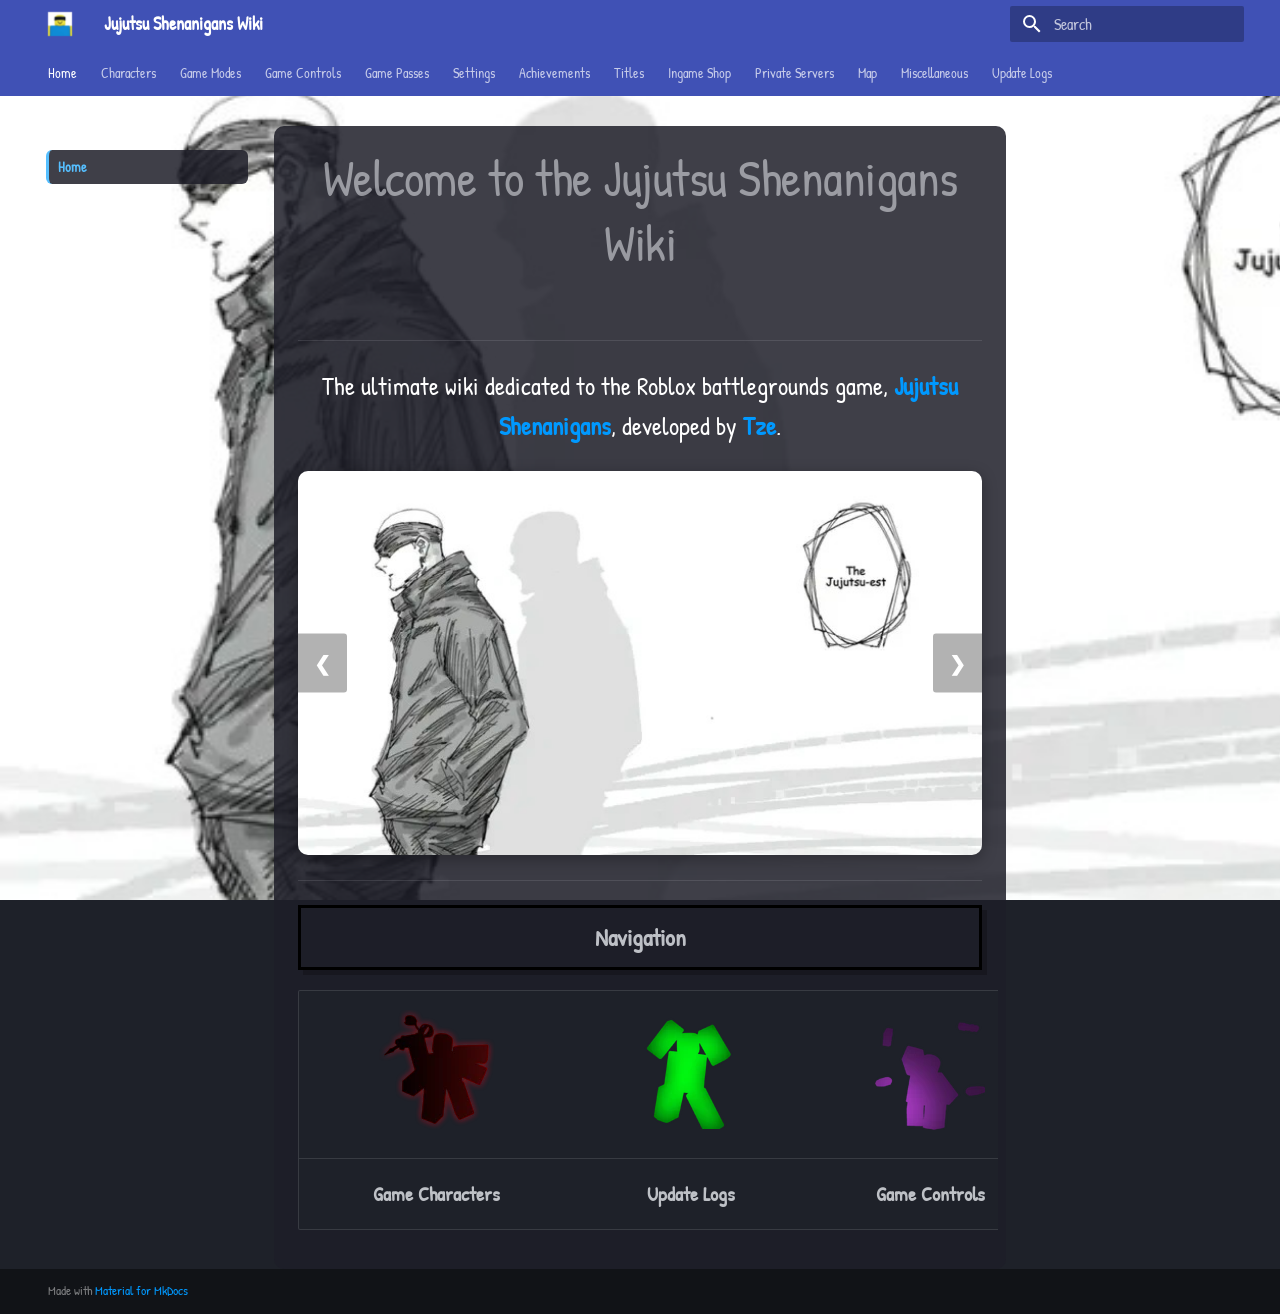
<file: index.html>
<!doctype html>
<html lang="en" class="no-js">
  <head>
    
      <meta charset="utf-8">
      <meta name="viewport" content="width=device-width,initial-scale=1">
      
        <meta name="description" content="A better alternative to Fandom.">
      
      
        <meta name="author" content="vyze">
      
      
      
      
        <link rel="next" href="characters/">
      
      
        
      
      
      <link rel="icon" href="assets/logo.ico">
      <meta name="generator" content="mkdocs-1.6.1, mkdocs-material-9.7.1">
    
    
      
        <title>Jujutsu Shenanigans Wiki</title>
      
    
    
      <link rel="stylesheet" href="assets/stylesheets/main.484c7ddc.min.css">
      
        
        <link rel="stylesheet" href="assets/stylesheets/palette.ab4e12ef.min.css">
      
      


    
    
      
    
    
      
        
        
        <link rel="preconnect" href="https://fonts.gstatic.com" crossorigin>
        <link rel="stylesheet" href="https://fonts.googleapis.com/css?family=Roboto:300,300i,400,400i,700,700i%7CRoboto+Mono:400,400i,700,700i&display=fallback">
        <style>:root{--md-text-font:"Roboto";--md-code-font:"Roboto Mono"}</style>
      
    
    
      <link rel="stylesheet" href="stylesheets/extra.css">
    
    <script>__md_scope=new URL(".",location),__md_hash=e=>[...e].reduce(((e,_)=>(e<<5)-e+_.charCodeAt(0)),0),__md_get=(e,_=localStorage,t=__md_scope)=>JSON.parse(_.getItem(t.pathname+"."+e)),__md_set=(e,_,t=localStorage,a=__md_scope)=>{try{t.setItem(a.pathname+"."+e,JSON.stringify(_))}catch(e){}}</script>
    
      

    
    
  </head>
  
  
    
    
    
    
    
    <body dir="ltr" data-md-color-scheme="slate" data-md-color-primary="indigo" data-md-color-accent="indigo">
  
    
    <input class="md-toggle" data-md-toggle="drawer" type="checkbox" id="__drawer" autocomplete="off">
    <input class="md-toggle" data-md-toggle="search" type="checkbox" id="__search" autocomplete="off">
    <label class="md-overlay" for="__drawer"></label>
    <div data-md-component="skip">
      
        
        <a href="#welcome-to-the-jujutsu-shenanigans-wiki" class="md-skip">
          Skip to content
        </a>
      
    </div>
    <div data-md-component="announce">
      
    </div>
    
    
      

<header class="md-header" data-md-component="header">
  <nav class="md-header__inner md-grid" aria-label="Header">
    <a href="." title="Jujutsu Shenanigans Wiki" class="md-header__button md-logo" aria-label="Jujutsu Shenanigans Wiki" data-md-component="logo">
      
  <img src="assets/logo.png" alt="logo">

    </a>
    <label class="md-header__button md-icon" for="__drawer">
      
      <svg xmlns="http://www.w3.org/2000/svg" viewBox="0 0 24 24"><path d="M3 6h18v2H3zm0 5h18v2H3zm0 5h18v2H3z"/></svg>
    </label>
    <div class="md-header__title" data-md-component="header-title">
      <div class="md-header__ellipsis">
        <div class="md-header__topic">
          <span class="md-ellipsis">
            Jujutsu Shenanigans Wiki
          </span>
        </div>
        <div class="md-header__topic" data-md-component="header-topic">
          <span class="md-ellipsis">
            
              Home
            
          </span>
        </div>
      </div>
    </div>
    
      
    
    
    
    
      
      
        <label class="md-header__button md-icon" for="__search">
          
          <svg xmlns="http://www.w3.org/2000/svg" viewBox="0 0 24 24"><path d="M9.5 3A6.5 6.5 0 0 1 16 9.5c0 1.61-.59 3.09-1.56 4.23l.27.27h.79l5 5-1.5 1.5-5-5v-.79l-.27-.27A6.52 6.52 0 0 1 9.5 16 6.5 6.5 0 0 1 3 9.5 6.5 6.5 0 0 1 9.5 3m0 2C7 5 5 7 5 9.5S7 14 9.5 14 14 12 14 9.5 12 5 9.5 5"/></svg>
        </label>
        <div class="md-search" data-md-component="search" role="dialog">
  <label class="md-search__overlay" for="__search"></label>
  <div class="md-search__inner" role="search">
    <form class="md-search__form" name="search">
      <input type="text" class="md-search__input" name="query" aria-label="Search" placeholder="Search" autocapitalize="off" autocorrect="off" autocomplete="off" spellcheck="false" data-md-component="search-query" required>
      <label class="md-search__icon md-icon" for="__search">
        
        <svg xmlns="http://www.w3.org/2000/svg" viewBox="0 0 24 24"><path d="M9.5 3A6.5 6.5 0 0 1 16 9.5c0 1.61-.59 3.09-1.56 4.23l.27.27h.79l5 5-1.5 1.5-5-5v-.79l-.27-.27A6.52 6.52 0 0 1 9.5 16 6.5 6.5 0 0 1 3 9.5 6.5 6.5 0 0 1 9.5 3m0 2C7 5 5 7 5 9.5S7 14 9.5 14 14 12 14 9.5 12 5 9.5 5"/></svg>
        
        <svg xmlns="http://www.w3.org/2000/svg" viewBox="0 0 24 24"><path d="M20 11v2H8l5.5 5.5-1.42 1.42L4.16 12l7.92-7.92L13.5 5.5 8 11z"/></svg>
      </label>
      <nav class="md-search__options" aria-label="Search">
        
          <a href="javascript:void(0)" class="md-search__icon md-icon" title="Share" aria-label="Share" data-clipboard data-clipboard-text="" data-md-component="search-share" tabindex="-1">
            
            <svg xmlns="http://www.w3.org/2000/svg" viewBox="0 0 24 24"><path d="M18 16.08c-.76 0-1.44.3-1.96.77L8.91 12.7c.05-.23.09-.46.09-.7s-.04-.47-.09-.7l7.05-4.11c.54.5 1.25.81 2.04.81a3 3 0 0 0 3-3 3 3 0 0 0-3-3 3 3 0 0 0-3 3c0 .24.04.47.09.7L8.04 9.81C7.5 9.31 6.79 9 6 9a3 3 0 0 0-3 3 3 3 0 0 0 3 3c.79 0 1.5-.31 2.04-.81l7.12 4.15c-.05.21-.08.43-.08.66 0 1.61 1.31 2.91 2.92 2.91s2.92-1.3 2.92-2.91A2.92 2.92 0 0 0 18 16.08"/></svg>
          </a>
        
        <button type="reset" class="md-search__icon md-icon" title="Clear" aria-label="Clear" tabindex="-1">
          
          <svg xmlns="http://www.w3.org/2000/svg" viewBox="0 0 24 24"><path d="M19 6.41 17.59 5 12 10.59 6.41 5 5 6.41 10.59 12 5 17.59 6.41 19 12 13.41 17.59 19 19 17.59 13.41 12z"/></svg>
        </button>
      </nav>
      
    </form>
    <div class="md-search__output">
      <div class="md-search__scrollwrap" tabindex="0" data-md-scrollfix>
        <div class="md-search-result" data-md-component="search-result">
          <div class="md-search-result__meta">
            Initializing search
          </div>
          <ol class="md-search-result__list" role="presentation"></ol>
        </div>
      </div>
    </div>
  </div>
</div>
      
    
    
  </nav>
  
</header>
    
    <div class="md-container" data-md-component="container">
      
      
        
          
            
<nav class="md-tabs" aria-label="Tabs" data-md-component="tabs">
  <div class="md-grid">
    <ul class="md-tabs__list">
      
        
  
  
  
    
  
  
    <li class="md-tabs__item md-tabs__item--active">
      <a href="." class="md-tabs__link">
        
  
  
    
  
  Home

      </a>
    </li>
  

      
        
  
  
  
  
    
    
      <li class="md-tabs__item">
        <a href="characters/" class="md-tabs__link">
          
  
  
  Characters

        </a>
      </li>
    
  

      
        
  
  
  
  
    <li class="md-tabs__item">
      <a href="game-modes.md" class="md-tabs__link">
        
  
  
    
  
  Game Modes

      </a>
    </li>
  

      
        
  
  
  
  
    
    
      <li class="md-tabs__item">
        <a href="game-controls/" class="md-tabs__link">
          
  
  
  Game Controls

        </a>
      </li>
    
  

      
        
  
  
  
  
    <li class="md-tabs__item">
      <a href="game-passes/" class="md-tabs__link">
        
  
  
    
  
  Game Passes

      </a>
    </li>
  

      
        
  
  
  
  
    <li class="md-tabs__item">
      <a href="settings.md" class="md-tabs__link">
        
  
  
    
  
  Settings

      </a>
    </li>
  

      
        
  
  
  
  
    <li class="md-tabs__item">
      <a href="achievements.md" class="md-tabs__link">
        
  
  
    
  
  Achievements

      </a>
    </li>
  

      
        
  
  
  
  
    <li class="md-tabs__item">
      <a href="titles.md" class="md-tabs__link">
        
  
  
    
  
  Titles

      </a>
    </li>
  

      
        
  
  
  
  
    
    
      <li class="md-tabs__item">
        <a href="ingame-shop/" class="md-tabs__link">
          
  
  
  Ingame Shop

        </a>
      </li>
    
  

      
        
  
  
  
  
    
    
      <li class="md-tabs__item">
        <a href="private-servers.md" class="md-tabs__link">
          
  
  
  Private Servers

        </a>
      </li>
    
  

      
        
  
  
  
  
    
    
      <li class="md-tabs__item">
        <a href="map.md" class="md-tabs__link">
          
  
  
  Map

        </a>
      </li>
    
  

      
        
  
  
  
  
    <li class="md-tabs__item">
      <a href="misc.md" class="md-tabs__link">
        
  
  
    
  
  Miscellaneous

      </a>
    </li>
  

      
        
  
  
  
  
    <li class="md-tabs__item">
      <a href="update-logs/" class="md-tabs__link">
        
  
  
    
  
  Update Logs

      </a>
    </li>
  

      
    </ul>
  </div>
</nav>
          
        
      
      <main class="md-main" data-md-component="main">
        <div class="md-main__inner md-grid">
          
            
              
              <div class="md-sidebar md-sidebar--primary" data-md-component="sidebar" data-md-type="navigation" >
                <div class="md-sidebar__scrollwrap">
                  <div class="md-sidebar__inner">
                    


  


<nav class="md-nav md-nav--primary md-nav--lifted" aria-label="Navigation" data-md-level="0">
  <label class="md-nav__title" for="__drawer">
    <a href="." title="Jujutsu Shenanigans Wiki" class="md-nav__button md-logo" aria-label="Jujutsu Shenanigans Wiki" data-md-component="logo">
      
  <img src="assets/logo.png" alt="logo">

    </a>
    Jujutsu Shenanigans Wiki
  </label>
  
  <ul class="md-nav__list" data-md-scrollfix>
    
      
      
  
  
    
  
  
  
    <li class="md-nav__item md-nav__item--active">
      
      <input class="md-nav__toggle md-toggle" type="checkbox" id="__toc">
      
      
        
      
      
      <a href="." class="md-nav__link md-nav__link--active">
        
  
  
  <span class="md-ellipsis">
    
  
    Home
  

    
  </span>
  
  

      </a>
      
    </li>
  

    
      
      
  
  
  
  
    
    
    
    
      
      
        
      
    
    
    <li class="md-nav__item md-nav__item--nested">
      
        
        
        <input class="md-nav__toggle md-toggle " type="checkbox" id="__nav_2" >
        
          
          <label class="md-nav__link" for="__nav_2" id="__nav_2_label" tabindex="0">
            
  
  
  <span class="md-ellipsis">
    
  
    Characters
  

    
  </span>
  
  

            <span class="md-nav__icon md-icon"></span>
          </label>
        
        <nav class="md-nav" data-md-level="1" aria-labelledby="__nav_2_label" aria-expanded="false">
          <label class="md-nav__title" for="__nav_2">
            <span class="md-nav__icon md-icon"></span>
            
  
    Characters
  

          </label>
          <ul class="md-nav__list" data-md-scrollfix>
            
              
                
  
  
  
  
    <li class="md-nav__item">
      <a href="characters/" class="md-nav__link">
        
  
  
  <span class="md-ellipsis">
    
  
    Overview
  

    
  </span>
  
  

      </a>
    </li>
  

              
            
              
                
  
  
  
  
    <li class="md-nav__item">
      <a href="characters/honored-one/" class="md-nav__link">
        
  
  
  <span class="md-ellipsis">
    
  
    Honored One
  

    
  </span>
  
  

      </a>
    </li>
  

              
            
              
                
  
  
  
  
    <li class="md-nav__item">
      <a href="characters/vessel/" class="md-nav__link">
        
  
  
  <span class="md-ellipsis">
    
  
    Vessel
  

    
  </span>
  
  

      </a>
    </li>
  

              
            
              
                
  
  
  
  
    <li class="md-nav__item">
      <a href="characters/restless-gambler.md" class="md-nav__link">
        
  
  
  <span class="md-ellipsis">
    
  
    Restless Gambler
  

    
  </span>
  
  

      </a>
    </li>
  

              
            
              
                
  
  
  
  
    <li class="md-nav__item">
      <a href="characters/ten-shadows.md" class="md-nav__link">
        
  
  
  <span class="md-ellipsis">
    
  
    Ten Shadows
  

    
  </span>
  
  

      </a>
    </li>
  

              
            
              
                
  
  
  
  
    <li class="md-nav__item">
      <a href="characters/mahoraga.md" class="md-nav__link">
        
  
  
  <span class="md-ellipsis">
    
  
    Mahoraga
  

    
  </span>
  
  

      </a>
    </li>
  

              
            
              
                
  
  
  
  
    <li class="md-nav__item">
      <a href="characters/perfection.md" class="md-nav__link">
        
  
  
  <span class="md-ellipsis">
    
  
    Perfection
  

    
  </span>
  
  

      </a>
    </li>
  

              
            
              
                
  
  
  
  
    <li class="md-nav__item">
      <a href="characters/blood-manipulator.md" class="md-nav__link">
        
  
  
  <span class="md-ellipsis">
    
  
    Blood Manipulator
  

    
  </span>
  
  

      </a>
    </li>
  

              
            
              
                
  
  
  
  
    <li class="md-nav__item">
      <a href="characters/switcher.md" class="md-nav__link">
        
  
  
  <span class="md-ellipsis">
    
  
    Switcher
  

    
  </span>
  
  

      </a>
    </li>
  

              
            
              
                
  
  
  
  
    <li class="md-nav__item">
      <a href="characters/defense-attorney.md" class="md-nav__link">
        
  
  
  <span class="md-ellipsis">
    
  
    Defense Attorney
  

    
  </span>
  
  

      </a>
    </li>
  

              
            
              
                
  
  
  
  
    <li class="md-nav__item">
      <a href="characters/cursed-partners.md" class="md-nav__link">
        
  
  
  <span class="md-ellipsis">
    
  
    Cursed Partners
  

    
  </span>
  
  

      </a>
    </li>
  

              
            
              
                
  
  
  
  
    <li class="md-nav__item">
      <a href="characters/head-of-the-hei.md" class="md-nav__link">
        
  
  
  <span class="md-ellipsis">
    
  
    Head of the Hei
  

    
  </span>
  
  

      </a>
    </li>
  

              
            
              
                
  
  
  
  
    <li class="md-nav__item">
      <a href="characters/puppet-master.md" class="md-nav__link">
        
  
  
  <span class="md-ellipsis">
    
  
    Puppet Master
  

    
  </span>
  
  

      </a>
    </li>
  

              
            
              
                
  
  
  
  
    <li class="md-nav__item">
      <a href="characters/salaryman.md" class="md-nav__link">
        
  
  
  <span class="md-ellipsis">
    
  
    Salaryman
  

    
  </span>
  
  

      </a>
    </li>
  

              
            
              
                
  
  
  
  
    <li class="md-nav__item">
      <a href="characters/locust-guy.md" class="md-nav__link">
        
  
  
  <span class="md-ellipsis">
    
  
    Locust Guy
  

    
  </span>
  
  

      </a>
    </li>
  

              
            
              
                
  
  
  
  
    <li class="md-nav__item">
      <a href="characters/star-rage.md" class="md-nav__link">
        
  
  
  <span class="md-ellipsis">
    
  
    Star Rage
  

    
  </span>
  
  

      </a>
    </li>
  

              
            
              
                
  
  
  
  
    <li class="md-nav__item">
      <a href="characters/aspiring-mangaka.md" class="md-nav__link">
        
  
  
  <span class="md-ellipsis">
    
  
    Aspiring Mangaka
  

    
  </span>
  
  

      </a>
    </li>
  

              
            
              
                
  
  
  
  
    <li class="md-nav__item">
      <a href="characters/strongest-of-history.md" class="md-nav__link">
        
  
  
  <span class="md-ellipsis">
    
  
    Strongest of History
  

    
  </span>
  
  

      </a>
    </li>
  

              
            
              
                
  
  
  
  
    <li class="md-nav__item">
      <a href="characters/monkey-kid.md" class="md-nav__link">
        
  
  
  <span class="md-ellipsis">
    
  
    Monkey Kid
  

    
  </span>
  
  

      </a>
    </li>
  

              
            
              
                
  
  
  
  
    <li class="md-nav__item">
      <a href="characters/super-tze.md" class="md-nav__link">
        
  
  
  <span class="md-ellipsis">
    
  
    Super TZE
  

    
  </span>
  
  

      </a>
    </li>
  

              
            
              
                
  
  
  
  
    <li class="md-nav__item">
      <a href="characters/mokou.md" class="md-nav__link">
        
  
  
  <span class="md-ellipsis">
    
  
    Mokou
  

    
  </span>
  
  

      </a>
    </li>
  

              
            
          </ul>
        </nav>
      
    </li>
  

    
      
      
  
  
  
  
    <li class="md-nav__item">
      <a href="game-modes.md" class="md-nav__link">
        
  
  
  <span class="md-ellipsis">
    
  
    Game Modes
  

    
  </span>
  
  

      </a>
    </li>
  

    
      
      
  
  
  
  
    
    
    
    
      
      
        
      
    
    
    <li class="md-nav__item md-nav__item--nested">
      
        
        
        <input class="md-nav__toggle md-toggle " type="checkbox" id="__nav_4" >
        
          
          <label class="md-nav__link" for="__nav_4" id="__nav_4_label" tabindex="0">
            
  
  
  <span class="md-ellipsis">
    
  
    Game Controls
  

    
  </span>
  
  

            <span class="md-nav__icon md-icon"></span>
          </label>
        
        <nav class="md-nav" data-md-level="1" aria-labelledby="__nav_4_label" aria-expanded="false">
          <label class="md-nav__title" for="__nav_4">
            <span class="md-nav__icon md-icon"></span>
            
  
    Game Controls
  

          </label>
          <ul class="md-nav__list" data-md-scrollfix>
            
              
                
  
  
  
  
    <li class="md-nav__item">
      <a href="game-controls/" class="md-nav__link">
        
  
  
  <span class="md-ellipsis">
    
  
    Overwiev
  

    
  </span>
  
  

      </a>
    </li>
  

              
            
              
                
  
  
  
  
    <li class="md-nav__item">
      <a href="domain.md" class="md-nav__link">
        
  
  
  <span class="md-ellipsis">
    
  
    Domain Expansion
  

    
  </span>
  
  

      </a>
    </li>
  

              
            
              
                
  
  
  
  
    <li class="md-nav__item">
      <a href="combos.md" class="md-nav__link">
        
  
  
  <span class="md-ellipsis">
    
  
    Combos
  

    
  </span>
  
  

      </a>
    </li>
  

              
            
              
                
  
  
  
  
    <li class="md-nav__item">
      <a href="tips.md" class="md-nav__link">
        
  
  
  <span class="md-ellipsis">
    
  
    Tips
  

    
  </span>
  
  

      </a>
    </li>
  

              
            
              
                
  
  
  
  
    <li class="md-nav__item">
      <a href="techs.md" class="md-nav__link">
        
  
  
  <span class="md-ellipsis">
    
  
    Techs
  

    
  </span>
  
  

      </a>
    </li>
  

              
            
          </ul>
        </nav>
      
    </li>
  

    
      
      
  
  
  
  
    <li class="md-nav__item">
      <a href="game-passes/" class="md-nav__link">
        
  
  
  <span class="md-ellipsis">
    
  
    Game Passes
  

    
  </span>
  
  

      </a>
    </li>
  

    
      
      
  
  
  
  
    <li class="md-nav__item">
      <a href="settings.md" class="md-nav__link">
        
  
  
  <span class="md-ellipsis">
    
  
    Settings
  

    
  </span>
  
  

      </a>
    </li>
  

    
      
      
  
  
  
  
    <li class="md-nav__item">
      <a href="achievements.md" class="md-nav__link">
        
  
  
  <span class="md-ellipsis">
    
  
    Achievements
  

    
  </span>
  
  

      </a>
    </li>
  

    
      
      
  
  
  
  
    <li class="md-nav__item">
      <a href="titles.md" class="md-nav__link">
        
  
  
  <span class="md-ellipsis">
    
  
    Titles
  

    
  </span>
  
  

      </a>
    </li>
  

    
      
      
  
  
  
  
    
    
    
    
      
      
        
      
    
    
    <li class="md-nav__item md-nav__item--nested">
      
        
        
        <input class="md-nav__toggle md-toggle " type="checkbox" id="__nav_9" >
        
          
          <label class="md-nav__link" for="__nav_9" id="__nav_9_label" tabindex="0">
            
  
  
  <span class="md-ellipsis">
    
  
    Ingame Shop
  

    
  </span>
  
  

            <span class="md-nav__icon md-icon"></span>
          </label>
        
        <nav class="md-nav" data-md-level="1" aria-labelledby="__nav_9_label" aria-expanded="false">
          <label class="md-nav__title" for="__nav_9">
            <span class="md-nav__icon md-icon"></span>
            
  
    Ingame Shop
  

          </label>
          <ul class="md-nav__list" data-md-scrollfix>
            
              
                
  
  
  
  
    <li class="md-nav__item">
      <a href="ingame-shop/" class="md-nav__link">
        
  
  
  <span class="md-ellipsis">
    
  
    Overwiev
  

    
  </span>
  
  

      </a>
    </li>
  

              
            
              
                
  
  
  
  
    <li class="md-nav__item">
      <a href="emotes.md" class="md-nav__link">
        
  
  
  <span class="md-ellipsis">
    
  
    Emotes
  

    
  </span>
  
  

      </a>
    </li>
  

              
            
              
                
  
  
  
  
    <li class="md-nav__item">
      <a href="victory-flashes.md" class="md-nav__link">
        
  
  
  <span class="md-ellipsis">
    
  
    Victory Flashes
  

    
  </span>
  
  

      </a>
    </li>
  

              
            
              
                
  
  
  
  
    <li class="md-nav__item">
      <a href="ugc.md" class="md-nav__link">
        
  
  
  <span class="md-ellipsis">
    
  
    UGC
  

    
  </span>
  
  

      </a>
    </li>
  

              
            
              
                
  
  
  
  
    <li class="md-nav__item">
      <a href="codes.md" class="md-nav__link">
        
  
  
  <span class="md-ellipsis">
    
  
    Codes
  

    
  </span>
  
  

      </a>
    </li>
  

              
            
          </ul>
        </nav>
      
    </li>
  

    
      
      
  
  
  
  
    
    
    
    
      
      
        
      
    
    
    <li class="md-nav__item md-nav__item--nested">
      
        
        
        <input class="md-nav__toggle md-toggle " type="checkbox" id="__nav_10" >
        
          
          <label class="md-nav__link" for="__nav_10" id="__nav_10_label" tabindex="0">
            
  
  
  <span class="md-ellipsis">
    
  
    Private Servers
  

    
  </span>
  
  

            <span class="md-nav__icon md-icon"></span>
          </label>
        
        <nav class="md-nav" data-md-level="1" aria-labelledby="__nav_10_label" aria-expanded="false">
          <label class="md-nav__title" for="__nav_10">
            <span class="md-nav__icon md-icon"></span>
            
  
    Private Servers
  

          </label>
          <ul class="md-nav__list" data-md-scrollfix>
            
              
                
  
  
  
  
    <li class="md-nav__item">
      <a href="private-servers.md" class="md-nav__link">
        
  
  
  <span class="md-ellipsis">
    
  
    Overview
  

    
  </span>
  
  

      </a>
    </li>
  

              
            
              
                
  
  
  
  
    <li class="md-nav__item">
      <a href="build-mode.md" class="md-nav__link">
        
  
  
  <span class="md-ellipsis">
    
  
    Build Mode
  

    
  </span>
  
  

      </a>
    </li>
  

              
            
              
                
  
  
  
  
    <li class="md-nav__item">
      <a href="build-mode/skill-builder/" class="md-nav__link">
        
  
  
  <span class="md-ellipsis">
    
  
    Skill Builder
  

    
  </span>
  
  

      </a>
    </li>
  

              
            
          </ul>
        </nav>
      
    </li>
  

    
      
      
  
  
  
  
    
    
    
    
      
      
        
      
    
    
    <li class="md-nav__item md-nav__item--nested">
      
        
        
        <input class="md-nav__toggle md-toggle " type="checkbox" id="__nav_11" >
        
          
          <label class="md-nav__link" for="__nav_11" id="__nav_11_label" tabindex="0">
            
  
  
  <span class="md-ellipsis">
    
  
    Map
  

    
  </span>
  
  

            <span class="md-nav__icon md-icon"></span>
          </label>
        
        <nav class="md-nav" data-md-level="1" aria-labelledby="__nav_11_label" aria-expanded="false">
          <label class="md-nav__title" for="__nav_11">
            <span class="md-nav__icon md-icon"></span>
            
  
    Map
  

          </label>
          <ul class="md-nav__list" data-md-scrollfix>
            
              
                
  
  
  
  
    <li class="md-nav__item">
      <a href="map.md" class="md-nav__link">
        
  
  
  <span class="md-ellipsis">
    
  
    Overwiev
  

    
  </span>
  
  

      </a>
    </li>
  

              
            
              
                
  
  
  
  
    <li class="md-nav__item">
      <a href="dummy.md" class="md-nav__link">
        
  
  
  <span class="md-ellipsis">
    
  
    Dummy
  

    
  </span>
  
  

      </a>
    </li>
  

              
            
              
                
  
  
  
  
    <li class="md-nav__item">
      <a href="items.md" class="md-nav__link">
        
  
  
  <span class="md-ellipsis">
    
  
    Items
  

    
  </span>
  
  

      </a>
    </li>
  

              
            
              
                
  
  
  
  
    <li class="md-nav__item">
      <a href="interactables.md" class="md-nav__link">
        
  
  
  <span class="md-ellipsis">
    
  
    Interactables
  

    
  </span>
  
  

      </a>
    </li>
  

              
            
          </ul>
        </nav>
      
    </li>
  

    
      
      
  
  
  
  
    <li class="md-nav__item">
      <a href="misc.md" class="md-nav__link">
        
  
  
  <span class="md-ellipsis">
    
  
    Miscellaneous
  

    
  </span>
  
  

      </a>
    </li>
  

    
      
      
  
  
  
  
    <li class="md-nav__item">
      <a href="update-logs/" class="md-nav__link">
        
  
  
  <span class="md-ellipsis">
    
  
    Update Logs
  

    
  </span>
  
  

      </a>
    </li>
  

    
  </ul>
</nav>
                  </div>
                </div>
              </div>
            
            
              
              <div class="md-sidebar md-sidebar--secondary" data-md-component="sidebar" data-md-type="toc" >
                <div class="md-sidebar__scrollwrap">
                  <div class="md-sidebar__inner">
                    

<nav class="md-nav md-nav--secondary" aria-label="Table of contents">
  
  
  
    
  
  
</nav>
                  </div>
                </div>
              </div>
            
          
          
            <div class="md-content" data-md-component="content">
              
              <article class="md-content__inner md-typeset">
                
                  



<h1 id="welcome-to-the-jujutsu-shenanigans-wiki">Welcome to the Jujutsu Shenanigans Wiki</h1>
<hr />
<p>The ultimate wiki dedicated to the Roblox battlegrounds game, <strong><a href="https://www.roblox.com/games/9391468976/Jujutsu-Shenanigans">Jujutsu Shenanigans</a></strong>, developed by <strong><a href="https://www.patreon.com/MaybeTze">Tze</a></strong>.</p>
<div class="wiki-carousel">
  <div class="carousel-slides">
    <img src="assets/banner1.png" class="slide active">
    <img src="assets/banner2.png" class="slide">
    <img src="assets/banner3.png" class="slide">
    <img src="assets/banner4.png" class="slide">
  </div>

  <button class="prev" onclick="changeSlide(-1)">&#10094;</button>
  <button class="next" onclick="changeSlide(1)">&#10095;</button>
</div>

<style>
.wiki-carousel {
  position: relative;
  width: 100%;
  max-width: 800px;
  margin: auto;
  overflow: hidden;
  border-radius: 10px;
  box-shadow: 0 4px 15px rgba(0,0,0,0.3);
}

.carousel-slides .slide {
  display: none;
  width: 100%;
  transition: opacity 0.5s ease-in-out; /* Quick transition */
}

.carousel-slides .active {
  display: block;
}

.prev, .next {
  cursor: pointer;
  position: absolute;
  top: 50%;
  transform: translateY(-50%);
  width: auto;
  padding: 16px;
  color: white;
  font-weight: bold;
  font-size: 20px;
  border: none;
  background: rgba(0,0,0,0.3);
  user-select: none;
  transition: 0.3s;
  z-index: 2;
}

.prev { 
  left: 0; 
  border-radius: 0 3px 3px 0; 
}

.next { 
  right: 0; 
  border-radius: 3px 0 0 3px; 
}

.prev:hover, .next:hover { 
  background: rgba(0,0,0,0.8); 
}
</style>

<script>
let slideIndex = 0;
let timer = setInterval(() => changeSlide(1), 7000); // 7 seconds wait

function changeSlide(n) {
  const slides = document.getElementsByClassName("slide");
  slides[slideIndex].classList.remove("active");

  slideIndex = (slideIndex + n + slides.length) % slides.length;

  slides[slideIndex].classList.add("active");

  clearInterval(timer);
  timer = setInterval(() => changeSlide(1), 7000);
}
</script>

<hr />
<div style="
    border: 3px solid black; 
    padding: 10px; 
    margin-bottom: 20px; 
    box-shadow: 5px 5px 0px rgba(0,0,0,0.2); 
    text-align: center;
    font-family: 'Patrick Hand', cursive;
    font-size: 24px;
    font-weight: bold;">
    Navigation
</div>

<table>
<thead>
<tr>
<th style="text-align: center;"><a href="characters/"><img alt="Chars" src="assets/heian.webp" /></a></th>
<th style="text-align: center;"><a href="update-logs/"><img alt="Logs" src="assets/gambler_ult_icon.webp" /></a></th>
<th style="text-align: center;"><a href="game-controls/"><img alt="Controls" src="assets/perfect_icon.webp" /></a></th>
<th style="text-align: center;"><a href="https://discord.com/invite/bKaUchYTZK"><img alt="Discord" src="assets/discord_icon.webp" /></a></th>
</tr>
</thead>
<tbody>
<tr>
<td style="text-align: center;"><strong>Game Characters</strong></td>
<td style="text-align: center;"><strong>Update Logs</strong></td>
<td style="text-align: center;"><strong>Game Controls</strong></td>
<td style="text-align: center;"><strong>Official Discord</strong></td>
</tr>
</tbody>
</table>












                
              </article>
            </div>
          
          
<script>var target=document.getElementById(location.hash.slice(1));target&&target.name&&(target.checked=target.name.startsWith("__tabbed_"))</script>
        </div>
        
      </main>
      
        <footer class="md-footer">
  
  <div class="md-footer-meta md-typeset">
    <div class="md-footer-meta__inner md-grid">
      <div class="md-copyright">
  
  
    Made with
    <a href="https://squidfunk.github.io/mkdocs-material/" target="_blank" rel="noopener">
      Material for MkDocs
    </a>
  
</div>
      
    </div>
  </div>
</footer>
      
    </div>
    <div class="md-dialog" data-md-component="dialog">
      <div class="md-dialog__inner md-typeset"></div>
    </div>
    
    
    
      
      
      <script id="__config" type="application/json">{"annotate": null, "base": ".", "features": ["navigation.tabs", "navigation.sections", "search.share"], "search": "assets/javascripts/workers/search.2c215733.min.js", "tags": null, "translations": {"clipboard.copied": "Copied to clipboard", "clipboard.copy": "Copy to clipboard", "search.result.more.one": "1 more on this page", "search.result.more.other": "# more on this page", "search.result.none": "No matching documents", "search.result.one": "1 matching document", "search.result.other": "# matching documents", "search.result.placeholder": "Type to start searching", "search.result.term.missing": "Missing", "select.version": "Select version"}, "version": null}</script>
    
    
      <script src="assets/javascripts/bundle.79ae519e.min.js"></script>
      
    
  </body>
</html>
</file>
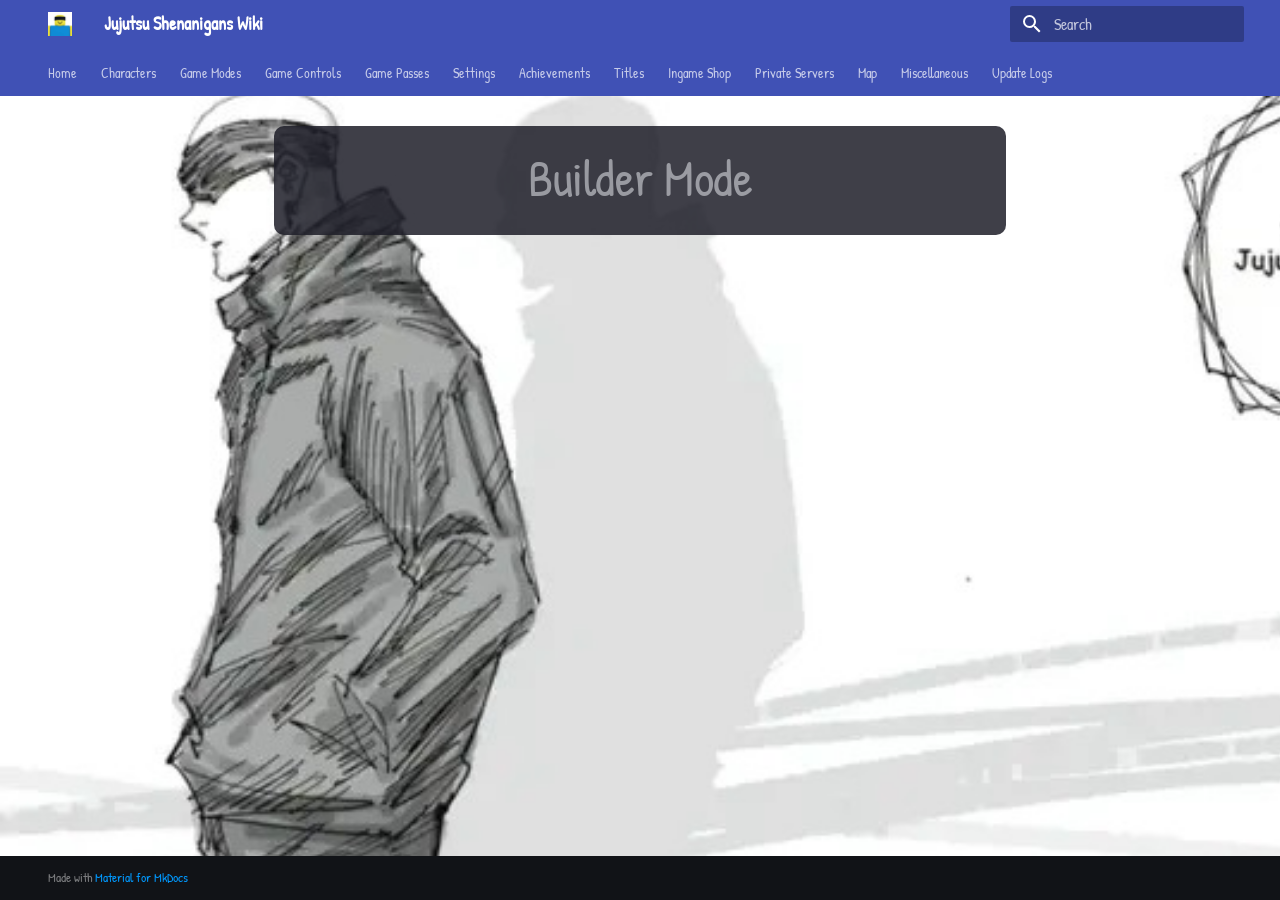
<file: builder-mode/index.html>
<!doctype html>
<html lang="en" class="no-js">
  <head>
    
      <meta charset="utf-8">
      <meta name="viewport" content="width=device-width,initial-scale=1">
      
        <meta name="description" content="A better alternative to Fandom.">
      
      
        <meta name="author" content="vyze">
      
      
      
      
      
        
      
      
      <link rel="icon" href="../assets/logo.ico">
      <meta name="generator" content="mkdocs-1.6.1, mkdocs-material-9.7.1">
    
    
      
        <title>Builder Mode - Jujutsu Shenanigans Wiki</title>
      
    
    
      <link rel="stylesheet" href="../assets/stylesheets/main.484c7ddc.min.css">
      
        
        <link rel="stylesheet" href="../assets/stylesheets/palette.ab4e12ef.min.css">
      
      


    
    
      
    
    
      
        
        
        <link rel="preconnect" href="https://fonts.gstatic.com" crossorigin>
        <link rel="stylesheet" href="https://fonts.googleapis.com/css?family=Roboto:300,300i,400,400i,700,700i%7CRoboto+Mono:400,400i,700,700i&display=fallback">
        <style>:root{--md-text-font:"Roboto";--md-code-font:"Roboto Mono"}</style>
      
    
    
      <link rel="stylesheet" href="../stylesheets/extra.css">
    
    <script>__md_scope=new URL("..",location),__md_hash=e=>[...e].reduce(((e,_)=>(e<<5)-e+_.charCodeAt(0)),0),__md_get=(e,_=localStorage,t=__md_scope)=>JSON.parse(_.getItem(t.pathname+"."+e)),__md_set=(e,_,t=localStorage,a=__md_scope)=>{try{t.setItem(a.pathname+"."+e,JSON.stringify(_))}catch(e){}}</script>
    
      

    
    
  </head>
  
  
    
    
    
    
    
    <body dir="ltr" data-md-color-scheme="slate" data-md-color-primary="indigo" data-md-color-accent="indigo">
  
    
    <input class="md-toggle" data-md-toggle="drawer" type="checkbox" id="__drawer" autocomplete="off">
    <input class="md-toggle" data-md-toggle="search" type="checkbox" id="__search" autocomplete="off">
    <label class="md-overlay" for="__drawer"></label>
    <div data-md-component="skip">
      
        
        <a href="#builder-mode" class="md-skip">
          Skip to content
        </a>
      
    </div>
    <div data-md-component="announce">
      
    </div>
    
    
      

<header class="md-header" data-md-component="header">
  <nav class="md-header__inner md-grid" aria-label="Header">
    <a href=".." title="Jujutsu Shenanigans Wiki" class="md-header__button md-logo" aria-label="Jujutsu Shenanigans Wiki" data-md-component="logo">
      
  <img src="../assets/logo.png" alt="logo">

    </a>
    <label class="md-header__button md-icon" for="__drawer">
      
      <svg xmlns="http://www.w3.org/2000/svg" viewBox="0 0 24 24"><path d="M3 6h18v2H3zm0 5h18v2H3zm0 5h18v2H3z"/></svg>
    </label>
    <div class="md-header__title" data-md-component="header-title">
      <div class="md-header__ellipsis">
        <div class="md-header__topic">
          <span class="md-ellipsis">
            Jujutsu Shenanigans Wiki
          </span>
        </div>
        <div class="md-header__topic" data-md-component="header-topic">
          <span class="md-ellipsis">
            
              Builder Mode
            
          </span>
        </div>
      </div>
    </div>
    
      
    
    
    
    
      
      
        <label class="md-header__button md-icon" for="__search">
          
          <svg xmlns="http://www.w3.org/2000/svg" viewBox="0 0 24 24"><path d="M9.5 3A6.5 6.5 0 0 1 16 9.5c0 1.61-.59 3.09-1.56 4.23l.27.27h.79l5 5-1.5 1.5-5-5v-.79l-.27-.27A6.52 6.52 0 0 1 9.5 16 6.5 6.5 0 0 1 3 9.5 6.5 6.5 0 0 1 9.5 3m0 2C7 5 5 7 5 9.5S7 14 9.5 14 14 12 14 9.5 12 5 9.5 5"/></svg>
        </label>
        <div class="md-search" data-md-component="search" role="dialog">
  <label class="md-search__overlay" for="__search"></label>
  <div class="md-search__inner" role="search">
    <form class="md-search__form" name="search">
      <input type="text" class="md-search__input" name="query" aria-label="Search" placeholder="Search" autocapitalize="off" autocorrect="off" autocomplete="off" spellcheck="false" data-md-component="search-query" required>
      <label class="md-search__icon md-icon" for="__search">
        
        <svg xmlns="http://www.w3.org/2000/svg" viewBox="0 0 24 24"><path d="M9.5 3A6.5 6.5 0 0 1 16 9.5c0 1.61-.59 3.09-1.56 4.23l.27.27h.79l5 5-1.5 1.5-5-5v-.79l-.27-.27A6.52 6.52 0 0 1 9.5 16 6.5 6.5 0 0 1 3 9.5 6.5 6.5 0 0 1 9.5 3m0 2C7 5 5 7 5 9.5S7 14 9.5 14 14 12 14 9.5 12 5 9.5 5"/></svg>
        
        <svg xmlns="http://www.w3.org/2000/svg" viewBox="0 0 24 24"><path d="M20 11v2H8l5.5 5.5-1.42 1.42L4.16 12l7.92-7.92L13.5 5.5 8 11z"/></svg>
      </label>
      <nav class="md-search__options" aria-label="Search">
        
          <a href="javascript:void(0)" class="md-search__icon md-icon" title="Share" aria-label="Share" data-clipboard data-clipboard-text="" data-md-component="search-share" tabindex="-1">
            
            <svg xmlns="http://www.w3.org/2000/svg" viewBox="0 0 24 24"><path d="M18 16.08c-.76 0-1.44.3-1.96.77L8.91 12.7c.05-.23.09-.46.09-.7s-.04-.47-.09-.7l7.05-4.11c.54.5 1.25.81 2.04.81a3 3 0 0 0 3-3 3 3 0 0 0-3-3 3 3 0 0 0-3 3c0 .24.04.47.09.7L8.04 9.81C7.5 9.31 6.79 9 6 9a3 3 0 0 0-3 3 3 3 0 0 0 3 3c.79 0 1.5-.31 2.04-.81l7.12 4.15c-.05.21-.08.43-.08.66 0 1.61 1.31 2.91 2.92 2.91s2.92-1.3 2.92-2.91A2.92 2.92 0 0 0 18 16.08"/></svg>
          </a>
        
        <button type="reset" class="md-search__icon md-icon" title="Clear" aria-label="Clear" tabindex="-1">
          
          <svg xmlns="http://www.w3.org/2000/svg" viewBox="0 0 24 24"><path d="M19 6.41 17.59 5 12 10.59 6.41 5 5 6.41 10.59 12 5 17.59 6.41 19 12 13.41 17.59 19 19 17.59 13.41 12z"/></svg>
        </button>
      </nav>
      
    </form>
    <div class="md-search__output">
      <div class="md-search__scrollwrap" tabindex="0" data-md-scrollfix>
        <div class="md-search-result" data-md-component="search-result">
          <div class="md-search-result__meta">
            Initializing search
          </div>
          <ol class="md-search-result__list" role="presentation"></ol>
        </div>
      </div>
    </div>
  </div>
</div>
      
    
    
  </nav>
  
</header>
    
    <div class="md-container" data-md-component="container">
      
      
        
          
            
<nav class="md-tabs" aria-label="Tabs" data-md-component="tabs">
  <div class="md-grid">
    <ul class="md-tabs__list">
      
        
  
  
  
  
    <li class="md-tabs__item">
      <a href=".." class="md-tabs__link">
        
  
  
    
  
  Home

      </a>
    </li>
  

      
        
  
  
  
  
    
    
      <li class="md-tabs__item">
        <a href="../characters/" class="md-tabs__link">
          
  
  
  Characters

        </a>
      </li>
    
  

      
        
  
  
  
  
    <li class="md-tabs__item">
      <a href="../game-modes.md" class="md-tabs__link">
        
  
  
    
  
  Game Modes

      </a>
    </li>
  

      
        
  
  
  
  
    
    
      <li class="md-tabs__item">
        <a href="../game-controls/" class="md-tabs__link">
          
  
  
  Game Controls

        </a>
      </li>
    
  

      
        
  
  
  
  
    <li class="md-tabs__item">
      <a href="../game-passes/" class="md-tabs__link">
        
  
  
    
  
  Game Passes

      </a>
    </li>
  

      
        
  
  
  
  
    <li class="md-tabs__item">
      <a href="../settings.md" class="md-tabs__link">
        
  
  
    
  
  Settings

      </a>
    </li>
  

      
        
  
  
  
  
    <li class="md-tabs__item">
      <a href="../achievements.md" class="md-tabs__link">
        
  
  
    
  
  Achievements

      </a>
    </li>
  

      
        
  
  
  
  
    <li class="md-tabs__item">
      <a href="../titles.md" class="md-tabs__link">
        
  
  
    
  
  Titles

      </a>
    </li>
  

      
        
  
  
  
  
    
    
      <li class="md-tabs__item">
        <a href="../ingame-shop/" class="md-tabs__link">
          
  
  
  Ingame Shop

        </a>
      </li>
    
  

      
        
  
  
  
  
    
    
      <li class="md-tabs__item">
        <a href="../private-servers.md" class="md-tabs__link">
          
  
  
  Private Servers

        </a>
      </li>
    
  

      
        
  
  
  
  
    
    
      <li class="md-tabs__item">
        <a href="../map.md" class="md-tabs__link">
          
  
  
  Map

        </a>
      </li>
    
  

      
        
  
  
  
  
    <li class="md-tabs__item">
      <a href="../misc.md" class="md-tabs__link">
        
  
  
    
  
  Miscellaneous

      </a>
    </li>
  

      
        
  
  
  
  
    <li class="md-tabs__item">
      <a href="../update-logs/" class="md-tabs__link">
        
  
  
    
  
  Update Logs

      </a>
    </li>
  

      
    </ul>
  </div>
</nav>
          
        
      
      <main class="md-main" data-md-component="main">
        <div class="md-main__inner md-grid">
          
            
              
              <div class="md-sidebar md-sidebar--primary" data-md-component="sidebar" data-md-type="navigation" >
                <div class="md-sidebar__scrollwrap">
                  <div class="md-sidebar__inner">
                    


  


<nav class="md-nav md-nav--primary md-nav--lifted" aria-label="Navigation" data-md-level="0">
  <label class="md-nav__title" for="__drawer">
    <a href=".." title="Jujutsu Shenanigans Wiki" class="md-nav__button md-logo" aria-label="Jujutsu Shenanigans Wiki" data-md-component="logo">
      
  <img src="../assets/logo.png" alt="logo">

    </a>
    Jujutsu Shenanigans Wiki
  </label>
  
  <ul class="md-nav__list" data-md-scrollfix>
    
      
      
  
  
  
  
    <li class="md-nav__item">
      <a href=".." class="md-nav__link">
        
  
  
  <span class="md-ellipsis">
    
  
    Home
  

    
  </span>
  
  

      </a>
    </li>
  

    
      
      
  
  
  
  
    
    
    
    
      
      
        
      
    
    
    <li class="md-nav__item md-nav__item--nested">
      
        
        
        <input class="md-nav__toggle md-toggle " type="checkbox" id="__nav_2" >
        
          
          <label class="md-nav__link" for="__nav_2" id="__nav_2_label" tabindex="0">
            
  
  
  <span class="md-ellipsis">
    
  
    Characters
  

    
  </span>
  
  

            <span class="md-nav__icon md-icon"></span>
          </label>
        
        <nav class="md-nav" data-md-level="1" aria-labelledby="__nav_2_label" aria-expanded="false">
          <label class="md-nav__title" for="__nav_2">
            <span class="md-nav__icon md-icon"></span>
            
  
    Characters
  

          </label>
          <ul class="md-nav__list" data-md-scrollfix>
            
              
                
  
  
  
  
    <li class="md-nav__item">
      <a href="../characters/" class="md-nav__link">
        
  
  
  <span class="md-ellipsis">
    
  
    Overview
  

    
  </span>
  
  

      </a>
    </li>
  

              
            
              
                
  
  
  
  
    <li class="md-nav__item">
      <a href="../characters/honored-one/" class="md-nav__link">
        
  
  
  <span class="md-ellipsis">
    
  
    Honored One
  

    
  </span>
  
  

      </a>
    </li>
  

              
            
              
                
  
  
  
  
    <li class="md-nav__item">
      <a href="../characters/vessel/" class="md-nav__link">
        
  
  
  <span class="md-ellipsis">
    
  
    Vessel
  

    
  </span>
  
  

      </a>
    </li>
  

              
            
              
                
  
  
  
  
    <li class="md-nav__item">
      <a href="../characters/restless-gambler.md" class="md-nav__link">
        
  
  
  <span class="md-ellipsis">
    
  
    Restless Gambler
  

    
  </span>
  
  

      </a>
    </li>
  

              
            
              
                
  
  
  
  
    <li class="md-nav__item">
      <a href="../characters/ten-shadows.md" class="md-nav__link">
        
  
  
  <span class="md-ellipsis">
    
  
    Ten Shadows
  

    
  </span>
  
  

      </a>
    </li>
  

              
            
              
                
  
  
  
  
    <li class="md-nav__item">
      <a href="../characters/mahoraga.md" class="md-nav__link">
        
  
  
  <span class="md-ellipsis">
    
  
    Mahoraga
  

    
  </span>
  
  

      </a>
    </li>
  

              
            
              
                
  
  
  
  
    <li class="md-nav__item">
      <a href="../characters/perfection.md" class="md-nav__link">
        
  
  
  <span class="md-ellipsis">
    
  
    Perfection
  

    
  </span>
  
  

      </a>
    </li>
  

              
            
              
                
  
  
  
  
    <li class="md-nav__item">
      <a href="../characters/blood-manipulator.md" class="md-nav__link">
        
  
  
  <span class="md-ellipsis">
    
  
    Blood Manipulator
  

    
  </span>
  
  

      </a>
    </li>
  

              
            
              
                
  
  
  
  
    <li class="md-nav__item">
      <a href="../characters/switcher.md" class="md-nav__link">
        
  
  
  <span class="md-ellipsis">
    
  
    Switcher
  

    
  </span>
  
  

      </a>
    </li>
  

              
            
              
                
  
  
  
  
    <li class="md-nav__item">
      <a href="../characters/defense-attorney.md" class="md-nav__link">
        
  
  
  <span class="md-ellipsis">
    
  
    Defense Attorney
  

    
  </span>
  
  

      </a>
    </li>
  

              
            
              
                
  
  
  
  
    <li class="md-nav__item">
      <a href="../characters/cursed-partners.md" class="md-nav__link">
        
  
  
  <span class="md-ellipsis">
    
  
    Cursed Partners
  

    
  </span>
  
  

      </a>
    </li>
  

              
            
              
                
  
  
  
  
    <li class="md-nav__item">
      <a href="../characters/head-of-the-hei.md" class="md-nav__link">
        
  
  
  <span class="md-ellipsis">
    
  
    Head of the Hei
  

    
  </span>
  
  

      </a>
    </li>
  

              
            
              
                
  
  
  
  
    <li class="md-nav__item">
      <a href="../characters/puppet-master.md" class="md-nav__link">
        
  
  
  <span class="md-ellipsis">
    
  
    Puppet Master
  

    
  </span>
  
  

      </a>
    </li>
  

              
            
              
                
  
  
  
  
    <li class="md-nav__item">
      <a href="../characters/salaryman.md" class="md-nav__link">
        
  
  
  <span class="md-ellipsis">
    
  
    Salaryman
  

    
  </span>
  
  

      </a>
    </li>
  

              
            
              
                
  
  
  
  
    <li class="md-nav__item">
      <a href="../characters/locust-guy.md" class="md-nav__link">
        
  
  
  <span class="md-ellipsis">
    
  
    Locust Guy
  

    
  </span>
  
  

      </a>
    </li>
  

              
            
              
                
  
  
  
  
    <li class="md-nav__item">
      <a href="../characters/star-rage.md" class="md-nav__link">
        
  
  
  <span class="md-ellipsis">
    
  
    Star Rage
  

    
  </span>
  
  

      </a>
    </li>
  

              
            
              
                
  
  
  
  
    <li class="md-nav__item">
      <a href="../characters/aspiring-mangaka.md" class="md-nav__link">
        
  
  
  <span class="md-ellipsis">
    
  
    Aspiring Mangaka
  

    
  </span>
  
  

      </a>
    </li>
  

              
            
              
                
  
  
  
  
    <li class="md-nav__item">
      <a href="../characters/strongest-of-history.md" class="md-nav__link">
        
  
  
  <span class="md-ellipsis">
    
  
    Strongest of History
  

    
  </span>
  
  

      </a>
    </li>
  

              
            
              
                
  
  
  
  
    <li class="md-nav__item">
      <a href="../characters/monkey-kid.md" class="md-nav__link">
        
  
  
  <span class="md-ellipsis">
    
  
    Monkey Kid
  

    
  </span>
  
  

      </a>
    </li>
  

              
            
              
                
  
  
  
  
    <li class="md-nav__item">
      <a href="../characters/super-tze.md" class="md-nav__link">
        
  
  
  <span class="md-ellipsis">
    
  
    Super TZE
  

    
  </span>
  
  

      </a>
    </li>
  

              
            
              
                
  
  
  
  
    <li class="md-nav__item">
      <a href="../characters/mokou.md" class="md-nav__link">
        
  
  
  <span class="md-ellipsis">
    
  
    Mokou
  

    
  </span>
  
  

      </a>
    </li>
  

              
            
          </ul>
        </nav>
      
    </li>
  

    
      
      
  
  
  
  
    <li class="md-nav__item">
      <a href="../game-modes.md" class="md-nav__link">
        
  
  
  <span class="md-ellipsis">
    
  
    Game Modes
  

    
  </span>
  
  

      </a>
    </li>
  

    
      
      
  
  
  
  
    
    
    
    
      
      
        
      
    
    
    <li class="md-nav__item md-nav__item--nested">
      
        
        
        <input class="md-nav__toggle md-toggle " type="checkbox" id="__nav_4" >
        
          
          <label class="md-nav__link" for="__nav_4" id="__nav_4_label" tabindex="0">
            
  
  
  <span class="md-ellipsis">
    
  
    Game Controls
  

    
  </span>
  
  

            <span class="md-nav__icon md-icon"></span>
          </label>
        
        <nav class="md-nav" data-md-level="1" aria-labelledby="__nav_4_label" aria-expanded="false">
          <label class="md-nav__title" for="__nav_4">
            <span class="md-nav__icon md-icon"></span>
            
  
    Game Controls
  

          </label>
          <ul class="md-nav__list" data-md-scrollfix>
            
              
                
  
  
  
  
    <li class="md-nav__item">
      <a href="../game-controls/" class="md-nav__link">
        
  
  
  <span class="md-ellipsis">
    
  
    Overwiev
  

    
  </span>
  
  

      </a>
    </li>
  

              
            
              
                
  
  
  
  
    <li class="md-nav__item">
      <a href="../domain.md" class="md-nav__link">
        
  
  
  <span class="md-ellipsis">
    
  
    Domain Expansion
  

    
  </span>
  
  

      </a>
    </li>
  

              
            
              
                
  
  
  
  
    <li class="md-nav__item">
      <a href="../combos.md" class="md-nav__link">
        
  
  
  <span class="md-ellipsis">
    
  
    Combos
  

    
  </span>
  
  

      </a>
    </li>
  

              
            
              
                
  
  
  
  
    <li class="md-nav__item">
      <a href="../tips.md" class="md-nav__link">
        
  
  
  <span class="md-ellipsis">
    
  
    Tips
  

    
  </span>
  
  

      </a>
    </li>
  

              
            
              
                
  
  
  
  
    <li class="md-nav__item">
      <a href="../techs.md" class="md-nav__link">
        
  
  
  <span class="md-ellipsis">
    
  
    Techs
  

    
  </span>
  
  

      </a>
    </li>
  

              
            
          </ul>
        </nav>
      
    </li>
  

    
      
      
  
  
  
  
    <li class="md-nav__item">
      <a href="../game-passes/" class="md-nav__link">
        
  
  
  <span class="md-ellipsis">
    
  
    Game Passes
  

    
  </span>
  
  

      </a>
    </li>
  

    
      
      
  
  
  
  
    <li class="md-nav__item">
      <a href="../settings.md" class="md-nav__link">
        
  
  
  <span class="md-ellipsis">
    
  
    Settings
  

    
  </span>
  
  

      </a>
    </li>
  

    
      
      
  
  
  
  
    <li class="md-nav__item">
      <a href="../achievements.md" class="md-nav__link">
        
  
  
  <span class="md-ellipsis">
    
  
    Achievements
  

    
  </span>
  
  

      </a>
    </li>
  

    
      
      
  
  
  
  
    <li class="md-nav__item">
      <a href="../titles.md" class="md-nav__link">
        
  
  
  <span class="md-ellipsis">
    
  
    Titles
  

    
  </span>
  
  

      </a>
    </li>
  

    
      
      
  
  
  
  
    
    
    
    
      
      
        
      
    
    
    <li class="md-nav__item md-nav__item--nested">
      
        
        
        <input class="md-nav__toggle md-toggle " type="checkbox" id="__nav_9" >
        
          
          <label class="md-nav__link" for="__nav_9" id="__nav_9_label" tabindex="0">
            
  
  
  <span class="md-ellipsis">
    
  
    Ingame Shop
  

    
  </span>
  
  

            <span class="md-nav__icon md-icon"></span>
          </label>
        
        <nav class="md-nav" data-md-level="1" aria-labelledby="__nav_9_label" aria-expanded="false">
          <label class="md-nav__title" for="__nav_9">
            <span class="md-nav__icon md-icon"></span>
            
  
    Ingame Shop
  

          </label>
          <ul class="md-nav__list" data-md-scrollfix>
            
              
                
  
  
  
  
    <li class="md-nav__item">
      <a href="../ingame-shop/" class="md-nav__link">
        
  
  
  <span class="md-ellipsis">
    
  
    Overwiev
  

    
  </span>
  
  

      </a>
    </li>
  

              
            
              
                
  
  
  
  
    <li class="md-nav__item">
      <a href="../emotes.md" class="md-nav__link">
        
  
  
  <span class="md-ellipsis">
    
  
    Emotes
  

    
  </span>
  
  

      </a>
    </li>
  

              
            
              
                
  
  
  
  
    <li class="md-nav__item">
      <a href="../victory-flashes.md" class="md-nav__link">
        
  
  
  <span class="md-ellipsis">
    
  
    Victory Flashes
  

    
  </span>
  
  

      </a>
    </li>
  

              
            
              
                
  
  
  
  
    <li class="md-nav__item">
      <a href="../ugc.md" class="md-nav__link">
        
  
  
  <span class="md-ellipsis">
    
  
    UGC
  

    
  </span>
  
  

      </a>
    </li>
  

              
            
              
                
  
  
  
  
    <li class="md-nav__item">
      <a href="../codes.md" class="md-nav__link">
        
  
  
  <span class="md-ellipsis">
    
  
    Codes
  

    
  </span>
  
  

      </a>
    </li>
  

              
            
          </ul>
        </nav>
      
    </li>
  

    
      
      
  
  
  
  
    
    
    
    
      
      
        
      
    
    
    <li class="md-nav__item md-nav__item--nested">
      
        
        
        <input class="md-nav__toggle md-toggle " type="checkbox" id="__nav_10" >
        
          
          <label class="md-nav__link" for="__nav_10" id="__nav_10_label" tabindex="0">
            
  
  
  <span class="md-ellipsis">
    
  
    Private Servers
  

    
  </span>
  
  

            <span class="md-nav__icon md-icon"></span>
          </label>
        
        <nav class="md-nav" data-md-level="1" aria-labelledby="__nav_10_label" aria-expanded="false">
          <label class="md-nav__title" for="__nav_10">
            <span class="md-nav__icon md-icon"></span>
            
  
    Private Servers
  

          </label>
          <ul class="md-nav__list" data-md-scrollfix>
            
              
                
  
  
  
  
    <li class="md-nav__item">
      <a href="../private-servers.md" class="md-nav__link">
        
  
  
  <span class="md-ellipsis">
    
  
    Overview
  

    
  </span>
  
  

      </a>
    </li>
  

              
            
              
                
  
  
  
  
    <li class="md-nav__item">
      <a href="../build-mode.md" class="md-nav__link">
        
  
  
  <span class="md-ellipsis">
    
  
    Build Mode
  

    
  </span>
  
  

      </a>
    </li>
  

              
            
              
                
  
  
  
  
    <li class="md-nav__item">
      <a href="../build-mode/skill-builder/" class="md-nav__link">
        
  
  
  <span class="md-ellipsis">
    
  
    Skill Builder
  

    
  </span>
  
  

      </a>
    </li>
  

              
            
          </ul>
        </nav>
      
    </li>
  

    
      
      
  
  
  
  
    
    
    
    
      
      
        
      
    
    
    <li class="md-nav__item md-nav__item--nested">
      
        
        
        <input class="md-nav__toggle md-toggle " type="checkbox" id="__nav_11" >
        
          
          <label class="md-nav__link" for="__nav_11" id="__nav_11_label" tabindex="0">
            
  
  
  <span class="md-ellipsis">
    
  
    Map
  

    
  </span>
  
  

            <span class="md-nav__icon md-icon"></span>
          </label>
        
        <nav class="md-nav" data-md-level="1" aria-labelledby="__nav_11_label" aria-expanded="false">
          <label class="md-nav__title" for="__nav_11">
            <span class="md-nav__icon md-icon"></span>
            
  
    Map
  

          </label>
          <ul class="md-nav__list" data-md-scrollfix>
            
              
                
  
  
  
  
    <li class="md-nav__item">
      <a href="../map.md" class="md-nav__link">
        
  
  
  <span class="md-ellipsis">
    
  
    Overwiev
  

    
  </span>
  
  

      </a>
    </li>
  

              
            
              
                
  
  
  
  
    <li class="md-nav__item">
      <a href="../dummy.md" class="md-nav__link">
        
  
  
  <span class="md-ellipsis">
    
  
    Dummy
  

    
  </span>
  
  

      </a>
    </li>
  

              
            
              
                
  
  
  
  
    <li class="md-nav__item">
      <a href="../items.md" class="md-nav__link">
        
  
  
  <span class="md-ellipsis">
    
  
    Items
  

    
  </span>
  
  

      </a>
    </li>
  

              
            
              
                
  
  
  
  
    <li class="md-nav__item">
      <a href="../interactables.md" class="md-nav__link">
        
  
  
  <span class="md-ellipsis">
    
  
    Interactables
  

    
  </span>
  
  

      </a>
    </li>
  

              
            
          </ul>
        </nav>
      
    </li>
  

    
      
      
  
  
  
  
    <li class="md-nav__item">
      <a href="../misc.md" class="md-nav__link">
        
  
  
  <span class="md-ellipsis">
    
  
    Miscellaneous
  

    
  </span>
  
  

      </a>
    </li>
  

    
      
      
  
  
  
  
    <li class="md-nav__item">
      <a href="../update-logs/" class="md-nav__link">
        
  
  
  <span class="md-ellipsis">
    
  
    Update Logs
  

    
  </span>
  
  

      </a>
    </li>
  

    
  </ul>
</nav>
                  </div>
                </div>
              </div>
            
            
              
              <div class="md-sidebar md-sidebar--secondary" data-md-component="sidebar" data-md-type="toc" >
                <div class="md-sidebar__scrollwrap">
                  <div class="md-sidebar__inner">
                    

<nav class="md-nav md-nav--secondary" aria-label="Table of contents">
  
  
  
    
  
  
</nav>
                  </div>
                </div>
              </div>
            
          
          
            <div class="md-content" data-md-component="content">
              
              <article class="md-content__inner md-typeset">
                
                  



<h1 id="builder-mode">Builder Mode</h1>












                
              </article>
            </div>
          
          
<script>var target=document.getElementById(location.hash.slice(1));target&&target.name&&(target.checked=target.name.startsWith("__tabbed_"))</script>
        </div>
        
      </main>
      
        <footer class="md-footer">
  
  <div class="md-footer-meta md-typeset">
    <div class="md-footer-meta__inner md-grid">
      <div class="md-copyright">
  
  
    Made with
    <a href="https://squidfunk.github.io/mkdocs-material/" target="_blank" rel="noopener">
      Material for MkDocs
    </a>
  
</div>
      
    </div>
  </div>
</footer>
      
    </div>
    <div class="md-dialog" data-md-component="dialog">
      <div class="md-dialog__inner md-typeset"></div>
    </div>
    
    
    
      
      
      <script id="__config" type="application/json">{"annotate": null, "base": "..", "features": ["navigation.tabs", "navigation.sections", "search.share"], "search": "../assets/javascripts/workers/search.2c215733.min.js", "tags": null, "translations": {"clipboard.copied": "Copied to clipboard", "clipboard.copy": "Copy to clipboard", "search.result.more.one": "1 more on this page", "search.result.more.other": "# more on this page", "search.result.none": "No matching documents", "search.result.one": "1 matching document", "search.result.other": "# matching documents", "search.result.placeholder": "Type to start searching", "search.result.term.missing": "Missing", "select.version": "Select version"}, "version": null}</script>
    
    
      <script src="../assets/javascripts/bundle.79ae519e.min.js"></script>
      
    
  </body>
</html>
</file>
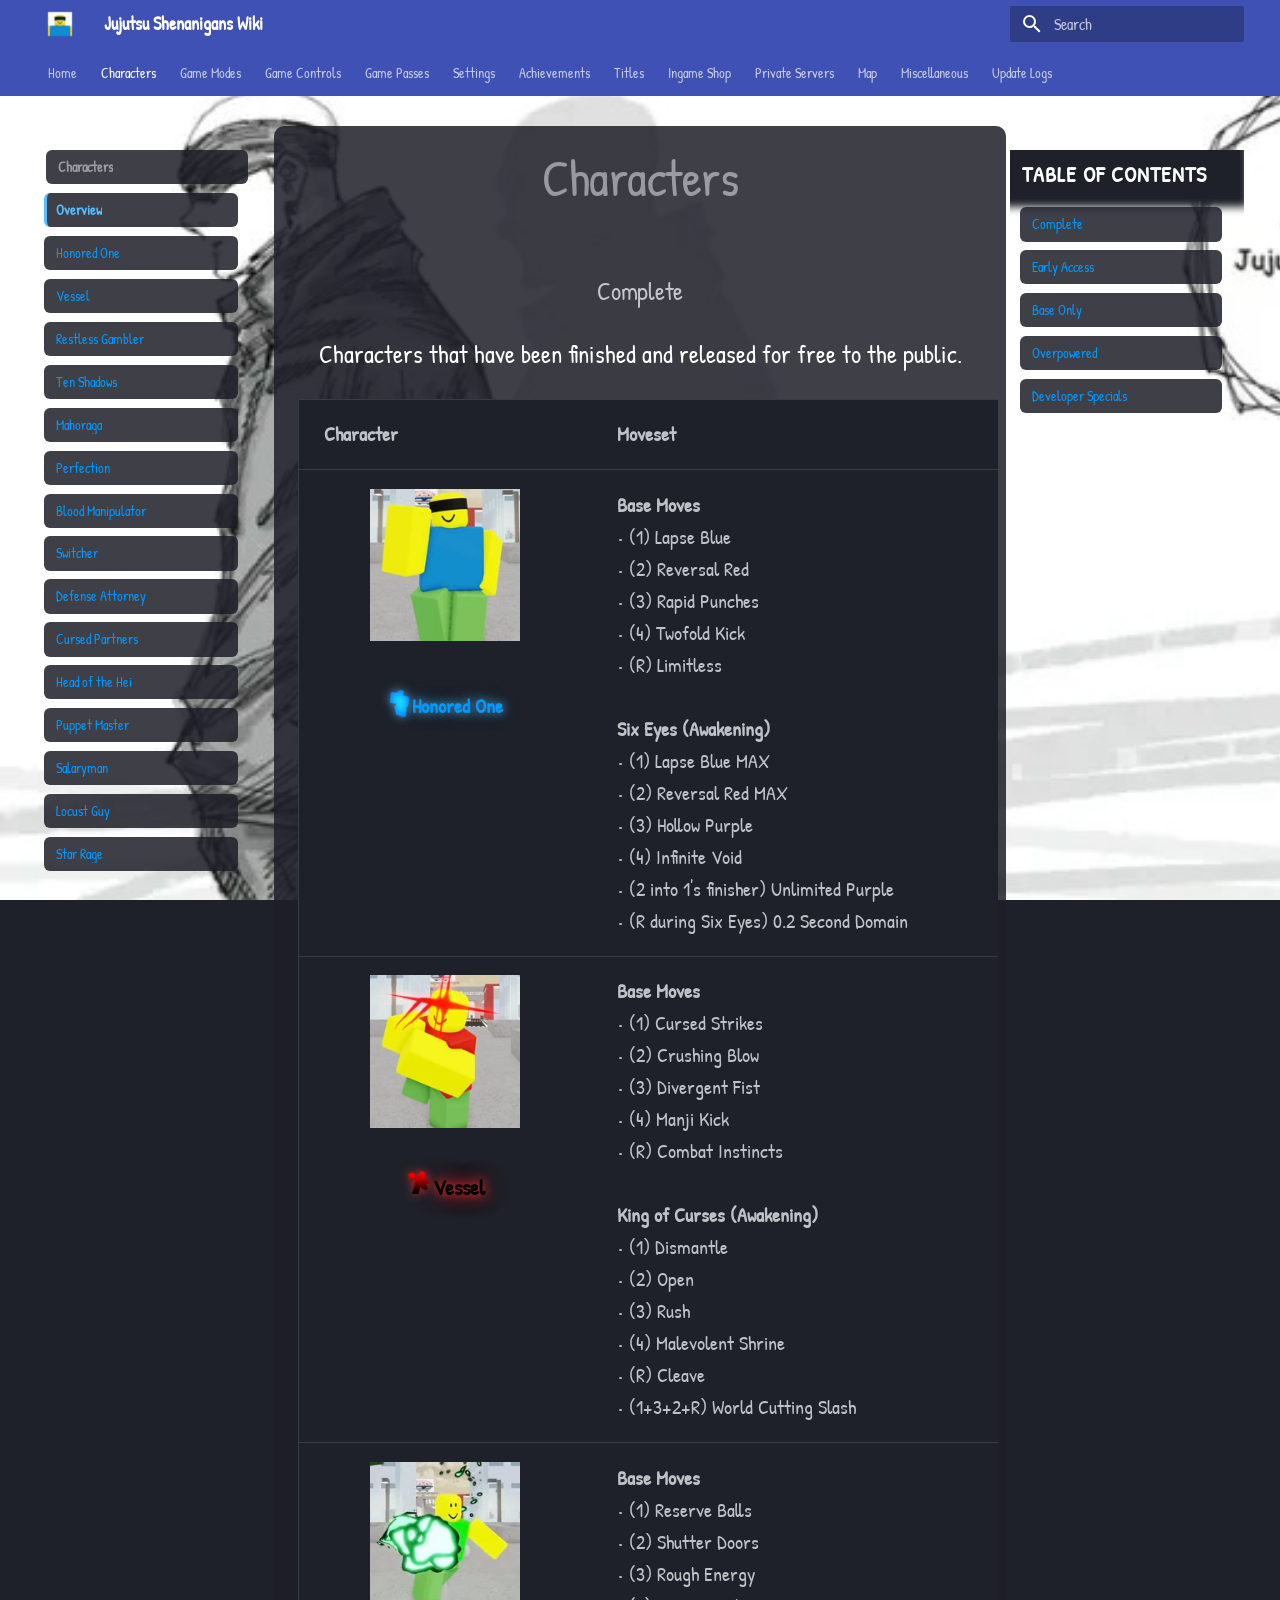
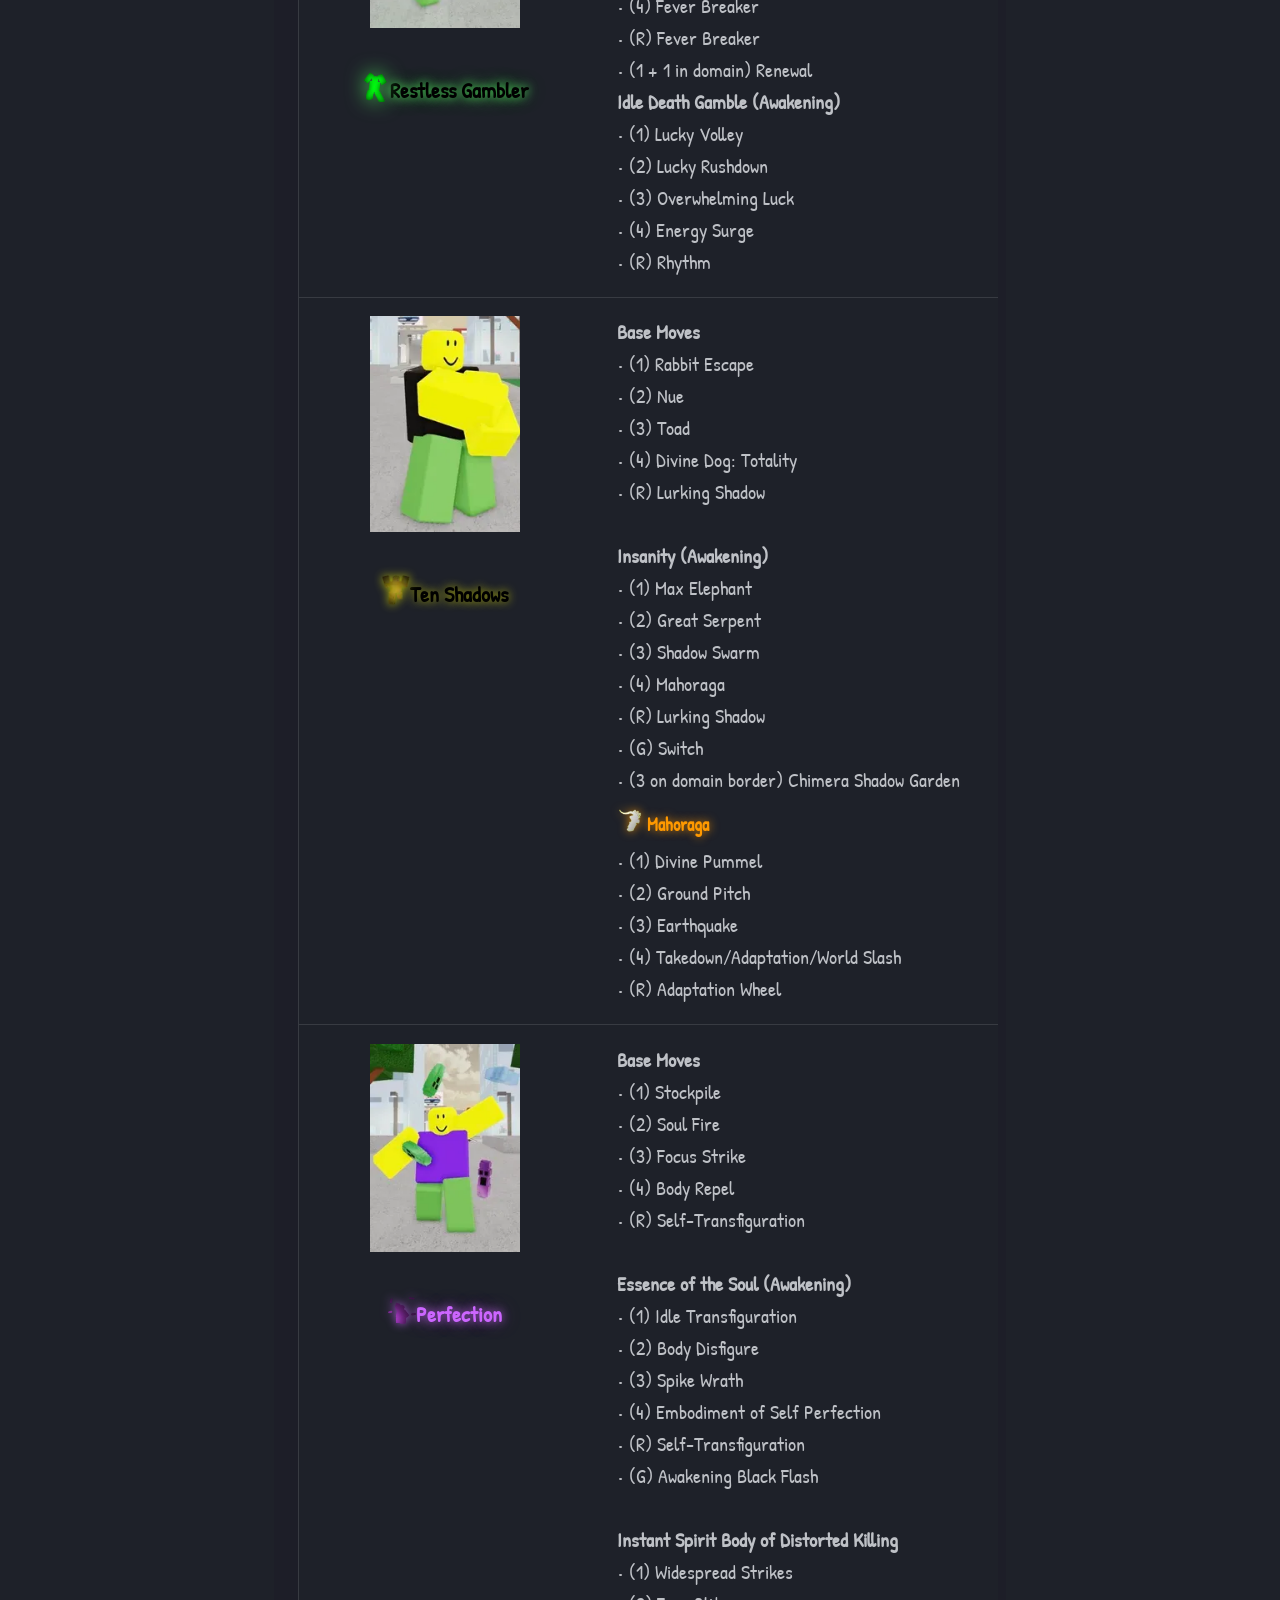
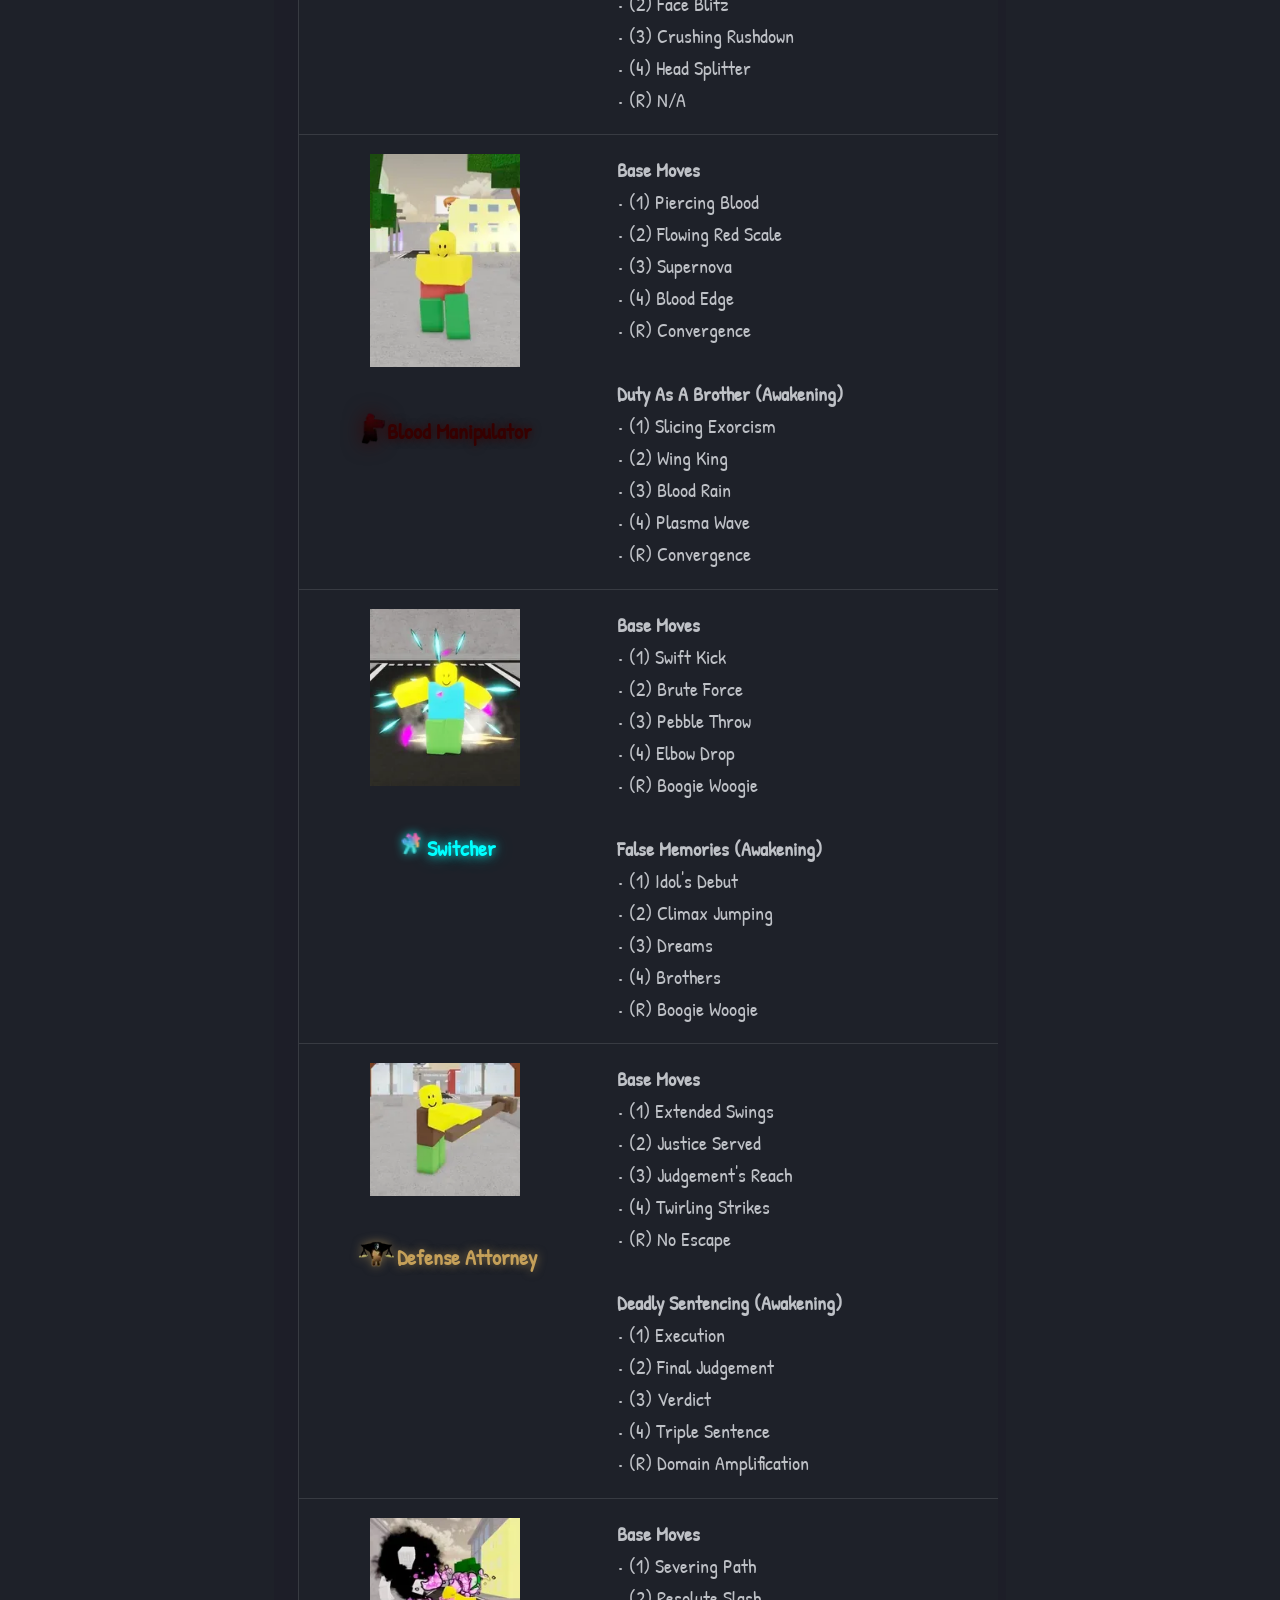
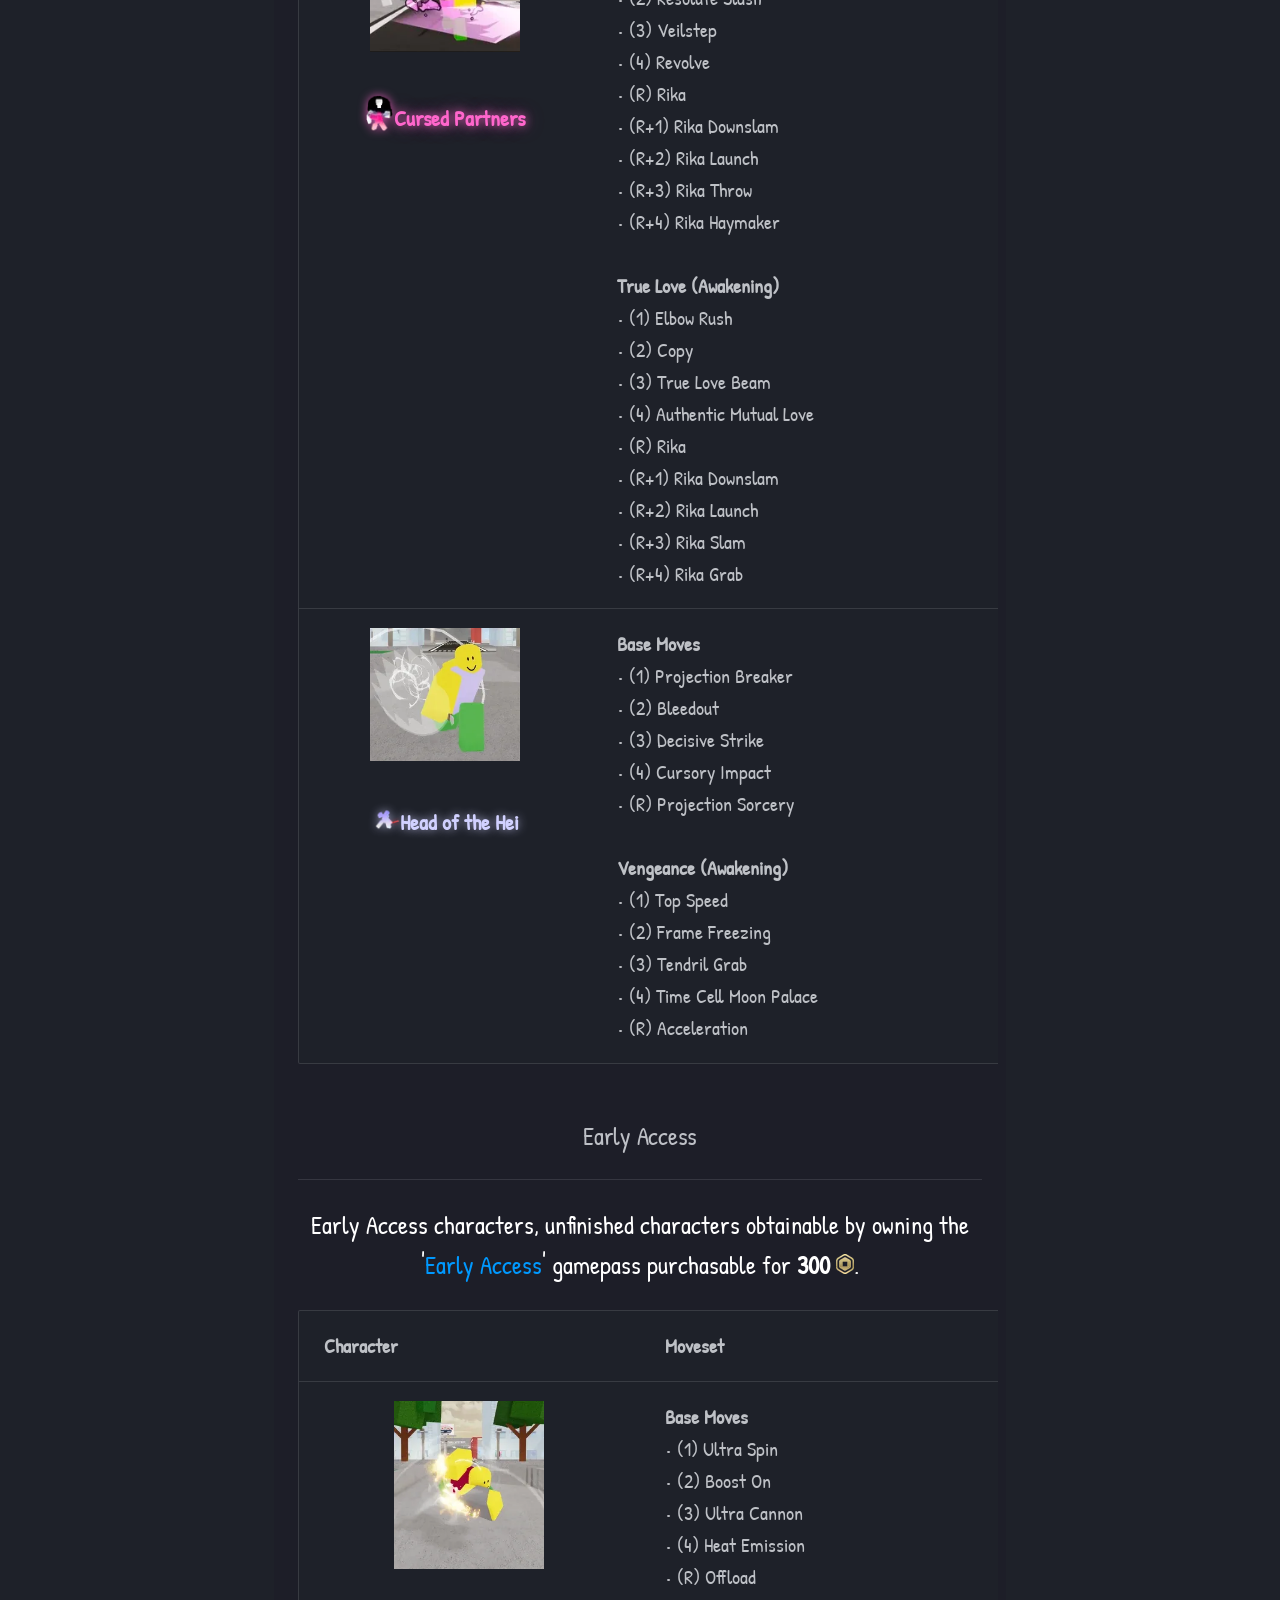
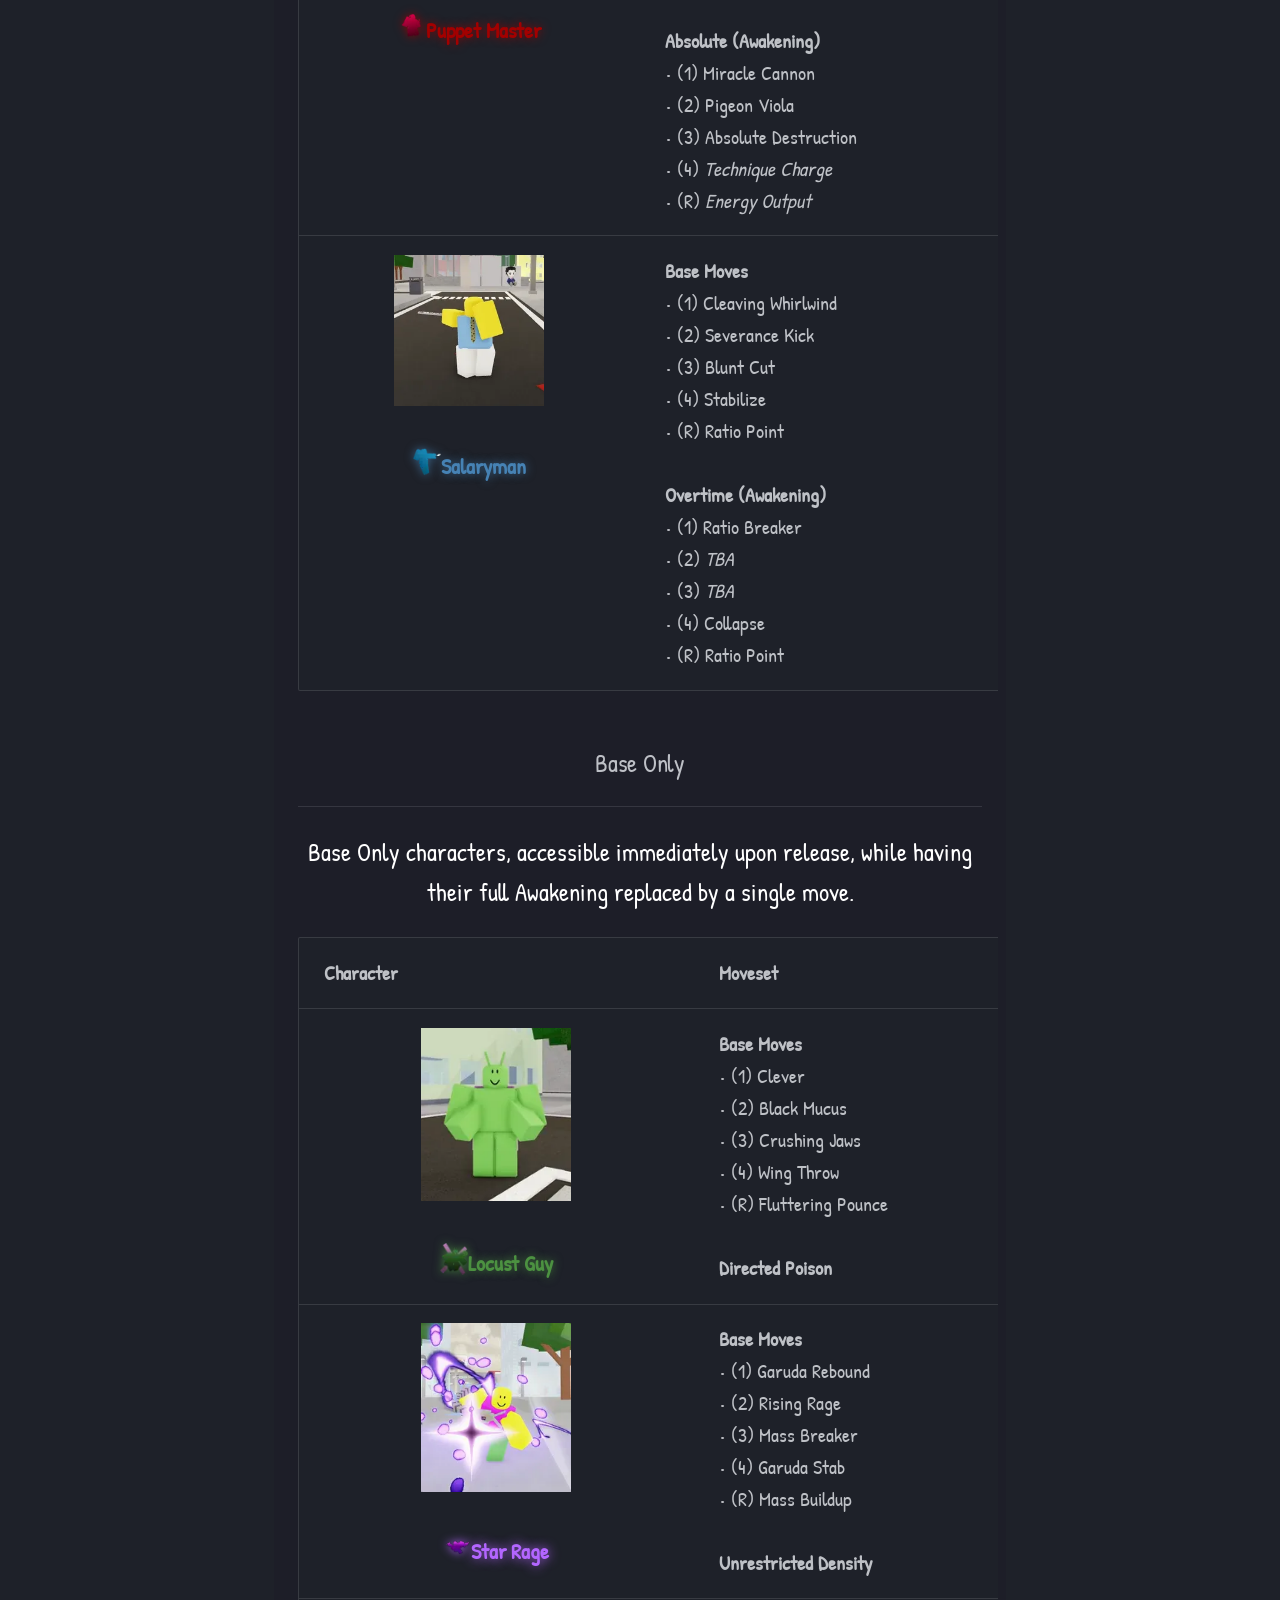
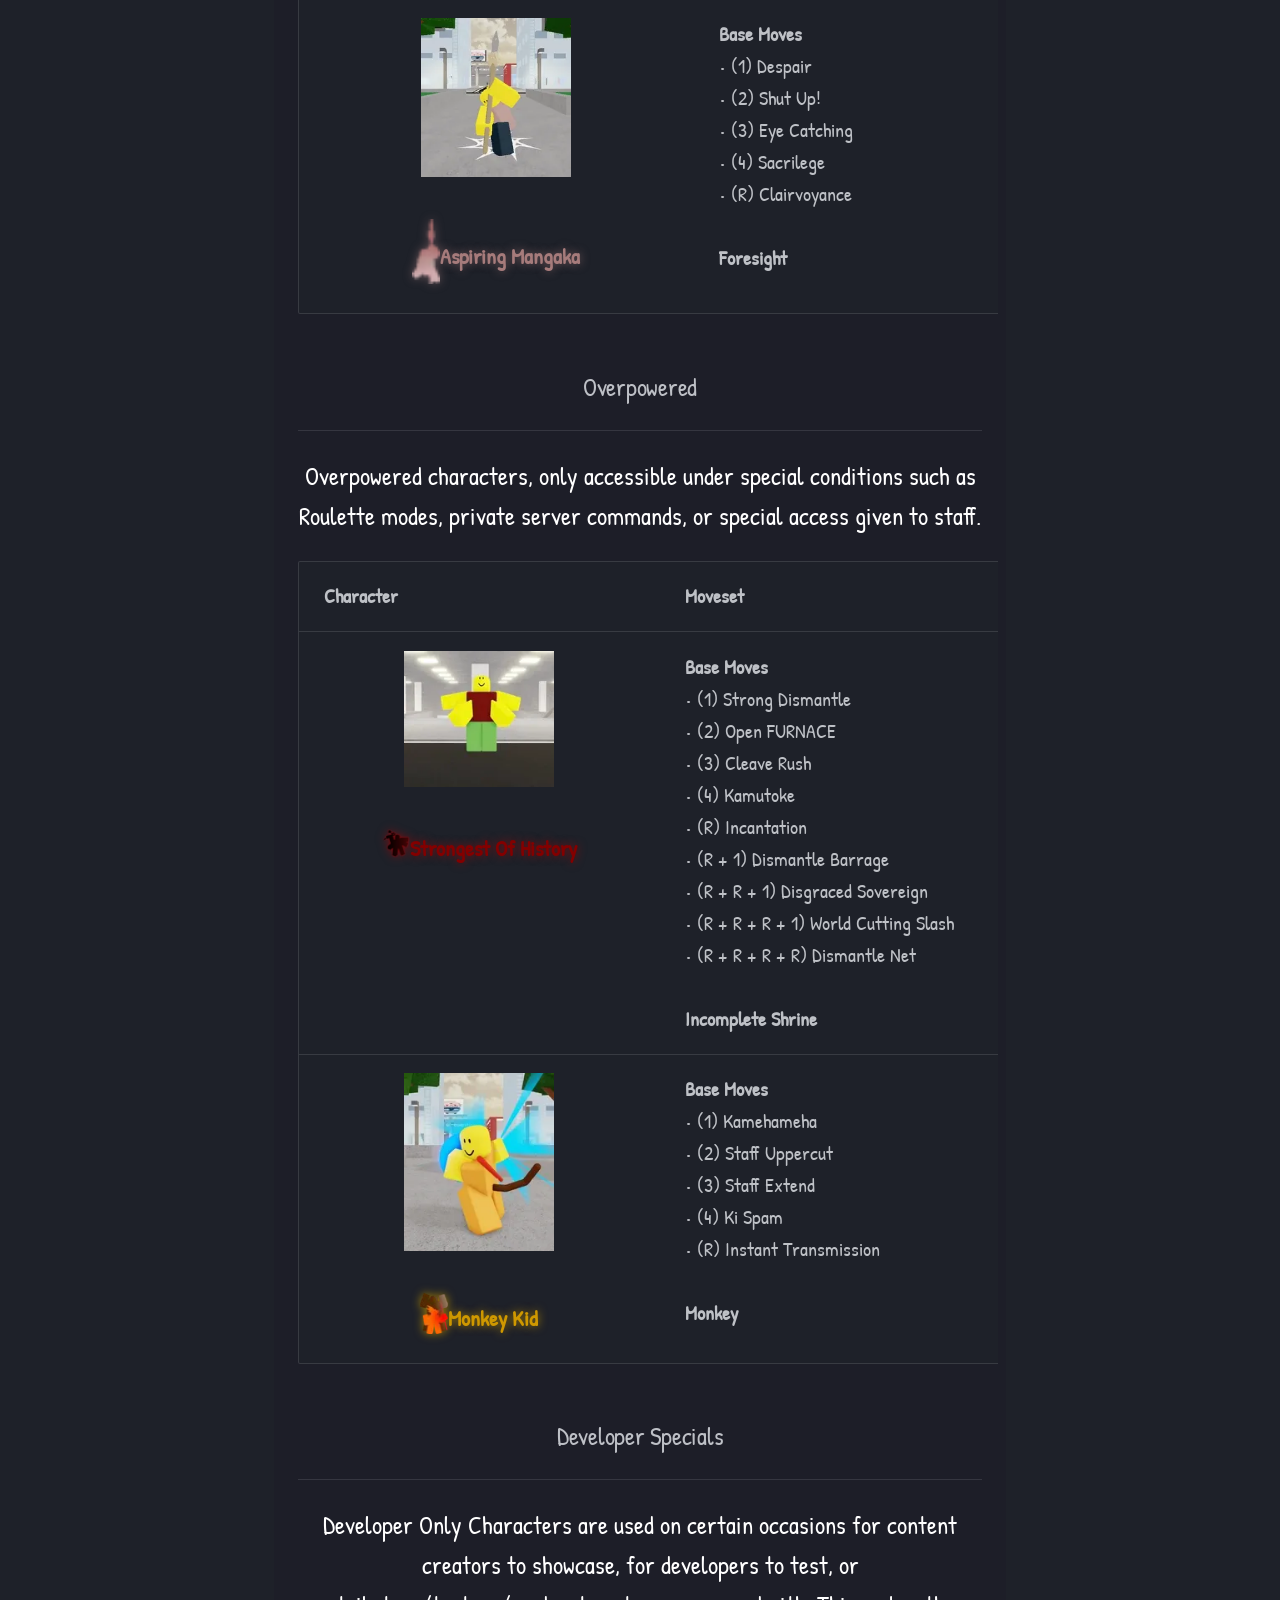
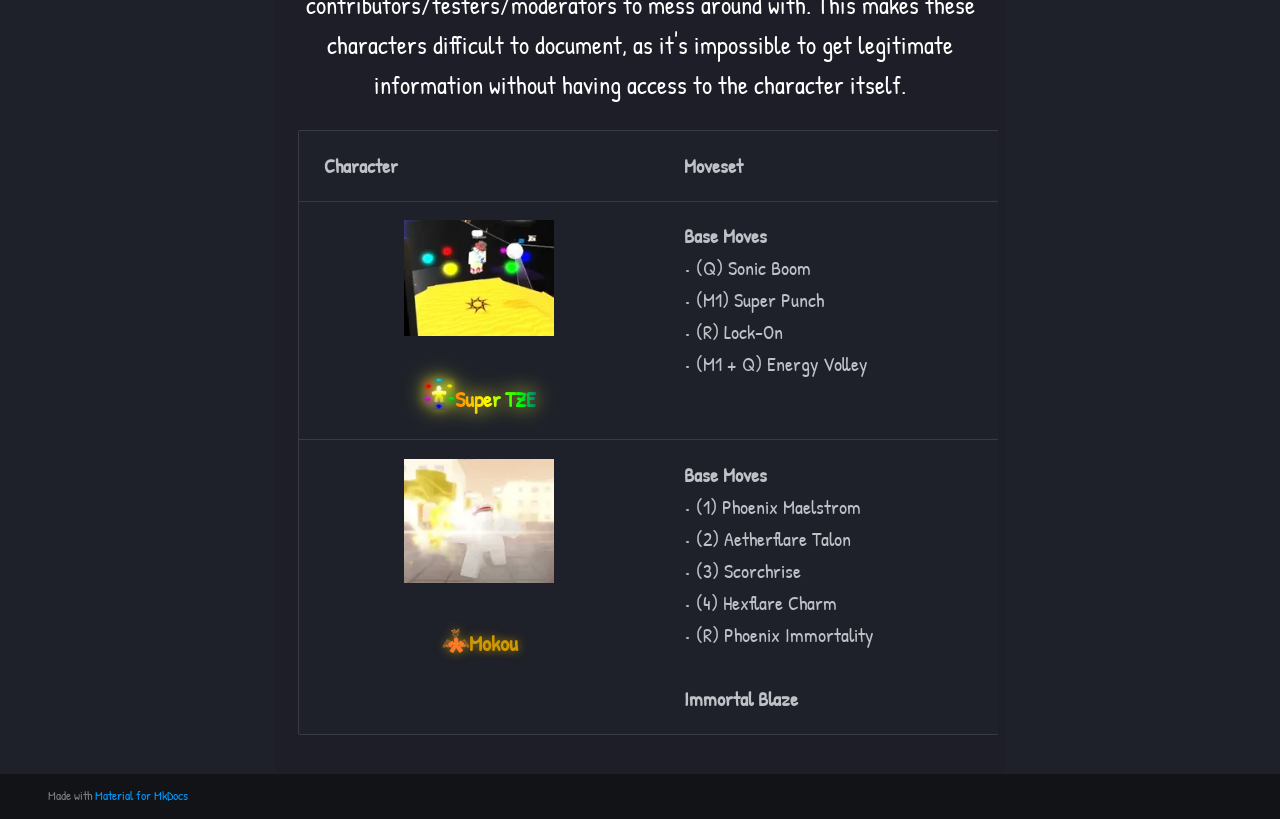
<file: characters/index.html>
<!doctype html>
<html lang="en" class="no-js">
  <head>
    
      <meta charset="utf-8">
      <meta name="viewport" content="width=device-width,initial-scale=1">
      
        <meta name="description" content="A better alternative to Fandom.">
      
      
        <meta name="author" content="vyze">
      
      
      
        <link rel="prev" href="..">
      
      
        <link rel="next" href="honored-one/">
      
      
        
      
      
      <link rel="icon" href="../assets/logo.ico">
      <meta name="generator" content="mkdocs-1.6.1, mkdocs-material-9.7.1">
    
    
      
        <title>Overview - Jujutsu Shenanigans Wiki</title>
      
    
    
      <link rel="stylesheet" href="../assets/stylesheets/main.484c7ddc.min.css">
      
        
        <link rel="stylesheet" href="../assets/stylesheets/palette.ab4e12ef.min.css">
      
      


    
    
      
    
    
      
        
        
        <link rel="preconnect" href="https://fonts.gstatic.com" crossorigin>
        <link rel="stylesheet" href="https://fonts.googleapis.com/css?family=Roboto:300,300i,400,400i,700,700i%7CRoboto+Mono:400,400i,700,700i&display=fallback">
        <style>:root{--md-text-font:"Roboto";--md-code-font:"Roboto Mono"}</style>
      
    
    
      <link rel="stylesheet" href="../stylesheets/extra.css">
    
    <script>__md_scope=new URL("..",location),__md_hash=e=>[...e].reduce(((e,_)=>(e<<5)-e+_.charCodeAt(0)),0),__md_get=(e,_=localStorage,t=__md_scope)=>JSON.parse(_.getItem(t.pathname+"."+e)),__md_set=(e,_,t=localStorage,a=__md_scope)=>{try{t.setItem(a.pathname+"."+e,JSON.stringify(_))}catch(e){}}</script>
    
      

    
    
  </head>
  
  
    
    
    
    
    
    <body dir="ltr" data-md-color-scheme="slate" data-md-color-primary="indigo" data-md-color-accent="indigo">
  
    
    <input class="md-toggle" data-md-toggle="drawer" type="checkbox" id="__drawer" autocomplete="off">
    <input class="md-toggle" data-md-toggle="search" type="checkbox" id="__search" autocomplete="off">
    <label class="md-overlay" for="__drawer"></label>
    <div data-md-component="skip">
      
        
        <a href="#characters" class="md-skip">
          Skip to content
        </a>
      
    </div>
    <div data-md-component="announce">
      
    </div>
    
    
      

<header class="md-header" data-md-component="header">
  <nav class="md-header__inner md-grid" aria-label="Header">
    <a href=".." title="Jujutsu Shenanigans Wiki" class="md-header__button md-logo" aria-label="Jujutsu Shenanigans Wiki" data-md-component="logo">
      
  <img src="../assets/logo.png" alt="logo">

    </a>
    <label class="md-header__button md-icon" for="__drawer">
      
      <svg xmlns="http://www.w3.org/2000/svg" viewBox="0 0 24 24"><path d="M3 6h18v2H3zm0 5h18v2H3zm0 5h18v2H3z"/></svg>
    </label>
    <div class="md-header__title" data-md-component="header-title">
      <div class="md-header__ellipsis">
        <div class="md-header__topic">
          <span class="md-ellipsis">
            Jujutsu Shenanigans Wiki
          </span>
        </div>
        <div class="md-header__topic" data-md-component="header-topic">
          <span class="md-ellipsis">
            
              Overview
            
          </span>
        </div>
      </div>
    </div>
    
      
    
    
    
    
      
      
        <label class="md-header__button md-icon" for="__search">
          
          <svg xmlns="http://www.w3.org/2000/svg" viewBox="0 0 24 24"><path d="M9.5 3A6.5 6.5 0 0 1 16 9.5c0 1.61-.59 3.09-1.56 4.23l.27.27h.79l5 5-1.5 1.5-5-5v-.79l-.27-.27A6.52 6.52 0 0 1 9.5 16 6.5 6.5 0 0 1 3 9.5 6.5 6.5 0 0 1 9.5 3m0 2C7 5 5 7 5 9.5S7 14 9.5 14 14 12 14 9.5 12 5 9.5 5"/></svg>
        </label>
        <div class="md-search" data-md-component="search" role="dialog">
  <label class="md-search__overlay" for="__search"></label>
  <div class="md-search__inner" role="search">
    <form class="md-search__form" name="search">
      <input type="text" class="md-search__input" name="query" aria-label="Search" placeholder="Search" autocapitalize="off" autocorrect="off" autocomplete="off" spellcheck="false" data-md-component="search-query" required>
      <label class="md-search__icon md-icon" for="__search">
        
        <svg xmlns="http://www.w3.org/2000/svg" viewBox="0 0 24 24"><path d="M9.5 3A6.5 6.5 0 0 1 16 9.5c0 1.61-.59 3.09-1.56 4.23l.27.27h.79l5 5-1.5 1.5-5-5v-.79l-.27-.27A6.52 6.52 0 0 1 9.5 16 6.5 6.5 0 0 1 3 9.5 6.5 6.5 0 0 1 9.5 3m0 2C7 5 5 7 5 9.5S7 14 9.5 14 14 12 14 9.5 12 5 9.5 5"/></svg>
        
        <svg xmlns="http://www.w3.org/2000/svg" viewBox="0 0 24 24"><path d="M20 11v2H8l5.5 5.5-1.42 1.42L4.16 12l7.92-7.92L13.5 5.5 8 11z"/></svg>
      </label>
      <nav class="md-search__options" aria-label="Search">
        
          <a href="javascript:void(0)" class="md-search__icon md-icon" title="Share" aria-label="Share" data-clipboard data-clipboard-text="" data-md-component="search-share" tabindex="-1">
            
            <svg xmlns="http://www.w3.org/2000/svg" viewBox="0 0 24 24"><path d="M18 16.08c-.76 0-1.44.3-1.96.77L8.91 12.7c.05-.23.09-.46.09-.7s-.04-.47-.09-.7l7.05-4.11c.54.5 1.25.81 2.04.81a3 3 0 0 0 3-3 3 3 0 0 0-3-3 3 3 0 0 0-3 3c0 .24.04.47.09.7L8.04 9.81C7.5 9.31 6.79 9 6 9a3 3 0 0 0-3 3 3 3 0 0 0 3 3c.79 0 1.5-.31 2.04-.81l7.12 4.15c-.05.21-.08.43-.08.66 0 1.61 1.31 2.91 2.92 2.91s2.92-1.3 2.92-2.91A2.92 2.92 0 0 0 18 16.08"/></svg>
          </a>
        
        <button type="reset" class="md-search__icon md-icon" title="Clear" aria-label="Clear" tabindex="-1">
          
          <svg xmlns="http://www.w3.org/2000/svg" viewBox="0 0 24 24"><path d="M19 6.41 17.59 5 12 10.59 6.41 5 5 6.41 10.59 12 5 17.59 6.41 19 12 13.41 17.59 19 19 17.59 13.41 12z"/></svg>
        </button>
      </nav>
      
    </form>
    <div class="md-search__output">
      <div class="md-search__scrollwrap" tabindex="0" data-md-scrollfix>
        <div class="md-search-result" data-md-component="search-result">
          <div class="md-search-result__meta">
            Initializing search
          </div>
          <ol class="md-search-result__list" role="presentation"></ol>
        </div>
      </div>
    </div>
  </div>
</div>
      
    
    
  </nav>
  
</header>
    
    <div class="md-container" data-md-component="container">
      
      
        
          
            
<nav class="md-tabs" aria-label="Tabs" data-md-component="tabs">
  <div class="md-grid">
    <ul class="md-tabs__list">
      
        
  
  
  
  
    <li class="md-tabs__item">
      <a href=".." class="md-tabs__link">
        
  
  
    
  
  Home

      </a>
    </li>
  

      
        
  
  
  
    
  
  
    
    
      <li class="md-tabs__item md-tabs__item--active">
        <a href="./" class="md-tabs__link">
          
  
  
  Characters

        </a>
      </li>
    
  

      
        
  
  
  
  
    <li class="md-tabs__item">
      <a href="../game-modes.md" class="md-tabs__link">
        
  
  
    
  
  Game Modes

      </a>
    </li>
  

      
        
  
  
  
  
    
    
      <li class="md-tabs__item">
        <a href="../game-controls/" class="md-tabs__link">
          
  
  
  Game Controls

        </a>
      </li>
    
  

      
        
  
  
  
  
    <li class="md-tabs__item">
      <a href="../game-passes/" class="md-tabs__link">
        
  
  
    
  
  Game Passes

      </a>
    </li>
  

      
        
  
  
  
  
    <li class="md-tabs__item">
      <a href="../settings.md" class="md-tabs__link">
        
  
  
    
  
  Settings

      </a>
    </li>
  

      
        
  
  
  
  
    <li class="md-tabs__item">
      <a href="../achievements.md" class="md-tabs__link">
        
  
  
    
  
  Achievements

      </a>
    </li>
  

      
        
  
  
  
  
    <li class="md-tabs__item">
      <a href="../titles.md" class="md-tabs__link">
        
  
  
    
  
  Titles

      </a>
    </li>
  

      
        
  
  
  
  
    
    
      <li class="md-tabs__item">
        <a href="../ingame-shop/" class="md-tabs__link">
          
  
  
  Ingame Shop

        </a>
      </li>
    
  

      
        
  
  
  
  
    
    
      <li class="md-tabs__item">
        <a href="../private-servers.md" class="md-tabs__link">
          
  
  
  Private Servers

        </a>
      </li>
    
  

      
        
  
  
  
  
    
    
      <li class="md-tabs__item">
        <a href="../map.md" class="md-tabs__link">
          
  
  
  Map

        </a>
      </li>
    
  

      
        
  
  
  
  
    <li class="md-tabs__item">
      <a href="../misc.md" class="md-tabs__link">
        
  
  
    
  
  Miscellaneous

      </a>
    </li>
  

      
        
  
  
  
  
    <li class="md-tabs__item">
      <a href="../update-logs/" class="md-tabs__link">
        
  
  
    
  
  Update Logs

      </a>
    </li>
  

      
    </ul>
  </div>
</nav>
          
        
      
      <main class="md-main" data-md-component="main">
        <div class="md-main__inner md-grid">
          
            
              
              <div class="md-sidebar md-sidebar--primary" data-md-component="sidebar" data-md-type="navigation" >
                <div class="md-sidebar__scrollwrap">
                  <div class="md-sidebar__inner">
                    


  


<nav class="md-nav md-nav--primary md-nav--lifted" aria-label="Navigation" data-md-level="0">
  <label class="md-nav__title" for="__drawer">
    <a href=".." title="Jujutsu Shenanigans Wiki" class="md-nav__button md-logo" aria-label="Jujutsu Shenanigans Wiki" data-md-component="logo">
      
  <img src="../assets/logo.png" alt="logo">

    </a>
    Jujutsu Shenanigans Wiki
  </label>
  
  <ul class="md-nav__list" data-md-scrollfix>
    
      
      
  
  
  
  
    <li class="md-nav__item">
      <a href=".." class="md-nav__link">
        
  
  
  <span class="md-ellipsis">
    
  
    Home
  

    
  </span>
  
  

      </a>
    </li>
  

    
      
      
  
  
    
  
  
  
    
    
    
    
      
        
        
      
      
        
      
    
    
    <li class="md-nav__item md-nav__item--active md-nav__item--section md-nav__item--nested">
      
        
        
        <input class="md-nav__toggle md-toggle " type="checkbox" id="__nav_2" checked>
        
          
          <label class="md-nav__link" for="__nav_2" id="__nav_2_label" tabindex="">
            
  
  
  <span class="md-ellipsis">
    
  
    Characters
  

    
  </span>
  
  

            <span class="md-nav__icon md-icon"></span>
          </label>
        
        <nav class="md-nav" data-md-level="1" aria-labelledby="__nav_2_label" aria-expanded="true">
          <label class="md-nav__title" for="__nav_2">
            <span class="md-nav__icon md-icon"></span>
            
  
    Characters
  

          </label>
          <ul class="md-nav__list" data-md-scrollfix>
            
              
                
  
  
    
  
  
  
    <li class="md-nav__item md-nav__item--active">
      
      <input class="md-nav__toggle md-toggle" type="checkbox" id="__toc">
      
      
        
      
      
        <label class="md-nav__link md-nav__link--active" for="__toc">
          
  
  
  <span class="md-ellipsis">
    
  
    Overview
  

    
  </span>
  
  

          <span class="md-nav__icon md-icon"></span>
        </label>
      
      <a href="./" class="md-nav__link md-nav__link--active">
        
  
  
  <span class="md-ellipsis">
    
  
    Overview
  

    
  </span>
  
  

      </a>
      
        

<nav class="md-nav md-nav--secondary" aria-label="Table of contents">
  
  
  
    
  
  
    <label class="md-nav__title" for="__toc">
      <span class="md-nav__icon md-icon"></span>
      Table of contents
    </label>
    <ul class="md-nav__list" data-md-component="toc" data-md-scrollfix>
      
        <li class="md-nav__item">
  <a href="#complete" class="md-nav__link">
    <span class="md-ellipsis">
      
        Complete
      
    </span>
  </a>
  
</li>
      
        <li class="md-nav__item">
  <a href="#early-access" class="md-nav__link">
    <span class="md-ellipsis">
      
        Early Access
      
    </span>
  </a>
  
</li>
      
        <li class="md-nav__item">
  <a href="#base-only" class="md-nav__link">
    <span class="md-ellipsis">
      
        Base Only
      
    </span>
  </a>
  
</li>
      
        <li class="md-nav__item">
  <a href="#overpowered" class="md-nav__link">
    <span class="md-ellipsis">
      
        Overpowered
      
    </span>
  </a>
  
</li>
      
        <li class="md-nav__item">
  <a href="#developer-specials" class="md-nav__link">
    <span class="md-ellipsis">
      
        Developer Specials
      
    </span>
  </a>
  
</li>
      
    </ul>
  
</nav>
      
    </li>
  

              
            
              
                
  
  
  
  
    <li class="md-nav__item">
      <a href="honored-one/" class="md-nav__link">
        
  
  
  <span class="md-ellipsis">
    
  
    Honored One
  

    
  </span>
  
  

      </a>
    </li>
  

              
            
              
                
  
  
  
  
    <li class="md-nav__item">
      <a href="vessel/" class="md-nav__link">
        
  
  
  <span class="md-ellipsis">
    
  
    Vessel
  

    
  </span>
  
  

      </a>
    </li>
  

              
            
              
                
  
  
  
  
    <li class="md-nav__item">
      <a href="restless-gambler.md" class="md-nav__link">
        
  
  
  <span class="md-ellipsis">
    
  
    Restless Gambler
  

    
  </span>
  
  

      </a>
    </li>
  

              
            
              
                
  
  
  
  
    <li class="md-nav__item">
      <a href="ten-shadows.md" class="md-nav__link">
        
  
  
  <span class="md-ellipsis">
    
  
    Ten Shadows
  

    
  </span>
  
  

      </a>
    </li>
  

              
            
              
                
  
  
  
  
    <li class="md-nav__item">
      <a href="mahoraga.md" class="md-nav__link">
        
  
  
  <span class="md-ellipsis">
    
  
    Mahoraga
  

    
  </span>
  
  

      </a>
    </li>
  

              
            
              
                
  
  
  
  
    <li class="md-nav__item">
      <a href="perfection.md" class="md-nav__link">
        
  
  
  <span class="md-ellipsis">
    
  
    Perfection
  

    
  </span>
  
  

      </a>
    </li>
  

              
            
              
                
  
  
  
  
    <li class="md-nav__item">
      <a href="blood-manipulator.md" class="md-nav__link">
        
  
  
  <span class="md-ellipsis">
    
  
    Blood Manipulator
  

    
  </span>
  
  

      </a>
    </li>
  

              
            
              
                
  
  
  
  
    <li class="md-nav__item">
      <a href="switcher.md" class="md-nav__link">
        
  
  
  <span class="md-ellipsis">
    
  
    Switcher
  

    
  </span>
  
  

      </a>
    </li>
  

              
            
              
                
  
  
  
  
    <li class="md-nav__item">
      <a href="defense-attorney.md" class="md-nav__link">
        
  
  
  <span class="md-ellipsis">
    
  
    Defense Attorney
  

    
  </span>
  
  

      </a>
    </li>
  

              
            
              
                
  
  
  
  
    <li class="md-nav__item">
      <a href="cursed-partners.md" class="md-nav__link">
        
  
  
  <span class="md-ellipsis">
    
  
    Cursed Partners
  

    
  </span>
  
  

      </a>
    </li>
  

              
            
              
                
  
  
  
  
    <li class="md-nav__item">
      <a href="head-of-the-hei.md" class="md-nav__link">
        
  
  
  <span class="md-ellipsis">
    
  
    Head of the Hei
  

    
  </span>
  
  

      </a>
    </li>
  

              
            
              
                
  
  
  
  
    <li class="md-nav__item">
      <a href="puppet-master.md" class="md-nav__link">
        
  
  
  <span class="md-ellipsis">
    
  
    Puppet Master
  

    
  </span>
  
  

      </a>
    </li>
  

              
            
              
                
  
  
  
  
    <li class="md-nav__item">
      <a href="salaryman.md" class="md-nav__link">
        
  
  
  <span class="md-ellipsis">
    
  
    Salaryman
  

    
  </span>
  
  

      </a>
    </li>
  

              
            
              
                
  
  
  
  
    <li class="md-nav__item">
      <a href="locust-guy.md" class="md-nav__link">
        
  
  
  <span class="md-ellipsis">
    
  
    Locust Guy
  

    
  </span>
  
  

      </a>
    </li>
  

              
            
              
                
  
  
  
  
    <li class="md-nav__item">
      <a href="star-rage.md" class="md-nav__link">
        
  
  
  <span class="md-ellipsis">
    
  
    Star Rage
  

    
  </span>
  
  

      </a>
    </li>
  

              
            
              
                
  
  
  
  
    <li class="md-nav__item">
      <a href="aspiring-mangaka.md" class="md-nav__link">
        
  
  
  <span class="md-ellipsis">
    
  
    Aspiring Mangaka
  

    
  </span>
  
  

      </a>
    </li>
  

              
            
              
                
  
  
  
  
    <li class="md-nav__item">
      <a href="strongest-of-history.md" class="md-nav__link">
        
  
  
  <span class="md-ellipsis">
    
  
    Strongest of History
  

    
  </span>
  
  

      </a>
    </li>
  

              
            
              
                
  
  
  
  
    <li class="md-nav__item">
      <a href="monkey-kid.md" class="md-nav__link">
        
  
  
  <span class="md-ellipsis">
    
  
    Monkey Kid
  

    
  </span>
  
  

      </a>
    </li>
  

              
            
              
                
  
  
  
  
    <li class="md-nav__item">
      <a href="super-tze.md" class="md-nav__link">
        
  
  
  <span class="md-ellipsis">
    
  
    Super TZE
  

    
  </span>
  
  

      </a>
    </li>
  

              
            
              
                
  
  
  
  
    <li class="md-nav__item">
      <a href="mokou.md" class="md-nav__link">
        
  
  
  <span class="md-ellipsis">
    
  
    Mokou
  

    
  </span>
  
  

      </a>
    </li>
  

              
            
          </ul>
        </nav>
      
    </li>
  

    
      
      
  
  
  
  
    <li class="md-nav__item">
      <a href="../game-modes.md" class="md-nav__link">
        
  
  
  <span class="md-ellipsis">
    
  
    Game Modes
  

    
  </span>
  
  

      </a>
    </li>
  

    
      
      
  
  
  
  
    
    
    
    
      
      
        
      
    
    
    <li class="md-nav__item md-nav__item--nested">
      
        
        
        <input class="md-nav__toggle md-toggle " type="checkbox" id="__nav_4" >
        
          
          <label class="md-nav__link" for="__nav_4" id="__nav_4_label" tabindex="0">
            
  
  
  <span class="md-ellipsis">
    
  
    Game Controls
  

    
  </span>
  
  

            <span class="md-nav__icon md-icon"></span>
          </label>
        
        <nav class="md-nav" data-md-level="1" aria-labelledby="__nav_4_label" aria-expanded="false">
          <label class="md-nav__title" for="__nav_4">
            <span class="md-nav__icon md-icon"></span>
            
  
    Game Controls
  

          </label>
          <ul class="md-nav__list" data-md-scrollfix>
            
              
                
  
  
  
  
    <li class="md-nav__item">
      <a href="../game-controls/" class="md-nav__link">
        
  
  
  <span class="md-ellipsis">
    
  
    Overwiev
  

    
  </span>
  
  

      </a>
    </li>
  

              
            
              
                
  
  
  
  
    <li class="md-nav__item">
      <a href="../domain.md" class="md-nav__link">
        
  
  
  <span class="md-ellipsis">
    
  
    Domain Expansion
  

    
  </span>
  
  

      </a>
    </li>
  

              
            
              
                
  
  
  
  
    <li class="md-nav__item">
      <a href="../combos.md" class="md-nav__link">
        
  
  
  <span class="md-ellipsis">
    
  
    Combos
  

    
  </span>
  
  

      </a>
    </li>
  

              
            
              
                
  
  
  
  
    <li class="md-nav__item">
      <a href="../tips.md" class="md-nav__link">
        
  
  
  <span class="md-ellipsis">
    
  
    Tips
  

    
  </span>
  
  

      </a>
    </li>
  

              
            
              
                
  
  
  
  
    <li class="md-nav__item">
      <a href="../techs.md" class="md-nav__link">
        
  
  
  <span class="md-ellipsis">
    
  
    Techs
  

    
  </span>
  
  

      </a>
    </li>
  

              
            
          </ul>
        </nav>
      
    </li>
  

    
      
      
  
  
  
  
    <li class="md-nav__item">
      <a href="../game-passes/" class="md-nav__link">
        
  
  
  <span class="md-ellipsis">
    
  
    Game Passes
  

    
  </span>
  
  

      </a>
    </li>
  

    
      
      
  
  
  
  
    <li class="md-nav__item">
      <a href="../settings.md" class="md-nav__link">
        
  
  
  <span class="md-ellipsis">
    
  
    Settings
  

    
  </span>
  
  

      </a>
    </li>
  

    
      
      
  
  
  
  
    <li class="md-nav__item">
      <a href="../achievements.md" class="md-nav__link">
        
  
  
  <span class="md-ellipsis">
    
  
    Achievements
  

    
  </span>
  
  

      </a>
    </li>
  

    
      
      
  
  
  
  
    <li class="md-nav__item">
      <a href="../titles.md" class="md-nav__link">
        
  
  
  <span class="md-ellipsis">
    
  
    Titles
  

    
  </span>
  
  

      </a>
    </li>
  

    
      
      
  
  
  
  
    
    
    
    
      
      
        
      
    
    
    <li class="md-nav__item md-nav__item--nested">
      
        
        
        <input class="md-nav__toggle md-toggle " type="checkbox" id="__nav_9" >
        
          
          <label class="md-nav__link" for="__nav_9" id="__nav_9_label" tabindex="0">
            
  
  
  <span class="md-ellipsis">
    
  
    Ingame Shop
  

    
  </span>
  
  

            <span class="md-nav__icon md-icon"></span>
          </label>
        
        <nav class="md-nav" data-md-level="1" aria-labelledby="__nav_9_label" aria-expanded="false">
          <label class="md-nav__title" for="__nav_9">
            <span class="md-nav__icon md-icon"></span>
            
  
    Ingame Shop
  

          </label>
          <ul class="md-nav__list" data-md-scrollfix>
            
              
                
  
  
  
  
    <li class="md-nav__item">
      <a href="../ingame-shop/" class="md-nav__link">
        
  
  
  <span class="md-ellipsis">
    
  
    Overwiev
  

    
  </span>
  
  

      </a>
    </li>
  

              
            
              
                
  
  
  
  
    <li class="md-nav__item">
      <a href="../emotes.md" class="md-nav__link">
        
  
  
  <span class="md-ellipsis">
    
  
    Emotes
  

    
  </span>
  
  

      </a>
    </li>
  

              
            
              
                
  
  
  
  
    <li class="md-nav__item">
      <a href="../victory-flashes.md" class="md-nav__link">
        
  
  
  <span class="md-ellipsis">
    
  
    Victory Flashes
  

    
  </span>
  
  

      </a>
    </li>
  

              
            
              
                
  
  
  
  
    <li class="md-nav__item">
      <a href="../ugc.md" class="md-nav__link">
        
  
  
  <span class="md-ellipsis">
    
  
    UGC
  

    
  </span>
  
  

      </a>
    </li>
  

              
            
              
                
  
  
  
  
    <li class="md-nav__item">
      <a href="../codes.md" class="md-nav__link">
        
  
  
  <span class="md-ellipsis">
    
  
    Codes
  

    
  </span>
  
  

      </a>
    </li>
  

              
            
          </ul>
        </nav>
      
    </li>
  

    
      
      
  
  
  
  
    
    
    
    
      
      
        
      
    
    
    <li class="md-nav__item md-nav__item--nested">
      
        
        
        <input class="md-nav__toggle md-toggle " type="checkbox" id="__nav_10" >
        
          
          <label class="md-nav__link" for="__nav_10" id="__nav_10_label" tabindex="0">
            
  
  
  <span class="md-ellipsis">
    
  
    Private Servers
  

    
  </span>
  
  

            <span class="md-nav__icon md-icon"></span>
          </label>
        
        <nav class="md-nav" data-md-level="1" aria-labelledby="__nav_10_label" aria-expanded="false">
          <label class="md-nav__title" for="__nav_10">
            <span class="md-nav__icon md-icon"></span>
            
  
    Private Servers
  

          </label>
          <ul class="md-nav__list" data-md-scrollfix>
            
              
                
  
  
  
  
    <li class="md-nav__item">
      <a href="../private-servers.md" class="md-nav__link">
        
  
  
  <span class="md-ellipsis">
    
  
    Overview
  

    
  </span>
  
  

      </a>
    </li>
  

              
            
              
                
  
  
  
  
    <li class="md-nav__item">
      <a href="../build-mode.md" class="md-nav__link">
        
  
  
  <span class="md-ellipsis">
    
  
    Build Mode
  

    
  </span>
  
  

      </a>
    </li>
  

              
            
              
                
  
  
  
  
    <li class="md-nav__item">
      <a href="../build-mode/skill-builder/" class="md-nav__link">
        
  
  
  <span class="md-ellipsis">
    
  
    Skill Builder
  

    
  </span>
  
  

      </a>
    </li>
  

              
            
          </ul>
        </nav>
      
    </li>
  

    
      
      
  
  
  
  
    
    
    
    
      
      
        
      
    
    
    <li class="md-nav__item md-nav__item--nested">
      
        
        
        <input class="md-nav__toggle md-toggle " type="checkbox" id="__nav_11" >
        
          
          <label class="md-nav__link" for="__nav_11" id="__nav_11_label" tabindex="0">
            
  
  
  <span class="md-ellipsis">
    
  
    Map
  

    
  </span>
  
  

            <span class="md-nav__icon md-icon"></span>
          </label>
        
        <nav class="md-nav" data-md-level="1" aria-labelledby="__nav_11_label" aria-expanded="false">
          <label class="md-nav__title" for="__nav_11">
            <span class="md-nav__icon md-icon"></span>
            
  
    Map
  

          </label>
          <ul class="md-nav__list" data-md-scrollfix>
            
              
                
  
  
  
  
    <li class="md-nav__item">
      <a href="../map.md" class="md-nav__link">
        
  
  
  <span class="md-ellipsis">
    
  
    Overwiev
  

    
  </span>
  
  

      </a>
    </li>
  

              
            
              
                
  
  
  
  
    <li class="md-nav__item">
      <a href="../dummy.md" class="md-nav__link">
        
  
  
  <span class="md-ellipsis">
    
  
    Dummy
  

    
  </span>
  
  

      </a>
    </li>
  

              
            
              
                
  
  
  
  
    <li class="md-nav__item">
      <a href="../items.md" class="md-nav__link">
        
  
  
  <span class="md-ellipsis">
    
  
    Items
  

    
  </span>
  
  

      </a>
    </li>
  

              
            
              
                
  
  
  
  
    <li class="md-nav__item">
      <a href="../interactables.md" class="md-nav__link">
        
  
  
  <span class="md-ellipsis">
    
  
    Interactables
  

    
  </span>
  
  

      </a>
    </li>
  

              
            
          </ul>
        </nav>
      
    </li>
  

    
      
      
  
  
  
  
    <li class="md-nav__item">
      <a href="../misc.md" class="md-nav__link">
        
  
  
  <span class="md-ellipsis">
    
  
    Miscellaneous
  

    
  </span>
  
  

      </a>
    </li>
  

    
      
      
  
  
  
  
    <li class="md-nav__item">
      <a href="../update-logs/" class="md-nav__link">
        
  
  
  <span class="md-ellipsis">
    
  
    Update Logs
  

    
  </span>
  
  

      </a>
    </li>
  

    
  </ul>
</nav>
                  </div>
                </div>
              </div>
            
            
              
              <div class="md-sidebar md-sidebar--secondary" data-md-component="sidebar" data-md-type="toc" >
                <div class="md-sidebar__scrollwrap">
                  <div class="md-sidebar__inner">
                    

<nav class="md-nav md-nav--secondary" aria-label="Table of contents">
  
  
  
    
  
  
    <label class="md-nav__title" for="__toc">
      <span class="md-nav__icon md-icon"></span>
      Table of contents
    </label>
    <ul class="md-nav__list" data-md-component="toc" data-md-scrollfix>
      
        <li class="md-nav__item">
  <a href="#complete" class="md-nav__link">
    <span class="md-ellipsis">
      
        Complete
      
    </span>
  </a>
  
</li>
      
        <li class="md-nav__item">
  <a href="#early-access" class="md-nav__link">
    <span class="md-ellipsis">
      
        Early Access
      
    </span>
  </a>
  
</li>
      
        <li class="md-nav__item">
  <a href="#base-only" class="md-nav__link">
    <span class="md-ellipsis">
      
        Base Only
      
    </span>
  </a>
  
</li>
      
        <li class="md-nav__item">
  <a href="#overpowered" class="md-nav__link">
    <span class="md-ellipsis">
      
        Overpowered
      
    </span>
  </a>
  
</li>
      
        <li class="md-nav__item">
  <a href="#developer-specials" class="md-nav__link">
    <span class="md-ellipsis">
      
        Developer Specials
      
    </span>
  </a>
  
</li>
      
    </ul>
  
</nav>
                  </div>
                </div>
              </div>
            
          
          
            <div class="md-content" data-md-component="content">
              
              <article class="md-content__inner md-typeset">
                
                  



<h1 id="characters">Characters</h1>
<h2 id="complete">Complete</h2>
<p>Characters that have been finished and released for free to the public.</p>
<table>
<thead>
<tr>
<th style="text-align: left;">Character</th>
<th style="text-align: left;">Moveset</th>
<th style="text-align: left;">Versions</th>
</tr>
</thead>
<tbody>
<tr>
<td style="text-align: left;"><div style="text-align: center;"><a href="../characters/honored-one/"><img src="../assets/honored_one.webp" width="150"></a><br><a href="../characters/honored-one/" class="gojo-glow"><img src="../assets/noojo_icon.webp" class="gojo-icon">Honored One</a></div></td>
<td style="text-align: left;"><strong>Base Moves</strong><br>• (1) Lapse Blue<br>• (2) Reversal Red<br>• (3) Rapid Punches<br>• (4) Twofold Kick<br>• (R) Limitless<br><br><strong>Six Eyes (Awakening)</strong><br>• (1) Lapse Blue MAX<br>• (2) Reversal Red MAX<br>• (3) Hollow Purple<br>• (4) Infinite Void<br>• (2 into 1's finisher) Unlimited Purple<br>• (R during Six Eyes) 0.2 Second Domain</td>
<td style="text-align: left;"><strong>Added:</strong> V1.00<br><strong>Finished:</strong> V1.00</td>
</tr>
<tr>
<td style="text-align: left;"><div style="text-align: center;"><a href="../characters/vessel/"><img src="../assets/vessel.webp" width="150"></a><br><a href="../characters/vessel/" class="sukuna-glow"><img src="../assets/vessel_icon.webp" class="sukuna-icon">Vessel</a></div></td>
<td style="text-align: left;"><strong>Base Moves</strong><br>• (1) Cursed Strikes<br>• (2) Crushing Blow<br>• (3) Divergent Fist<br>• (4) Manji Kick<br>• (R) Combat Instincts<br><br><strong>King of Curses (Awakening)</strong><br>• (1) Dismantle<br>• (2) Open<br>• (3) Rush<br>• (4) Malevolent Shrine<br>• (R) Cleave<br>• (1+3+2+R) World Cutting Slash</td>
<td style="text-align: left;"><strong>Added:</strong> V1.00<br><strong>Finished:</strong> V1.00</td>
</tr>
<tr>
<td style="text-align: left;"><div style="text-align: center;"><a href="../characters/restless_gambler/"><img src="../assets/gambler.webp" width="150"></a><br><a href="../characters/gambler/" class="hakari-glow"><img src="../assets/gambler_ult_icon.webp" class="hakari-icon">Restless Gambler</a></div></td>
<td style="text-align: left;"><strong>Base Moves</strong><br>• (1) Reserve Balls<br>• (2) Shutter Doors<br>• (3) Rough Energy<br>• (4) Fever Breaker<br>• (R) Fever Breaker<br>• (1 + 1 in domain) Renewal<br><strong>Idle Death Gamble (Awakening)</strong><br>• (1) Lucky Volley<br>• (2) Lucky Rushdown<br>• (3) Overwhelming Luck<br>• (4) Energy Surge<br>• (R) Rhythm<br></td>
<td style="text-align: left;"><strong>Added:</strong> V1.00<br><strong>Finished:</strong> V1.15</td>
</tr>
<tr>
<td style="text-align: left;"><div style="text-align: center;"><a href="../characters/ten-shadows/"><img src="../assets/megumi.webp" width="150"></a><br><a href="../characters/ten-shadows/" class="shadow-glow"><img src="../assets/megumi_icon.webp" class="shadow-icon">Ten Shadows</a></div></td>
<td style="text-align: left;"><strong>Base Moves</strong><br>• (1) Rabbit Escape<br>• (2) Nue<br>• (3) Toad<br>• (4) Divine Dog: Totality<br>• (R) Lurking Shadow<br><br><strong>Insanity (Awakening)</strong><br>• (1) Max Elephant<br>• (2) Great Serpent<br>• (3) Shadow Swarm<br>• (4) Mahoraga<br>• (R) Lurking Shadow<br>• (G) Switch<br>• (3 on domain border) Chimera Shadow Garden<br><a href="../characters/mahoraga/" class="mahoraga-glow"><img src="../assets/mahoraga_icon.webp" class="mahoraga-icon">Mahoraga</a><br>• (1) Divine Pummel<br>• (2) Ground Pitch<br>• (3) Earthquake<br>• (4) Takedown/Adaptation/World Slash<br>• (R) Adaptation Wheel</td>
<td style="text-align: left;"><strong>Added:</strong> V1.15<br><strong>Finished:</strong> V1.29</td>
</tr>
<tr>
<td style="text-align: left;"><div style="text-align: center;"><a href="../characters/perfection/"><img src="../assets/perfect.webp" width="150"></a><br><a href="../characters/perfection/" class="perfection-glow"><img src="../assets/perfect_icon.webp" class="perfection-icon">Perfection</a></div></td>
<td style="text-align: left;"><strong>Base Moves</strong><br>• (1) Stockpile<br>• (2) Soul Fire<br>• (3) Focus Strike<br>• (4) Body Repel<br>• (R) Self-Transfiguration<br><br><strong>Essence of the Soul (Awakening)</strong><br>• (1) Idle Transfiguration<br>• (2) Body Disfigure<br>• (3) Spike Wrath<br>• (4) Embodiment of Self Perfection<br>• (R) Self-Transfiguration<br>• (G) Awakening Black Flash<br><br><strong>Instant Spirit Body of Distorted Killing</strong><br>• (1) Widespread Strikes<br>• (2) Face Blitz<br>• (3) Crushing Rushdown<br>• (4) Head Splitter<br>• (R) N/A</td>
<td style="text-align: left;"><strong>Added:</strong> V1.23<br><strong>Finished:</strong> V1.40</td>
</tr>
<tr>
<td style="text-align: left;"><div style="text-align: center;"><a href="../characters/blood-manipulator/"><img src="../assets/choso.webp" width="150"></a><br><a href="../characters/blood-manipulator/" class="blood-glow"><img src="../assets/choso_icon.webp" class="blood-icon">Blood Manipulator</a></div></td>
<td style="text-align: left;"><strong>Base Moves</strong><br>• (1) Piercing Blood<br>• (2) Flowing Red Scale<br>• (3) Supernova<br>• (4) Blood Edge<br>• (R) Convergence<br><br><strong>Duty As A Brother (Awakening)</strong><br>• (1) Slicing Exorcism<br>• (2) Wing King<br>• (3) Blood Rain<br>• (4) Plasma Wave<br>• (R) Convergence</td>
<td style="text-align: left;"><strong>Added:</strong> V1.39<br><strong>Finished:</strong> V1.42</td>
</tr>
<tr>
<td style="text-align: left;"><div style="text-align: center;"><a href="../characters/switcher/"><img src="../assets/todo.webp" width="150"></a><br><a href="../characters/switcher/" class="switcher-glow"><img src="../assets/todo_icon.webp" class="switcher-icon">Switcher</a></div></td>
<td style="text-align: left;"><strong>Base Moves</strong><br>• (1) Swift Kick<br>• (2) Brute Force<br>• (3) Pebble Throw<br>• (4) Elbow Drop<br>• (R) Boogie Woogie<br><br><strong>False Memories (Awakening)</strong><br>• (1) Idol's Debut<br>• (2) Climax Jumping<br>• (3) Dreams<br>• (4) Brothers<br>• (R) Boogie Woogie</td>
<td style="text-align: left;"><strong>Added:</strong> V1.42<br><strong>Finished:</strong> V1.49</td>
</tr>
<tr>
<td style="text-align: left;"><div style="text-align: center;"><a href="../characters/defense-attorney/"><img src="../assets/attorney.webp" width="150"></a><br><a href="../characters/defense-attorney/" class="attorney-glow"><img src="../assets/attorney_icon.webp" class="attorney-icon">Defense Attorney</a></div></td>
<td style="text-align: left;"><strong>Base Moves</strong><br>• (1) Extended Swings<br>• (2) Justice Served<br>• (3) Judgement's Reach<br>• (4) Twirling Strikes<br>• (R) No Escape<br><br><strong>Deadly Sentencing (Awakening)</strong><br>• (1) Execution<br>• (2) Final Judgement<br>• (3) Verdict<br>• (4) Triple Sentence<br>• (R) Domain Amplification</td>
<td style="text-align: left;"><strong>Added:</strong> V1.50<br><strong>Finished:</strong> V1.57.1</td>
</tr>
<tr>
<td style="text-align: left;"><div style="text-align: center;"><a href="../characters/cursed-partners/"><img src="../assets/yuta.webp" width="150"></a><br><a href="../characters/cursed-partners/" class="partners-glow"><img src="../assets/yuta_icon.webp" class="partners-icon">Cursed Partners</a></div></td>
<td style="text-align: left;"><strong>Base Moves</strong><br>• (1) Severing Path<br>• (2) Resolute Slash<br>• (3) Veilstep<br>• (4) Revolve<br>• (R) Rika<br>• (R+1) Rika Downslam<br>• (R+2) Rika Launch<br>• (R+3) Rika Throw<br>• (R+4) Rika Haymaker<br><br><strong>True Love (Awakening)</strong><br>• (1) Elbow Rush<br>• (2) Copy<br>• (3) True Love Beam<br>• (4) Authentic Mutual Love<br>• (R) Rika<br>• (R+1) Rika Downslam<br>• (R+2) Rika Launch<br>• (R+3) Rika Slam<br>• (R+4) Rika Grab</td>
<td style="text-align: left;"><strong>Added:</strong> V1.58<br><strong>Finished:</strong> V1.63</td>
</tr>
<tr>
<td style="text-align: left;"><div style="text-align: center;"><a href="../characters/head-of-the-hei/"><img src="../assets/naoya.webp" width="150"></a><br><a href="../characters/head-of-the-hei/" class="hei-glow"><img src="../assets/naoya_icon.webp" class="hei-icon">Head of the Hei</a></div></td>
<td style="text-align: left;"><strong>Base Moves</strong><br>• (1) Projection Breaker<br>• (2) Bleedout<br>• (3) Decisive Strike<br>• (4) Cursory Impact<br>• (R) Projection Sorcery<br><br><strong>Vengeance (Awakening)</strong><br>• (1) Top Speed<br>• (2) Frame Freezing<br>• (3) Tendril Grab<br>• (4) Time Cell Moon Palace<br>• (R) Acceleration</td>
<td style="text-align: left;"><strong>Added:</strong> V1.65<br><strong>Finished:</strong> V1.69</td>
</tr>
</tbody>
</table>
<h2 id="early-access">Early Access</h2>
<hr />
<p>Early Access characters, unfinished characters obtainable by owning the '<a href="../game-passes/">Early Access</a>' gamepass purchasable for <strong>300</strong> <img alt="Robux" src="../assets/robux.webp" />.</p>
<table>
<thead>
<tr>
<th style="text-align: left;">Character</th>
<th style="text-align: left;">Moveset</th>
<th style="text-align: left;">Versions</th>
</tr>
</thead>
<tbody>
<tr>
<td style="text-align: left;"><div style="text-align: center;"><a href="../characters/puppet-master/"><img src="../assets/puppet.webp" width="150"></a><br><a href="../characters/puppet-master/" class="puppet-glow"><img src="../assets/puppet_icon.webp" class="puppet-icon">Puppet Master</a></div></td>
<td style="text-align: left;"><strong>Base Moves</strong><br>• (1) Ultra Spin<br>• (2) Boost On<br>• (3) Ultra Cannon<br>• (4) Heat Emission<br>• (R) Offload<br><br><strong>Absolute (Awakening)</strong><br>• (1) Miracle Cannon<br>• (2) Pigeon Viola<br>• (3) Absolute Destruction<br>• (4) <em>Technique Charge</em><br>• (R) <em>Energy Output</em></td>
<td style="text-align: left;"><strong>Added:</strong> V1.63<br><strong>Finished:</strong> WIP</td>
</tr>
<tr>
<td style="text-align: left;"><div style="text-align: center;"><a href="../characters/salaryman/"><img src="../assets/salary.webp" width="150"></a><br><a href="../characters/salaryman/" class="salaryman-glow"><img src="../assets/salary_icon.webp" class="salaryman-icon">Salaryman</a></div></td>
<td style="text-align: left;"><strong>Base Moves</strong><br>• (1) Cleaving Whirlwind<br>• (2) Severance Kick<br>• (3) Blunt Cut<br>• (4) Stabilize<br>• (R) Ratio Point<br><br><strong>Overtime (Awakening)</strong><br>• (1) Ratio Breaker<br>• (2) <em>TBA</em><br>• (3) <em>TBA</em><br>• (4) Collapse<br>• (R) Ratio Point</td>
<td style="text-align: left;"><strong>Added:</strong> V1.69<br><strong>Finished:</strong> WIP</td>
</tr>
</tbody>
</table>
<h2 id="base-only">Base Only</h2>
<hr />
<p>Base Only characters, accessible immediately upon release, while having their full Awakening replaced by a single move.</p>
<table>
<thead>
<tr>
<th style="text-align: left;">Character</th>
<th style="text-align: left;">Moveset</th>
<th style="text-align: left;">Versions</th>
</tr>
</thead>
<tbody>
<tr>
<td style="text-align: left;"><div style="text-align: center;"><a href="../characters/locust-guy/"><img src="../assets/locust.webp" width="150"></a><br><a href="../characters/locust-guy/" class="locust-glow"><img src="../assets/locust_icon.webp" class="locust-icon">Locust Guy</a></div></td>
<td style="text-align: left;"><strong>Base Moves</strong><br>• (1) Clever<br>• (2) Black Mucus<br>• (3) Crushing Jaws<br>• (4) Wing Throw<br>• (R) Fluttering Pounce<br><br><strong>Directed Poison</strong></td>
<td style="text-align: left;">V1.49</td>
</tr>
<tr>
<td style="text-align: left;"><div style="text-align: center;"><a href="../characters/star-rage/"><img src="../assets/star.webp" width="150"></a><br><a href="../characters/star-rage/" class="star-glow"><img src="../assets/star_icon.webp" class="star-icon">Star Rage</a></div></td>
<td style="text-align: left;"><strong>Base Moves</strong><br>• (1) Garuda Rebound<br>• (2) Rising Rage<br>• (3) Mass Breaker<br>• (4) Garuda Stab<br>• (R) Mass Buildup<br><br><strong>Unrestricted Density</strong></td>
<td style="text-align: left;">V1.56</td>
</tr>
<tr>
<td style="text-align: left;"><div style="text-align: center;"><a href="../characters/aspiring-mangaka/"><img src="../assets/mangaka.webp" width="150"></a><br><a href="../characters/aspiring-mangaka/" class="mangaka-glow"><img src="../assets/mangaka_icon.webp" class="mangaka-icon">Aspiring Mangaka</a></div></td>
<td style="text-align: left;"><strong>Base Moves</strong><br>• (1) Despair<br>• (2) Shut Up!<br>• (3) Eye Catching<br>• (4) Sacrilege<br>• (R) Clairvoyance<br><br><strong>Foresight</strong></td>
<td style="text-align: left;">V1.58</td>
</tr>
</tbody>
</table>
<h2 id="overpowered">Overpowered</h2>
<hr />
<p>Overpowered characters, only accessible under special conditions such as Roulette modes, private server commands, or special access given to staff.</p>
<table>
<thead>
<tr>
<th style="text-align: left;">Character</th>
<th style="text-align: left;">Moveset</th>
<th style="text-align: left;">Versions</th>
</tr>
</thead>
<tbody>
<tr>
<td style="text-align: left;"><div style="text-align: center;"><a href="../characters/strongest-of-history"><img src="../assets/strongest.webp" width="150"></a><br><a href="../characters/strongest-of-history" class="strongest-glow"><img src="../assets/heian.webp" class="strongest-icon">Strongest Of History</a></div></td>
<td style="text-align: left;"><strong>Base Moves</strong><br>• (1) Strong Dismantle<br>• (2) Open FURNACE<br>• (3) Cleave Rush<br>• (4) Kamutoke<br>• (R) Incantation<br>• (R + 1) Dismantle Barrage<br>• (R + R + 1) Disgraced Sovereign<br>• (R + R + R + 1) World Cutting Slash<br>• (R + R + R + R) Dismantle Net<br><br><strong>Incomplete Shrine</strong></td>
<td style="text-align: left;">V1.45</td>
</tr>
<tr>
<td style="text-align: left;"><div style="text-align: center;"><a href="../characters/monkey-kid"><img src="../assets/monkey.webp" width="150"></a><br><a href="../characters/monkey-kid" class="monkey-glow"><img src="../assets/monkey_icon.webp" class="monkey-icon">Monkey Kid</a></div></td>
<td style="text-align: left;"><strong>Base Moves</strong><br>• (1) Kamehameha<br>• (2) Staff Uppercut<br>• (3) Staff Extend<br>• (4) Ki Spam<br>• (R) Instant Transmission<br><br><strong>Monkey</strong></td>
<td style="text-align: left;">V1.69</td>
</tr>
</tbody>
</table>
<h2 id="developer-specials">Developer Specials</h2>
<hr />
<p>Developer Only Characters are used on certain occasions for content creators to showcase, for developers to test, or contributors/testers/moderators to mess around with. This makes these characters difficult to document, as it's impossible to get legitimate information without having access to the character itself.</p>
<table>
<thead>
<tr>
<th style="text-align: left;">Character</th>
<th style="text-align: left;">Moveset</th>
<th style="text-align: left;">Versions</th>
</tr>
</thead>
<tbody>
<tr>
<td style="text-align: left;"><div style="text-align: center;"><a href="../characters/super-tze"><img src="../assets/super.webp" width="150"></a><br><a href="../characters/super-tze" class="super-glow"><img src="../assets/super_icon.webp" class="super-icon">Super TZE</a></div></td>
<td style="text-align: left;"><strong>Base Moves</strong><br>• (Q) Sonic Boom<br>• (M1) Super Punch<br>• (R) Lock-On<br>• (M1 + Q) Energy Volley</td>
<td style="text-align: left;">V1.50 (?)</td>
</tr>
<tr>
<td style="text-align: left;"><div style="text-align: center;"><a href="../characters/mokou"><img src="../assets/mokou.webp" width="150"></a><br><a href="../characters/mokou" class="mokou-glow"><img src="../assets/mokou_icon.webp" class="mokou-icon">Mokou</a></div></td>
<td style="text-align: left;"><strong>Base Moves</strong><br>• (1) Phoenix Maelstrom<br>• (2) Aetherflare Talon<br>• (3) Scorchrise<br>• (4) Hexflare Charm<br>• (R) Phoenix Immortality<br><br><strong>Immortal Blaze</strong></td>
<td style="text-align: left;">V1.60 (?)</td>
</tr>
</tbody>
</table>












                
              </article>
            </div>
          
          
<script>var target=document.getElementById(location.hash.slice(1));target&&target.name&&(target.checked=target.name.startsWith("__tabbed_"))</script>
        </div>
        
      </main>
      
        <footer class="md-footer">
  
  <div class="md-footer-meta md-typeset">
    <div class="md-footer-meta__inner md-grid">
      <div class="md-copyright">
  
  
    Made with
    <a href="https://squidfunk.github.io/mkdocs-material/" target="_blank" rel="noopener">
      Material for MkDocs
    </a>
  
</div>
      
    </div>
  </div>
</footer>
      
    </div>
    <div class="md-dialog" data-md-component="dialog">
      <div class="md-dialog__inner md-typeset"></div>
    </div>
    
    
    
      
      
      <script id="__config" type="application/json">{"annotate": null, "base": "..", "features": ["navigation.tabs", "navigation.sections", "search.share"], "search": "../assets/javascripts/workers/search.2c215733.min.js", "tags": null, "translations": {"clipboard.copied": "Copied to clipboard", "clipboard.copy": "Copy to clipboard", "search.result.more.one": "1 more on this page", "search.result.more.other": "# more on this page", "search.result.none": "No matching documents", "search.result.one": "1 matching document", "search.result.other": "# matching documents", "search.result.placeholder": "Type to start searching", "search.result.term.missing": "Missing", "select.version": "Select version"}, "version": null}</script>
    
    
      <script src="../assets/javascripts/bundle.79ae519e.min.js"></script>
      
    
  </body>
</html>
</file>
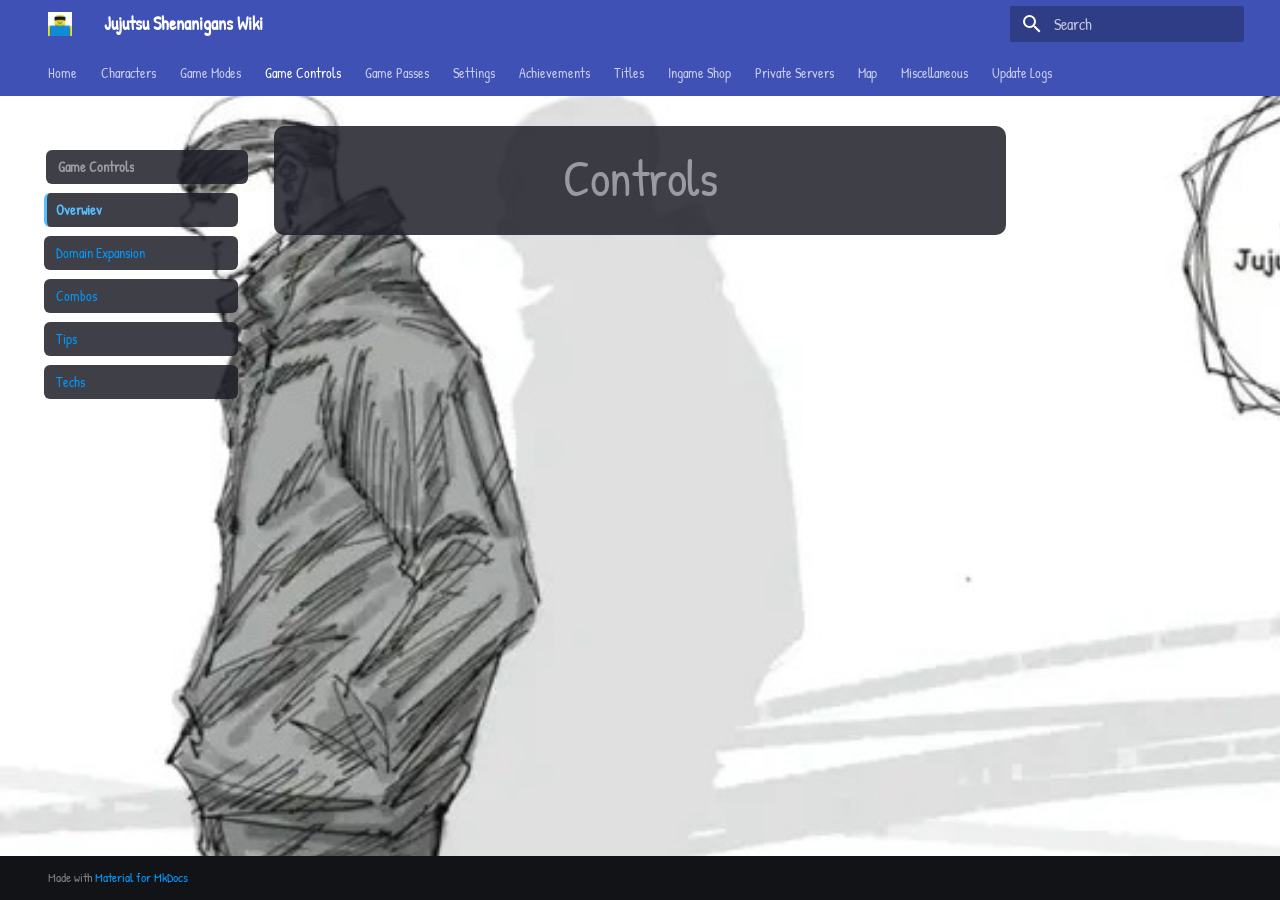
<file: game-controls/index.html>
<!doctype html>
<html lang="en" class="no-js">
  <head>
    
      <meta charset="utf-8">
      <meta name="viewport" content="width=device-width,initial-scale=1">
      
        <meta name="description" content="A better alternative to Fandom.">
      
      
        <meta name="author" content="vyze">
      
      
      
        <link rel="prev" href="../characters/vessel/">
      
      
        <link rel="next" href="../game-passes/">
      
      
        
      
      
      <link rel="icon" href="../assets/logo.ico">
      <meta name="generator" content="mkdocs-1.6.1, mkdocs-material-9.7.1">
    
    
      
        <title>Overwiev - Jujutsu Shenanigans Wiki</title>
      
    
    
      <link rel="stylesheet" href="../assets/stylesheets/main.484c7ddc.min.css">
      
        
        <link rel="stylesheet" href="../assets/stylesheets/palette.ab4e12ef.min.css">
      
      


    
    
      
    
    
      
        
        
        <link rel="preconnect" href="https://fonts.gstatic.com" crossorigin>
        <link rel="stylesheet" href="https://fonts.googleapis.com/css?family=Roboto:300,300i,400,400i,700,700i%7CRoboto+Mono:400,400i,700,700i&display=fallback">
        <style>:root{--md-text-font:"Roboto";--md-code-font:"Roboto Mono"}</style>
      
    
    
      <link rel="stylesheet" href="../stylesheets/extra.css">
    
    <script>__md_scope=new URL("..",location),__md_hash=e=>[...e].reduce(((e,_)=>(e<<5)-e+_.charCodeAt(0)),0),__md_get=(e,_=localStorage,t=__md_scope)=>JSON.parse(_.getItem(t.pathname+"."+e)),__md_set=(e,_,t=localStorage,a=__md_scope)=>{try{t.setItem(a.pathname+"."+e,JSON.stringify(_))}catch(e){}}</script>
    
      

    
    
  </head>
  
  
    
    
    
    
    
    <body dir="ltr" data-md-color-scheme="slate" data-md-color-primary="indigo" data-md-color-accent="indigo">
  
    
    <input class="md-toggle" data-md-toggle="drawer" type="checkbox" id="__drawer" autocomplete="off">
    <input class="md-toggle" data-md-toggle="search" type="checkbox" id="__search" autocomplete="off">
    <label class="md-overlay" for="__drawer"></label>
    <div data-md-component="skip">
      
        
        <a href="#controls" class="md-skip">
          Skip to content
        </a>
      
    </div>
    <div data-md-component="announce">
      
    </div>
    
    
      

<header class="md-header" data-md-component="header">
  <nav class="md-header__inner md-grid" aria-label="Header">
    <a href=".." title="Jujutsu Shenanigans Wiki" class="md-header__button md-logo" aria-label="Jujutsu Shenanigans Wiki" data-md-component="logo">
      
  <img src="../assets/logo.png" alt="logo">

    </a>
    <label class="md-header__button md-icon" for="__drawer">
      
      <svg xmlns="http://www.w3.org/2000/svg" viewBox="0 0 24 24"><path d="M3 6h18v2H3zm0 5h18v2H3zm0 5h18v2H3z"/></svg>
    </label>
    <div class="md-header__title" data-md-component="header-title">
      <div class="md-header__ellipsis">
        <div class="md-header__topic">
          <span class="md-ellipsis">
            Jujutsu Shenanigans Wiki
          </span>
        </div>
        <div class="md-header__topic" data-md-component="header-topic">
          <span class="md-ellipsis">
            
              Overwiev
            
          </span>
        </div>
      </div>
    </div>
    
      
    
    
    
    
      
      
        <label class="md-header__button md-icon" for="__search">
          
          <svg xmlns="http://www.w3.org/2000/svg" viewBox="0 0 24 24"><path d="M9.5 3A6.5 6.5 0 0 1 16 9.5c0 1.61-.59 3.09-1.56 4.23l.27.27h.79l5 5-1.5 1.5-5-5v-.79l-.27-.27A6.52 6.52 0 0 1 9.5 16 6.5 6.5 0 0 1 3 9.5 6.5 6.5 0 0 1 9.5 3m0 2C7 5 5 7 5 9.5S7 14 9.5 14 14 12 14 9.5 12 5 9.5 5"/></svg>
        </label>
        <div class="md-search" data-md-component="search" role="dialog">
  <label class="md-search__overlay" for="__search"></label>
  <div class="md-search__inner" role="search">
    <form class="md-search__form" name="search">
      <input type="text" class="md-search__input" name="query" aria-label="Search" placeholder="Search" autocapitalize="off" autocorrect="off" autocomplete="off" spellcheck="false" data-md-component="search-query" required>
      <label class="md-search__icon md-icon" for="__search">
        
        <svg xmlns="http://www.w3.org/2000/svg" viewBox="0 0 24 24"><path d="M9.5 3A6.5 6.5 0 0 1 16 9.5c0 1.61-.59 3.09-1.56 4.23l.27.27h.79l5 5-1.5 1.5-5-5v-.79l-.27-.27A6.52 6.52 0 0 1 9.5 16 6.5 6.5 0 0 1 3 9.5 6.5 6.5 0 0 1 9.5 3m0 2C7 5 5 7 5 9.5S7 14 9.5 14 14 12 14 9.5 12 5 9.5 5"/></svg>
        
        <svg xmlns="http://www.w3.org/2000/svg" viewBox="0 0 24 24"><path d="M20 11v2H8l5.5 5.5-1.42 1.42L4.16 12l7.92-7.92L13.5 5.5 8 11z"/></svg>
      </label>
      <nav class="md-search__options" aria-label="Search">
        
          <a href="javascript:void(0)" class="md-search__icon md-icon" title="Share" aria-label="Share" data-clipboard data-clipboard-text="" data-md-component="search-share" tabindex="-1">
            
            <svg xmlns="http://www.w3.org/2000/svg" viewBox="0 0 24 24"><path d="M18 16.08c-.76 0-1.44.3-1.96.77L8.91 12.7c.05-.23.09-.46.09-.7s-.04-.47-.09-.7l7.05-4.11c.54.5 1.25.81 2.04.81a3 3 0 0 0 3-3 3 3 0 0 0-3-3 3 3 0 0 0-3 3c0 .24.04.47.09.7L8.04 9.81C7.5 9.31 6.79 9 6 9a3 3 0 0 0-3 3 3 3 0 0 0 3 3c.79 0 1.5-.31 2.04-.81l7.12 4.15c-.05.21-.08.43-.08.66 0 1.61 1.31 2.91 2.92 2.91s2.92-1.3 2.92-2.91A2.92 2.92 0 0 0 18 16.08"/></svg>
          </a>
        
        <button type="reset" class="md-search__icon md-icon" title="Clear" aria-label="Clear" tabindex="-1">
          
          <svg xmlns="http://www.w3.org/2000/svg" viewBox="0 0 24 24"><path d="M19 6.41 17.59 5 12 10.59 6.41 5 5 6.41 10.59 12 5 17.59 6.41 19 12 13.41 17.59 19 19 17.59 13.41 12z"/></svg>
        </button>
      </nav>
      
    </form>
    <div class="md-search__output">
      <div class="md-search__scrollwrap" tabindex="0" data-md-scrollfix>
        <div class="md-search-result" data-md-component="search-result">
          <div class="md-search-result__meta">
            Initializing search
          </div>
          <ol class="md-search-result__list" role="presentation"></ol>
        </div>
      </div>
    </div>
  </div>
</div>
      
    
    
  </nav>
  
</header>
    
    <div class="md-container" data-md-component="container">
      
      
        
          
            
<nav class="md-tabs" aria-label="Tabs" data-md-component="tabs">
  <div class="md-grid">
    <ul class="md-tabs__list">
      
        
  
  
  
  
    <li class="md-tabs__item">
      <a href=".." class="md-tabs__link">
        
  
  
    
  
  Home

      </a>
    </li>
  

      
        
  
  
  
  
    
    
      <li class="md-tabs__item">
        <a href="../characters/" class="md-tabs__link">
          
  
  
  Characters

        </a>
      </li>
    
  

      
        
  
  
  
  
    <li class="md-tabs__item">
      <a href="../game-modes.md" class="md-tabs__link">
        
  
  
    
  
  Game Modes

      </a>
    </li>
  

      
        
  
  
  
    
  
  
    
    
      <li class="md-tabs__item md-tabs__item--active">
        <a href="./" class="md-tabs__link">
          
  
  
  Game Controls

        </a>
      </li>
    
  

      
        
  
  
  
  
    <li class="md-tabs__item">
      <a href="../game-passes/" class="md-tabs__link">
        
  
  
    
  
  Game Passes

      </a>
    </li>
  

      
        
  
  
  
  
    <li class="md-tabs__item">
      <a href="../settings.md" class="md-tabs__link">
        
  
  
    
  
  Settings

      </a>
    </li>
  

      
        
  
  
  
  
    <li class="md-tabs__item">
      <a href="../achievements.md" class="md-tabs__link">
        
  
  
    
  
  Achievements

      </a>
    </li>
  

      
        
  
  
  
  
    <li class="md-tabs__item">
      <a href="../titles.md" class="md-tabs__link">
        
  
  
    
  
  Titles

      </a>
    </li>
  

      
        
  
  
  
  
    
    
      <li class="md-tabs__item">
        <a href="../ingame-shop/" class="md-tabs__link">
          
  
  
  Ingame Shop

        </a>
      </li>
    
  

      
        
  
  
  
  
    
    
      <li class="md-tabs__item">
        <a href="../private-servers.md" class="md-tabs__link">
          
  
  
  Private Servers

        </a>
      </li>
    
  

      
        
  
  
  
  
    
    
      <li class="md-tabs__item">
        <a href="../map.md" class="md-tabs__link">
          
  
  
  Map

        </a>
      </li>
    
  

      
        
  
  
  
  
    <li class="md-tabs__item">
      <a href="../misc.md" class="md-tabs__link">
        
  
  
    
  
  Miscellaneous

      </a>
    </li>
  

      
        
  
  
  
  
    <li class="md-tabs__item">
      <a href="../update-logs/" class="md-tabs__link">
        
  
  
    
  
  Update Logs

      </a>
    </li>
  

      
    </ul>
  </div>
</nav>
          
        
      
      <main class="md-main" data-md-component="main">
        <div class="md-main__inner md-grid">
          
            
              
              <div class="md-sidebar md-sidebar--primary" data-md-component="sidebar" data-md-type="navigation" >
                <div class="md-sidebar__scrollwrap">
                  <div class="md-sidebar__inner">
                    


  


<nav class="md-nav md-nav--primary md-nav--lifted" aria-label="Navigation" data-md-level="0">
  <label class="md-nav__title" for="__drawer">
    <a href=".." title="Jujutsu Shenanigans Wiki" class="md-nav__button md-logo" aria-label="Jujutsu Shenanigans Wiki" data-md-component="logo">
      
  <img src="../assets/logo.png" alt="logo">

    </a>
    Jujutsu Shenanigans Wiki
  </label>
  
  <ul class="md-nav__list" data-md-scrollfix>
    
      
      
  
  
  
  
    <li class="md-nav__item">
      <a href=".." class="md-nav__link">
        
  
  
  <span class="md-ellipsis">
    
  
    Home
  

    
  </span>
  
  

      </a>
    </li>
  

    
      
      
  
  
  
  
    
    
    
    
      
      
        
      
    
    
    <li class="md-nav__item md-nav__item--nested">
      
        
        
        <input class="md-nav__toggle md-toggle " type="checkbox" id="__nav_2" >
        
          
          <label class="md-nav__link" for="__nav_2" id="__nav_2_label" tabindex="0">
            
  
  
  <span class="md-ellipsis">
    
  
    Characters
  

    
  </span>
  
  

            <span class="md-nav__icon md-icon"></span>
          </label>
        
        <nav class="md-nav" data-md-level="1" aria-labelledby="__nav_2_label" aria-expanded="false">
          <label class="md-nav__title" for="__nav_2">
            <span class="md-nav__icon md-icon"></span>
            
  
    Characters
  

          </label>
          <ul class="md-nav__list" data-md-scrollfix>
            
              
                
  
  
  
  
    <li class="md-nav__item">
      <a href="../characters/" class="md-nav__link">
        
  
  
  <span class="md-ellipsis">
    
  
    Overview
  

    
  </span>
  
  

      </a>
    </li>
  

              
            
              
                
  
  
  
  
    <li class="md-nav__item">
      <a href="../characters/honored-one/" class="md-nav__link">
        
  
  
  <span class="md-ellipsis">
    
  
    Honored One
  

    
  </span>
  
  

      </a>
    </li>
  

              
            
              
                
  
  
  
  
    <li class="md-nav__item">
      <a href="../characters/vessel/" class="md-nav__link">
        
  
  
  <span class="md-ellipsis">
    
  
    Vessel
  

    
  </span>
  
  

      </a>
    </li>
  

              
            
              
                
  
  
  
  
    <li class="md-nav__item">
      <a href="../characters/restless-gambler.md" class="md-nav__link">
        
  
  
  <span class="md-ellipsis">
    
  
    Restless Gambler
  

    
  </span>
  
  

      </a>
    </li>
  

              
            
              
                
  
  
  
  
    <li class="md-nav__item">
      <a href="../characters/ten-shadows.md" class="md-nav__link">
        
  
  
  <span class="md-ellipsis">
    
  
    Ten Shadows
  

    
  </span>
  
  

      </a>
    </li>
  

              
            
              
                
  
  
  
  
    <li class="md-nav__item">
      <a href="../characters/mahoraga.md" class="md-nav__link">
        
  
  
  <span class="md-ellipsis">
    
  
    Mahoraga
  

    
  </span>
  
  

      </a>
    </li>
  

              
            
              
                
  
  
  
  
    <li class="md-nav__item">
      <a href="../characters/perfection.md" class="md-nav__link">
        
  
  
  <span class="md-ellipsis">
    
  
    Perfection
  

    
  </span>
  
  

      </a>
    </li>
  

              
            
              
                
  
  
  
  
    <li class="md-nav__item">
      <a href="../characters/blood-manipulator.md" class="md-nav__link">
        
  
  
  <span class="md-ellipsis">
    
  
    Blood Manipulator
  

    
  </span>
  
  

      </a>
    </li>
  

              
            
              
                
  
  
  
  
    <li class="md-nav__item">
      <a href="../characters/switcher.md" class="md-nav__link">
        
  
  
  <span class="md-ellipsis">
    
  
    Switcher
  

    
  </span>
  
  

      </a>
    </li>
  

              
            
              
                
  
  
  
  
    <li class="md-nav__item">
      <a href="../characters/defense-attorney.md" class="md-nav__link">
        
  
  
  <span class="md-ellipsis">
    
  
    Defense Attorney
  

    
  </span>
  
  

      </a>
    </li>
  

              
            
              
                
  
  
  
  
    <li class="md-nav__item">
      <a href="../characters/cursed-partners.md" class="md-nav__link">
        
  
  
  <span class="md-ellipsis">
    
  
    Cursed Partners
  

    
  </span>
  
  

      </a>
    </li>
  

              
            
              
                
  
  
  
  
    <li class="md-nav__item">
      <a href="../characters/head-of-the-hei.md" class="md-nav__link">
        
  
  
  <span class="md-ellipsis">
    
  
    Head of the Hei
  

    
  </span>
  
  

      </a>
    </li>
  

              
            
              
                
  
  
  
  
    <li class="md-nav__item">
      <a href="../characters/puppet-master.md" class="md-nav__link">
        
  
  
  <span class="md-ellipsis">
    
  
    Puppet Master
  

    
  </span>
  
  

      </a>
    </li>
  

              
            
              
                
  
  
  
  
    <li class="md-nav__item">
      <a href="../characters/salaryman.md" class="md-nav__link">
        
  
  
  <span class="md-ellipsis">
    
  
    Salaryman
  

    
  </span>
  
  

      </a>
    </li>
  

              
            
              
                
  
  
  
  
    <li class="md-nav__item">
      <a href="../characters/locust-guy.md" class="md-nav__link">
        
  
  
  <span class="md-ellipsis">
    
  
    Locust Guy
  

    
  </span>
  
  

      </a>
    </li>
  

              
            
              
                
  
  
  
  
    <li class="md-nav__item">
      <a href="../characters/star-rage.md" class="md-nav__link">
        
  
  
  <span class="md-ellipsis">
    
  
    Star Rage
  

    
  </span>
  
  

      </a>
    </li>
  

              
            
              
                
  
  
  
  
    <li class="md-nav__item">
      <a href="../characters/aspiring-mangaka.md" class="md-nav__link">
        
  
  
  <span class="md-ellipsis">
    
  
    Aspiring Mangaka
  

    
  </span>
  
  

      </a>
    </li>
  

              
            
              
                
  
  
  
  
    <li class="md-nav__item">
      <a href="../characters/strongest-of-history.md" class="md-nav__link">
        
  
  
  <span class="md-ellipsis">
    
  
    Strongest of History
  

    
  </span>
  
  

      </a>
    </li>
  

              
            
              
                
  
  
  
  
    <li class="md-nav__item">
      <a href="../characters/monkey-kid.md" class="md-nav__link">
        
  
  
  <span class="md-ellipsis">
    
  
    Monkey Kid
  

    
  </span>
  
  

      </a>
    </li>
  

              
            
              
                
  
  
  
  
    <li class="md-nav__item">
      <a href="../characters/super-tze.md" class="md-nav__link">
        
  
  
  <span class="md-ellipsis">
    
  
    Super TZE
  

    
  </span>
  
  

      </a>
    </li>
  

              
            
              
                
  
  
  
  
    <li class="md-nav__item">
      <a href="../characters/mokou.md" class="md-nav__link">
        
  
  
  <span class="md-ellipsis">
    
  
    Mokou
  

    
  </span>
  
  

      </a>
    </li>
  

              
            
          </ul>
        </nav>
      
    </li>
  

    
      
      
  
  
  
  
    <li class="md-nav__item">
      <a href="../game-modes.md" class="md-nav__link">
        
  
  
  <span class="md-ellipsis">
    
  
    Game Modes
  

    
  </span>
  
  

      </a>
    </li>
  

    
      
      
  
  
    
  
  
  
    
    
    
    
      
        
        
      
      
        
      
    
    
    <li class="md-nav__item md-nav__item--active md-nav__item--section md-nav__item--nested">
      
        
        
        <input class="md-nav__toggle md-toggle " type="checkbox" id="__nav_4" checked>
        
          
          <label class="md-nav__link" for="__nav_4" id="__nav_4_label" tabindex="">
            
  
  
  <span class="md-ellipsis">
    
  
    Game Controls
  

    
  </span>
  
  

            <span class="md-nav__icon md-icon"></span>
          </label>
        
        <nav class="md-nav" data-md-level="1" aria-labelledby="__nav_4_label" aria-expanded="true">
          <label class="md-nav__title" for="__nav_4">
            <span class="md-nav__icon md-icon"></span>
            
  
    Game Controls
  

          </label>
          <ul class="md-nav__list" data-md-scrollfix>
            
              
                
  
  
    
  
  
  
    <li class="md-nav__item md-nav__item--active">
      
      <input class="md-nav__toggle md-toggle" type="checkbox" id="__toc">
      
      
        
      
      
      <a href="./" class="md-nav__link md-nav__link--active">
        
  
  
  <span class="md-ellipsis">
    
  
    Overwiev
  

    
  </span>
  
  

      </a>
      
    </li>
  

              
            
              
                
  
  
  
  
    <li class="md-nav__item">
      <a href="../domain.md" class="md-nav__link">
        
  
  
  <span class="md-ellipsis">
    
  
    Domain Expansion
  

    
  </span>
  
  

      </a>
    </li>
  

              
            
              
                
  
  
  
  
    <li class="md-nav__item">
      <a href="../combos.md" class="md-nav__link">
        
  
  
  <span class="md-ellipsis">
    
  
    Combos
  

    
  </span>
  
  

      </a>
    </li>
  

              
            
              
                
  
  
  
  
    <li class="md-nav__item">
      <a href="../tips.md" class="md-nav__link">
        
  
  
  <span class="md-ellipsis">
    
  
    Tips
  

    
  </span>
  
  

      </a>
    </li>
  

              
            
              
                
  
  
  
  
    <li class="md-nav__item">
      <a href="../techs.md" class="md-nav__link">
        
  
  
  <span class="md-ellipsis">
    
  
    Techs
  

    
  </span>
  
  

      </a>
    </li>
  

              
            
          </ul>
        </nav>
      
    </li>
  

    
      
      
  
  
  
  
    <li class="md-nav__item">
      <a href="../game-passes/" class="md-nav__link">
        
  
  
  <span class="md-ellipsis">
    
  
    Game Passes
  

    
  </span>
  
  

      </a>
    </li>
  

    
      
      
  
  
  
  
    <li class="md-nav__item">
      <a href="../settings.md" class="md-nav__link">
        
  
  
  <span class="md-ellipsis">
    
  
    Settings
  

    
  </span>
  
  

      </a>
    </li>
  

    
      
      
  
  
  
  
    <li class="md-nav__item">
      <a href="../achievements.md" class="md-nav__link">
        
  
  
  <span class="md-ellipsis">
    
  
    Achievements
  

    
  </span>
  
  

      </a>
    </li>
  

    
      
      
  
  
  
  
    <li class="md-nav__item">
      <a href="../titles.md" class="md-nav__link">
        
  
  
  <span class="md-ellipsis">
    
  
    Titles
  

    
  </span>
  
  

      </a>
    </li>
  

    
      
      
  
  
  
  
    
    
    
    
      
      
        
      
    
    
    <li class="md-nav__item md-nav__item--nested">
      
        
        
        <input class="md-nav__toggle md-toggle " type="checkbox" id="__nav_9" >
        
          
          <label class="md-nav__link" for="__nav_9" id="__nav_9_label" tabindex="0">
            
  
  
  <span class="md-ellipsis">
    
  
    Ingame Shop
  

    
  </span>
  
  

            <span class="md-nav__icon md-icon"></span>
          </label>
        
        <nav class="md-nav" data-md-level="1" aria-labelledby="__nav_9_label" aria-expanded="false">
          <label class="md-nav__title" for="__nav_9">
            <span class="md-nav__icon md-icon"></span>
            
  
    Ingame Shop
  

          </label>
          <ul class="md-nav__list" data-md-scrollfix>
            
              
                
  
  
  
  
    <li class="md-nav__item">
      <a href="../ingame-shop/" class="md-nav__link">
        
  
  
  <span class="md-ellipsis">
    
  
    Overwiev
  

    
  </span>
  
  

      </a>
    </li>
  

              
            
              
                
  
  
  
  
    <li class="md-nav__item">
      <a href="../emotes.md" class="md-nav__link">
        
  
  
  <span class="md-ellipsis">
    
  
    Emotes
  

    
  </span>
  
  

      </a>
    </li>
  

              
            
              
                
  
  
  
  
    <li class="md-nav__item">
      <a href="../victory-flashes.md" class="md-nav__link">
        
  
  
  <span class="md-ellipsis">
    
  
    Victory Flashes
  

    
  </span>
  
  

      </a>
    </li>
  

              
            
              
                
  
  
  
  
    <li class="md-nav__item">
      <a href="../ugc.md" class="md-nav__link">
        
  
  
  <span class="md-ellipsis">
    
  
    UGC
  

    
  </span>
  
  

      </a>
    </li>
  

              
            
              
                
  
  
  
  
    <li class="md-nav__item">
      <a href="../codes.md" class="md-nav__link">
        
  
  
  <span class="md-ellipsis">
    
  
    Codes
  

    
  </span>
  
  

      </a>
    </li>
  

              
            
          </ul>
        </nav>
      
    </li>
  

    
      
      
  
  
  
  
    
    
    
    
      
      
        
      
    
    
    <li class="md-nav__item md-nav__item--nested">
      
        
        
        <input class="md-nav__toggle md-toggle " type="checkbox" id="__nav_10" >
        
          
          <label class="md-nav__link" for="__nav_10" id="__nav_10_label" tabindex="0">
            
  
  
  <span class="md-ellipsis">
    
  
    Private Servers
  

    
  </span>
  
  

            <span class="md-nav__icon md-icon"></span>
          </label>
        
        <nav class="md-nav" data-md-level="1" aria-labelledby="__nav_10_label" aria-expanded="false">
          <label class="md-nav__title" for="__nav_10">
            <span class="md-nav__icon md-icon"></span>
            
  
    Private Servers
  

          </label>
          <ul class="md-nav__list" data-md-scrollfix>
            
              
                
  
  
  
  
    <li class="md-nav__item">
      <a href="../private-servers.md" class="md-nav__link">
        
  
  
  <span class="md-ellipsis">
    
  
    Overview
  

    
  </span>
  
  

      </a>
    </li>
  

              
            
              
                
  
  
  
  
    <li class="md-nav__item">
      <a href="../build-mode.md" class="md-nav__link">
        
  
  
  <span class="md-ellipsis">
    
  
    Build Mode
  

    
  </span>
  
  

      </a>
    </li>
  

              
            
              
                
  
  
  
  
    <li class="md-nav__item">
      <a href="../build-mode/skill-builder/" class="md-nav__link">
        
  
  
  <span class="md-ellipsis">
    
  
    Skill Builder
  

    
  </span>
  
  

      </a>
    </li>
  

              
            
          </ul>
        </nav>
      
    </li>
  

    
      
      
  
  
  
  
    
    
    
    
      
      
        
      
    
    
    <li class="md-nav__item md-nav__item--nested">
      
        
        
        <input class="md-nav__toggle md-toggle " type="checkbox" id="__nav_11" >
        
          
          <label class="md-nav__link" for="__nav_11" id="__nav_11_label" tabindex="0">
            
  
  
  <span class="md-ellipsis">
    
  
    Map
  

    
  </span>
  
  

            <span class="md-nav__icon md-icon"></span>
          </label>
        
        <nav class="md-nav" data-md-level="1" aria-labelledby="__nav_11_label" aria-expanded="false">
          <label class="md-nav__title" for="__nav_11">
            <span class="md-nav__icon md-icon"></span>
            
  
    Map
  

          </label>
          <ul class="md-nav__list" data-md-scrollfix>
            
              
                
  
  
  
  
    <li class="md-nav__item">
      <a href="../map.md" class="md-nav__link">
        
  
  
  <span class="md-ellipsis">
    
  
    Overwiev
  

    
  </span>
  
  

      </a>
    </li>
  

              
            
              
                
  
  
  
  
    <li class="md-nav__item">
      <a href="../dummy.md" class="md-nav__link">
        
  
  
  <span class="md-ellipsis">
    
  
    Dummy
  

    
  </span>
  
  

      </a>
    </li>
  

              
            
              
                
  
  
  
  
    <li class="md-nav__item">
      <a href="../items.md" class="md-nav__link">
        
  
  
  <span class="md-ellipsis">
    
  
    Items
  

    
  </span>
  
  

      </a>
    </li>
  

              
            
              
                
  
  
  
  
    <li class="md-nav__item">
      <a href="../interactables.md" class="md-nav__link">
        
  
  
  <span class="md-ellipsis">
    
  
    Interactables
  

    
  </span>
  
  

      </a>
    </li>
  

              
            
          </ul>
        </nav>
      
    </li>
  

    
      
      
  
  
  
  
    <li class="md-nav__item">
      <a href="../misc.md" class="md-nav__link">
        
  
  
  <span class="md-ellipsis">
    
  
    Miscellaneous
  

    
  </span>
  
  

      </a>
    </li>
  

    
      
      
  
  
  
  
    <li class="md-nav__item">
      <a href="../update-logs/" class="md-nav__link">
        
  
  
  <span class="md-ellipsis">
    
  
    Update Logs
  

    
  </span>
  
  

      </a>
    </li>
  

    
  </ul>
</nav>
                  </div>
                </div>
              </div>
            
            
              
              <div class="md-sidebar md-sidebar--secondary" data-md-component="sidebar" data-md-type="toc" >
                <div class="md-sidebar__scrollwrap">
                  <div class="md-sidebar__inner">
                    

<nav class="md-nav md-nav--secondary" aria-label="Table of contents">
  
  
  
    
  
  
</nav>
                  </div>
                </div>
              </div>
            
          
          
            <div class="md-content" data-md-component="content">
              
              <article class="md-content__inner md-typeset">
                
                  



<h1 id="controls">Controls</h1>












                
              </article>
            </div>
          
          
<script>var target=document.getElementById(location.hash.slice(1));target&&target.name&&(target.checked=target.name.startsWith("__tabbed_"))</script>
        </div>
        
      </main>
      
        <footer class="md-footer">
  
  <div class="md-footer-meta md-typeset">
    <div class="md-footer-meta__inner md-grid">
      <div class="md-copyright">
  
  
    Made with
    <a href="https://squidfunk.github.io/mkdocs-material/" target="_blank" rel="noopener">
      Material for MkDocs
    </a>
  
</div>
      
    </div>
  </div>
</footer>
      
    </div>
    <div class="md-dialog" data-md-component="dialog">
      <div class="md-dialog__inner md-typeset"></div>
    </div>
    
    
    
      
      
      <script id="__config" type="application/json">{"annotate": null, "base": "..", "features": ["navigation.tabs", "navigation.sections", "search.share"], "search": "../assets/javascripts/workers/search.2c215733.min.js", "tags": null, "translations": {"clipboard.copied": "Copied to clipboard", "clipboard.copy": "Copy to clipboard", "search.result.more.one": "1 more on this page", "search.result.more.other": "# more on this page", "search.result.none": "No matching documents", "search.result.one": "1 matching document", "search.result.other": "# matching documents", "search.result.placeholder": "Type to start searching", "search.result.term.missing": "Missing", "select.version": "Select version"}, "version": null}</script>
    
    
      <script src="../assets/javascripts/bundle.79ae519e.min.js"></script>
      
    
  </body>
</html>
</file>
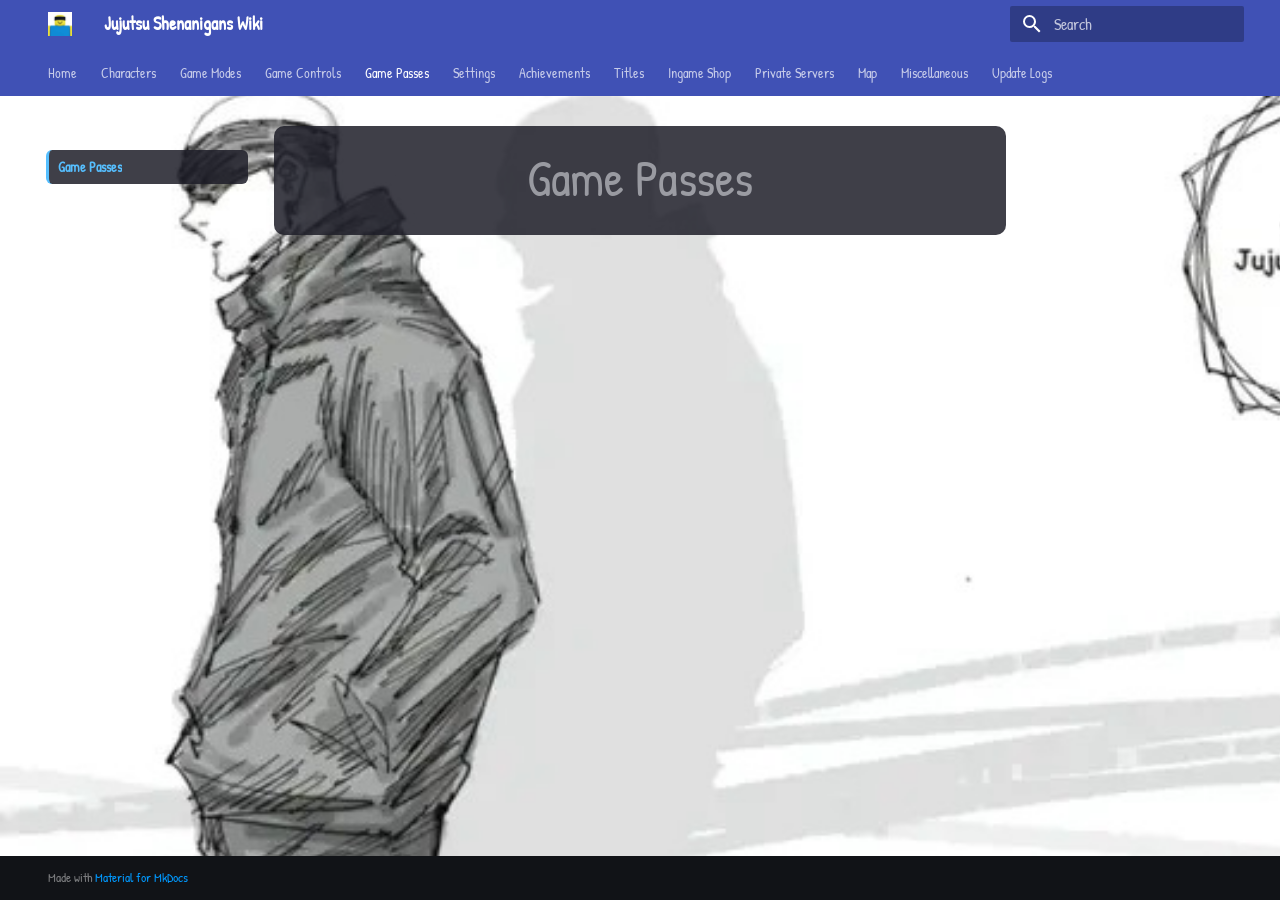
<file: game-passes/index.html>
<!doctype html>
<html lang="en" class="no-js">
  <head>
    
      <meta charset="utf-8">
      <meta name="viewport" content="width=device-width,initial-scale=1">
      
        <meta name="description" content="A better alternative to Fandom.">
      
      
        <meta name="author" content="vyze">
      
      
      
        <link rel="prev" href="../game-controls/">
      
      
        <link rel="next" href="../ingame-shop/">
      
      
        
      
      
      <link rel="icon" href="../assets/logo.ico">
      <meta name="generator" content="mkdocs-1.6.1, mkdocs-material-9.7.1">
    
    
      
        <title>Game Passes - Jujutsu Shenanigans Wiki</title>
      
    
    
      <link rel="stylesheet" href="../assets/stylesheets/main.484c7ddc.min.css">
      
        
        <link rel="stylesheet" href="../assets/stylesheets/palette.ab4e12ef.min.css">
      
      


    
    
      
    
    
      
        
        
        <link rel="preconnect" href="https://fonts.gstatic.com" crossorigin>
        <link rel="stylesheet" href="https://fonts.googleapis.com/css?family=Roboto:300,300i,400,400i,700,700i%7CRoboto+Mono:400,400i,700,700i&display=fallback">
        <style>:root{--md-text-font:"Roboto";--md-code-font:"Roboto Mono"}</style>
      
    
    
      <link rel="stylesheet" href="../stylesheets/extra.css">
    
    <script>__md_scope=new URL("..",location),__md_hash=e=>[...e].reduce(((e,_)=>(e<<5)-e+_.charCodeAt(0)),0),__md_get=(e,_=localStorage,t=__md_scope)=>JSON.parse(_.getItem(t.pathname+"."+e)),__md_set=(e,_,t=localStorage,a=__md_scope)=>{try{t.setItem(a.pathname+"."+e,JSON.stringify(_))}catch(e){}}</script>
    
      

    
    
  </head>
  
  
    
    
    
    
    
    <body dir="ltr" data-md-color-scheme="slate" data-md-color-primary="indigo" data-md-color-accent="indigo">
  
    
    <input class="md-toggle" data-md-toggle="drawer" type="checkbox" id="__drawer" autocomplete="off">
    <input class="md-toggle" data-md-toggle="search" type="checkbox" id="__search" autocomplete="off">
    <label class="md-overlay" for="__drawer"></label>
    <div data-md-component="skip">
      
        
        <a href="#game-passes" class="md-skip">
          Skip to content
        </a>
      
    </div>
    <div data-md-component="announce">
      
    </div>
    
    
      

<header class="md-header" data-md-component="header">
  <nav class="md-header__inner md-grid" aria-label="Header">
    <a href=".." title="Jujutsu Shenanigans Wiki" class="md-header__button md-logo" aria-label="Jujutsu Shenanigans Wiki" data-md-component="logo">
      
  <img src="../assets/logo.png" alt="logo">

    </a>
    <label class="md-header__button md-icon" for="__drawer">
      
      <svg xmlns="http://www.w3.org/2000/svg" viewBox="0 0 24 24"><path d="M3 6h18v2H3zm0 5h18v2H3zm0 5h18v2H3z"/></svg>
    </label>
    <div class="md-header__title" data-md-component="header-title">
      <div class="md-header__ellipsis">
        <div class="md-header__topic">
          <span class="md-ellipsis">
            Jujutsu Shenanigans Wiki
          </span>
        </div>
        <div class="md-header__topic" data-md-component="header-topic">
          <span class="md-ellipsis">
            
              Game Passes
            
          </span>
        </div>
      </div>
    </div>
    
      
    
    
    
    
      
      
        <label class="md-header__button md-icon" for="__search">
          
          <svg xmlns="http://www.w3.org/2000/svg" viewBox="0 0 24 24"><path d="M9.5 3A6.5 6.5 0 0 1 16 9.5c0 1.61-.59 3.09-1.56 4.23l.27.27h.79l5 5-1.5 1.5-5-5v-.79l-.27-.27A6.52 6.52 0 0 1 9.5 16 6.5 6.5 0 0 1 3 9.5 6.5 6.5 0 0 1 9.5 3m0 2C7 5 5 7 5 9.5S7 14 9.5 14 14 12 14 9.5 12 5 9.5 5"/></svg>
        </label>
        <div class="md-search" data-md-component="search" role="dialog">
  <label class="md-search__overlay" for="__search"></label>
  <div class="md-search__inner" role="search">
    <form class="md-search__form" name="search">
      <input type="text" class="md-search__input" name="query" aria-label="Search" placeholder="Search" autocapitalize="off" autocorrect="off" autocomplete="off" spellcheck="false" data-md-component="search-query" required>
      <label class="md-search__icon md-icon" for="__search">
        
        <svg xmlns="http://www.w3.org/2000/svg" viewBox="0 0 24 24"><path d="M9.5 3A6.5 6.5 0 0 1 16 9.5c0 1.61-.59 3.09-1.56 4.23l.27.27h.79l5 5-1.5 1.5-5-5v-.79l-.27-.27A6.52 6.52 0 0 1 9.5 16 6.5 6.5 0 0 1 3 9.5 6.5 6.5 0 0 1 9.5 3m0 2C7 5 5 7 5 9.5S7 14 9.5 14 14 12 14 9.5 12 5 9.5 5"/></svg>
        
        <svg xmlns="http://www.w3.org/2000/svg" viewBox="0 0 24 24"><path d="M20 11v2H8l5.5 5.5-1.42 1.42L4.16 12l7.92-7.92L13.5 5.5 8 11z"/></svg>
      </label>
      <nav class="md-search__options" aria-label="Search">
        
          <a href="javascript:void(0)" class="md-search__icon md-icon" title="Share" aria-label="Share" data-clipboard data-clipboard-text="" data-md-component="search-share" tabindex="-1">
            
            <svg xmlns="http://www.w3.org/2000/svg" viewBox="0 0 24 24"><path d="M18 16.08c-.76 0-1.44.3-1.96.77L8.91 12.7c.05-.23.09-.46.09-.7s-.04-.47-.09-.7l7.05-4.11c.54.5 1.25.81 2.04.81a3 3 0 0 0 3-3 3 3 0 0 0-3-3 3 3 0 0 0-3 3c0 .24.04.47.09.7L8.04 9.81C7.5 9.31 6.79 9 6 9a3 3 0 0 0-3 3 3 3 0 0 0 3 3c.79 0 1.5-.31 2.04-.81l7.12 4.15c-.05.21-.08.43-.08.66 0 1.61 1.31 2.91 2.92 2.91s2.92-1.3 2.92-2.91A2.92 2.92 0 0 0 18 16.08"/></svg>
          </a>
        
        <button type="reset" class="md-search__icon md-icon" title="Clear" aria-label="Clear" tabindex="-1">
          
          <svg xmlns="http://www.w3.org/2000/svg" viewBox="0 0 24 24"><path d="M19 6.41 17.59 5 12 10.59 6.41 5 5 6.41 10.59 12 5 17.59 6.41 19 12 13.41 17.59 19 19 17.59 13.41 12z"/></svg>
        </button>
      </nav>
      
    </form>
    <div class="md-search__output">
      <div class="md-search__scrollwrap" tabindex="0" data-md-scrollfix>
        <div class="md-search-result" data-md-component="search-result">
          <div class="md-search-result__meta">
            Initializing search
          </div>
          <ol class="md-search-result__list" role="presentation"></ol>
        </div>
      </div>
    </div>
  </div>
</div>
      
    
    
  </nav>
  
</header>
    
    <div class="md-container" data-md-component="container">
      
      
        
          
            
<nav class="md-tabs" aria-label="Tabs" data-md-component="tabs">
  <div class="md-grid">
    <ul class="md-tabs__list">
      
        
  
  
  
  
    <li class="md-tabs__item">
      <a href=".." class="md-tabs__link">
        
  
  
    
  
  Home

      </a>
    </li>
  

      
        
  
  
  
  
    
    
      <li class="md-tabs__item">
        <a href="../characters/" class="md-tabs__link">
          
  
  
  Characters

        </a>
      </li>
    
  

      
        
  
  
  
  
    <li class="md-tabs__item">
      <a href="../game-modes.md" class="md-tabs__link">
        
  
  
    
  
  Game Modes

      </a>
    </li>
  

      
        
  
  
  
  
    
    
      <li class="md-tabs__item">
        <a href="../game-controls/" class="md-tabs__link">
          
  
  
  Game Controls

        </a>
      </li>
    
  

      
        
  
  
  
    
  
  
    <li class="md-tabs__item md-tabs__item--active">
      <a href="./" class="md-tabs__link">
        
  
  
    
  
  Game Passes

      </a>
    </li>
  

      
        
  
  
  
  
    <li class="md-tabs__item">
      <a href="../settings.md" class="md-tabs__link">
        
  
  
    
  
  Settings

      </a>
    </li>
  

      
        
  
  
  
  
    <li class="md-tabs__item">
      <a href="../achievements.md" class="md-tabs__link">
        
  
  
    
  
  Achievements

      </a>
    </li>
  

      
        
  
  
  
  
    <li class="md-tabs__item">
      <a href="../titles.md" class="md-tabs__link">
        
  
  
    
  
  Titles

      </a>
    </li>
  

      
        
  
  
  
  
    
    
      <li class="md-tabs__item">
        <a href="../ingame-shop/" class="md-tabs__link">
          
  
  
  Ingame Shop

        </a>
      </li>
    
  

      
        
  
  
  
  
    
    
      <li class="md-tabs__item">
        <a href="../private-servers.md" class="md-tabs__link">
          
  
  
  Private Servers

        </a>
      </li>
    
  

      
        
  
  
  
  
    
    
      <li class="md-tabs__item">
        <a href="../map.md" class="md-tabs__link">
          
  
  
  Map

        </a>
      </li>
    
  

      
        
  
  
  
  
    <li class="md-tabs__item">
      <a href="../misc.md" class="md-tabs__link">
        
  
  
    
  
  Miscellaneous

      </a>
    </li>
  

      
        
  
  
  
  
    <li class="md-tabs__item">
      <a href="../update-logs/" class="md-tabs__link">
        
  
  
    
  
  Update Logs

      </a>
    </li>
  

      
    </ul>
  </div>
</nav>
          
        
      
      <main class="md-main" data-md-component="main">
        <div class="md-main__inner md-grid">
          
            
              
              <div class="md-sidebar md-sidebar--primary" data-md-component="sidebar" data-md-type="navigation" >
                <div class="md-sidebar__scrollwrap">
                  <div class="md-sidebar__inner">
                    


  


<nav class="md-nav md-nav--primary md-nav--lifted" aria-label="Navigation" data-md-level="0">
  <label class="md-nav__title" for="__drawer">
    <a href=".." title="Jujutsu Shenanigans Wiki" class="md-nav__button md-logo" aria-label="Jujutsu Shenanigans Wiki" data-md-component="logo">
      
  <img src="../assets/logo.png" alt="logo">

    </a>
    Jujutsu Shenanigans Wiki
  </label>
  
  <ul class="md-nav__list" data-md-scrollfix>
    
      
      
  
  
  
  
    <li class="md-nav__item">
      <a href=".." class="md-nav__link">
        
  
  
  <span class="md-ellipsis">
    
  
    Home
  

    
  </span>
  
  

      </a>
    </li>
  

    
      
      
  
  
  
  
    
    
    
    
      
      
        
      
    
    
    <li class="md-nav__item md-nav__item--nested">
      
        
        
        <input class="md-nav__toggle md-toggle " type="checkbox" id="__nav_2" >
        
          
          <label class="md-nav__link" for="__nav_2" id="__nav_2_label" tabindex="0">
            
  
  
  <span class="md-ellipsis">
    
  
    Characters
  

    
  </span>
  
  

            <span class="md-nav__icon md-icon"></span>
          </label>
        
        <nav class="md-nav" data-md-level="1" aria-labelledby="__nav_2_label" aria-expanded="false">
          <label class="md-nav__title" for="__nav_2">
            <span class="md-nav__icon md-icon"></span>
            
  
    Characters
  

          </label>
          <ul class="md-nav__list" data-md-scrollfix>
            
              
                
  
  
  
  
    <li class="md-nav__item">
      <a href="../characters/" class="md-nav__link">
        
  
  
  <span class="md-ellipsis">
    
  
    Overview
  

    
  </span>
  
  

      </a>
    </li>
  

              
            
              
                
  
  
  
  
    <li class="md-nav__item">
      <a href="../characters/honored-one/" class="md-nav__link">
        
  
  
  <span class="md-ellipsis">
    
  
    Honored One
  

    
  </span>
  
  

      </a>
    </li>
  

              
            
              
                
  
  
  
  
    <li class="md-nav__item">
      <a href="../characters/vessel/" class="md-nav__link">
        
  
  
  <span class="md-ellipsis">
    
  
    Vessel
  

    
  </span>
  
  

      </a>
    </li>
  

              
            
              
                
  
  
  
  
    <li class="md-nav__item">
      <a href="../characters/restless-gambler.md" class="md-nav__link">
        
  
  
  <span class="md-ellipsis">
    
  
    Restless Gambler
  

    
  </span>
  
  

      </a>
    </li>
  

              
            
              
                
  
  
  
  
    <li class="md-nav__item">
      <a href="../characters/ten-shadows.md" class="md-nav__link">
        
  
  
  <span class="md-ellipsis">
    
  
    Ten Shadows
  

    
  </span>
  
  

      </a>
    </li>
  

              
            
              
                
  
  
  
  
    <li class="md-nav__item">
      <a href="../characters/mahoraga.md" class="md-nav__link">
        
  
  
  <span class="md-ellipsis">
    
  
    Mahoraga
  

    
  </span>
  
  

      </a>
    </li>
  

              
            
              
                
  
  
  
  
    <li class="md-nav__item">
      <a href="../characters/perfection.md" class="md-nav__link">
        
  
  
  <span class="md-ellipsis">
    
  
    Perfection
  

    
  </span>
  
  

      </a>
    </li>
  

              
            
              
                
  
  
  
  
    <li class="md-nav__item">
      <a href="../characters/blood-manipulator.md" class="md-nav__link">
        
  
  
  <span class="md-ellipsis">
    
  
    Blood Manipulator
  

    
  </span>
  
  

      </a>
    </li>
  

              
            
              
                
  
  
  
  
    <li class="md-nav__item">
      <a href="../characters/switcher.md" class="md-nav__link">
        
  
  
  <span class="md-ellipsis">
    
  
    Switcher
  

    
  </span>
  
  

      </a>
    </li>
  

              
            
              
                
  
  
  
  
    <li class="md-nav__item">
      <a href="../characters/defense-attorney.md" class="md-nav__link">
        
  
  
  <span class="md-ellipsis">
    
  
    Defense Attorney
  

    
  </span>
  
  

      </a>
    </li>
  

              
            
              
                
  
  
  
  
    <li class="md-nav__item">
      <a href="../characters/cursed-partners.md" class="md-nav__link">
        
  
  
  <span class="md-ellipsis">
    
  
    Cursed Partners
  

    
  </span>
  
  

      </a>
    </li>
  

              
            
              
                
  
  
  
  
    <li class="md-nav__item">
      <a href="../characters/head-of-the-hei.md" class="md-nav__link">
        
  
  
  <span class="md-ellipsis">
    
  
    Head of the Hei
  

    
  </span>
  
  

      </a>
    </li>
  

              
            
              
                
  
  
  
  
    <li class="md-nav__item">
      <a href="../characters/puppet-master.md" class="md-nav__link">
        
  
  
  <span class="md-ellipsis">
    
  
    Puppet Master
  

    
  </span>
  
  

      </a>
    </li>
  

              
            
              
                
  
  
  
  
    <li class="md-nav__item">
      <a href="../characters/salaryman.md" class="md-nav__link">
        
  
  
  <span class="md-ellipsis">
    
  
    Salaryman
  

    
  </span>
  
  

      </a>
    </li>
  

              
            
              
                
  
  
  
  
    <li class="md-nav__item">
      <a href="../characters/locust-guy.md" class="md-nav__link">
        
  
  
  <span class="md-ellipsis">
    
  
    Locust Guy
  

    
  </span>
  
  

      </a>
    </li>
  

              
            
              
                
  
  
  
  
    <li class="md-nav__item">
      <a href="../characters/star-rage.md" class="md-nav__link">
        
  
  
  <span class="md-ellipsis">
    
  
    Star Rage
  

    
  </span>
  
  

      </a>
    </li>
  

              
            
              
                
  
  
  
  
    <li class="md-nav__item">
      <a href="../characters/aspiring-mangaka.md" class="md-nav__link">
        
  
  
  <span class="md-ellipsis">
    
  
    Aspiring Mangaka
  

    
  </span>
  
  

      </a>
    </li>
  

              
            
              
                
  
  
  
  
    <li class="md-nav__item">
      <a href="../characters/strongest-of-history.md" class="md-nav__link">
        
  
  
  <span class="md-ellipsis">
    
  
    Strongest of History
  

    
  </span>
  
  

      </a>
    </li>
  

              
            
              
                
  
  
  
  
    <li class="md-nav__item">
      <a href="../characters/monkey-kid.md" class="md-nav__link">
        
  
  
  <span class="md-ellipsis">
    
  
    Monkey Kid
  

    
  </span>
  
  

      </a>
    </li>
  

              
            
              
                
  
  
  
  
    <li class="md-nav__item">
      <a href="../characters/super-tze.md" class="md-nav__link">
        
  
  
  <span class="md-ellipsis">
    
  
    Super TZE
  

    
  </span>
  
  

      </a>
    </li>
  

              
            
              
                
  
  
  
  
    <li class="md-nav__item">
      <a href="../characters/mokou.md" class="md-nav__link">
        
  
  
  <span class="md-ellipsis">
    
  
    Mokou
  

    
  </span>
  
  

      </a>
    </li>
  

              
            
          </ul>
        </nav>
      
    </li>
  

    
      
      
  
  
  
  
    <li class="md-nav__item">
      <a href="../game-modes.md" class="md-nav__link">
        
  
  
  <span class="md-ellipsis">
    
  
    Game Modes
  

    
  </span>
  
  

      </a>
    </li>
  

    
      
      
  
  
  
  
    
    
    
    
      
      
        
      
    
    
    <li class="md-nav__item md-nav__item--nested">
      
        
        
        <input class="md-nav__toggle md-toggle " type="checkbox" id="__nav_4" >
        
          
          <label class="md-nav__link" for="__nav_4" id="__nav_4_label" tabindex="0">
            
  
  
  <span class="md-ellipsis">
    
  
    Game Controls
  

    
  </span>
  
  

            <span class="md-nav__icon md-icon"></span>
          </label>
        
        <nav class="md-nav" data-md-level="1" aria-labelledby="__nav_4_label" aria-expanded="false">
          <label class="md-nav__title" for="__nav_4">
            <span class="md-nav__icon md-icon"></span>
            
  
    Game Controls
  

          </label>
          <ul class="md-nav__list" data-md-scrollfix>
            
              
                
  
  
  
  
    <li class="md-nav__item">
      <a href="../game-controls/" class="md-nav__link">
        
  
  
  <span class="md-ellipsis">
    
  
    Overwiev
  

    
  </span>
  
  

      </a>
    </li>
  

              
            
              
                
  
  
  
  
    <li class="md-nav__item">
      <a href="../domain.md" class="md-nav__link">
        
  
  
  <span class="md-ellipsis">
    
  
    Domain Expansion
  

    
  </span>
  
  

      </a>
    </li>
  

              
            
              
                
  
  
  
  
    <li class="md-nav__item">
      <a href="../combos.md" class="md-nav__link">
        
  
  
  <span class="md-ellipsis">
    
  
    Combos
  

    
  </span>
  
  

      </a>
    </li>
  

              
            
              
                
  
  
  
  
    <li class="md-nav__item">
      <a href="../tips.md" class="md-nav__link">
        
  
  
  <span class="md-ellipsis">
    
  
    Tips
  

    
  </span>
  
  

      </a>
    </li>
  

              
            
              
                
  
  
  
  
    <li class="md-nav__item">
      <a href="../techs.md" class="md-nav__link">
        
  
  
  <span class="md-ellipsis">
    
  
    Techs
  

    
  </span>
  
  

      </a>
    </li>
  

              
            
          </ul>
        </nav>
      
    </li>
  

    
      
      
  
  
    
  
  
  
    <li class="md-nav__item md-nav__item--active">
      
      <input class="md-nav__toggle md-toggle" type="checkbox" id="__toc">
      
      
        
      
      
      <a href="./" class="md-nav__link md-nav__link--active">
        
  
  
  <span class="md-ellipsis">
    
  
    Game Passes
  

    
  </span>
  
  

      </a>
      
    </li>
  

    
      
      
  
  
  
  
    <li class="md-nav__item">
      <a href="../settings.md" class="md-nav__link">
        
  
  
  <span class="md-ellipsis">
    
  
    Settings
  

    
  </span>
  
  

      </a>
    </li>
  

    
      
      
  
  
  
  
    <li class="md-nav__item">
      <a href="../achievements.md" class="md-nav__link">
        
  
  
  <span class="md-ellipsis">
    
  
    Achievements
  

    
  </span>
  
  

      </a>
    </li>
  

    
      
      
  
  
  
  
    <li class="md-nav__item">
      <a href="../titles.md" class="md-nav__link">
        
  
  
  <span class="md-ellipsis">
    
  
    Titles
  

    
  </span>
  
  

      </a>
    </li>
  

    
      
      
  
  
  
  
    
    
    
    
      
      
        
      
    
    
    <li class="md-nav__item md-nav__item--nested">
      
        
        
        <input class="md-nav__toggle md-toggle " type="checkbox" id="__nav_9" >
        
          
          <label class="md-nav__link" for="__nav_9" id="__nav_9_label" tabindex="0">
            
  
  
  <span class="md-ellipsis">
    
  
    Ingame Shop
  

    
  </span>
  
  

            <span class="md-nav__icon md-icon"></span>
          </label>
        
        <nav class="md-nav" data-md-level="1" aria-labelledby="__nav_9_label" aria-expanded="false">
          <label class="md-nav__title" for="__nav_9">
            <span class="md-nav__icon md-icon"></span>
            
  
    Ingame Shop
  

          </label>
          <ul class="md-nav__list" data-md-scrollfix>
            
              
                
  
  
  
  
    <li class="md-nav__item">
      <a href="../ingame-shop/" class="md-nav__link">
        
  
  
  <span class="md-ellipsis">
    
  
    Overwiev
  

    
  </span>
  
  

      </a>
    </li>
  

              
            
              
                
  
  
  
  
    <li class="md-nav__item">
      <a href="../emotes.md" class="md-nav__link">
        
  
  
  <span class="md-ellipsis">
    
  
    Emotes
  

    
  </span>
  
  

      </a>
    </li>
  

              
            
              
                
  
  
  
  
    <li class="md-nav__item">
      <a href="../victory-flashes.md" class="md-nav__link">
        
  
  
  <span class="md-ellipsis">
    
  
    Victory Flashes
  

    
  </span>
  
  

      </a>
    </li>
  

              
            
              
                
  
  
  
  
    <li class="md-nav__item">
      <a href="../ugc.md" class="md-nav__link">
        
  
  
  <span class="md-ellipsis">
    
  
    UGC
  

    
  </span>
  
  

      </a>
    </li>
  

              
            
              
                
  
  
  
  
    <li class="md-nav__item">
      <a href="../codes.md" class="md-nav__link">
        
  
  
  <span class="md-ellipsis">
    
  
    Codes
  

    
  </span>
  
  

      </a>
    </li>
  

              
            
          </ul>
        </nav>
      
    </li>
  

    
      
      
  
  
  
  
    
    
    
    
      
      
        
      
    
    
    <li class="md-nav__item md-nav__item--nested">
      
        
        
        <input class="md-nav__toggle md-toggle " type="checkbox" id="__nav_10" >
        
          
          <label class="md-nav__link" for="__nav_10" id="__nav_10_label" tabindex="0">
            
  
  
  <span class="md-ellipsis">
    
  
    Private Servers
  

    
  </span>
  
  

            <span class="md-nav__icon md-icon"></span>
          </label>
        
        <nav class="md-nav" data-md-level="1" aria-labelledby="__nav_10_label" aria-expanded="false">
          <label class="md-nav__title" for="__nav_10">
            <span class="md-nav__icon md-icon"></span>
            
  
    Private Servers
  

          </label>
          <ul class="md-nav__list" data-md-scrollfix>
            
              
                
  
  
  
  
    <li class="md-nav__item">
      <a href="../private-servers.md" class="md-nav__link">
        
  
  
  <span class="md-ellipsis">
    
  
    Overview
  

    
  </span>
  
  

      </a>
    </li>
  

              
            
              
                
  
  
  
  
    <li class="md-nav__item">
      <a href="../build-mode.md" class="md-nav__link">
        
  
  
  <span class="md-ellipsis">
    
  
    Build Mode
  

    
  </span>
  
  

      </a>
    </li>
  

              
            
              
                
  
  
  
  
    <li class="md-nav__item">
      <a href="../build-mode/skill-builder/" class="md-nav__link">
        
  
  
  <span class="md-ellipsis">
    
  
    Skill Builder
  

    
  </span>
  
  

      </a>
    </li>
  

              
            
          </ul>
        </nav>
      
    </li>
  

    
      
      
  
  
  
  
    
    
    
    
      
      
        
      
    
    
    <li class="md-nav__item md-nav__item--nested">
      
        
        
        <input class="md-nav__toggle md-toggle " type="checkbox" id="__nav_11" >
        
          
          <label class="md-nav__link" for="__nav_11" id="__nav_11_label" tabindex="0">
            
  
  
  <span class="md-ellipsis">
    
  
    Map
  

    
  </span>
  
  

            <span class="md-nav__icon md-icon"></span>
          </label>
        
        <nav class="md-nav" data-md-level="1" aria-labelledby="__nav_11_label" aria-expanded="false">
          <label class="md-nav__title" for="__nav_11">
            <span class="md-nav__icon md-icon"></span>
            
  
    Map
  

          </label>
          <ul class="md-nav__list" data-md-scrollfix>
            
              
                
  
  
  
  
    <li class="md-nav__item">
      <a href="../map.md" class="md-nav__link">
        
  
  
  <span class="md-ellipsis">
    
  
    Overwiev
  

    
  </span>
  
  

      </a>
    </li>
  

              
            
              
                
  
  
  
  
    <li class="md-nav__item">
      <a href="../dummy.md" class="md-nav__link">
        
  
  
  <span class="md-ellipsis">
    
  
    Dummy
  

    
  </span>
  
  

      </a>
    </li>
  

              
            
              
                
  
  
  
  
    <li class="md-nav__item">
      <a href="../items.md" class="md-nav__link">
        
  
  
  <span class="md-ellipsis">
    
  
    Items
  

    
  </span>
  
  

      </a>
    </li>
  

              
            
              
                
  
  
  
  
    <li class="md-nav__item">
      <a href="../interactables.md" class="md-nav__link">
        
  
  
  <span class="md-ellipsis">
    
  
    Interactables
  

    
  </span>
  
  

      </a>
    </li>
  

              
            
          </ul>
        </nav>
      
    </li>
  

    
      
      
  
  
  
  
    <li class="md-nav__item">
      <a href="../misc.md" class="md-nav__link">
        
  
  
  <span class="md-ellipsis">
    
  
    Miscellaneous
  

    
  </span>
  
  

      </a>
    </li>
  

    
      
      
  
  
  
  
    <li class="md-nav__item">
      <a href="../update-logs/" class="md-nav__link">
        
  
  
  <span class="md-ellipsis">
    
  
    Update Logs
  

    
  </span>
  
  

      </a>
    </li>
  

    
  </ul>
</nav>
                  </div>
                </div>
              </div>
            
            
              
              <div class="md-sidebar md-sidebar--secondary" data-md-component="sidebar" data-md-type="toc" >
                <div class="md-sidebar__scrollwrap">
                  <div class="md-sidebar__inner">
                    

<nav class="md-nav md-nav--secondary" aria-label="Table of contents">
  
  
  
    
  
  
</nav>
                  </div>
                </div>
              </div>
            
          
          
            <div class="md-content" data-md-component="content">
              
              <article class="md-content__inner md-typeset">
                
                  



<h1 id="game-passes">Game Passes</h1>












                
              </article>
            </div>
          
          
<script>var target=document.getElementById(location.hash.slice(1));target&&target.name&&(target.checked=target.name.startsWith("__tabbed_"))</script>
        </div>
        
      </main>
      
        <footer class="md-footer">
  
  <div class="md-footer-meta md-typeset">
    <div class="md-footer-meta__inner md-grid">
      <div class="md-copyright">
  
  
    Made with
    <a href="https://squidfunk.github.io/mkdocs-material/" target="_blank" rel="noopener">
      Material for MkDocs
    </a>
  
</div>
      
    </div>
  </div>
</footer>
      
    </div>
    <div class="md-dialog" data-md-component="dialog">
      <div class="md-dialog__inner md-typeset"></div>
    </div>
    
    
    
      
      
      <script id="__config" type="application/json">{"annotate": null, "base": "..", "features": ["navigation.tabs", "navigation.sections", "search.share"], "search": "../assets/javascripts/workers/search.2c215733.min.js", "tags": null, "translations": {"clipboard.copied": "Copied to clipboard", "clipboard.copy": "Copy to clipboard", "search.result.more.one": "1 more on this page", "search.result.more.other": "# more on this page", "search.result.none": "No matching documents", "search.result.one": "1 matching document", "search.result.other": "# matching documents", "search.result.placeholder": "Type to start searching", "search.result.term.missing": "Missing", "select.version": "Select version"}, "version": null}</script>
    
    
      <script src="../assets/javascripts/bundle.79ae519e.min.js"></script>
      
    
  </body>
</html>
</file>
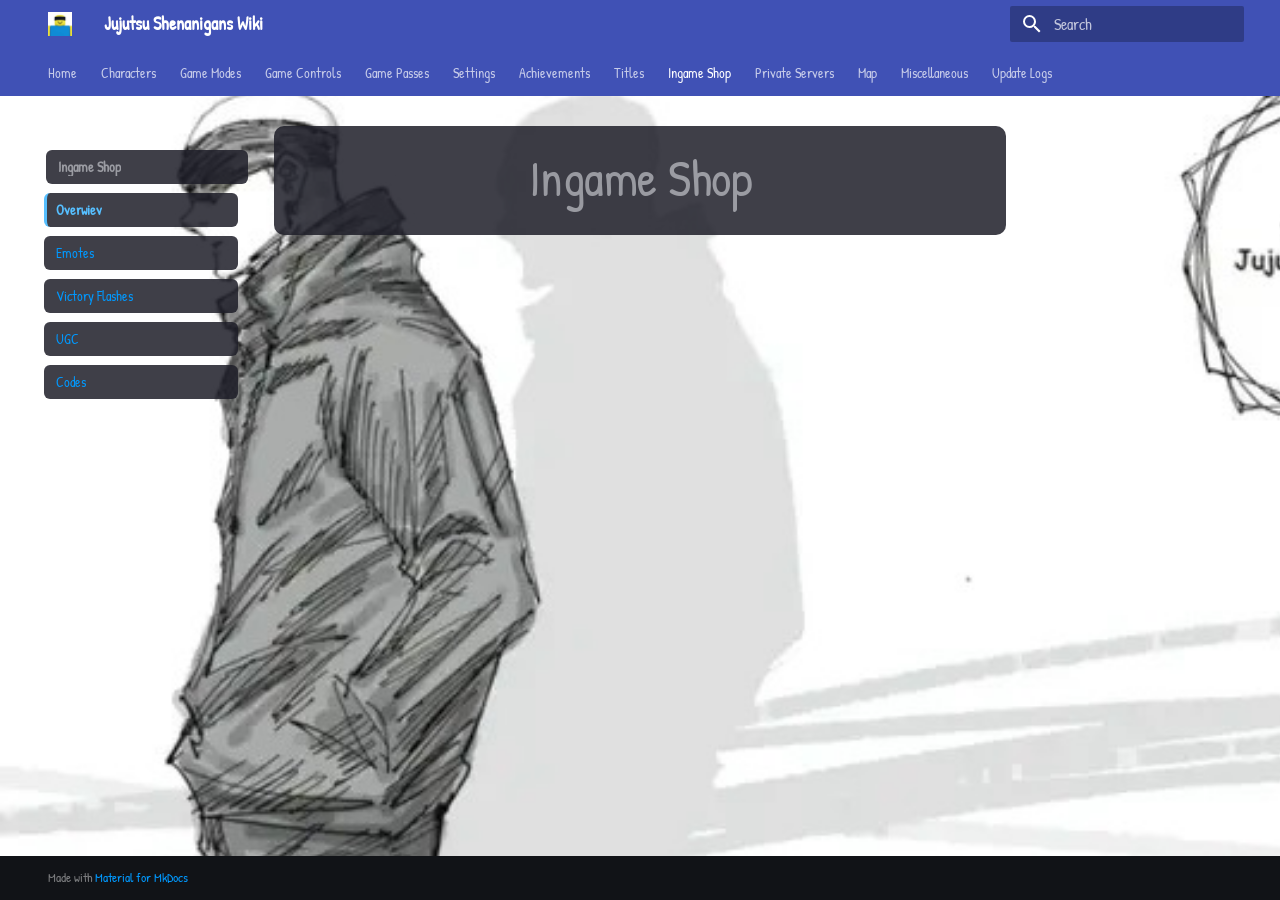
<file: ingame-shop/index.html>
<!doctype html>
<html lang="en" class="no-js">
  <head>
    
      <meta charset="utf-8">
      <meta name="viewport" content="width=device-width,initial-scale=1">
      
        <meta name="description" content="A better alternative to Fandom.">
      
      
        <meta name="author" content="vyze">
      
      
      
        <link rel="prev" href="../game-passes/">
      
      
        <link rel="next" href="../build-mode/skill-builder/">
      
      
        
      
      
      <link rel="icon" href="../assets/logo.ico">
      <meta name="generator" content="mkdocs-1.6.1, mkdocs-material-9.7.1">
    
    
      
        <title>Overwiev - Jujutsu Shenanigans Wiki</title>
      
    
    
      <link rel="stylesheet" href="../assets/stylesheets/main.484c7ddc.min.css">
      
        
        <link rel="stylesheet" href="../assets/stylesheets/palette.ab4e12ef.min.css">
      
      


    
    
      
    
    
      
        
        
        <link rel="preconnect" href="https://fonts.gstatic.com" crossorigin>
        <link rel="stylesheet" href="https://fonts.googleapis.com/css?family=Roboto:300,300i,400,400i,700,700i%7CRoboto+Mono:400,400i,700,700i&display=fallback">
        <style>:root{--md-text-font:"Roboto";--md-code-font:"Roboto Mono"}</style>
      
    
    
      <link rel="stylesheet" href="../stylesheets/extra.css">
    
    <script>__md_scope=new URL("..",location),__md_hash=e=>[...e].reduce(((e,_)=>(e<<5)-e+_.charCodeAt(0)),0),__md_get=(e,_=localStorage,t=__md_scope)=>JSON.parse(_.getItem(t.pathname+"."+e)),__md_set=(e,_,t=localStorage,a=__md_scope)=>{try{t.setItem(a.pathname+"."+e,JSON.stringify(_))}catch(e){}}</script>
    
      

    
    
  </head>
  
  
    
    
    
    
    
    <body dir="ltr" data-md-color-scheme="slate" data-md-color-primary="indigo" data-md-color-accent="indigo">
  
    
    <input class="md-toggle" data-md-toggle="drawer" type="checkbox" id="__drawer" autocomplete="off">
    <input class="md-toggle" data-md-toggle="search" type="checkbox" id="__search" autocomplete="off">
    <label class="md-overlay" for="__drawer"></label>
    <div data-md-component="skip">
      
        
        <a href="#ingame-shop" class="md-skip">
          Skip to content
        </a>
      
    </div>
    <div data-md-component="announce">
      
    </div>
    
    
      

<header class="md-header" data-md-component="header">
  <nav class="md-header__inner md-grid" aria-label="Header">
    <a href=".." title="Jujutsu Shenanigans Wiki" class="md-header__button md-logo" aria-label="Jujutsu Shenanigans Wiki" data-md-component="logo">
      
  <img src="../assets/logo.png" alt="logo">

    </a>
    <label class="md-header__button md-icon" for="__drawer">
      
      <svg xmlns="http://www.w3.org/2000/svg" viewBox="0 0 24 24"><path d="M3 6h18v2H3zm0 5h18v2H3zm0 5h18v2H3z"/></svg>
    </label>
    <div class="md-header__title" data-md-component="header-title">
      <div class="md-header__ellipsis">
        <div class="md-header__topic">
          <span class="md-ellipsis">
            Jujutsu Shenanigans Wiki
          </span>
        </div>
        <div class="md-header__topic" data-md-component="header-topic">
          <span class="md-ellipsis">
            
              Overwiev
            
          </span>
        </div>
      </div>
    </div>
    
      
    
    
    
    
      
      
        <label class="md-header__button md-icon" for="__search">
          
          <svg xmlns="http://www.w3.org/2000/svg" viewBox="0 0 24 24"><path d="M9.5 3A6.5 6.5 0 0 1 16 9.5c0 1.61-.59 3.09-1.56 4.23l.27.27h.79l5 5-1.5 1.5-5-5v-.79l-.27-.27A6.52 6.52 0 0 1 9.5 16 6.5 6.5 0 0 1 3 9.5 6.5 6.5 0 0 1 9.5 3m0 2C7 5 5 7 5 9.5S7 14 9.5 14 14 12 14 9.5 12 5 9.5 5"/></svg>
        </label>
        <div class="md-search" data-md-component="search" role="dialog">
  <label class="md-search__overlay" for="__search"></label>
  <div class="md-search__inner" role="search">
    <form class="md-search__form" name="search">
      <input type="text" class="md-search__input" name="query" aria-label="Search" placeholder="Search" autocapitalize="off" autocorrect="off" autocomplete="off" spellcheck="false" data-md-component="search-query" required>
      <label class="md-search__icon md-icon" for="__search">
        
        <svg xmlns="http://www.w3.org/2000/svg" viewBox="0 0 24 24"><path d="M9.5 3A6.5 6.5 0 0 1 16 9.5c0 1.61-.59 3.09-1.56 4.23l.27.27h.79l5 5-1.5 1.5-5-5v-.79l-.27-.27A6.52 6.52 0 0 1 9.5 16 6.5 6.5 0 0 1 3 9.5 6.5 6.5 0 0 1 9.5 3m0 2C7 5 5 7 5 9.5S7 14 9.5 14 14 12 14 9.5 12 5 9.5 5"/></svg>
        
        <svg xmlns="http://www.w3.org/2000/svg" viewBox="0 0 24 24"><path d="M20 11v2H8l5.5 5.5-1.42 1.42L4.16 12l7.92-7.92L13.5 5.5 8 11z"/></svg>
      </label>
      <nav class="md-search__options" aria-label="Search">
        
          <a href="javascript:void(0)" class="md-search__icon md-icon" title="Share" aria-label="Share" data-clipboard data-clipboard-text="" data-md-component="search-share" tabindex="-1">
            
            <svg xmlns="http://www.w3.org/2000/svg" viewBox="0 0 24 24"><path d="M18 16.08c-.76 0-1.44.3-1.96.77L8.91 12.7c.05-.23.09-.46.09-.7s-.04-.47-.09-.7l7.05-4.11c.54.5 1.25.81 2.04.81a3 3 0 0 0 3-3 3 3 0 0 0-3-3 3 3 0 0 0-3 3c0 .24.04.47.09.7L8.04 9.81C7.5 9.31 6.79 9 6 9a3 3 0 0 0-3 3 3 3 0 0 0 3 3c.79 0 1.5-.31 2.04-.81l7.12 4.15c-.05.21-.08.43-.08.66 0 1.61 1.31 2.91 2.92 2.91s2.92-1.3 2.92-2.91A2.92 2.92 0 0 0 18 16.08"/></svg>
          </a>
        
        <button type="reset" class="md-search__icon md-icon" title="Clear" aria-label="Clear" tabindex="-1">
          
          <svg xmlns="http://www.w3.org/2000/svg" viewBox="0 0 24 24"><path d="M19 6.41 17.59 5 12 10.59 6.41 5 5 6.41 10.59 12 5 17.59 6.41 19 12 13.41 17.59 19 19 17.59 13.41 12z"/></svg>
        </button>
      </nav>
      
    </form>
    <div class="md-search__output">
      <div class="md-search__scrollwrap" tabindex="0" data-md-scrollfix>
        <div class="md-search-result" data-md-component="search-result">
          <div class="md-search-result__meta">
            Initializing search
          </div>
          <ol class="md-search-result__list" role="presentation"></ol>
        </div>
      </div>
    </div>
  </div>
</div>
      
    
    
  </nav>
  
</header>
    
    <div class="md-container" data-md-component="container">
      
      
        
          
            
<nav class="md-tabs" aria-label="Tabs" data-md-component="tabs">
  <div class="md-grid">
    <ul class="md-tabs__list">
      
        
  
  
  
  
    <li class="md-tabs__item">
      <a href=".." class="md-tabs__link">
        
  
  
    
  
  Home

      </a>
    </li>
  

      
        
  
  
  
  
    
    
      <li class="md-tabs__item">
        <a href="../characters/" class="md-tabs__link">
          
  
  
  Characters

        </a>
      </li>
    
  

      
        
  
  
  
  
    <li class="md-tabs__item">
      <a href="../game-modes.md" class="md-tabs__link">
        
  
  
    
  
  Game Modes

      </a>
    </li>
  

      
        
  
  
  
  
    
    
      <li class="md-tabs__item">
        <a href="../game-controls/" class="md-tabs__link">
          
  
  
  Game Controls

        </a>
      </li>
    
  

      
        
  
  
  
  
    <li class="md-tabs__item">
      <a href="../game-passes/" class="md-tabs__link">
        
  
  
    
  
  Game Passes

      </a>
    </li>
  

      
        
  
  
  
  
    <li class="md-tabs__item">
      <a href="../settings.md" class="md-tabs__link">
        
  
  
    
  
  Settings

      </a>
    </li>
  

      
        
  
  
  
  
    <li class="md-tabs__item">
      <a href="../achievements.md" class="md-tabs__link">
        
  
  
    
  
  Achievements

      </a>
    </li>
  

      
        
  
  
  
  
    <li class="md-tabs__item">
      <a href="../titles.md" class="md-tabs__link">
        
  
  
    
  
  Titles

      </a>
    </li>
  

      
        
  
  
  
    
  
  
    
    
      <li class="md-tabs__item md-tabs__item--active">
        <a href="./" class="md-tabs__link">
          
  
  
  Ingame Shop

        </a>
      </li>
    
  

      
        
  
  
  
  
    
    
      <li class="md-tabs__item">
        <a href="../private-servers.md" class="md-tabs__link">
          
  
  
  Private Servers

        </a>
      </li>
    
  

      
        
  
  
  
  
    
    
      <li class="md-tabs__item">
        <a href="../map.md" class="md-tabs__link">
          
  
  
  Map

        </a>
      </li>
    
  

      
        
  
  
  
  
    <li class="md-tabs__item">
      <a href="../misc.md" class="md-tabs__link">
        
  
  
    
  
  Miscellaneous

      </a>
    </li>
  

      
        
  
  
  
  
    <li class="md-tabs__item">
      <a href="../update-logs/" class="md-tabs__link">
        
  
  
    
  
  Update Logs

      </a>
    </li>
  

      
    </ul>
  </div>
</nav>
          
        
      
      <main class="md-main" data-md-component="main">
        <div class="md-main__inner md-grid">
          
            
              
              <div class="md-sidebar md-sidebar--primary" data-md-component="sidebar" data-md-type="navigation" >
                <div class="md-sidebar__scrollwrap">
                  <div class="md-sidebar__inner">
                    


  


<nav class="md-nav md-nav--primary md-nav--lifted" aria-label="Navigation" data-md-level="0">
  <label class="md-nav__title" for="__drawer">
    <a href=".." title="Jujutsu Shenanigans Wiki" class="md-nav__button md-logo" aria-label="Jujutsu Shenanigans Wiki" data-md-component="logo">
      
  <img src="../assets/logo.png" alt="logo">

    </a>
    Jujutsu Shenanigans Wiki
  </label>
  
  <ul class="md-nav__list" data-md-scrollfix>
    
      
      
  
  
  
  
    <li class="md-nav__item">
      <a href=".." class="md-nav__link">
        
  
  
  <span class="md-ellipsis">
    
  
    Home
  

    
  </span>
  
  

      </a>
    </li>
  

    
      
      
  
  
  
  
    
    
    
    
      
      
        
      
    
    
    <li class="md-nav__item md-nav__item--nested">
      
        
        
        <input class="md-nav__toggle md-toggle " type="checkbox" id="__nav_2" >
        
          
          <label class="md-nav__link" for="__nav_2" id="__nav_2_label" tabindex="0">
            
  
  
  <span class="md-ellipsis">
    
  
    Characters
  

    
  </span>
  
  

            <span class="md-nav__icon md-icon"></span>
          </label>
        
        <nav class="md-nav" data-md-level="1" aria-labelledby="__nav_2_label" aria-expanded="false">
          <label class="md-nav__title" for="__nav_2">
            <span class="md-nav__icon md-icon"></span>
            
  
    Characters
  

          </label>
          <ul class="md-nav__list" data-md-scrollfix>
            
              
                
  
  
  
  
    <li class="md-nav__item">
      <a href="../characters/" class="md-nav__link">
        
  
  
  <span class="md-ellipsis">
    
  
    Overview
  

    
  </span>
  
  

      </a>
    </li>
  

              
            
              
                
  
  
  
  
    <li class="md-nav__item">
      <a href="../characters/honored-one/" class="md-nav__link">
        
  
  
  <span class="md-ellipsis">
    
  
    Honored One
  

    
  </span>
  
  

      </a>
    </li>
  

              
            
              
                
  
  
  
  
    <li class="md-nav__item">
      <a href="../characters/vessel/" class="md-nav__link">
        
  
  
  <span class="md-ellipsis">
    
  
    Vessel
  

    
  </span>
  
  

      </a>
    </li>
  

              
            
              
                
  
  
  
  
    <li class="md-nav__item">
      <a href="../characters/restless-gambler.md" class="md-nav__link">
        
  
  
  <span class="md-ellipsis">
    
  
    Restless Gambler
  

    
  </span>
  
  

      </a>
    </li>
  

              
            
              
                
  
  
  
  
    <li class="md-nav__item">
      <a href="../characters/ten-shadows.md" class="md-nav__link">
        
  
  
  <span class="md-ellipsis">
    
  
    Ten Shadows
  

    
  </span>
  
  

      </a>
    </li>
  

              
            
              
                
  
  
  
  
    <li class="md-nav__item">
      <a href="../characters/mahoraga.md" class="md-nav__link">
        
  
  
  <span class="md-ellipsis">
    
  
    Mahoraga
  

    
  </span>
  
  

      </a>
    </li>
  

              
            
              
                
  
  
  
  
    <li class="md-nav__item">
      <a href="../characters/perfection.md" class="md-nav__link">
        
  
  
  <span class="md-ellipsis">
    
  
    Perfection
  

    
  </span>
  
  

      </a>
    </li>
  

              
            
              
                
  
  
  
  
    <li class="md-nav__item">
      <a href="../characters/blood-manipulator.md" class="md-nav__link">
        
  
  
  <span class="md-ellipsis">
    
  
    Blood Manipulator
  

    
  </span>
  
  

      </a>
    </li>
  

              
            
              
                
  
  
  
  
    <li class="md-nav__item">
      <a href="../characters/switcher.md" class="md-nav__link">
        
  
  
  <span class="md-ellipsis">
    
  
    Switcher
  

    
  </span>
  
  

      </a>
    </li>
  

              
            
              
                
  
  
  
  
    <li class="md-nav__item">
      <a href="../characters/defense-attorney.md" class="md-nav__link">
        
  
  
  <span class="md-ellipsis">
    
  
    Defense Attorney
  

    
  </span>
  
  

      </a>
    </li>
  

              
            
              
                
  
  
  
  
    <li class="md-nav__item">
      <a href="../characters/cursed-partners.md" class="md-nav__link">
        
  
  
  <span class="md-ellipsis">
    
  
    Cursed Partners
  

    
  </span>
  
  

      </a>
    </li>
  

              
            
              
                
  
  
  
  
    <li class="md-nav__item">
      <a href="../characters/head-of-the-hei.md" class="md-nav__link">
        
  
  
  <span class="md-ellipsis">
    
  
    Head of the Hei
  

    
  </span>
  
  

      </a>
    </li>
  

              
            
              
                
  
  
  
  
    <li class="md-nav__item">
      <a href="../characters/puppet-master.md" class="md-nav__link">
        
  
  
  <span class="md-ellipsis">
    
  
    Puppet Master
  

    
  </span>
  
  

      </a>
    </li>
  

              
            
              
                
  
  
  
  
    <li class="md-nav__item">
      <a href="../characters/salaryman.md" class="md-nav__link">
        
  
  
  <span class="md-ellipsis">
    
  
    Salaryman
  

    
  </span>
  
  

      </a>
    </li>
  

              
            
              
                
  
  
  
  
    <li class="md-nav__item">
      <a href="../characters/locust-guy.md" class="md-nav__link">
        
  
  
  <span class="md-ellipsis">
    
  
    Locust Guy
  

    
  </span>
  
  

      </a>
    </li>
  

              
            
              
                
  
  
  
  
    <li class="md-nav__item">
      <a href="../characters/star-rage.md" class="md-nav__link">
        
  
  
  <span class="md-ellipsis">
    
  
    Star Rage
  

    
  </span>
  
  

      </a>
    </li>
  

              
            
              
                
  
  
  
  
    <li class="md-nav__item">
      <a href="../characters/aspiring-mangaka.md" class="md-nav__link">
        
  
  
  <span class="md-ellipsis">
    
  
    Aspiring Mangaka
  

    
  </span>
  
  

      </a>
    </li>
  

              
            
              
                
  
  
  
  
    <li class="md-nav__item">
      <a href="../characters/strongest-of-history.md" class="md-nav__link">
        
  
  
  <span class="md-ellipsis">
    
  
    Strongest of History
  

    
  </span>
  
  

      </a>
    </li>
  

              
            
              
                
  
  
  
  
    <li class="md-nav__item">
      <a href="../characters/monkey-kid.md" class="md-nav__link">
        
  
  
  <span class="md-ellipsis">
    
  
    Monkey Kid
  

    
  </span>
  
  

      </a>
    </li>
  

              
            
              
                
  
  
  
  
    <li class="md-nav__item">
      <a href="../characters/super-tze.md" class="md-nav__link">
        
  
  
  <span class="md-ellipsis">
    
  
    Super TZE
  

    
  </span>
  
  

      </a>
    </li>
  

              
            
              
                
  
  
  
  
    <li class="md-nav__item">
      <a href="../characters/mokou.md" class="md-nav__link">
        
  
  
  <span class="md-ellipsis">
    
  
    Mokou
  

    
  </span>
  
  

      </a>
    </li>
  

              
            
          </ul>
        </nav>
      
    </li>
  

    
      
      
  
  
  
  
    <li class="md-nav__item">
      <a href="../game-modes.md" class="md-nav__link">
        
  
  
  <span class="md-ellipsis">
    
  
    Game Modes
  

    
  </span>
  
  

      </a>
    </li>
  

    
      
      
  
  
  
  
    
    
    
    
      
      
        
      
    
    
    <li class="md-nav__item md-nav__item--nested">
      
        
        
        <input class="md-nav__toggle md-toggle " type="checkbox" id="__nav_4" >
        
          
          <label class="md-nav__link" for="__nav_4" id="__nav_4_label" tabindex="0">
            
  
  
  <span class="md-ellipsis">
    
  
    Game Controls
  

    
  </span>
  
  

            <span class="md-nav__icon md-icon"></span>
          </label>
        
        <nav class="md-nav" data-md-level="1" aria-labelledby="__nav_4_label" aria-expanded="false">
          <label class="md-nav__title" for="__nav_4">
            <span class="md-nav__icon md-icon"></span>
            
  
    Game Controls
  

          </label>
          <ul class="md-nav__list" data-md-scrollfix>
            
              
                
  
  
  
  
    <li class="md-nav__item">
      <a href="../game-controls/" class="md-nav__link">
        
  
  
  <span class="md-ellipsis">
    
  
    Overwiev
  

    
  </span>
  
  

      </a>
    </li>
  

              
            
              
                
  
  
  
  
    <li class="md-nav__item">
      <a href="../domain.md" class="md-nav__link">
        
  
  
  <span class="md-ellipsis">
    
  
    Domain Expansion
  

    
  </span>
  
  

      </a>
    </li>
  

              
            
              
                
  
  
  
  
    <li class="md-nav__item">
      <a href="../combos.md" class="md-nav__link">
        
  
  
  <span class="md-ellipsis">
    
  
    Combos
  

    
  </span>
  
  

      </a>
    </li>
  

              
            
              
                
  
  
  
  
    <li class="md-nav__item">
      <a href="../tips.md" class="md-nav__link">
        
  
  
  <span class="md-ellipsis">
    
  
    Tips
  

    
  </span>
  
  

      </a>
    </li>
  

              
            
              
                
  
  
  
  
    <li class="md-nav__item">
      <a href="../techs.md" class="md-nav__link">
        
  
  
  <span class="md-ellipsis">
    
  
    Techs
  

    
  </span>
  
  

      </a>
    </li>
  

              
            
          </ul>
        </nav>
      
    </li>
  

    
      
      
  
  
  
  
    <li class="md-nav__item">
      <a href="../game-passes/" class="md-nav__link">
        
  
  
  <span class="md-ellipsis">
    
  
    Game Passes
  

    
  </span>
  
  

      </a>
    </li>
  

    
      
      
  
  
  
  
    <li class="md-nav__item">
      <a href="../settings.md" class="md-nav__link">
        
  
  
  <span class="md-ellipsis">
    
  
    Settings
  

    
  </span>
  
  

      </a>
    </li>
  

    
      
      
  
  
  
  
    <li class="md-nav__item">
      <a href="../achievements.md" class="md-nav__link">
        
  
  
  <span class="md-ellipsis">
    
  
    Achievements
  

    
  </span>
  
  

      </a>
    </li>
  

    
      
      
  
  
  
  
    <li class="md-nav__item">
      <a href="../titles.md" class="md-nav__link">
        
  
  
  <span class="md-ellipsis">
    
  
    Titles
  

    
  </span>
  
  

      </a>
    </li>
  

    
      
      
  
  
    
  
  
  
    
    
    
    
      
        
        
      
      
        
      
    
    
    <li class="md-nav__item md-nav__item--active md-nav__item--section md-nav__item--nested">
      
        
        
        <input class="md-nav__toggle md-toggle " type="checkbox" id="__nav_9" checked>
        
          
          <label class="md-nav__link" for="__nav_9" id="__nav_9_label" tabindex="">
            
  
  
  <span class="md-ellipsis">
    
  
    Ingame Shop
  

    
  </span>
  
  

            <span class="md-nav__icon md-icon"></span>
          </label>
        
        <nav class="md-nav" data-md-level="1" aria-labelledby="__nav_9_label" aria-expanded="true">
          <label class="md-nav__title" for="__nav_9">
            <span class="md-nav__icon md-icon"></span>
            
  
    Ingame Shop
  

          </label>
          <ul class="md-nav__list" data-md-scrollfix>
            
              
                
  
  
    
  
  
  
    <li class="md-nav__item md-nav__item--active">
      
      <input class="md-nav__toggle md-toggle" type="checkbox" id="__toc">
      
      
        
      
      
      <a href="./" class="md-nav__link md-nav__link--active">
        
  
  
  <span class="md-ellipsis">
    
  
    Overwiev
  

    
  </span>
  
  

      </a>
      
    </li>
  

              
            
              
                
  
  
  
  
    <li class="md-nav__item">
      <a href="../emotes.md" class="md-nav__link">
        
  
  
  <span class="md-ellipsis">
    
  
    Emotes
  

    
  </span>
  
  

      </a>
    </li>
  

              
            
              
                
  
  
  
  
    <li class="md-nav__item">
      <a href="../victory-flashes.md" class="md-nav__link">
        
  
  
  <span class="md-ellipsis">
    
  
    Victory Flashes
  

    
  </span>
  
  

      </a>
    </li>
  

              
            
              
                
  
  
  
  
    <li class="md-nav__item">
      <a href="../ugc.md" class="md-nav__link">
        
  
  
  <span class="md-ellipsis">
    
  
    UGC
  

    
  </span>
  
  

      </a>
    </li>
  

              
            
              
                
  
  
  
  
    <li class="md-nav__item">
      <a href="../codes.md" class="md-nav__link">
        
  
  
  <span class="md-ellipsis">
    
  
    Codes
  

    
  </span>
  
  

      </a>
    </li>
  

              
            
          </ul>
        </nav>
      
    </li>
  

    
      
      
  
  
  
  
    
    
    
    
      
      
        
      
    
    
    <li class="md-nav__item md-nav__item--nested">
      
        
        
        <input class="md-nav__toggle md-toggle " type="checkbox" id="__nav_10" >
        
          
          <label class="md-nav__link" for="__nav_10" id="__nav_10_label" tabindex="0">
            
  
  
  <span class="md-ellipsis">
    
  
    Private Servers
  

    
  </span>
  
  

            <span class="md-nav__icon md-icon"></span>
          </label>
        
        <nav class="md-nav" data-md-level="1" aria-labelledby="__nav_10_label" aria-expanded="false">
          <label class="md-nav__title" for="__nav_10">
            <span class="md-nav__icon md-icon"></span>
            
  
    Private Servers
  

          </label>
          <ul class="md-nav__list" data-md-scrollfix>
            
              
                
  
  
  
  
    <li class="md-nav__item">
      <a href="../private-servers.md" class="md-nav__link">
        
  
  
  <span class="md-ellipsis">
    
  
    Overview
  

    
  </span>
  
  

      </a>
    </li>
  

              
            
              
                
  
  
  
  
    <li class="md-nav__item">
      <a href="../build-mode.md" class="md-nav__link">
        
  
  
  <span class="md-ellipsis">
    
  
    Build Mode
  

    
  </span>
  
  

      </a>
    </li>
  

              
            
              
                
  
  
  
  
    <li class="md-nav__item">
      <a href="../build-mode/skill-builder/" class="md-nav__link">
        
  
  
  <span class="md-ellipsis">
    
  
    Skill Builder
  

    
  </span>
  
  

      </a>
    </li>
  

              
            
          </ul>
        </nav>
      
    </li>
  

    
      
      
  
  
  
  
    
    
    
    
      
      
        
      
    
    
    <li class="md-nav__item md-nav__item--nested">
      
        
        
        <input class="md-nav__toggle md-toggle " type="checkbox" id="__nav_11" >
        
          
          <label class="md-nav__link" for="__nav_11" id="__nav_11_label" tabindex="0">
            
  
  
  <span class="md-ellipsis">
    
  
    Map
  

    
  </span>
  
  

            <span class="md-nav__icon md-icon"></span>
          </label>
        
        <nav class="md-nav" data-md-level="1" aria-labelledby="__nav_11_label" aria-expanded="false">
          <label class="md-nav__title" for="__nav_11">
            <span class="md-nav__icon md-icon"></span>
            
  
    Map
  

          </label>
          <ul class="md-nav__list" data-md-scrollfix>
            
              
                
  
  
  
  
    <li class="md-nav__item">
      <a href="../map.md" class="md-nav__link">
        
  
  
  <span class="md-ellipsis">
    
  
    Overwiev
  

    
  </span>
  
  

      </a>
    </li>
  

              
            
              
                
  
  
  
  
    <li class="md-nav__item">
      <a href="../dummy.md" class="md-nav__link">
        
  
  
  <span class="md-ellipsis">
    
  
    Dummy
  

    
  </span>
  
  

      </a>
    </li>
  

              
            
              
                
  
  
  
  
    <li class="md-nav__item">
      <a href="../items.md" class="md-nav__link">
        
  
  
  <span class="md-ellipsis">
    
  
    Items
  

    
  </span>
  
  

      </a>
    </li>
  

              
            
              
                
  
  
  
  
    <li class="md-nav__item">
      <a href="../interactables.md" class="md-nav__link">
        
  
  
  <span class="md-ellipsis">
    
  
    Interactables
  

    
  </span>
  
  

      </a>
    </li>
  

              
            
          </ul>
        </nav>
      
    </li>
  

    
      
      
  
  
  
  
    <li class="md-nav__item">
      <a href="../misc.md" class="md-nav__link">
        
  
  
  <span class="md-ellipsis">
    
  
    Miscellaneous
  

    
  </span>
  
  

      </a>
    </li>
  

    
      
      
  
  
  
  
    <li class="md-nav__item">
      <a href="../update-logs/" class="md-nav__link">
        
  
  
  <span class="md-ellipsis">
    
  
    Update Logs
  

    
  </span>
  
  

      </a>
    </li>
  

    
  </ul>
</nav>
                  </div>
                </div>
              </div>
            
            
              
              <div class="md-sidebar md-sidebar--secondary" data-md-component="sidebar" data-md-type="toc" >
                <div class="md-sidebar__scrollwrap">
                  <div class="md-sidebar__inner">
                    

<nav class="md-nav md-nav--secondary" aria-label="Table of contents">
  
  
  
    
  
  
</nav>
                  </div>
                </div>
              </div>
            
          
          
            <div class="md-content" data-md-component="content">
              
              <article class="md-content__inner md-typeset">
                
                  



<h1 id="ingame-shop">Ingame Shop</h1>












                
              </article>
            </div>
          
          
<script>var target=document.getElementById(location.hash.slice(1));target&&target.name&&(target.checked=target.name.startsWith("__tabbed_"))</script>
        </div>
        
      </main>
      
        <footer class="md-footer">
  
  <div class="md-footer-meta md-typeset">
    <div class="md-footer-meta__inner md-grid">
      <div class="md-copyright">
  
  
    Made with
    <a href="https://squidfunk.github.io/mkdocs-material/" target="_blank" rel="noopener">
      Material for MkDocs
    </a>
  
</div>
      
    </div>
  </div>
</footer>
      
    </div>
    <div class="md-dialog" data-md-component="dialog">
      <div class="md-dialog__inner md-typeset"></div>
    </div>
    
    
    
      
      
      <script id="__config" type="application/json">{"annotate": null, "base": "..", "features": ["navigation.tabs", "navigation.sections", "search.share"], "search": "../assets/javascripts/workers/search.2c215733.min.js", "tags": null, "translations": {"clipboard.copied": "Copied to clipboard", "clipboard.copy": "Copy to clipboard", "search.result.more.one": "1 more on this page", "search.result.more.other": "# more on this page", "search.result.none": "No matching documents", "search.result.one": "1 matching document", "search.result.other": "# matching documents", "search.result.placeholder": "Type to start searching", "search.result.term.missing": "Missing", "select.version": "Select version"}, "version": null}</script>
    
    
      <script src="../assets/javascripts/bundle.79ae519e.min.js"></script>
      
    
  </body>
</html>
</file>
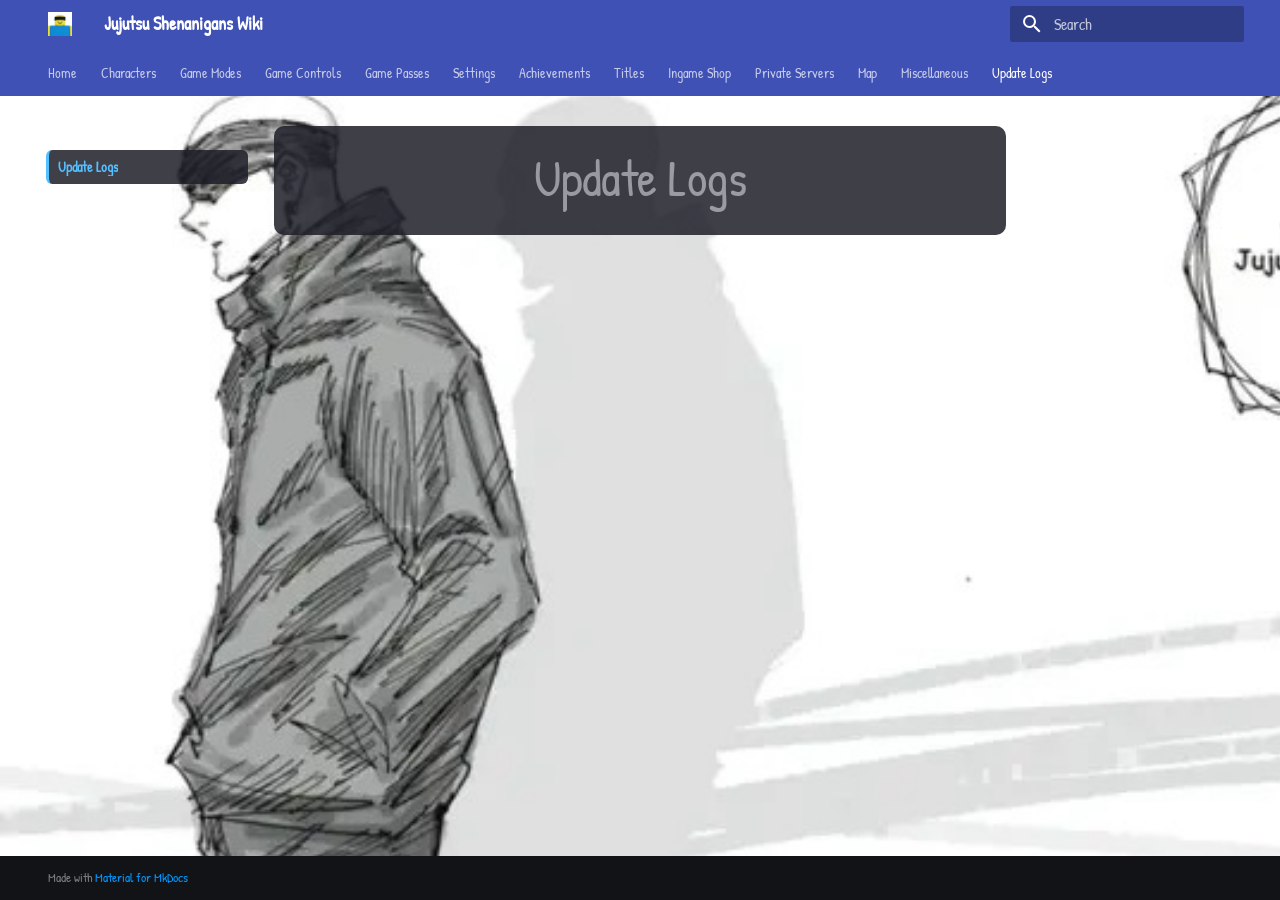
<file: update-logs/index.html>
<!doctype html>
<html lang="en" class="no-js">
  <head>
    
      <meta charset="utf-8">
      <meta name="viewport" content="width=device-width,initial-scale=1">
      
        <meta name="description" content="A better alternative to Fandom.">
      
      
        <meta name="author" content="vyze">
      
      
      
        <link rel="prev" href="../build-mode/skill-builder/">
      
      
      
        
      
      
      <link rel="icon" href="../assets/logo.ico">
      <meta name="generator" content="mkdocs-1.6.1, mkdocs-material-9.7.1">
    
    
      
        <title>Update Logs - Jujutsu Shenanigans Wiki</title>
      
    
    
      <link rel="stylesheet" href="../assets/stylesheets/main.484c7ddc.min.css">
      
        
        <link rel="stylesheet" href="../assets/stylesheets/palette.ab4e12ef.min.css">
      
      


    
    
      
    
    
      
        
        
        <link rel="preconnect" href="https://fonts.gstatic.com" crossorigin>
        <link rel="stylesheet" href="https://fonts.googleapis.com/css?family=Roboto:300,300i,400,400i,700,700i%7CRoboto+Mono:400,400i,700,700i&display=fallback">
        <style>:root{--md-text-font:"Roboto";--md-code-font:"Roboto Mono"}</style>
      
    
    
      <link rel="stylesheet" href="../stylesheets/extra.css">
    
    <script>__md_scope=new URL("..",location),__md_hash=e=>[...e].reduce(((e,_)=>(e<<5)-e+_.charCodeAt(0)),0),__md_get=(e,_=localStorage,t=__md_scope)=>JSON.parse(_.getItem(t.pathname+"."+e)),__md_set=(e,_,t=localStorage,a=__md_scope)=>{try{t.setItem(a.pathname+"."+e,JSON.stringify(_))}catch(e){}}</script>
    
      

    
    
  </head>
  
  
    
    
    
    
    
    <body dir="ltr" data-md-color-scheme="slate" data-md-color-primary="indigo" data-md-color-accent="indigo">
  
    
    <input class="md-toggle" data-md-toggle="drawer" type="checkbox" id="__drawer" autocomplete="off">
    <input class="md-toggle" data-md-toggle="search" type="checkbox" id="__search" autocomplete="off">
    <label class="md-overlay" for="__drawer"></label>
    <div data-md-component="skip">
      
        
        <a href="#update-logs" class="md-skip">
          Skip to content
        </a>
      
    </div>
    <div data-md-component="announce">
      
    </div>
    
    
      

<header class="md-header" data-md-component="header">
  <nav class="md-header__inner md-grid" aria-label="Header">
    <a href=".." title="Jujutsu Shenanigans Wiki" class="md-header__button md-logo" aria-label="Jujutsu Shenanigans Wiki" data-md-component="logo">
      
  <img src="../assets/logo.png" alt="logo">

    </a>
    <label class="md-header__button md-icon" for="__drawer">
      
      <svg xmlns="http://www.w3.org/2000/svg" viewBox="0 0 24 24"><path d="M3 6h18v2H3zm0 5h18v2H3zm0 5h18v2H3z"/></svg>
    </label>
    <div class="md-header__title" data-md-component="header-title">
      <div class="md-header__ellipsis">
        <div class="md-header__topic">
          <span class="md-ellipsis">
            Jujutsu Shenanigans Wiki
          </span>
        </div>
        <div class="md-header__topic" data-md-component="header-topic">
          <span class="md-ellipsis">
            
              Update Logs
            
          </span>
        </div>
      </div>
    </div>
    
      
    
    
    
    
      
      
        <label class="md-header__button md-icon" for="__search">
          
          <svg xmlns="http://www.w3.org/2000/svg" viewBox="0 0 24 24"><path d="M9.5 3A6.5 6.5 0 0 1 16 9.5c0 1.61-.59 3.09-1.56 4.23l.27.27h.79l5 5-1.5 1.5-5-5v-.79l-.27-.27A6.52 6.52 0 0 1 9.5 16 6.5 6.5 0 0 1 3 9.5 6.5 6.5 0 0 1 9.5 3m0 2C7 5 5 7 5 9.5S7 14 9.5 14 14 12 14 9.5 12 5 9.5 5"/></svg>
        </label>
        <div class="md-search" data-md-component="search" role="dialog">
  <label class="md-search__overlay" for="__search"></label>
  <div class="md-search__inner" role="search">
    <form class="md-search__form" name="search">
      <input type="text" class="md-search__input" name="query" aria-label="Search" placeholder="Search" autocapitalize="off" autocorrect="off" autocomplete="off" spellcheck="false" data-md-component="search-query" required>
      <label class="md-search__icon md-icon" for="__search">
        
        <svg xmlns="http://www.w3.org/2000/svg" viewBox="0 0 24 24"><path d="M9.5 3A6.5 6.5 0 0 1 16 9.5c0 1.61-.59 3.09-1.56 4.23l.27.27h.79l5 5-1.5 1.5-5-5v-.79l-.27-.27A6.52 6.52 0 0 1 9.5 16 6.5 6.5 0 0 1 3 9.5 6.5 6.5 0 0 1 9.5 3m0 2C7 5 5 7 5 9.5S7 14 9.5 14 14 12 14 9.5 12 5 9.5 5"/></svg>
        
        <svg xmlns="http://www.w3.org/2000/svg" viewBox="0 0 24 24"><path d="M20 11v2H8l5.5 5.5-1.42 1.42L4.16 12l7.92-7.92L13.5 5.5 8 11z"/></svg>
      </label>
      <nav class="md-search__options" aria-label="Search">
        
          <a href="javascript:void(0)" class="md-search__icon md-icon" title="Share" aria-label="Share" data-clipboard data-clipboard-text="" data-md-component="search-share" tabindex="-1">
            
            <svg xmlns="http://www.w3.org/2000/svg" viewBox="0 0 24 24"><path d="M18 16.08c-.76 0-1.44.3-1.96.77L8.91 12.7c.05-.23.09-.46.09-.7s-.04-.47-.09-.7l7.05-4.11c.54.5 1.25.81 2.04.81a3 3 0 0 0 3-3 3 3 0 0 0-3-3 3 3 0 0 0-3 3c0 .24.04.47.09.7L8.04 9.81C7.5 9.31 6.79 9 6 9a3 3 0 0 0-3 3 3 3 0 0 0 3 3c.79 0 1.5-.31 2.04-.81l7.12 4.15c-.05.21-.08.43-.08.66 0 1.61 1.31 2.91 2.92 2.91s2.92-1.3 2.92-2.91A2.92 2.92 0 0 0 18 16.08"/></svg>
          </a>
        
        <button type="reset" class="md-search__icon md-icon" title="Clear" aria-label="Clear" tabindex="-1">
          
          <svg xmlns="http://www.w3.org/2000/svg" viewBox="0 0 24 24"><path d="M19 6.41 17.59 5 12 10.59 6.41 5 5 6.41 10.59 12 5 17.59 6.41 19 12 13.41 17.59 19 19 17.59 13.41 12z"/></svg>
        </button>
      </nav>
      
    </form>
    <div class="md-search__output">
      <div class="md-search__scrollwrap" tabindex="0" data-md-scrollfix>
        <div class="md-search-result" data-md-component="search-result">
          <div class="md-search-result__meta">
            Initializing search
          </div>
          <ol class="md-search-result__list" role="presentation"></ol>
        </div>
      </div>
    </div>
  </div>
</div>
      
    
    
  </nav>
  
</header>
    
    <div class="md-container" data-md-component="container">
      
      
        
          
            
<nav class="md-tabs" aria-label="Tabs" data-md-component="tabs">
  <div class="md-grid">
    <ul class="md-tabs__list">
      
        
  
  
  
  
    <li class="md-tabs__item">
      <a href=".." class="md-tabs__link">
        
  
  
    
  
  Home

      </a>
    </li>
  

      
        
  
  
  
  
    
    
      <li class="md-tabs__item">
        <a href="../characters/" class="md-tabs__link">
          
  
  
  Characters

        </a>
      </li>
    
  

      
        
  
  
  
  
    <li class="md-tabs__item">
      <a href="../game-modes.md" class="md-tabs__link">
        
  
  
    
  
  Game Modes

      </a>
    </li>
  

      
        
  
  
  
  
    
    
      <li class="md-tabs__item">
        <a href="../game-controls/" class="md-tabs__link">
          
  
  
  Game Controls

        </a>
      </li>
    
  

      
        
  
  
  
  
    <li class="md-tabs__item">
      <a href="../game-passes/" class="md-tabs__link">
        
  
  
    
  
  Game Passes

      </a>
    </li>
  

      
        
  
  
  
  
    <li class="md-tabs__item">
      <a href="../settings.md" class="md-tabs__link">
        
  
  
    
  
  Settings

      </a>
    </li>
  

      
        
  
  
  
  
    <li class="md-tabs__item">
      <a href="../achievements.md" class="md-tabs__link">
        
  
  
    
  
  Achievements

      </a>
    </li>
  

      
        
  
  
  
  
    <li class="md-tabs__item">
      <a href="../titles.md" class="md-tabs__link">
        
  
  
    
  
  Titles

      </a>
    </li>
  

      
        
  
  
  
  
    
    
      <li class="md-tabs__item">
        <a href="../ingame-shop/" class="md-tabs__link">
          
  
  
  Ingame Shop

        </a>
      </li>
    
  

      
        
  
  
  
  
    
    
      <li class="md-tabs__item">
        <a href="../private-servers.md" class="md-tabs__link">
          
  
  
  Private Servers

        </a>
      </li>
    
  

      
        
  
  
  
  
    
    
      <li class="md-tabs__item">
        <a href="../map.md" class="md-tabs__link">
          
  
  
  Map

        </a>
      </li>
    
  

      
        
  
  
  
  
    <li class="md-tabs__item">
      <a href="../misc.md" class="md-tabs__link">
        
  
  
    
  
  Miscellaneous

      </a>
    </li>
  

      
        
  
  
  
    
  
  
    <li class="md-tabs__item md-tabs__item--active">
      <a href="./" class="md-tabs__link">
        
  
  
    
  
  Update Logs

      </a>
    </li>
  

      
    </ul>
  </div>
</nav>
          
        
      
      <main class="md-main" data-md-component="main">
        <div class="md-main__inner md-grid">
          
            
              
              <div class="md-sidebar md-sidebar--primary" data-md-component="sidebar" data-md-type="navigation" >
                <div class="md-sidebar__scrollwrap">
                  <div class="md-sidebar__inner">
                    


  


<nav class="md-nav md-nav--primary md-nav--lifted" aria-label="Navigation" data-md-level="0">
  <label class="md-nav__title" for="__drawer">
    <a href=".." title="Jujutsu Shenanigans Wiki" class="md-nav__button md-logo" aria-label="Jujutsu Shenanigans Wiki" data-md-component="logo">
      
  <img src="../assets/logo.png" alt="logo">

    </a>
    Jujutsu Shenanigans Wiki
  </label>
  
  <ul class="md-nav__list" data-md-scrollfix>
    
      
      
  
  
  
  
    <li class="md-nav__item">
      <a href=".." class="md-nav__link">
        
  
  
  <span class="md-ellipsis">
    
  
    Home
  

    
  </span>
  
  

      </a>
    </li>
  

    
      
      
  
  
  
  
    
    
    
    
      
      
        
      
    
    
    <li class="md-nav__item md-nav__item--nested">
      
        
        
        <input class="md-nav__toggle md-toggle " type="checkbox" id="__nav_2" >
        
          
          <label class="md-nav__link" for="__nav_2" id="__nav_2_label" tabindex="0">
            
  
  
  <span class="md-ellipsis">
    
  
    Characters
  

    
  </span>
  
  

            <span class="md-nav__icon md-icon"></span>
          </label>
        
        <nav class="md-nav" data-md-level="1" aria-labelledby="__nav_2_label" aria-expanded="false">
          <label class="md-nav__title" for="__nav_2">
            <span class="md-nav__icon md-icon"></span>
            
  
    Characters
  

          </label>
          <ul class="md-nav__list" data-md-scrollfix>
            
              
                
  
  
  
  
    <li class="md-nav__item">
      <a href="../characters/" class="md-nav__link">
        
  
  
  <span class="md-ellipsis">
    
  
    Overview
  

    
  </span>
  
  

      </a>
    </li>
  

              
            
              
                
  
  
  
  
    <li class="md-nav__item">
      <a href="../characters/honored-one/" class="md-nav__link">
        
  
  
  <span class="md-ellipsis">
    
  
    Honored One
  

    
  </span>
  
  

      </a>
    </li>
  

              
            
              
                
  
  
  
  
    <li class="md-nav__item">
      <a href="../characters/vessel/" class="md-nav__link">
        
  
  
  <span class="md-ellipsis">
    
  
    Vessel
  

    
  </span>
  
  

      </a>
    </li>
  

              
            
              
                
  
  
  
  
    <li class="md-nav__item">
      <a href="../characters/restless-gambler.md" class="md-nav__link">
        
  
  
  <span class="md-ellipsis">
    
  
    Restless Gambler
  

    
  </span>
  
  

      </a>
    </li>
  

              
            
              
                
  
  
  
  
    <li class="md-nav__item">
      <a href="../characters/ten-shadows.md" class="md-nav__link">
        
  
  
  <span class="md-ellipsis">
    
  
    Ten Shadows
  

    
  </span>
  
  

      </a>
    </li>
  

              
            
              
                
  
  
  
  
    <li class="md-nav__item">
      <a href="../characters/mahoraga.md" class="md-nav__link">
        
  
  
  <span class="md-ellipsis">
    
  
    Mahoraga
  

    
  </span>
  
  

      </a>
    </li>
  

              
            
              
                
  
  
  
  
    <li class="md-nav__item">
      <a href="../characters/perfection.md" class="md-nav__link">
        
  
  
  <span class="md-ellipsis">
    
  
    Perfection
  

    
  </span>
  
  

      </a>
    </li>
  

              
            
              
                
  
  
  
  
    <li class="md-nav__item">
      <a href="../characters/blood-manipulator.md" class="md-nav__link">
        
  
  
  <span class="md-ellipsis">
    
  
    Blood Manipulator
  

    
  </span>
  
  

      </a>
    </li>
  

              
            
              
                
  
  
  
  
    <li class="md-nav__item">
      <a href="../characters/switcher.md" class="md-nav__link">
        
  
  
  <span class="md-ellipsis">
    
  
    Switcher
  

    
  </span>
  
  

      </a>
    </li>
  

              
            
              
                
  
  
  
  
    <li class="md-nav__item">
      <a href="../characters/defense-attorney.md" class="md-nav__link">
        
  
  
  <span class="md-ellipsis">
    
  
    Defense Attorney
  

    
  </span>
  
  

      </a>
    </li>
  

              
            
              
                
  
  
  
  
    <li class="md-nav__item">
      <a href="../characters/cursed-partners.md" class="md-nav__link">
        
  
  
  <span class="md-ellipsis">
    
  
    Cursed Partners
  

    
  </span>
  
  

      </a>
    </li>
  

              
            
              
                
  
  
  
  
    <li class="md-nav__item">
      <a href="../characters/head-of-the-hei.md" class="md-nav__link">
        
  
  
  <span class="md-ellipsis">
    
  
    Head of the Hei
  

    
  </span>
  
  

      </a>
    </li>
  

              
            
              
                
  
  
  
  
    <li class="md-nav__item">
      <a href="../characters/puppet-master.md" class="md-nav__link">
        
  
  
  <span class="md-ellipsis">
    
  
    Puppet Master
  

    
  </span>
  
  

      </a>
    </li>
  

              
            
              
                
  
  
  
  
    <li class="md-nav__item">
      <a href="../characters/salaryman.md" class="md-nav__link">
        
  
  
  <span class="md-ellipsis">
    
  
    Salaryman
  

    
  </span>
  
  

      </a>
    </li>
  

              
            
              
                
  
  
  
  
    <li class="md-nav__item">
      <a href="../characters/locust-guy.md" class="md-nav__link">
        
  
  
  <span class="md-ellipsis">
    
  
    Locust Guy
  

    
  </span>
  
  

      </a>
    </li>
  

              
            
              
                
  
  
  
  
    <li class="md-nav__item">
      <a href="../characters/star-rage.md" class="md-nav__link">
        
  
  
  <span class="md-ellipsis">
    
  
    Star Rage
  

    
  </span>
  
  

      </a>
    </li>
  

              
            
              
                
  
  
  
  
    <li class="md-nav__item">
      <a href="../characters/aspiring-mangaka.md" class="md-nav__link">
        
  
  
  <span class="md-ellipsis">
    
  
    Aspiring Mangaka
  

    
  </span>
  
  

      </a>
    </li>
  

              
            
              
                
  
  
  
  
    <li class="md-nav__item">
      <a href="../characters/strongest-of-history.md" class="md-nav__link">
        
  
  
  <span class="md-ellipsis">
    
  
    Strongest of History
  

    
  </span>
  
  

      </a>
    </li>
  

              
            
              
                
  
  
  
  
    <li class="md-nav__item">
      <a href="../characters/monkey-kid.md" class="md-nav__link">
        
  
  
  <span class="md-ellipsis">
    
  
    Monkey Kid
  

    
  </span>
  
  

      </a>
    </li>
  

              
            
              
                
  
  
  
  
    <li class="md-nav__item">
      <a href="../characters/super-tze.md" class="md-nav__link">
        
  
  
  <span class="md-ellipsis">
    
  
    Super TZE
  

    
  </span>
  
  

      </a>
    </li>
  

              
            
              
                
  
  
  
  
    <li class="md-nav__item">
      <a href="../characters/mokou.md" class="md-nav__link">
        
  
  
  <span class="md-ellipsis">
    
  
    Mokou
  

    
  </span>
  
  

      </a>
    </li>
  

              
            
          </ul>
        </nav>
      
    </li>
  

    
      
      
  
  
  
  
    <li class="md-nav__item">
      <a href="../game-modes.md" class="md-nav__link">
        
  
  
  <span class="md-ellipsis">
    
  
    Game Modes
  

    
  </span>
  
  

      </a>
    </li>
  

    
      
      
  
  
  
  
    
    
    
    
      
      
        
      
    
    
    <li class="md-nav__item md-nav__item--nested">
      
        
        
        <input class="md-nav__toggle md-toggle " type="checkbox" id="__nav_4" >
        
          
          <label class="md-nav__link" for="__nav_4" id="__nav_4_label" tabindex="0">
            
  
  
  <span class="md-ellipsis">
    
  
    Game Controls
  

    
  </span>
  
  

            <span class="md-nav__icon md-icon"></span>
          </label>
        
        <nav class="md-nav" data-md-level="1" aria-labelledby="__nav_4_label" aria-expanded="false">
          <label class="md-nav__title" for="__nav_4">
            <span class="md-nav__icon md-icon"></span>
            
  
    Game Controls
  

          </label>
          <ul class="md-nav__list" data-md-scrollfix>
            
              
                
  
  
  
  
    <li class="md-nav__item">
      <a href="../game-controls/" class="md-nav__link">
        
  
  
  <span class="md-ellipsis">
    
  
    Overwiev
  

    
  </span>
  
  

      </a>
    </li>
  

              
            
              
                
  
  
  
  
    <li class="md-nav__item">
      <a href="../domain.md" class="md-nav__link">
        
  
  
  <span class="md-ellipsis">
    
  
    Domain Expansion
  

    
  </span>
  
  

      </a>
    </li>
  

              
            
              
                
  
  
  
  
    <li class="md-nav__item">
      <a href="../combos.md" class="md-nav__link">
        
  
  
  <span class="md-ellipsis">
    
  
    Combos
  

    
  </span>
  
  

      </a>
    </li>
  

              
            
              
                
  
  
  
  
    <li class="md-nav__item">
      <a href="../tips.md" class="md-nav__link">
        
  
  
  <span class="md-ellipsis">
    
  
    Tips
  

    
  </span>
  
  

      </a>
    </li>
  

              
            
              
                
  
  
  
  
    <li class="md-nav__item">
      <a href="../techs.md" class="md-nav__link">
        
  
  
  <span class="md-ellipsis">
    
  
    Techs
  

    
  </span>
  
  

      </a>
    </li>
  

              
            
          </ul>
        </nav>
      
    </li>
  

    
      
      
  
  
  
  
    <li class="md-nav__item">
      <a href="../game-passes/" class="md-nav__link">
        
  
  
  <span class="md-ellipsis">
    
  
    Game Passes
  

    
  </span>
  
  

      </a>
    </li>
  

    
      
      
  
  
  
  
    <li class="md-nav__item">
      <a href="../settings.md" class="md-nav__link">
        
  
  
  <span class="md-ellipsis">
    
  
    Settings
  

    
  </span>
  
  

      </a>
    </li>
  

    
      
      
  
  
  
  
    <li class="md-nav__item">
      <a href="../achievements.md" class="md-nav__link">
        
  
  
  <span class="md-ellipsis">
    
  
    Achievements
  

    
  </span>
  
  

      </a>
    </li>
  

    
      
      
  
  
  
  
    <li class="md-nav__item">
      <a href="../titles.md" class="md-nav__link">
        
  
  
  <span class="md-ellipsis">
    
  
    Titles
  

    
  </span>
  
  

      </a>
    </li>
  

    
      
      
  
  
  
  
    
    
    
    
      
      
        
      
    
    
    <li class="md-nav__item md-nav__item--nested">
      
        
        
        <input class="md-nav__toggle md-toggle " type="checkbox" id="__nav_9" >
        
          
          <label class="md-nav__link" for="__nav_9" id="__nav_9_label" tabindex="0">
            
  
  
  <span class="md-ellipsis">
    
  
    Ingame Shop
  

    
  </span>
  
  

            <span class="md-nav__icon md-icon"></span>
          </label>
        
        <nav class="md-nav" data-md-level="1" aria-labelledby="__nav_9_label" aria-expanded="false">
          <label class="md-nav__title" for="__nav_9">
            <span class="md-nav__icon md-icon"></span>
            
  
    Ingame Shop
  

          </label>
          <ul class="md-nav__list" data-md-scrollfix>
            
              
                
  
  
  
  
    <li class="md-nav__item">
      <a href="../ingame-shop/" class="md-nav__link">
        
  
  
  <span class="md-ellipsis">
    
  
    Overwiev
  

    
  </span>
  
  

      </a>
    </li>
  

              
            
              
                
  
  
  
  
    <li class="md-nav__item">
      <a href="../emotes.md" class="md-nav__link">
        
  
  
  <span class="md-ellipsis">
    
  
    Emotes
  

    
  </span>
  
  

      </a>
    </li>
  

              
            
              
                
  
  
  
  
    <li class="md-nav__item">
      <a href="../victory-flashes.md" class="md-nav__link">
        
  
  
  <span class="md-ellipsis">
    
  
    Victory Flashes
  

    
  </span>
  
  

      </a>
    </li>
  

              
            
              
                
  
  
  
  
    <li class="md-nav__item">
      <a href="../ugc.md" class="md-nav__link">
        
  
  
  <span class="md-ellipsis">
    
  
    UGC
  

    
  </span>
  
  

      </a>
    </li>
  

              
            
              
                
  
  
  
  
    <li class="md-nav__item">
      <a href="../codes.md" class="md-nav__link">
        
  
  
  <span class="md-ellipsis">
    
  
    Codes
  

    
  </span>
  
  

      </a>
    </li>
  

              
            
          </ul>
        </nav>
      
    </li>
  

    
      
      
  
  
  
  
    
    
    
    
      
      
        
      
    
    
    <li class="md-nav__item md-nav__item--nested">
      
        
        
        <input class="md-nav__toggle md-toggle " type="checkbox" id="__nav_10" >
        
          
          <label class="md-nav__link" for="__nav_10" id="__nav_10_label" tabindex="0">
            
  
  
  <span class="md-ellipsis">
    
  
    Private Servers
  

    
  </span>
  
  

            <span class="md-nav__icon md-icon"></span>
          </label>
        
        <nav class="md-nav" data-md-level="1" aria-labelledby="__nav_10_label" aria-expanded="false">
          <label class="md-nav__title" for="__nav_10">
            <span class="md-nav__icon md-icon"></span>
            
  
    Private Servers
  

          </label>
          <ul class="md-nav__list" data-md-scrollfix>
            
              
                
  
  
  
  
    <li class="md-nav__item">
      <a href="../private-servers.md" class="md-nav__link">
        
  
  
  <span class="md-ellipsis">
    
  
    Overview
  

    
  </span>
  
  

      </a>
    </li>
  

              
            
              
                
  
  
  
  
    <li class="md-nav__item">
      <a href="../build-mode.md" class="md-nav__link">
        
  
  
  <span class="md-ellipsis">
    
  
    Build Mode
  

    
  </span>
  
  

      </a>
    </li>
  

              
            
              
                
  
  
  
  
    <li class="md-nav__item">
      <a href="../build-mode/skill-builder/" class="md-nav__link">
        
  
  
  <span class="md-ellipsis">
    
  
    Skill Builder
  

    
  </span>
  
  

      </a>
    </li>
  

              
            
          </ul>
        </nav>
      
    </li>
  

    
      
      
  
  
  
  
    
    
    
    
      
      
        
      
    
    
    <li class="md-nav__item md-nav__item--nested">
      
        
        
        <input class="md-nav__toggle md-toggle " type="checkbox" id="__nav_11" >
        
          
          <label class="md-nav__link" for="__nav_11" id="__nav_11_label" tabindex="0">
            
  
  
  <span class="md-ellipsis">
    
  
    Map
  

    
  </span>
  
  

            <span class="md-nav__icon md-icon"></span>
          </label>
        
        <nav class="md-nav" data-md-level="1" aria-labelledby="__nav_11_label" aria-expanded="false">
          <label class="md-nav__title" for="__nav_11">
            <span class="md-nav__icon md-icon"></span>
            
  
    Map
  

          </label>
          <ul class="md-nav__list" data-md-scrollfix>
            
              
                
  
  
  
  
    <li class="md-nav__item">
      <a href="../map.md" class="md-nav__link">
        
  
  
  <span class="md-ellipsis">
    
  
    Overwiev
  

    
  </span>
  
  

      </a>
    </li>
  

              
            
              
                
  
  
  
  
    <li class="md-nav__item">
      <a href="../dummy.md" class="md-nav__link">
        
  
  
  <span class="md-ellipsis">
    
  
    Dummy
  

    
  </span>
  
  

      </a>
    </li>
  

              
            
              
                
  
  
  
  
    <li class="md-nav__item">
      <a href="../items.md" class="md-nav__link">
        
  
  
  <span class="md-ellipsis">
    
  
    Items
  

    
  </span>
  
  

      </a>
    </li>
  

              
            
              
                
  
  
  
  
    <li class="md-nav__item">
      <a href="../interactables.md" class="md-nav__link">
        
  
  
  <span class="md-ellipsis">
    
  
    Interactables
  

    
  </span>
  
  

      </a>
    </li>
  

              
            
          </ul>
        </nav>
      
    </li>
  

    
      
      
  
  
  
  
    <li class="md-nav__item">
      <a href="../misc.md" class="md-nav__link">
        
  
  
  <span class="md-ellipsis">
    
  
    Miscellaneous
  

    
  </span>
  
  

      </a>
    </li>
  

    
      
      
  
  
    
  
  
  
    <li class="md-nav__item md-nav__item--active">
      
      <input class="md-nav__toggle md-toggle" type="checkbox" id="__toc">
      
      
        
      
      
      <a href="./" class="md-nav__link md-nav__link--active">
        
  
  
  <span class="md-ellipsis">
    
  
    Update Logs
  

    
  </span>
  
  

      </a>
      
    </li>
  

    
  </ul>
</nav>
                  </div>
                </div>
              </div>
            
            
              
              <div class="md-sidebar md-sidebar--secondary" data-md-component="sidebar" data-md-type="toc" >
                <div class="md-sidebar__scrollwrap">
                  <div class="md-sidebar__inner">
                    

<nav class="md-nav md-nav--secondary" aria-label="Table of contents">
  
  
  
    
  
  
</nav>
                  </div>
                </div>
              </div>
            
          
          
            <div class="md-content" data-md-component="content">
              
              <article class="md-content__inner md-typeset">
                
                  



<h1 id="update-logs">Update Logs</h1>












                
              </article>
            </div>
          
          
<script>var target=document.getElementById(location.hash.slice(1));target&&target.name&&(target.checked=target.name.startsWith("__tabbed_"))</script>
        </div>
        
      </main>
      
        <footer class="md-footer">
  
  <div class="md-footer-meta md-typeset">
    <div class="md-footer-meta__inner md-grid">
      <div class="md-copyright">
  
  
    Made with
    <a href="https://squidfunk.github.io/mkdocs-material/" target="_blank" rel="noopener">
      Material for MkDocs
    </a>
  
</div>
      
    </div>
  </div>
</footer>
      
    </div>
    <div class="md-dialog" data-md-component="dialog">
      <div class="md-dialog__inner md-typeset"></div>
    </div>
    
    
    
      
      
      <script id="__config" type="application/json">{"annotate": null, "base": "..", "features": ["navigation.tabs", "navigation.sections", "search.share"], "search": "../assets/javascripts/workers/search.2c215733.min.js", "tags": null, "translations": {"clipboard.copied": "Copied to clipboard", "clipboard.copy": "Copy to clipboard", "search.result.more.one": "1 more on this page", "search.result.more.other": "# more on this page", "search.result.none": "No matching documents", "search.result.one": "1 matching document", "search.result.other": "# matching documents", "search.result.placeholder": "Type to start searching", "search.result.term.missing": "Missing", "select.version": "Select version"}, "version": null}</script>
    
    
      <script src="../assets/javascripts/bundle.79ae519e.min.js"></script>
      
    
  </body>
</html>
</file>
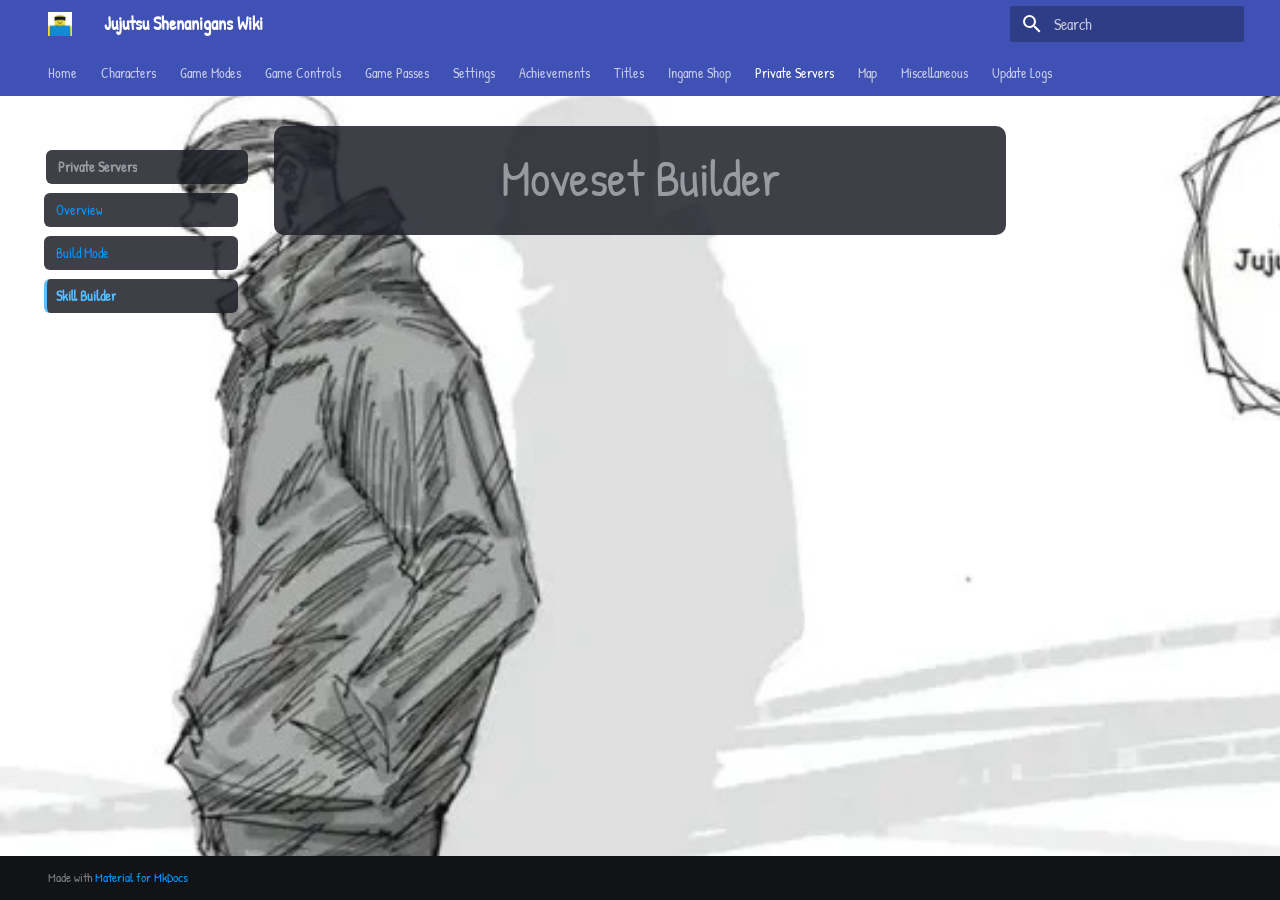
<file: build-mode/skill-builder/index.html>
<!doctype html>
<html lang="en" class="no-js">
  <head>
    
      <meta charset="utf-8">
      <meta name="viewport" content="width=device-width,initial-scale=1">
      
        <meta name="description" content="A better alternative to Fandom.">
      
      
        <meta name="author" content="vyze">
      
      
      
        <link rel="prev" href="../../ingame-shop/">
      
      
        <link rel="next" href="../../update-logs/">
      
      
        
      
      
      <link rel="icon" href="../../assets/logo.ico">
      <meta name="generator" content="mkdocs-1.6.1, mkdocs-material-9.7.1">
    
    
      
        <title>Skill Builder - Jujutsu Shenanigans Wiki</title>
      
    
    
      <link rel="stylesheet" href="../../assets/stylesheets/main.484c7ddc.min.css">
      
        
        <link rel="stylesheet" href="../../assets/stylesheets/palette.ab4e12ef.min.css">
      
      


    
    
      
    
    
      
        
        
        <link rel="preconnect" href="https://fonts.gstatic.com" crossorigin>
        <link rel="stylesheet" href="https://fonts.googleapis.com/css?family=Roboto:300,300i,400,400i,700,700i%7CRoboto+Mono:400,400i,700,700i&display=fallback">
        <style>:root{--md-text-font:"Roboto";--md-code-font:"Roboto Mono"}</style>
      
    
    
      <link rel="stylesheet" href="../../stylesheets/extra.css">
    
    <script>__md_scope=new URL("../..",location),__md_hash=e=>[...e].reduce(((e,_)=>(e<<5)-e+_.charCodeAt(0)),0),__md_get=(e,_=localStorage,t=__md_scope)=>JSON.parse(_.getItem(t.pathname+"."+e)),__md_set=(e,_,t=localStorage,a=__md_scope)=>{try{t.setItem(a.pathname+"."+e,JSON.stringify(_))}catch(e){}}</script>
    
      

    
    
  </head>
  
  
    
    
    
    
    
    <body dir="ltr" data-md-color-scheme="slate" data-md-color-primary="indigo" data-md-color-accent="indigo">
  
    
    <input class="md-toggle" data-md-toggle="drawer" type="checkbox" id="__drawer" autocomplete="off">
    <input class="md-toggle" data-md-toggle="search" type="checkbox" id="__search" autocomplete="off">
    <label class="md-overlay" for="__drawer"></label>
    <div data-md-component="skip">
      
        
        <a href="#moveset-builder" class="md-skip">
          Skip to content
        </a>
      
    </div>
    <div data-md-component="announce">
      
    </div>
    
    
      

<header class="md-header" data-md-component="header">
  <nav class="md-header__inner md-grid" aria-label="Header">
    <a href="../.." title="Jujutsu Shenanigans Wiki" class="md-header__button md-logo" aria-label="Jujutsu Shenanigans Wiki" data-md-component="logo">
      
  <img src="../../assets/logo.png" alt="logo">

    </a>
    <label class="md-header__button md-icon" for="__drawer">
      
      <svg xmlns="http://www.w3.org/2000/svg" viewBox="0 0 24 24"><path d="M3 6h18v2H3zm0 5h18v2H3zm0 5h18v2H3z"/></svg>
    </label>
    <div class="md-header__title" data-md-component="header-title">
      <div class="md-header__ellipsis">
        <div class="md-header__topic">
          <span class="md-ellipsis">
            Jujutsu Shenanigans Wiki
          </span>
        </div>
        <div class="md-header__topic" data-md-component="header-topic">
          <span class="md-ellipsis">
            
              Skill Builder
            
          </span>
        </div>
      </div>
    </div>
    
      
    
    
    
    
      
      
        <label class="md-header__button md-icon" for="__search">
          
          <svg xmlns="http://www.w3.org/2000/svg" viewBox="0 0 24 24"><path d="M9.5 3A6.5 6.5 0 0 1 16 9.5c0 1.61-.59 3.09-1.56 4.23l.27.27h.79l5 5-1.5 1.5-5-5v-.79l-.27-.27A6.52 6.52 0 0 1 9.5 16 6.5 6.5 0 0 1 3 9.5 6.5 6.5 0 0 1 9.5 3m0 2C7 5 5 7 5 9.5S7 14 9.5 14 14 12 14 9.5 12 5 9.5 5"/></svg>
        </label>
        <div class="md-search" data-md-component="search" role="dialog">
  <label class="md-search__overlay" for="__search"></label>
  <div class="md-search__inner" role="search">
    <form class="md-search__form" name="search">
      <input type="text" class="md-search__input" name="query" aria-label="Search" placeholder="Search" autocapitalize="off" autocorrect="off" autocomplete="off" spellcheck="false" data-md-component="search-query" required>
      <label class="md-search__icon md-icon" for="__search">
        
        <svg xmlns="http://www.w3.org/2000/svg" viewBox="0 0 24 24"><path d="M9.5 3A6.5 6.5 0 0 1 16 9.5c0 1.61-.59 3.09-1.56 4.23l.27.27h.79l5 5-1.5 1.5-5-5v-.79l-.27-.27A6.52 6.52 0 0 1 9.5 16 6.5 6.5 0 0 1 3 9.5 6.5 6.5 0 0 1 9.5 3m0 2C7 5 5 7 5 9.5S7 14 9.5 14 14 12 14 9.5 12 5 9.5 5"/></svg>
        
        <svg xmlns="http://www.w3.org/2000/svg" viewBox="0 0 24 24"><path d="M20 11v2H8l5.5 5.5-1.42 1.42L4.16 12l7.92-7.92L13.5 5.5 8 11z"/></svg>
      </label>
      <nav class="md-search__options" aria-label="Search">
        
          <a href="javascript:void(0)" class="md-search__icon md-icon" title="Share" aria-label="Share" data-clipboard data-clipboard-text="" data-md-component="search-share" tabindex="-1">
            
            <svg xmlns="http://www.w3.org/2000/svg" viewBox="0 0 24 24"><path d="M18 16.08c-.76 0-1.44.3-1.96.77L8.91 12.7c.05-.23.09-.46.09-.7s-.04-.47-.09-.7l7.05-4.11c.54.5 1.25.81 2.04.81a3 3 0 0 0 3-3 3 3 0 0 0-3-3 3 3 0 0 0-3 3c0 .24.04.47.09.7L8.04 9.81C7.5 9.31 6.79 9 6 9a3 3 0 0 0-3 3 3 3 0 0 0 3 3c.79 0 1.5-.31 2.04-.81l7.12 4.15c-.05.21-.08.43-.08.66 0 1.61 1.31 2.91 2.92 2.91s2.92-1.3 2.92-2.91A2.92 2.92 0 0 0 18 16.08"/></svg>
          </a>
        
        <button type="reset" class="md-search__icon md-icon" title="Clear" aria-label="Clear" tabindex="-1">
          
          <svg xmlns="http://www.w3.org/2000/svg" viewBox="0 0 24 24"><path d="M19 6.41 17.59 5 12 10.59 6.41 5 5 6.41 10.59 12 5 17.59 6.41 19 12 13.41 17.59 19 19 17.59 13.41 12z"/></svg>
        </button>
      </nav>
      
    </form>
    <div class="md-search__output">
      <div class="md-search__scrollwrap" tabindex="0" data-md-scrollfix>
        <div class="md-search-result" data-md-component="search-result">
          <div class="md-search-result__meta">
            Initializing search
          </div>
          <ol class="md-search-result__list" role="presentation"></ol>
        </div>
      </div>
    </div>
  </div>
</div>
      
    
    
  </nav>
  
</header>
    
    <div class="md-container" data-md-component="container">
      
      
        
          
            
<nav class="md-tabs" aria-label="Tabs" data-md-component="tabs">
  <div class="md-grid">
    <ul class="md-tabs__list">
      
        
  
  
  
  
    <li class="md-tabs__item">
      <a href="../.." class="md-tabs__link">
        
  
  
    
  
  Home

      </a>
    </li>
  

      
        
  
  
  
  
    
    
      <li class="md-tabs__item">
        <a href="../../characters/" class="md-tabs__link">
          
  
  
  Characters

        </a>
      </li>
    
  

      
        
  
  
  
  
    <li class="md-tabs__item">
      <a href="../../game-modes.md" class="md-tabs__link">
        
  
  
    
  
  Game Modes

      </a>
    </li>
  

      
        
  
  
  
  
    
    
      <li class="md-tabs__item">
        <a href="../../game-controls/" class="md-tabs__link">
          
  
  
  Game Controls

        </a>
      </li>
    
  

      
        
  
  
  
  
    <li class="md-tabs__item">
      <a href="../../game-passes/" class="md-tabs__link">
        
  
  
    
  
  Game Passes

      </a>
    </li>
  

      
        
  
  
  
  
    <li class="md-tabs__item">
      <a href="../../settings.md" class="md-tabs__link">
        
  
  
    
  
  Settings

      </a>
    </li>
  

      
        
  
  
  
  
    <li class="md-tabs__item">
      <a href="../../achievements.md" class="md-tabs__link">
        
  
  
    
  
  Achievements

      </a>
    </li>
  

      
        
  
  
  
  
    <li class="md-tabs__item">
      <a href="../../titles.md" class="md-tabs__link">
        
  
  
    
  
  Titles

      </a>
    </li>
  

      
        
  
  
  
  
    
    
      <li class="md-tabs__item">
        <a href="../../ingame-shop/" class="md-tabs__link">
          
  
  
  Ingame Shop

        </a>
      </li>
    
  

      
        
  
  
  
    
  
  
    
    
      <li class="md-tabs__item md-tabs__item--active">
        <a href="../../private-servers.md" class="md-tabs__link">
          
  
  
  Private Servers

        </a>
      </li>
    
  

      
        
  
  
  
  
    
    
      <li class="md-tabs__item">
        <a href="../../map.md" class="md-tabs__link">
          
  
  
  Map

        </a>
      </li>
    
  

      
        
  
  
  
  
    <li class="md-tabs__item">
      <a href="../../misc.md" class="md-tabs__link">
        
  
  
    
  
  Miscellaneous

      </a>
    </li>
  

      
        
  
  
  
  
    <li class="md-tabs__item">
      <a href="../../update-logs/" class="md-tabs__link">
        
  
  
    
  
  Update Logs

      </a>
    </li>
  

      
    </ul>
  </div>
</nav>
          
        
      
      <main class="md-main" data-md-component="main">
        <div class="md-main__inner md-grid">
          
            
              
              <div class="md-sidebar md-sidebar--primary" data-md-component="sidebar" data-md-type="navigation" >
                <div class="md-sidebar__scrollwrap">
                  <div class="md-sidebar__inner">
                    


  


<nav class="md-nav md-nav--primary md-nav--lifted" aria-label="Navigation" data-md-level="0">
  <label class="md-nav__title" for="__drawer">
    <a href="../.." title="Jujutsu Shenanigans Wiki" class="md-nav__button md-logo" aria-label="Jujutsu Shenanigans Wiki" data-md-component="logo">
      
  <img src="../../assets/logo.png" alt="logo">

    </a>
    Jujutsu Shenanigans Wiki
  </label>
  
  <ul class="md-nav__list" data-md-scrollfix>
    
      
      
  
  
  
  
    <li class="md-nav__item">
      <a href="../.." class="md-nav__link">
        
  
  
  <span class="md-ellipsis">
    
  
    Home
  

    
  </span>
  
  

      </a>
    </li>
  

    
      
      
  
  
  
  
    
    
    
    
      
      
        
      
    
    
    <li class="md-nav__item md-nav__item--nested">
      
        
        
        <input class="md-nav__toggle md-toggle " type="checkbox" id="__nav_2" >
        
          
          <label class="md-nav__link" for="__nav_2" id="__nav_2_label" tabindex="0">
            
  
  
  <span class="md-ellipsis">
    
  
    Characters
  

    
  </span>
  
  

            <span class="md-nav__icon md-icon"></span>
          </label>
        
        <nav class="md-nav" data-md-level="1" aria-labelledby="__nav_2_label" aria-expanded="false">
          <label class="md-nav__title" for="__nav_2">
            <span class="md-nav__icon md-icon"></span>
            
  
    Characters
  

          </label>
          <ul class="md-nav__list" data-md-scrollfix>
            
              
                
  
  
  
  
    <li class="md-nav__item">
      <a href="../../characters/" class="md-nav__link">
        
  
  
  <span class="md-ellipsis">
    
  
    Overview
  

    
  </span>
  
  

      </a>
    </li>
  

              
            
              
                
  
  
  
  
    <li class="md-nav__item">
      <a href="../../characters/honored-one/" class="md-nav__link">
        
  
  
  <span class="md-ellipsis">
    
  
    Honored One
  

    
  </span>
  
  

      </a>
    </li>
  

              
            
              
                
  
  
  
  
    <li class="md-nav__item">
      <a href="../../characters/vessel/" class="md-nav__link">
        
  
  
  <span class="md-ellipsis">
    
  
    Vessel
  

    
  </span>
  
  

      </a>
    </li>
  

              
            
              
                
  
  
  
  
    <li class="md-nav__item">
      <a href="../../characters/restless-gambler.md" class="md-nav__link">
        
  
  
  <span class="md-ellipsis">
    
  
    Restless Gambler
  

    
  </span>
  
  

      </a>
    </li>
  

              
            
              
                
  
  
  
  
    <li class="md-nav__item">
      <a href="../../characters/ten-shadows.md" class="md-nav__link">
        
  
  
  <span class="md-ellipsis">
    
  
    Ten Shadows
  

    
  </span>
  
  

      </a>
    </li>
  

              
            
              
                
  
  
  
  
    <li class="md-nav__item">
      <a href="../../characters/mahoraga.md" class="md-nav__link">
        
  
  
  <span class="md-ellipsis">
    
  
    Mahoraga
  

    
  </span>
  
  

      </a>
    </li>
  

              
            
              
                
  
  
  
  
    <li class="md-nav__item">
      <a href="../../characters/perfection.md" class="md-nav__link">
        
  
  
  <span class="md-ellipsis">
    
  
    Perfection
  

    
  </span>
  
  

      </a>
    </li>
  

              
            
              
                
  
  
  
  
    <li class="md-nav__item">
      <a href="../../characters/blood-manipulator.md" class="md-nav__link">
        
  
  
  <span class="md-ellipsis">
    
  
    Blood Manipulator
  

    
  </span>
  
  

      </a>
    </li>
  

              
            
              
                
  
  
  
  
    <li class="md-nav__item">
      <a href="../../characters/switcher.md" class="md-nav__link">
        
  
  
  <span class="md-ellipsis">
    
  
    Switcher
  

    
  </span>
  
  

      </a>
    </li>
  

              
            
              
                
  
  
  
  
    <li class="md-nav__item">
      <a href="../../characters/defense-attorney.md" class="md-nav__link">
        
  
  
  <span class="md-ellipsis">
    
  
    Defense Attorney
  

    
  </span>
  
  

      </a>
    </li>
  

              
            
              
                
  
  
  
  
    <li class="md-nav__item">
      <a href="../../characters/cursed-partners.md" class="md-nav__link">
        
  
  
  <span class="md-ellipsis">
    
  
    Cursed Partners
  

    
  </span>
  
  

      </a>
    </li>
  

              
            
              
                
  
  
  
  
    <li class="md-nav__item">
      <a href="../../characters/head-of-the-hei.md" class="md-nav__link">
        
  
  
  <span class="md-ellipsis">
    
  
    Head of the Hei
  

    
  </span>
  
  

      </a>
    </li>
  

              
            
              
                
  
  
  
  
    <li class="md-nav__item">
      <a href="../../characters/puppet-master.md" class="md-nav__link">
        
  
  
  <span class="md-ellipsis">
    
  
    Puppet Master
  

    
  </span>
  
  

      </a>
    </li>
  

              
            
              
                
  
  
  
  
    <li class="md-nav__item">
      <a href="../../characters/salaryman.md" class="md-nav__link">
        
  
  
  <span class="md-ellipsis">
    
  
    Salaryman
  

    
  </span>
  
  

      </a>
    </li>
  

              
            
              
                
  
  
  
  
    <li class="md-nav__item">
      <a href="../../characters/locust-guy.md" class="md-nav__link">
        
  
  
  <span class="md-ellipsis">
    
  
    Locust Guy
  

    
  </span>
  
  

      </a>
    </li>
  

              
            
              
                
  
  
  
  
    <li class="md-nav__item">
      <a href="../../characters/star-rage.md" class="md-nav__link">
        
  
  
  <span class="md-ellipsis">
    
  
    Star Rage
  

    
  </span>
  
  

      </a>
    </li>
  

              
            
              
                
  
  
  
  
    <li class="md-nav__item">
      <a href="../../characters/aspiring-mangaka.md" class="md-nav__link">
        
  
  
  <span class="md-ellipsis">
    
  
    Aspiring Mangaka
  

    
  </span>
  
  

      </a>
    </li>
  

              
            
              
                
  
  
  
  
    <li class="md-nav__item">
      <a href="../../characters/strongest-of-history.md" class="md-nav__link">
        
  
  
  <span class="md-ellipsis">
    
  
    Strongest of History
  

    
  </span>
  
  

      </a>
    </li>
  

              
            
              
                
  
  
  
  
    <li class="md-nav__item">
      <a href="../../characters/monkey-kid.md" class="md-nav__link">
        
  
  
  <span class="md-ellipsis">
    
  
    Monkey Kid
  

    
  </span>
  
  

      </a>
    </li>
  

              
            
              
                
  
  
  
  
    <li class="md-nav__item">
      <a href="../../characters/super-tze.md" class="md-nav__link">
        
  
  
  <span class="md-ellipsis">
    
  
    Super TZE
  

    
  </span>
  
  

      </a>
    </li>
  

              
            
              
                
  
  
  
  
    <li class="md-nav__item">
      <a href="../../characters/mokou.md" class="md-nav__link">
        
  
  
  <span class="md-ellipsis">
    
  
    Mokou
  

    
  </span>
  
  

      </a>
    </li>
  

              
            
          </ul>
        </nav>
      
    </li>
  

    
      
      
  
  
  
  
    <li class="md-nav__item">
      <a href="../../game-modes.md" class="md-nav__link">
        
  
  
  <span class="md-ellipsis">
    
  
    Game Modes
  

    
  </span>
  
  

      </a>
    </li>
  

    
      
      
  
  
  
  
    
    
    
    
      
      
        
      
    
    
    <li class="md-nav__item md-nav__item--nested">
      
        
        
        <input class="md-nav__toggle md-toggle " type="checkbox" id="__nav_4" >
        
          
          <label class="md-nav__link" for="__nav_4" id="__nav_4_label" tabindex="0">
            
  
  
  <span class="md-ellipsis">
    
  
    Game Controls
  

    
  </span>
  
  

            <span class="md-nav__icon md-icon"></span>
          </label>
        
        <nav class="md-nav" data-md-level="1" aria-labelledby="__nav_4_label" aria-expanded="false">
          <label class="md-nav__title" for="__nav_4">
            <span class="md-nav__icon md-icon"></span>
            
  
    Game Controls
  

          </label>
          <ul class="md-nav__list" data-md-scrollfix>
            
              
                
  
  
  
  
    <li class="md-nav__item">
      <a href="../../game-controls/" class="md-nav__link">
        
  
  
  <span class="md-ellipsis">
    
  
    Overwiev
  

    
  </span>
  
  

      </a>
    </li>
  

              
            
              
                
  
  
  
  
    <li class="md-nav__item">
      <a href="../../domain.md" class="md-nav__link">
        
  
  
  <span class="md-ellipsis">
    
  
    Domain Expansion
  

    
  </span>
  
  

      </a>
    </li>
  

              
            
              
                
  
  
  
  
    <li class="md-nav__item">
      <a href="../../combos.md" class="md-nav__link">
        
  
  
  <span class="md-ellipsis">
    
  
    Combos
  

    
  </span>
  
  

      </a>
    </li>
  

              
            
              
                
  
  
  
  
    <li class="md-nav__item">
      <a href="../../tips.md" class="md-nav__link">
        
  
  
  <span class="md-ellipsis">
    
  
    Tips
  

    
  </span>
  
  

      </a>
    </li>
  

              
            
              
                
  
  
  
  
    <li class="md-nav__item">
      <a href="../../techs.md" class="md-nav__link">
        
  
  
  <span class="md-ellipsis">
    
  
    Techs
  

    
  </span>
  
  

      </a>
    </li>
  

              
            
          </ul>
        </nav>
      
    </li>
  

    
      
      
  
  
  
  
    <li class="md-nav__item">
      <a href="../../game-passes/" class="md-nav__link">
        
  
  
  <span class="md-ellipsis">
    
  
    Game Passes
  

    
  </span>
  
  

      </a>
    </li>
  

    
      
      
  
  
  
  
    <li class="md-nav__item">
      <a href="../../settings.md" class="md-nav__link">
        
  
  
  <span class="md-ellipsis">
    
  
    Settings
  

    
  </span>
  
  

      </a>
    </li>
  

    
      
      
  
  
  
  
    <li class="md-nav__item">
      <a href="../../achievements.md" class="md-nav__link">
        
  
  
  <span class="md-ellipsis">
    
  
    Achievements
  

    
  </span>
  
  

      </a>
    </li>
  

    
      
      
  
  
  
  
    <li class="md-nav__item">
      <a href="../../titles.md" class="md-nav__link">
        
  
  
  <span class="md-ellipsis">
    
  
    Titles
  

    
  </span>
  
  

      </a>
    </li>
  

    
      
      
  
  
  
  
    
    
    
    
      
      
        
      
    
    
    <li class="md-nav__item md-nav__item--nested">
      
        
        
        <input class="md-nav__toggle md-toggle " type="checkbox" id="__nav_9" >
        
          
          <label class="md-nav__link" for="__nav_9" id="__nav_9_label" tabindex="0">
            
  
  
  <span class="md-ellipsis">
    
  
    Ingame Shop
  

    
  </span>
  
  

            <span class="md-nav__icon md-icon"></span>
          </label>
        
        <nav class="md-nav" data-md-level="1" aria-labelledby="__nav_9_label" aria-expanded="false">
          <label class="md-nav__title" for="__nav_9">
            <span class="md-nav__icon md-icon"></span>
            
  
    Ingame Shop
  

          </label>
          <ul class="md-nav__list" data-md-scrollfix>
            
              
                
  
  
  
  
    <li class="md-nav__item">
      <a href="../../ingame-shop/" class="md-nav__link">
        
  
  
  <span class="md-ellipsis">
    
  
    Overwiev
  

    
  </span>
  
  

      </a>
    </li>
  

              
            
              
                
  
  
  
  
    <li class="md-nav__item">
      <a href="../../emotes.md" class="md-nav__link">
        
  
  
  <span class="md-ellipsis">
    
  
    Emotes
  

    
  </span>
  
  

      </a>
    </li>
  

              
            
              
                
  
  
  
  
    <li class="md-nav__item">
      <a href="../../victory-flashes.md" class="md-nav__link">
        
  
  
  <span class="md-ellipsis">
    
  
    Victory Flashes
  

    
  </span>
  
  

      </a>
    </li>
  

              
            
              
                
  
  
  
  
    <li class="md-nav__item">
      <a href="../../ugc.md" class="md-nav__link">
        
  
  
  <span class="md-ellipsis">
    
  
    UGC
  

    
  </span>
  
  

      </a>
    </li>
  

              
            
              
                
  
  
  
  
    <li class="md-nav__item">
      <a href="../../codes.md" class="md-nav__link">
        
  
  
  <span class="md-ellipsis">
    
  
    Codes
  

    
  </span>
  
  

      </a>
    </li>
  

              
            
          </ul>
        </nav>
      
    </li>
  

    
      
      
  
  
    
  
  
  
    
    
    
    
      
        
        
      
      
        
      
    
    
    <li class="md-nav__item md-nav__item--active md-nav__item--section md-nav__item--nested">
      
        
        
        <input class="md-nav__toggle md-toggle " type="checkbox" id="__nav_10" checked>
        
          
          <label class="md-nav__link" for="__nav_10" id="__nav_10_label" tabindex="">
            
  
  
  <span class="md-ellipsis">
    
  
    Private Servers
  

    
  </span>
  
  

            <span class="md-nav__icon md-icon"></span>
          </label>
        
        <nav class="md-nav" data-md-level="1" aria-labelledby="__nav_10_label" aria-expanded="true">
          <label class="md-nav__title" for="__nav_10">
            <span class="md-nav__icon md-icon"></span>
            
  
    Private Servers
  

          </label>
          <ul class="md-nav__list" data-md-scrollfix>
            
              
                
  
  
  
  
    <li class="md-nav__item">
      <a href="../../private-servers.md" class="md-nav__link">
        
  
  
  <span class="md-ellipsis">
    
  
    Overview
  

    
  </span>
  
  

      </a>
    </li>
  

              
            
              
                
  
  
  
  
    <li class="md-nav__item">
      <a href="../../build-mode.md" class="md-nav__link">
        
  
  
  <span class="md-ellipsis">
    
  
    Build Mode
  

    
  </span>
  
  

      </a>
    </li>
  

              
            
              
                
  
  
    
  
  
  
    <li class="md-nav__item md-nav__item--active">
      
      <input class="md-nav__toggle md-toggle" type="checkbox" id="__toc">
      
      
        
      
      
      <a href="./" class="md-nav__link md-nav__link--active">
        
  
  
  <span class="md-ellipsis">
    
  
    Skill Builder
  

    
  </span>
  
  

      </a>
      
    </li>
  

              
            
          </ul>
        </nav>
      
    </li>
  

    
      
      
  
  
  
  
    
    
    
    
      
      
        
      
    
    
    <li class="md-nav__item md-nav__item--nested">
      
        
        
        <input class="md-nav__toggle md-toggle " type="checkbox" id="__nav_11" >
        
          
          <label class="md-nav__link" for="__nav_11" id="__nav_11_label" tabindex="0">
            
  
  
  <span class="md-ellipsis">
    
  
    Map
  

    
  </span>
  
  

            <span class="md-nav__icon md-icon"></span>
          </label>
        
        <nav class="md-nav" data-md-level="1" aria-labelledby="__nav_11_label" aria-expanded="false">
          <label class="md-nav__title" for="__nav_11">
            <span class="md-nav__icon md-icon"></span>
            
  
    Map
  

          </label>
          <ul class="md-nav__list" data-md-scrollfix>
            
              
                
  
  
  
  
    <li class="md-nav__item">
      <a href="../../map.md" class="md-nav__link">
        
  
  
  <span class="md-ellipsis">
    
  
    Overwiev
  

    
  </span>
  
  

      </a>
    </li>
  

              
            
              
                
  
  
  
  
    <li class="md-nav__item">
      <a href="../../dummy.md" class="md-nav__link">
        
  
  
  <span class="md-ellipsis">
    
  
    Dummy
  

    
  </span>
  
  

      </a>
    </li>
  

              
            
              
                
  
  
  
  
    <li class="md-nav__item">
      <a href="../../items.md" class="md-nav__link">
        
  
  
  <span class="md-ellipsis">
    
  
    Items
  

    
  </span>
  
  

      </a>
    </li>
  

              
            
              
                
  
  
  
  
    <li class="md-nav__item">
      <a href="../../interactables.md" class="md-nav__link">
        
  
  
  <span class="md-ellipsis">
    
  
    Interactables
  

    
  </span>
  
  

      </a>
    </li>
  

              
            
          </ul>
        </nav>
      
    </li>
  

    
      
      
  
  
  
  
    <li class="md-nav__item">
      <a href="../../misc.md" class="md-nav__link">
        
  
  
  <span class="md-ellipsis">
    
  
    Miscellaneous
  

    
  </span>
  
  

      </a>
    </li>
  

    
      
      
  
  
  
  
    <li class="md-nav__item">
      <a href="../../update-logs/" class="md-nav__link">
        
  
  
  <span class="md-ellipsis">
    
  
    Update Logs
  

    
  </span>
  
  

      </a>
    </li>
  

    
  </ul>
</nav>
                  </div>
                </div>
              </div>
            
            
              
              <div class="md-sidebar md-sidebar--secondary" data-md-component="sidebar" data-md-type="toc" >
                <div class="md-sidebar__scrollwrap">
                  <div class="md-sidebar__inner">
                    

<nav class="md-nav md-nav--secondary" aria-label="Table of contents">
  
  
  
    
  
  
</nav>
                  </div>
                </div>
              </div>
            
          
          
            <div class="md-content" data-md-component="content">
              
              <article class="md-content__inner md-typeset">
                
                  



<h1 id="moveset-builder">Moveset Builder</h1>












                
              </article>
            </div>
          
          
<script>var target=document.getElementById(location.hash.slice(1));target&&target.name&&(target.checked=target.name.startsWith("__tabbed_"))</script>
        </div>
        
      </main>
      
        <footer class="md-footer">
  
  <div class="md-footer-meta md-typeset">
    <div class="md-footer-meta__inner md-grid">
      <div class="md-copyright">
  
  
    Made with
    <a href="https://squidfunk.github.io/mkdocs-material/" target="_blank" rel="noopener">
      Material for MkDocs
    </a>
  
</div>
      
    </div>
  </div>
</footer>
      
    </div>
    <div class="md-dialog" data-md-component="dialog">
      <div class="md-dialog__inner md-typeset"></div>
    </div>
    
    
    
      
      
      <script id="__config" type="application/json">{"annotate": null, "base": "../..", "features": ["navigation.tabs", "navigation.sections", "search.share"], "search": "../../assets/javascripts/workers/search.2c215733.min.js", "tags": null, "translations": {"clipboard.copied": "Copied to clipboard", "clipboard.copy": "Copy to clipboard", "search.result.more.one": "1 more on this page", "search.result.more.other": "# more on this page", "search.result.none": "No matching documents", "search.result.one": "1 matching document", "search.result.other": "# matching documents", "search.result.placeholder": "Type to start searching", "search.result.term.missing": "Missing", "select.version": "Select version"}, "version": null}</script>
    
    
      <script src="../../assets/javascripts/bundle.79ae519e.min.js"></script>
      
    
  </body>
</html>
</file>
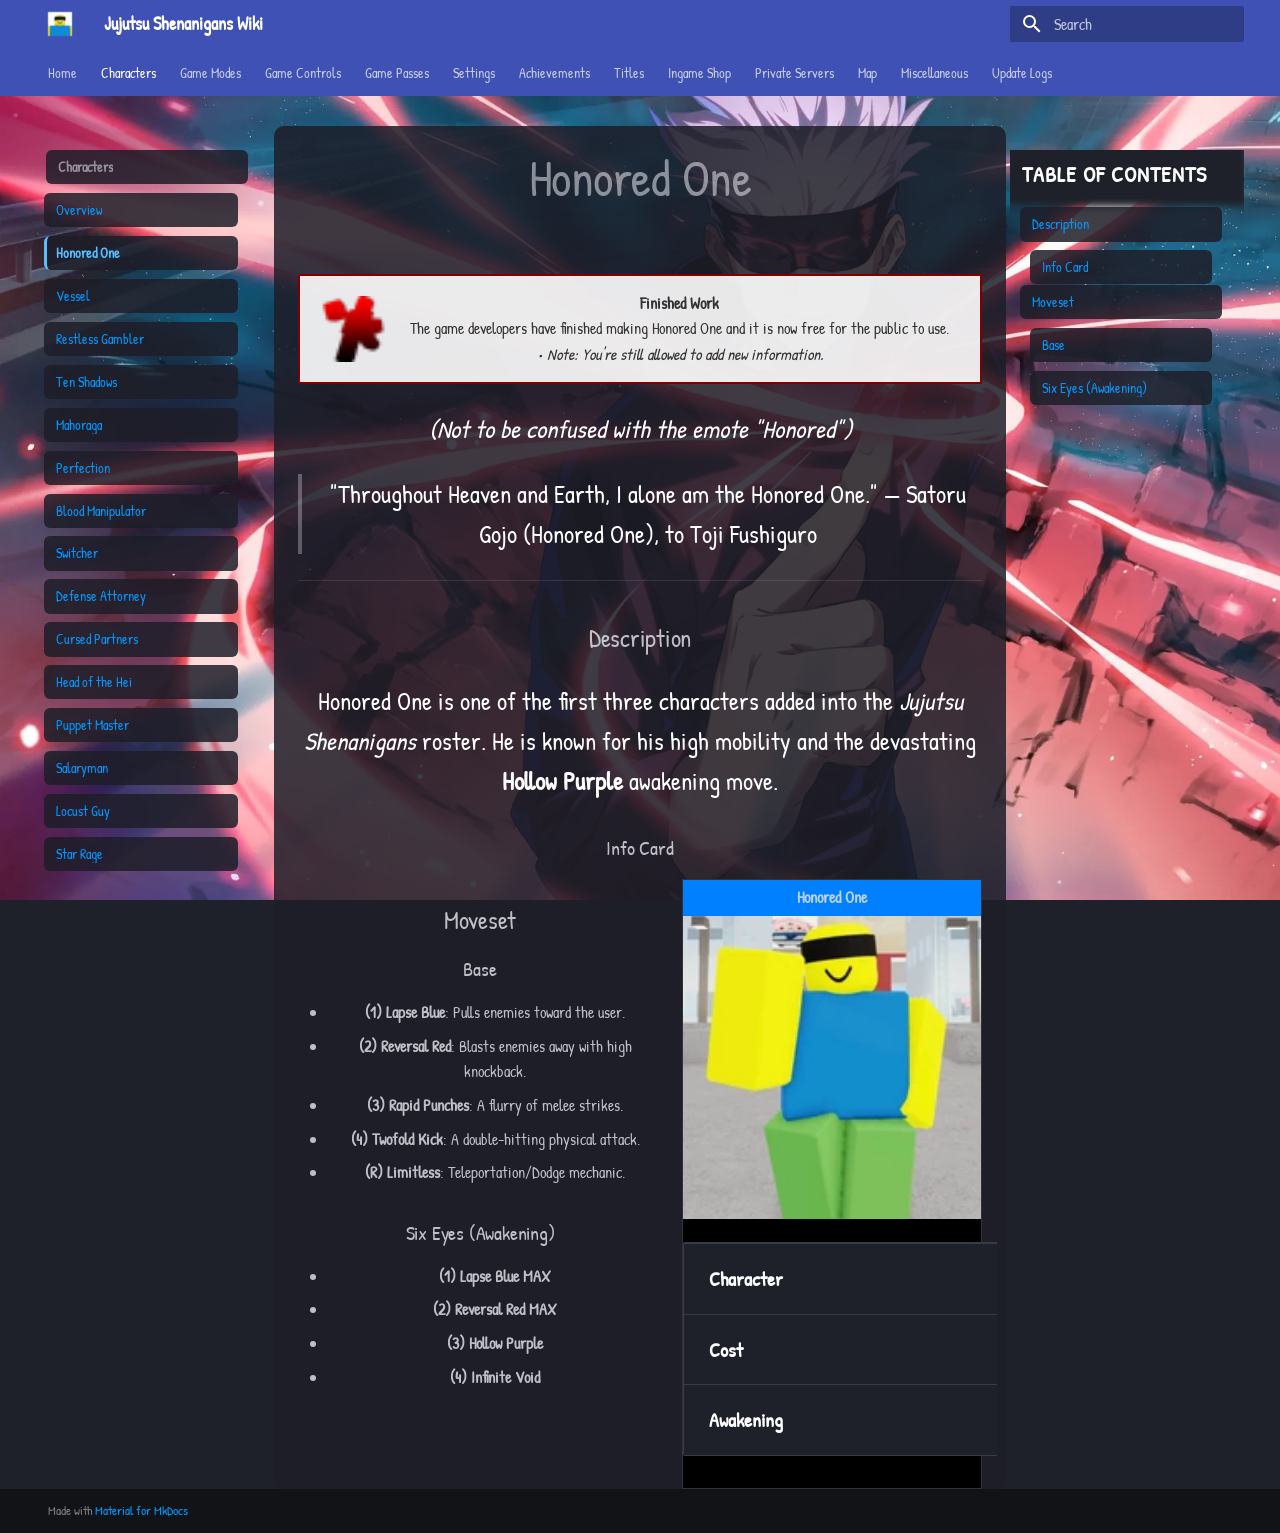
<file: characters/honored-one/index.html>
<!doctype html>
<html lang="en" class="no-js">
  <head>
    
      <meta charset="utf-8">
      <meta name="viewport" content="width=device-width,initial-scale=1">
      
        <meta name="description" content="A better alternative to Fandom.">
      
      
        <meta name="author" content="vyze">
      
      
      
        <link rel="prev" href="../">
      
      
        <link rel="next" href="../vessel/">
      
      
        
      
      
      <link rel="icon" href="../../assets/logo.ico">
      <meta name="generator" content="mkdocs-1.6.1, mkdocs-material-9.7.1">
    
    
      
        <title>Honored One - Jujutsu Shenanigans Wiki</title>
      
    
    
      <link rel="stylesheet" href="../../assets/stylesheets/main.484c7ddc.min.css">
      
        
        <link rel="stylesheet" href="../../assets/stylesheets/palette.ab4e12ef.min.css">
      
      


    
    
      
    
    
      
        
        
        <link rel="preconnect" href="https://fonts.gstatic.com" crossorigin>
        <link rel="stylesheet" href="https://fonts.googleapis.com/css?family=Roboto:300,300i,400,400i,700,700i%7CRoboto+Mono:400,400i,700,700i&display=fallback">
        <style>:root{--md-text-font:"Roboto";--md-code-font:"Roboto Mono"}</style>
      
    
    
      <link rel="stylesheet" href="../../stylesheets/extra.css">
    
    <script>__md_scope=new URL("../..",location),__md_hash=e=>[...e].reduce(((e,_)=>(e<<5)-e+_.charCodeAt(0)),0),__md_get=(e,_=localStorage,t=__md_scope)=>JSON.parse(_.getItem(t.pathname+"."+e)),__md_set=(e,_,t=localStorage,a=__md_scope)=>{try{t.setItem(a.pathname+"."+e,JSON.stringify(_))}catch(e){}}</script>
    
      

    
    
  </head>
  
  
    
    
    
    
    
    <body dir="ltr" data-md-color-scheme="slate" data-md-color-primary="indigo" data-md-color-accent="indigo">
  
    
    <input class="md-toggle" data-md-toggle="drawer" type="checkbox" id="__drawer" autocomplete="off">
    <input class="md-toggle" data-md-toggle="search" type="checkbox" id="__search" autocomplete="off">
    <label class="md-overlay" for="__drawer"></label>
    <div data-md-component="skip">
      
        
        <a href="#honored-one" class="md-skip">
          Skip to content
        </a>
      
    </div>
    <div data-md-component="announce">
      
    </div>
    
    
      

<header class="md-header" data-md-component="header">
  <nav class="md-header__inner md-grid" aria-label="Header">
    <a href="../.." title="Jujutsu Shenanigans Wiki" class="md-header__button md-logo" aria-label="Jujutsu Shenanigans Wiki" data-md-component="logo">
      
  <img src="../../assets/logo.png" alt="logo">

    </a>
    <label class="md-header__button md-icon" for="__drawer">
      
      <svg xmlns="http://www.w3.org/2000/svg" viewBox="0 0 24 24"><path d="M3 6h18v2H3zm0 5h18v2H3zm0 5h18v2H3z"/></svg>
    </label>
    <div class="md-header__title" data-md-component="header-title">
      <div class="md-header__ellipsis">
        <div class="md-header__topic">
          <span class="md-ellipsis">
            Jujutsu Shenanigans Wiki
          </span>
        </div>
        <div class="md-header__topic" data-md-component="header-topic">
          <span class="md-ellipsis">
            
              Honored One
            
          </span>
        </div>
      </div>
    </div>
    
      
    
    
    
    
      
      
        <label class="md-header__button md-icon" for="__search">
          
          <svg xmlns="http://www.w3.org/2000/svg" viewBox="0 0 24 24"><path d="M9.5 3A6.5 6.5 0 0 1 16 9.5c0 1.61-.59 3.09-1.56 4.23l.27.27h.79l5 5-1.5 1.5-5-5v-.79l-.27-.27A6.52 6.52 0 0 1 9.5 16 6.5 6.5 0 0 1 3 9.5 6.5 6.5 0 0 1 9.5 3m0 2C7 5 5 7 5 9.5S7 14 9.5 14 14 12 14 9.5 12 5 9.5 5"/></svg>
        </label>
        <div class="md-search" data-md-component="search" role="dialog">
  <label class="md-search__overlay" for="__search"></label>
  <div class="md-search__inner" role="search">
    <form class="md-search__form" name="search">
      <input type="text" class="md-search__input" name="query" aria-label="Search" placeholder="Search" autocapitalize="off" autocorrect="off" autocomplete="off" spellcheck="false" data-md-component="search-query" required>
      <label class="md-search__icon md-icon" for="__search">
        
        <svg xmlns="http://www.w3.org/2000/svg" viewBox="0 0 24 24"><path d="M9.5 3A6.5 6.5 0 0 1 16 9.5c0 1.61-.59 3.09-1.56 4.23l.27.27h.79l5 5-1.5 1.5-5-5v-.79l-.27-.27A6.52 6.52 0 0 1 9.5 16 6.5 6.5 0 0 1 3 9.5 6.5 6.5 0 0 1 9.5 3m0 2C7 5 5 7 5 9.5S7 14 9.5 14 14 12 14 9.5 12 5 9.5 5"/></svg>
        
        <svg xmlns="http://www.w3.org/2000/svg" viewBox="0 0 24 24"><path d="M20 11v2H8l5.5 5.5-1.42 1.42L4.16 12l7.92-7.92L13.5 5.5 8 11z"/></svg>
      </label>
      <nav class="md-search__options" aria-label="Search">
        
          <a href="javascript:void(0)" class="md-search__icon md-icon" title="Share" aria-label="Share" data-clipboard data-clipboard-text="" data-md-component="search-share" tabindex="-1">
            
            <svg xmlns="http://www.w3.org/2000/svg" viewBox="0 0 24 24"><path d="M18 16.08c-.76 0-1.44.3-1.96.77L8.91 12.7c.05-.23.09-.46.09-.7s-.04-.47-.09-.7l7.05-4.11c.54.5 1.25.81 2.04.81a3 3 0 0 0 3-3 3 3 0 0 0-3-3 3 3 0 0 0-3 3c0 .24.04.47.09.7L8.04 9.81C7.5 9.31 6.79 9 6 9a3 3 0 0 0-3 3 3 3 0 0 0 3 3c.79 0 1.5-.31 2.04-.81l7.12 4.15c-.05.21-.08.43-.08.66 0 1.61 1.31 2.91 2.92 2.91s2.92-1.3 2.92-2.91A2.92 2.92 0 0 0 18 16.08"/></svg>
          </a>
        
        <button type="reset" class="md-search__icon md-icon" title="Clear" aria-label="Clear" tabindex="-1">
          
          <svg xmlns="http://www.w3.org/2000/svg" viewBox="0 0 24 24"><path d="M19 6.41 17.59 5 12 10.59 6.41 5 5 6.41 10.59 12 5 17.59 6.41 19 12 13.41 17.59 19 19 17.59 13.41 12z"/></svg>
        </button>
      </nav>
      
    </form>
    <div class="md-search__output">
      <div class="md-search__scrollwrap" tabindex="0" data-md-scrollfix>
        <div class="md-search-result" data-md-component="search-result">
          <div class="md-search-result__meta">
            Initializing search
          </div>
          <ol class="md-search-result__list" role="presentation"></ol>
        </div>
      </div>
    </div>
  </div>
</div>
      
    
    
  </nav>
  
</header>
    
    <div class="md-container" data-md-component="container">
      
      
        
          
            
<nav class="md-tabs" aria-label="Tabs" data-md-component="tabs">
  <div class="md-grid">
    <ul class="md-tabs__list">
      
        
  
  
  
  
    <li class="md-tabs__item">
      <a href="../.." class="md-tabs__link">
        
  
  
    
  
  Home

      </a>
    </li>
  

      
        
  
  
  
    
  
  
    
    
      <li class="md-tabs__item md-tabs__item--active">
        <a href="../" class="md-tabs__link">
          
  
  
  Characters

        </a>
      </li>
    
  

      
        
  
  
  
  
    <li class="md-tabs__item">
      <a href="../../game-modes.md" class="md-tabs__link">
        
  
  
    
  
  Game Modes

      </a>
    </li>
  

      
        
  
  
  
  
    
    
      <li class="md-tabs__item">
        <a href="../../game-controls/" class="md-tabs__link">
          
  
  
  Game Controls

        </a>
      </li>
    
  

      
        
  
  
  
  
    <li class="md-tabs__item">
      <a href="../../game-passes/" class="md-tabs__link">
        
  
  
    
  
  Game Passes

      </a>
    </li>
  

      
        
  
  
  
  
    <li class="md-tabs__item">
      <a href="../../settings.md" class="md-tabs__link">
        
  
  
    
  
  Settings

      </a>
    </li>
  

      
        
  
  
  
  
    <li class="md-tabs__item">
      <a href="../../achievements.md" class="md-tabs__link">
        
  
  
    
  
  Achievements

      </a>
    </li>
  

      
        
  
  
  
  
    <li class="md-tabs__item">
      <a href="../../titles.md" class="md-tabs__link">
        
  
  
    
  
  Titles

      </a>
    </li>
  

      
        
  
  
  
  
    
    
      <li class="md-tabs__item">
        <a href="../../ingame-shop/" class="md-tabs__link">
          
  
  
  Ingame Shop

        </a>
      </li>
    
  

      
        
  
  
  
  
    
    
      <li class="md-tabs__item">
        <a href="../../private-servers.md" class="md-tabs__link">
          
  
  
  Private Servers

        </a>
      </li>
    
  

      
        
  
  
  
  
    
    
      <li class="md-tabs__item">
        <a href="../../map.md" class="md-tabs__link">
          
  
  
  Map

        </a>
      </li>
    
  

      
        
  
  
  
  
    <li class="md-tabs__item">
      <a href="../../misc.md" class="md-tabs__link">
        
  
  
    
  
  Miscellaneous

      </a>
    </li>
  

      
        
  
  
  
  
    <li class="md-tabs__item">
      <a href="../../update-logs/" class="md-tabs__link">
        
  
  
    
  
  Update Logs

      </a>
    </li>
  

      
    </ul>
  </div>
</nav>
          
        
      
      <main class="md-main" data-md-component="main">
        <div class="md-main__inner md-grid">
          
            
              
              <div class="md-sidebar md-sidebar--primary" data-md-component="sidebar" data-md-type="navigation" >
                <div class="md-sidebar__scrollwrap">
                  <div class="md-sidebar__inner">
                    


  


<nav class="md-nav md-nav--primary md-nav--lifted" aria-label="Navigation" data-md-level="0">
  <label class="md-nav__title" for="__drawer">
    <a href="../.." title="Jujutsu Shenanigans Wiki" class="md-nav__button md-logo" aria-label="Jujutsu Shenanigans Wiki" data-md-component="logo">
      
  <img src="../../assets/logo.png" alt="logo">

    </a>
    Jujutsu Shenanigans Wiki
  </label>
  
  <ul class="md-nav__list" data-md-scrollfix>
    
      
      
  
  
  
  
    <li class="md-nav__item">
      <a href="../.." class="md-nav__link">
        
  
  
  <span class="md-ellipsis">
    
  
    Home
  

    
  </span>
  
  

      </a>
    </li>
  

    
      
      
  
  
    
  
  
  
    
    
    
    
      
        
        
      
      
        
      
    
    
    <li class="md-nav__item md-nav__item--active md-nav__item--section md-nav__item--nested">
      
        
        
        <input class="md-nav__toggle md-toggle " type="checkbox" id="__nav_2" checked>
        
          
          <label class="md-nav__link" for="__nav_2" id="__nav_2_label" tabindex="">
            
  
  
  <span class="md-ellipsis">
    
  
    Characters
  

    
  </span>
  
  

            <span class="md-nav__icon md-icon"></span>
          </label>
        
        <nav class="md-nav" data-md-level="1" aria-labelledby="__nav_2_label" aria-expanded="true">
          <label class="md-nav__title" for="__nav_2">
            <span class="md-nav__icon md-icon"></span>
            
  
    Characters
  

          </label>
          <ul class="md-nav__list" data-md-scrollfix>
            
              
                
  
  
  
  
    <li class="md-nav__item">
      <a href="../" class="md-nav__link">
        
  
  
  <span class="md-ellipsis">
    
  
    Overview
  

    
  </span>
  
  

      </a>
    </li>
  

              
            
              
                
  
  
    
  
  
  
    <li class="md-nav__item md-nav__item--active">
      
      <input class="md-nav__toggle md-toggle" type="checkbox" id="__toc">
      
      
        
      
      
        <label class="md-nav__link md-nav__link--active" for="__toc">
          
  
  
  <span class="md-ellipsis">
    
  
    Honored One
  

    
  </span>
  
  

          <span class="md-nav__icon md-icon"></span>
        </label>
      
      <a href="./" class="md-nav__link md-nav__link--active">
        
  
  
  <span class="md-ellipsis">
    
  
    Honored One
  

    
  </span>
  
  

      </a>
      
        

<nav class="md-nav md-nav--secondary" aria-label="Table of contents">
  
  
  
    
  
  
    <label class="md-nav__title" for="__toc">
      <span class="md-nav__icon md-icon"></span>
      Table of contents
    </label>
    <ul class="md-nav__list" data-md-component="toc" data-md-scrollfix>
      
        <li class="md-nav__item">
  <a href="#description" class="md-nav__link">
    <span class="md-ellipsis">
      
        Description
      
    </span>
  </a>
  
    <nav class="md-nav" aria-label="Description">
      <ul class="md-nav__list">
        
          <li class="md-nav__item">
  <a href="#info-card" class="md-nav__link">
    <span class="md-ellipsis">
      
        Info Card
      
    </span>
  </a>
  
</li>
        
      </ul>
    </nav>
  
</li>
      
        <li class="md-nav__item">
  <a href="#moveset" class="md-nav__link">
    <span class="md-ellipsis">
      
        Moveset
      
    </span>
  </a>
  
    <nav class="md-nav" aria-label="Moveset">
      <ul class="md-nav__list">
        
          <li class="md-nav__item">
  <a href="#base" class="md-nav__link">
    <span class="md-ellipsis">
      
        Base
      
    </span>
  </a>
  
</li>
        
          <li class="md-nav__item">
  <a href="#six-eyes-awakening" class="md-nav__link">
    <span class="md-ellipsis">
      
        Six Eyes (Awakening)
      
    </span>
  </a>
  
</li>
        
      </ul>
    </nav>
  
</li>
      
    </ul>
  
</nav>
      
    </li>
  

              
            
              
                
  
  
  
  
    <li class="md-nav__item">
      <a href="../vessel/" class="md-nav__link">
        
  
  
  <span class="md-ellipsis">
    
  
    Vessel
  

    
  </span>
  
  

      </a>
    </li>
  

              
            
              
                
  
  
  
  
    <li class="md-nav__item">
      <a href="../restless-gambler.md" class="md-nav__link">
        
  
  
  <span class="md-ellipsis">
    
  
    Restless Gambler
  

    
  </span>
  
  

      </a>
    </li>
  

              
            
              
                
  
  
  
  
    <li class="md-nav__item">
      <a href="../ten-shadows.md" class="md-nav__link">
        
  
  
  <span class="md-ellipsis">
    
  
    Ten Shadows
  

    
  </span>
  
  

      </a>
    </li>
  

              
            
              
                
  
  
  
  
    <li class="md-nav__item">
      <a href="../mahoraga.md" class="md-nav__link">
        
  
  
  <span class="md-ellipsis">
    
  
    Mahoraga
  

    
  </span>
  
  

      </a>
    </li>
  

              
            
              
                
  
  
  
  
    <li class="md-nav__item">
      <a href="../perfection.md" class="md-nav__link">
        
  
  
  <span class="md-ellipsis">
    
  
    Perfection
  

    
  </span>
  
  

      </a>
    </li>
  

              
            
              
                
  
  
  
  
    <li class="md-nav__item">
      <a href="../blood-manipulator.md" class="md-nav__link">
        
  
  
  <span class="md-ellipsis">
    
  
    Blood Manipulator
  

    
  </span>
  
  

      </a>
    </li>
  

              
            
              
                
  
  
  
  
    <li class="md-nav__item">
      <a href="../switcher.md" class="md-nav__link">
        
  
  
  <span class="md-ellipsis">
    
  
    Switcher
  

    
  </span>
  
  

      </a>
    </li>
  

              
            
              
                
  
  
  
  
    <li class="md-nav__item">
      <a href="../defense-attorney.md" class="md-nav__link">
        
  
  
  <span class="md-ellipsis">
    
  
    Defense Attorney
  

    
  </span>
  
  

      </a>
    </li>
  

              
            
              
                
  
  
  
  
    <li class="md-nav__item">
      <a href="../cursed-partners.md" class="md-nav__link">
        
  
  
  <span class="md-ellipsis">
    
  
    Cursed Partners
  

    
  </span>
  
  

      </a>
    </li>
  

              
            
              
                
  
  
  
  
    <li class="md-nav__item">
      <a href="../head-of-the-hei.md" class="md-nav__link">
        
  
  
  <span class="md-ellipsis">
    
  
    Head of the Hei
  

    
  </span>
  
  

      </a>
    </li>
  

              
            
              
                
  
  
  
  
    <li class="md-nav__item">
      <a href="../puppet-master.md" class="md-nav__link">
        
  
  
  <span class="md-ellipsis">
    
  
    Puppet Master
  

    
  </span>
  
  

      </a>
    </li>
  

              
            
              
                
  
  
  
  
    <li class="md-nav__item">
      <a href="../salaryman.md" class="md-nav__link">
        
  
  
  <span class="md-ellipsis">
    
  
    Salaryman
  

    
  </span>
  
  

      </a>
    </li>
  

              
            
              
                
  
  
  
  
    <li class="md-nav__item">
      <a href="../locust-guy.md" class="md-nav__link">
        
  
  
  <span class="md-ellipsis">
    
  
    Locust Guy
  

    
  </span>
  
  

      </a>
    </li>
  

              
            
              
                
  
  
  
  
    <li class="md-nav__item">
      <a href="../star-rage.md" class="md-nav__link">
        
  
  
  <span class="md-ellipsis">
    
  
    Star Rage
  

    
  </span>
  
  

      </a>
    </li>
  

              
            
              
                
  
  
  
  
    <li class="md-nav__item">
      <a href="../aspiring-mangaka.md" class="md-nav__link">
        
  
  
  <span class="md-ellipsis">
    
  
    Aspiring Mangaka
  

    
  </span>
  
  

      </a>
    </li>
  

              
            
              
                
  
  
  
  
    <li class="md-nav__item">
      <a href="../strongest-of-history.md" class="md-nav__link">
        
  
  
  <span class="md-ellipsis">
    
  
    Strongest of History
  

    
  </span>
  
  

      </a>
    </li>
  

              
            
              
                
  
  
  
  
    <li class="md-nav__item">
      <a href="../monkey-kid.md" class="md-nav__link">
        
  
  
  <span class="md-ellipsis">
    
  
    Monkey Kid
  

    
  </span>
  
  

      </a>
    </li>
  

              
            
              
                
  
  
  
  
    <li class="md-nav__item">
      <a href="../super-tze.md" class="md-nav__link">
        
  
  
  <span class="md-ellipsis">
    
  
    Super TZE
  

    
  </span>
  
  

      </a>
    </li>
  

              
            
              
                
  
  
  
  
    <li class="md-nav__item">
      <a href="../mokou.md" class="md-nav__link">
        
  
  
  <span class="md-ellipsis">
    
  
    Mokou
  

    
  </span>
  
  

      </a>
    </li>
  

              
            
          </ul>
        </nav>
      
    </li>
  

    
      
      
  
  
  
  
    <li class="md-nav__item">
      <a href="../../game-modes.md" class="md-nav__link">
        
  
  
  <span class="md-ellipsis">
    
  
    Game Modes
  

    
  </span>
  
  

      </a>
    </li>
  

    
      
      
  
  
  
  
    
    
    
    
      
      
        
      
    
    
    <li class="md-nav__item md-nav__item--nested">
      
        
        
        <input class="md-nav__toggle md-toggle " type="checkbox" id="__nav_4" >
        
          
          <label class="md-nav__link" for="__nav_4" id="__nav_4_label" tabindex="0">
            
  
  
  <span class="md-ellipsis">
    
  
    Game Controls
  

    
  </span>
  
  

            <span class="md-nav__icon md-icon"></span>
          </label>
        
        <nav class="md-nav" data-md-level="1" aria-labelledby="__nav_4_label" aria-expanded="false">
          <label class="md-nav__title" for="__nav_4">
            <span class="md-nav__icon md-icon"></span>
            
  
    Game Controls
  

          </label>
          <ul class="md-nav__list" data-md-scrollfix>
            
              
                
  
  
  
  
    <li class="md-nav__item">
      <a href="../../game-controls/" class="md-nav__link">
        
  
  
  <span class="md-ellipsis">
    
  
    Overwiev
  

    
  </span>
  
  

      </a>
    </li>
  

              
            
              
                
  
  
  
  
    <li class="md-nav__item">
      <a href="../../domain.md" class="md-nav__link">
        
  
  
  <span class="md-ellipsis">
    
  
    Domain Expansion
  

    
  </span>
  
  

      </a>
    </li>
  

              
            
              
                
  
  
  
  
    <li class="md-nav__item">
      <a href="../../combos.md" class="md-nav__link">
        
  
  
  <span class="md-ellipsis">
    
  
    Combos
  

    
  </span>
  
  

      </a>
    </li>
  

              
            
              
                
  
  
  
  
    <li class="md-nav__item">
      <a href="../../tips.md" class="md-nav__link">
        
  
  
  <span class="md-ellipsis">
    
  
    Tips
  

    
  </span>
  
  

      </a>
    </li>
  

              
            
              
                
  
  
  
  
    <li class="md-nav__item">
      <a href="../../techs.md" class="md-nav__link">
        
  
  
  <span class="md-ellipsis">
    
  
    Techs
  

    
  </span>
  
  

      </a>
    </li>
  

              
            
          </ul>
        </nav>
      
    </li>
  

    
      
      
  
  
  
  
    <li class="md-nav__item">
      <a href="../../game-passes/" class="md-nav__link">
        
  
  
  <span class="md-ellipsis">
    
  
    Game Passes
  

    
  </span>
  
  

      </a>
    </li>
  

    
      
      
  
  
  
  
    <li class="md-nav__item">
      <a href="../../settings.md" class="md-nav__link">
        
  
  
  <span class="md-ellipsis">
    
  
    Settings
  

    
  </span>
  
  

      </a>
    </li>
  

    
      
      
  
  
  
  
    <li class="md-nav__item">
      <a href="../../achievements.md" class="md-nav__link">
        
  
  
  <span class="md-ellipsis">
    
  
    Achievements
  

    
  </span>
  
  

      </a>
    </li>
  

    
      
      
  
  
  
  
    <li class="md-nav__item">
      <a href="../../titles.md" class="md-nav__link">
        
  
  
  <span class="md-ellipsis">
    
  
    Titles
  

    
  </span>
  
  

      </a>
    </li>
  

    
      
      
  
  
  
  
    
    
    
    
      
      
        
      
    
    
    <li class="md-nav__item md-nav__item--nested">
      
        
        
        <input class="md-nav__toggle md-toggle " type="checkbox" id="__nav_9" >
        
          
          <label class="md-nav__link" for="__nav_9" id="__nav_9_label" tabindex="0">
            
  
  
  <span class="md-ellipsis">
    
  
    Ingame Shop
  

    
  </span>
  
  

            <span class="md-nav__icon md-icon"></span>
          </label>
        
        <nav class="md-nav" data-md-level="1" aria-labelledby="__nav_9_label" aria-expanded="false">
          <label class="md-nav__title" for="__nav_9">
            <span class="md-nav__icon md-icon"></span>
            
  
    Ingame Shop
  

          </label>
          <ul class="md-nav__list" data-md-scrollfix>
            
              
                
  
  
  
  
    <li class="md-nav__item">
      <a href="../../ingame-shop/" class="md-nav__link">
        
  
  
  <span class="md-ellipsis">
    
  
    Overwiev
  

    
  </span>
  
  

      </a>
    </li>
  

              
            
              
                
  
  
  
  
    <li class="md-nav__item">
      <a href="../../emotes.md" class="md-nav__link">
        
  
  
  <span class="md-ellipsis">
    
  
    Emotes
  

    
  </span>
  
  

      </a>
    </li>
  

              
            
              
                
  
  
  
  
    <li class="md-nav__item">
      <a href="../../victory-flashes.md" class="md-nav__link">
        
  
  
  <span class="md-ellipsis">
    
  
    Victory Flashes
  

    
  </span>
  
  

      </a>
    </li>
  

              
            
              
                
  
  
  
  
    <li class="md-nav__item">
      <a href="../../ugc.md" class="md-nav__link">
        
  
  
  <span class="md-ellipsis">
    
  
    UGC
  

    
  </span>
  
  

      </a>
    </li>
  

              
            
              
                
  
  
  
  
    <li class="md-nav__item">
      <a href="../../codes.md" class="md-nav__link">
        
  
  
  <span class="md-ellipsis">
    
  
    Codes
  

    
  </span>
  
  

      </a>
    </li>
  

              
            
          </ul>
        </nav>
      
    </li>
  

    
      
      
  
  
  
  
    
    
    
    
      
      
        
      
    
    
    <li class="md-nav__item md-nav__item--nested">
      
        
        
        <input class="md-nav__toggle md-toggle " type="checkbox" id="__nav_10" >
        
          
          <label class="md-nav__link" for="__nav_10" id="__nav_10_label" tabindex="0">
            
  
  
  <span class="md-ellipsis">
    
  
    Private Servers
  

    
  </span>
  
  

            <span class="md-nav__icon md-icon"></span>
          </label>
        
        <nav class="md-nav" data-md-level="1" aria-labelledby="__nav_10_label" aria-expanded="false">
          <label class="md-nav__title" for="__nav_10">
            <span class="md-nav__icon md-icon"></span>
            
  
    Private Servers
  

          </label>
          <ul class="md-nav__list" data-md-scrollfix>
            
              
                
  
  
  
  
    <li class="md-nav__item">
      <a href="../../private-servers.md" class="md-nav__link">
        
  
  
  <span class="md-ellipsis">
    
  
    Overview
  

    
  </span>
  
  

      </a>
    </li>
  

              
            
              
                
  
  
  
  
    <li class="md-nav__item">
      <a href="../../build-mode.md" class="md-nav__link">
        
  
  
  <span class="md-ellipsis">
    
  
    Build Mode
  

    
  </span>
  
  

      </a>
    </li>
  

              
            
              
                
  
  
  
  
    <li class="md-nav__item">
      <a href="../../build-mode/skill-builder/" class="md-nav__link">
        
  
  
  <span class="md-ellipsis">
    
  
    Skill Builder
  

    
  </span>
  
  

      </a>
    </li>
  

              
            
          </ul>
        </nav>
      
    </li>
  

    
      
      
  
  
  
  
    
    
    
    
      
      
        
      
    
    
    <li class="md-nav__item md-nav__item--nested">
      
        
        
        <input class="md-nav__toggle md-toggle " type="checkbox" id="__nav_11" >
        
          
          <label class="md-nav__link" for="__nav_11" id="__nav_11_label" tabindex="0">
            
  
  
  <span class="md-ellipsis">
    
  
    Map
  

    
  </span>
  
  

            <span class="md-nav__icon md-icon"></span>
          </label>
        
        <nav class="md-nav" data-md-level="1" aria-labelledby="__nav_11_label" aria-expanded="false">
          <label class="md-nav__title" for="__nav_11">
            <span class="md-nav__icon md-icon"></span>
            
  
    Map
  

          </label>
          <ul class="md-nav__list" data-md-scrollfix>
            
              
                
  
  
  
  
    <li class="md-nav__item">
      <a href="../../map.md" class="md-nav__link">
        
  
  
  <span class="md-ellipsis">
    
  
    Overwiev
  

    
  </span>
  
  

      </a>
    </li>
  

              
            
              
                
  
  
  
  
    <li class="md-nav__item">
      <a href="../../dummy.md" class="md-nav__link">
        
  
  
  <span class="md-ellipsis">
    
  
    Dummy
  

    
  </span>
  
  

      </a>
    </li>
  

              
            
              
                
  
  
  
  
    <li class="md-nav__item">
      <a href="../../items.md" class="md-nav__link">
        
  
  
  <span class="md-ellipsis">
    
  
    Items
  

    
  </span>
  
  

      </a>
    </li>
  

              
            
              
                
  
  
  
  
    <li class="md-nav__item">
      <a href="../../interactables.md" class="md-nav__link">
        
  
  
  <span class="md-ellipsis">
    
  
    Interactables
  

    
  </span>
  
  

      </a>
    </li>
  

              
            
          </ul>
        </nav>
      
    </li>
  

    
      
      
  
  
  
  
    <li class="md-nav__item">
      <a href="../../misc.md" class="md-nav__link">
        
  
  
  <span class="md-ellipsis">
    
  
    Miscellaneous
  

    
  </span>
  
  

      </a>
    </li>
  

    
      
      
  
  
  
  
    <li class="md-nav__item">
      <a href="../../update-logs/" class="md-nav__link">
        
  
  
  <span class="md-ellipsis">
    
  
    Update Logs
  

    
  </span>
  
  

      </a>
    </li>
  

    
  </ul>
</nav>
                  </div>
                </div>
              </div>
            
            
              
              <div class="md-sidebar md-sidebar--secondary" data-md-component="sidebar" data-md-type="toc" >
                <div class="md-sidebar__scrollwrap">
                  <div class="md-sidebar__inner">
                    

<nav class="md-nav md-nav--secondary" aria-label="Table of contents">
  
  
  
    
  
  
    <label class="md-nav__title" for="__toc">
      <span class="md-nav__icon md-icon"></span>
      Table of contents
    </label>
    <ul class="md-nav__list" data-md-component="toc" data-md-scrollfix>
      
        <li class="md-nav__item">
  <a href="#description" class="md-nav__link">
    <span class="md-ellipsis">
      
        Description
      
    </span>
  </a>
  
    <nav class="md-nav" aria-label="Description">
      <ul class="md-nav__list">
        
          <li class="md-nav__item">
  <a href="#info-card" class="md-nav__link">
    <span class="md-ellipsis">
      
        Info Card
      
    </span>
  </a>
  
</li>
        
      </ul>
    </nav>
  
</li>
      
        <li class="md-nav__item">
  <a href="#moveset" class="md-nav__link">
    <span class="md-ellipsis">
      
        Moveset
      
    </span>
  </a>
  
    <nav class="md-nav" aria-label="Moveset">
      <ul class="md-nav__list">
        
          <li class="md-nav__item">
  <a href="#base" class="md-nav__link">
    <span class="md-ellipsis">
      
        Base
      
    </span>
  </a>
  
</li>
        
          <li class="md-nav__item">
  <a href="#six-eyes-awakening" class="md-nav__link">
    <span class="md-ellipsis">
      
        Six Eyes (Awakening)
      
    </span>
  </a>
  
</li>
        
      </ul>
    </nav>
  
</li>
      
    </ul>
  
</nav>
                  </div>
                </div>
              </div>
            
          
          
            <div class="md-content" data-md-component="content">
              
              <article class="md-content__inner md-typeset">
                
                  



<style>
    body {
    background-image: url('../../assets/gojo_banner.webp');
    background-attachment: fixed;
    background-size: cover;
    background-repeat: no-repeat;
}

    [data-md-color-scheme="slate"] body {
    background-image: url('../../assets/gojo_banner.webp');
    background-attachment: fixed;
    background-size: cover;
    background-repeat: no-repeat;
}

  .finished-box {
    border: 2px solid #800000;
    background: rgba(255, 255, 255, 0.9);
    padding: 15px;
    display: flex;
    align-items: center;
    color: #333;
    margin-bottom: 20px;
  }

  .finished-box img {
    width: 80px;
    margin-right: 15px;
  }

  .character-info-card {
    float: right;
    width: 300px;
    background: #000;
    border: 1px solid #333;
    margin-left: 20px;
  }
</style>

<h1 id="honored-one">Honored One</h1>
<div class="finished-box">
  <img src="../../assets/vessel_icon.webp">
  <div style="text-align: center;">
    <strong>Finished Work</strong><br>
    The game developers have finished making Honored One and it is now free for the public to use.<br>
    <em>• Note: You're still allowed to add new information.</em>
  </div>
</div>

<p><em>(Not to be confused with the emote "Honored")</em></p>
<blockquote>
<p>"Throughout Heaven and Earth, I alone am the Honored One."
— Satoru Gojo (Honored One), to Toji Fushiguro</p>
</blockquote>
<hr />
<h2 id="description">Description</h2>
<p>Honored One is one of the first three characters added into the <em>Jujutsu Shenanigans</em> roster. He is known for his high mobility and the devastating <strong>Hollow Purple</strong> awakening move.</p>
<h3 id="info-card">Info Card</h3>
<div class="character-info-card">
  <div style="background: #0080ff; text-align: center; padding: 5px; font-weight: bold;">Honored One</div>
  <img src="../../assets/honored_one.webp" style="width: 100%;">
  <table style="width: 100%; color: white; margin: 0;">
    <tr><td><b>Character</b></td><td>Satoru Gojo</td></tr>
    <tr><td><b>Cost</b></td><td>Free</td></tr>
    <tr><td><b>Awakening</b></td><td><span style="color: #0080ff;">Six Eyes</span></td></tr>
  </table>
</div>

<h2 id="moveset">Moveset</h2>
<h3 id="base">Base</h3>
<ul>
<li><strong>(1) Lapse Blue</strong>: Pulls enemies toward the user.</li>
<li><strong>(2) Reversal Red</strong>: Blasts enemies away with high knockback.</li>
<li><strong>(3) Rapid Punches</strong>: A flurry of melee strikes.</li>
<li><strong>(4) Twofold Kick</strong>: A double-hitting physical attack.</li>
<li><strong>(R) Limitless</strong>: Teleportation/Dodge mechanic.</li>
</ul>
<h3 id="six-eyes-awakening">Six Eyes (Awakening)</h3>
<ul>
<li><strong>(1) Lapse Blue MAX</strong></li>
<li><strong>(2) Reversal Red MAX</strong></li>
<li><strong>(3) Hollow Purple</strong></li>
<li><strong>(4) Infinite Void</strong></li>
</ul>












                
              </article>
            </div>
          
          
<script>var target=document.getElementById(location.hash.slice(1));target&&target.name&&(target.checked=target.name.startsWith("__tabbed_"))</script>
        </div>
        
      </main>
      
        <footer class="md-footer">
  
  <div class="md-footer-meta md-typeset">
    <div class="md-footer-meta__inner md-grid">
      <div class="md-copyright">
  
  
    Made with
    <a href="https://squidfunk.github.io/mkdocs-material/" target="_blank" rel="noopener">
      Material for MkDocs
    </a>
  
</div>
      
    </div>
  </div>
</footer>
      
    </div>
    <div class="md-dialog" data-md-component="dialog">
      <div class="md-dialog__inner md-typeset"></div>
    </div>
    
    
    
      
      
      <script id="__config" type="application/json">{"annotate": null, "base": "../..", "features": ["navigation.tabs", "navigation.sections", "search.share"], "search": "../../assets/javascripts/workers/search.2c215733.min.js", "tags": null, "translations": {"clipboard.copied": "Copied to clipboard", "clipboard.copy": "Copy to clipboard", "search.result.more.one": "1 more on this page", "search.result.more.other": "# more on this page", "search.result.none": "No matching documents", "search.result.one": "1 matching document", "search.result.other": "# matching documents", "search.result.placeholder": "Type to start searching", "search.result.term.missing": "Missing", "select.version": "Select version"}, "version": null}</script>
    
    
      <script src="../../assets/javascripts/bundle.79ae519e.min.js"></script>
      
    
  </body>
</html>
</file>
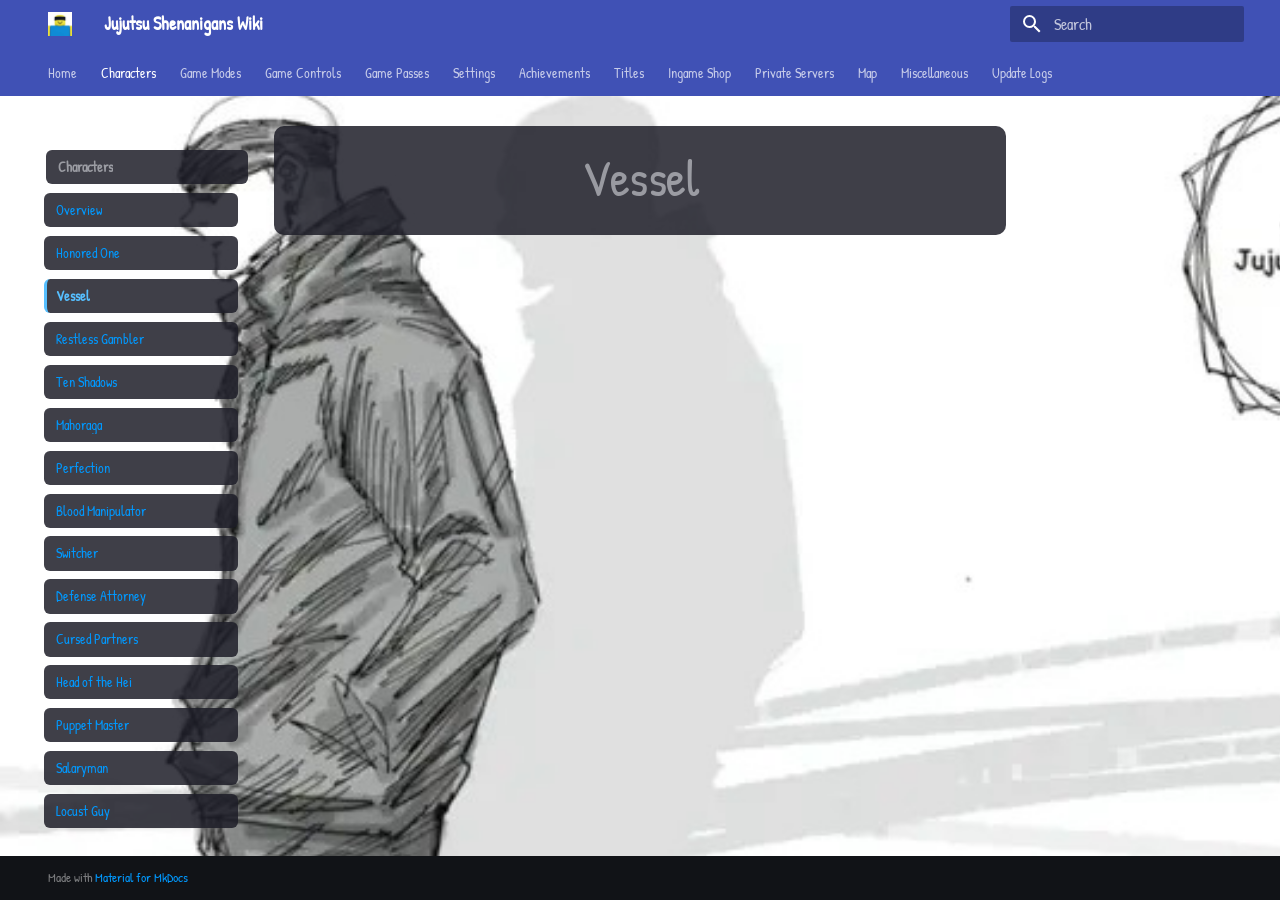
<file: characters/vessel/index.html>
<!doctype html>
<html lang="en" class="no-js">
  <head>
    
      <meta charset="utf-8">
      <meta name="viewport" content="width=device-width,initial-scale=1">
      
        <meta name="description" content="A better alternative to Fandom.">
      
      
        <meta name="author" content="vyze">
      
      
      
        <link rel="prev" href="../honored-one/">
      
      
        <link rel="next" href="../../game-controls/">
      
      
        
      
      
      <link rel="icon" href="../../assets/logo.ico">
      <meta name="generator" content="mkdocs-1.6.1, mkdocs-material-9.7.1">
    
    
      
        <title>Vessel - Jujutsu Shenanigans Wiki</title>
      
    
    
      <link rel="stylesheet" href="../../assets/stylesheets/main.484c7ddc.min.css">
      
        
        <link rel="stylesheet" href="../../assets/stylesheets/palette.ab4e12ef.min.css">
      
      


    
    
      
    
    
      
        
        
        <link rel="preconnect" href="https://fonts.gstatic.com" crossorigin>
        <link rel="stylesheet" href="https://fonts.googleapis.com/css?family=Roboto:300,300i,400,400i,700,700i%7CRoboto+Mono:400,400i,700,700i&display=fallback">
        <style>:root{--md-text-font:"Roboto";--md-code-font:"Roboto Mono"}</style>
      
    
    
      <link rel="stylesheet" href="../../stylesheets/extra.css">
    
    <script>__md_scope=new URL("../..",location),__md_hash=e=>[...e].reduce(((e,_)=>(e<<5)-e+_.charCodeAt(0)),0),__md_get=(e,_=localStorage,t=__md_scope)=>JSON.parse(_.getItem(t.pathname+"."+e)),__md_set=(e,_,t=localStorage,a=__md_scope)=>{try{t.setItem(a.pathname+"."+e,JSON.stringify(_))}catch(e){}}</script>
    
      

    
    
  </head>
  
  
    
    
    
    
    
    <body dir="ltr" data-md-color-scheme="slate" data-md-color-primary="indigo" data-md-color-accent="indigo">
  
    
    <input class="md-toggle" data-md-toggle="drawer" type="checkbox" id="__drawer" autocomplete="off">
    <input class="md-toggle" data-md-toggle="search" type="checkbox" id="__search" autocomplete="off">
    <label class="md-overlay" for="__drawer"></label>
    <div data-md-component="skip">
      
        
        <a href="#vessel" class="md-skip">
          Skip to content
        </a>
      
    </div>
    <div data-md-component="announce">
      
    </div>
    
    
      

<header class="md-header" data-md-component="header">
  <nav class="md-header__inner md-grid" aria-label="Header">
    <a href="../.." title="Jujutsu Shenanigans Wiki" class="md-header__button md-logo" aria-label="Jujutsu Shenanigans Wiki" data-md-component="logo">
      
  <img src="../../assets/logo.png" alt="logo">

    </a>
    <label class="md-header__button md-icon" for="__drawer">
      
      <svg xmlns="http://www.w3.org/2000/svg" viewBox="0 0 24 24"><path d="M3 6h18v2H3zm0 5h18v2H3zm0 5h18v2H3z"/></svg>
    </label>
    <div class="md-header__title" data-md-component="header-title">
      <div class="md-header__ellipsis">
        <div class="md-header__topic">
          <span class="md-ellipsis">
            Jujutsu Shenanigans Wiki
          </span>
        </div>
        <div class="md-header__topic" data-md-component="header-topic">
          <span class="md-ellipsis">
            
              Vessel
            
          </span>
        </div>
      </div>
    </div>
    
      
    
    
    
    
      
      
        <label class="md-header__button md-icon" for="__search">
          
          <svg xmlns="http://www.w3.org/2000/svg" viewBox="0 0 24 24"><path d="M9.5 3A6.5 6.5 0 0 1 16 9.5c0 1.61-.59 3.09-1.56 4.23l.27.27h.79l5 5-1.5 1.5-5-5v-.79l-.27-.27A6.52 6.52 0 0 1 9.5 16 6.5 6.5 0 0 1 3 9.5 6.5 6.5 0 0 1 9.5 3m0 2C7 5 5 7 5 9.5S7 14 9.5 14 14 12 14 9.5 12 5 9.5 5"/></svg>
        </label>
        <div class="md-search" data-md-component="search" role="dialog">
  <label class="md-search__overlay" for="__search"></label>
  <div class="md-search__inner" role="search">
    <form class="md-search__form" name="search">
      <input type="text" class="md-search__input" name="query" aria-label="Search" placeholder="Search" autocapitalize="off" autocorrect="off" autocomplete="off" spellcheck="false" data-md-component="search-query" required>
      <label class="md-search__icon md-icon" for="__search">
        
        <svg xmlns="http://www.w3.org/2000/svg" viewBox="0 0 24 24"><path d="M9.5 3A6.5 6.5 0 0 1 16 9.5c0 1.61-.59 3.09-1.56 4.23l.27.27h.79l5 5-1.5 1.5-5-5v-.79l-.27-.27A6.52 6.52 0 0 1 9.5 16 6.5 6.5 0 0 1 3 9.5 6.5 6.5 0 0 1 9.5 3m0 2C7 5 5 7 5 9.5S7 14 9.5 14 14 12 14 9.5 12 5 9.5 5"/></svg>
        
        <svg xmlns="http://www.w3.org/2000/svg" viewBox="0 0 24 24"><path d="M20 11v2H8l5.5 5.5-1.42 1.42L4.16 12l7.92-7.92L13.5 5.5 8 11z"/></svg>
      </label>
      <nav class="md-search__options" aria-label="Search">
        
          <a href="javascript:void(0)" class="md-search__icon md-icon" title="Share" aria-label="Share" data-clipboard data-clipboard-text="" data-md-component="search-share" tabindex="-1">
            
            <svg xmlns="http://www.w3.org/2000/svg" viewBox="0 0 24 24"><path d="M18 16.08c-.76 0-1.44.3-1.96.77L8.91 12.7c.05-.23.09-.46.09-.7s-.04-.47-.09-.7l7.05-4.11c.54.5 1.25.81 2.04.81a3 3 0 0 0 3-3 3 3 0 0 0-3-3 3 3 0 0 0-3 3c0 .24.04.47.09.7L8.04 9.81C7.5 9.31 6.79 9 6 9a3 3 0 0 0-3 3 3 3 0 0 0 3 3c.79 0 1.5-.31 2.04-.81l7.12 4.15c-.05.21-.08.43-.08.66 0 1.61 1.31 2.91 2.92 2.91s2.92-1.3 2.92-2.91A2.92 2.92 0 0 0 18 16.08"/></svg>
          </a>
        
        <button type="reset" class="md-search__icon md-icon" title="Clear" aria-label="Clear" tabindex="-1">
          
          <svg xmlns="http://www.w3.org/2000/svg" viewBox="0 0 24 24"><path d="M19 6.41 17.59 5 12 10.59 6.41 5 5 6.41 10.59 12 5 17.59 6.41 19 12 13.41 17.59 19 19 17.59 13.41 12z"/></svg>
        </button>
      </nav>
      
    </form>
    <div class="md-search__output">
      <div class="md-search__scrollwrap" tabindex="0" data-md-scrollfix>
        <div class="md-search-result" data-md-component="search-result">
          <div class="md-search-result__meta">
            Initializing search
          </div>
          <ol class="md-search-result__list" role="presentation"></ol>
        </div>
      </div>
    </div>
  </div>
</div>
      
    
    
  </nav>
  
</header>
    
    <div class="md-container" data-md-component="container">
      
      
        
          
            
<nav class="md-tabs" aria-label="Tabs" data-md-component="tabs">
  <div class="md-grid">
    <ul class="md-tabs__list">
      
        
  
  
  
  
    <li class="md-tabs__item">
      <a href="../.." class="md-tabs__link">
        
  
  
    
  
  Home

      </a>
    </li>
  

      
        
  
  
  
    
  
  
    
    
      <li class="md-tabs__item md-tabs__item--active">
        <a href="../" class="md-tabs__link">
          
  
  
  Characters

        </a>
      </li>
    
  

      
        
  
  
  
  
    <li class="md-tabs__item">
      <a href="../../game-modes.md" class="md-tabs__link">
        
  
  
    
  
  Game Modes

      </a>
    </li>
  

      
        
  
  
  
  
    
    
      <li class="md-tabs__item">
        <a href="../../game-controls/" class="md-tabs__link">
          
  
  
  Game Controls

        </a>
      </li>
    
  

      
        
  
  
  
  
    <li class="md-tabs__item">
      <a href="../../game-passes/" class="md-tabs__link">
        
  
  
    
  
  Game Passes

      </a>
    </li>
  

      
        
  
  
  
  
    <li class="md-tabs__item">
      <a href="../../settings.md" class="md-tabs__link">
        
  
  
    
  
  Settings

      </a>
    </li>
  

      
        
  
  
  
  
    <li class="md-tabs__item">
      <a href="../../achievements.md" class="md-tabs__link">
        
  
  
    
  
  Achievements

      </a>
    </li>
  

      
        
  
  
  
  
    <li class="md-tabs__item">
      <a href="../../titles.md" class="md-tabs__link">
        
  
  
    
  
  Titles

      </a>
    </li>
  

      
        
  
  
  
  
    
    
      <li class="md-tabs__item">
        <a href="../../ingame-shop/" class="md-tabs__link">
          
  
  
  Ingame Shop

        </a>
      </li>
    
  

      
        
  
  
  
  
    
    
      <li class="md-tabs__item">
        <a href="../../private-servers.md" class="md-tabs__link">
          
  
  
  Private Servers

        </a>
      </li>
    
  

      
        
  
  
  
  
    
    
      <li class="md-tabs__item">
        <a href="../../map.md" class="md-tabs__link">
          
  
  
  Map

        </a>
      </li>
    
  

      
        
  
  
  
  
    <li class="md-tabs__item">
      <a href="../../misc.md" class="md-tabs__link">
        
  
  
    
  
  Miscellaneous

      </a>
    </li>
  

      
        
  
  
  
  
    <li class="md-tabs__item">
      <a href="../../update-logs/" class="md-tabs__link">
        
  
  
    
  
  Update Logs

      </a>
    </li>
  

      
    </ul>
  </div>
</nav>
          
        
      
      <main class="md-main" data-md-component="main">
        <div class="md-main__inner md-grid">
          
            
              
              <div class="md-sidebar md-sidebar--primary" data-md-component="sidebar" data-md-type="navigation" >
                <div class="md-sidebar__scrollwrap">
                  <div class="md-sidebar__inner">
                    


  


<nav class="md-nav md-nav--primary md-nav--lifted" aria-label="Navigation" data-md-level="0">
  <label class="md-nav__title" for="__drawer">
    <a href="../.." title="Jujutsu Shenanigans Wiki" class="md-nav__button md-logo" aria-label="Jujutsu Shenanigans Wiki" data-md-component="logo">
      
  <img src="../../assets/logo.png" alt="logo">

    </a>
    Jujutsu Shenanigans Wiki
  </label>
  
  <ul class="md-nav__list" data-md-scrollfix>
    
      
      
  
  
  
  
    <li class="md-nav__item">
      <a href="../.." class="md-nav__link">
        
  
  
  <span class="md-ellipsis">
    
  
    Home
  

    
  </span>
  
  

      </a>
    </li>
  

    
      
      
  
  
    
  
  
  
    
    
    
    
      
        
        
      
      
        
      
    
    
    <li class="md-nav__item md-nav__item--active md-nav__item--section md-nav__item--nested">
      
        
        
        <input class="md-nav__toggle md-toggle " type="checkbox" id="__nav_2" checked>
        
          
          <label class="md-nav__link" for="__nav_2" id="__nav_2_label" tabindex="">
            
  
  
  <span class="md-ellipsis">
    
  
    Characters
  

    
  </span>
  
  

            <span class="md-nav__icon md-icon"></span>
          </label>
        
        <nav class="md-nav" data-md-level="1" aria-labelledby="__nav_2_label" aria-expanded="true">
          <label class="md-nav__title" for="__nav_2">
            <span class="md-nav__icon md-icon"></span>
            
  
    Characters
  

          </label>
          <ul class="md-nav__list" data-md-scrollfix>
            
              
                
  
  
  
  
    <li class="md-nav__item">
      <a href="../" class="md-nav__link">
        
  
  
  <span class="md-ellipsis">
    
  
    Overview
  

    
  </span>
  
  

      </a>
    </li>
  

              
            
              
                
  
  
  
  
    <li class="md-nav__item">
      <a href="../honored-one/" class="md-nav__link">
        
  
  
  <span class="md-ellipsis">
    
  
    Honored One
  

    
  </span>
  
  

      </a>
    </li>
  

              
            
              
                
  
  
    
  
  
  
    <li class="md-nav__item md-nav__item--active">
      
      <input class="md-nav__toggle md-toggle" type="checkbox" id="__toc">
      
      
        
      
      
      <a href="./" class="md-nav__link md-nav__link--active">
        
  
  
  <span class="md-ellipsis">
    
  
    Vessel
  

    
  </span>
  
  

      </a>
      
    </li>
  

              
            
              
                
  
  
  
  
    <li class="md-nav__item">
      <a href="../restless-gambler.md" class="md-nav__link">
        
  
  
  <span class="md-ellipsis">
    
  
    Restless Gambler
  

    
  </span>
  
  

      </a>
    </li>
  

              
            
              
                
  
  
  
  
    <li class="md-nav__item">
      <a href="../ten-shadows.md" class="md-nav__link">
        
  
  
  <span class="md-ellipsis">
    
  
    Ten Shadows
  

    
  </span>
  
  

      </a>
    </li>
  

              
            
              
                
  
  
  
  
    <li class="md-nav__item">
      <a href="../mahoraga.md" class="md-nav__link">
        
  
  
  <span class="md-ellipsis">
    
  
    Mahoraga
  

    
  </span>
  
  

      </a>
    </li>
  

              
            
              
                
  
  
  
  
    <li class="md-nav__item">
      <a href="../perfection.md" class="md-nav__link">
        
  
  
  <span class="md-ellipsis">
    
  
    Perfection
  

    
  </span>
  
  

      </a>
    </li>
  

              
            
              
                
  
  
  
  
    <li class="md-nav__item">
      <a href="../blood-manipulator.md" class="md-nav__link">
        
  
  
  <span class="md-ellipsis">
    
  
    Blood Manipulator
  

    
  </span>
  
  

      </a>
    </li>
  

              
            
              
                
  
  
  
  
    <li class="md-nav__item">
      <a href="../switcher.md" class="md-nav__link">
        
  
  
  <span class="md-ellipsis">
    
  
    Switcher
  

    
  </span>
  
  

      </a>
    </li>
  

              
            
              
                
  
  
  
  
    <li class="md-nav__item">
      <a href="../defense-attorney.md" class="md-nav__link">
        
  
  
  <span class="md-ellipsis">
    
  
    Defense Attorney
  

    
  </span>
  
  

      </a>
    </li>
  

              
            
              
                
  
  
  
  
    <li class="md-nav__item">
      <a href="../cursed-partners.md" class="md-nav__link">
        
  
  
  <span class="md-ellipsis">
    
  
    Cursed Partners
  

    
  </span>
  
  

      </a>
    </li>
  

              
            
              
                
  
  
  
  
    <li class="md-nav__item">
      <a href="../head-of-the-hei.md" class="md-nav__link">
        
  
  
  <span class="md-ellipsis">
    
  
    Head of the Hei
  

    
  </span>
  
  

      </a>
    </li>
  

              
            
              
                
  
  
  
  
    <li class="md-nav__item">
      <a href="../puppet-master.md" class="md-nav__link">
        
  
  
  <span class="md-ellipsis">
    
  
    Puppet Master
  

    
  </span>
  
  

      </a>
    </li>
  

              
            
              
                
  
  
  
  
    <li class="md-nav__item">
      <a href="../salaryman.md" class="md-nav__link">
        
  
  
  <span class="md-ellipsis">
    
  
    Salaryman
  

    
  </span>
  
  

      </a>
    </li>
  

              
            
              
                
  
  
  
  
    <li class="md-nav__item">
      <a href="../locust-guy.md" class="md-nav__link">
        
  
  
  <span class="md-ellipsis">
    
  
    Locust Guy
  

    
  </span>
  
  

      </a>
    </li>
  

              
            
              
                
  
  
  
  
    <li class="md-nav__item">
      <a href="../star-rage.md" class="md-nav__link">
        
  
  
  <span class="md-ellipsis">
    
  
    Star Rage
  

    
  </span>
  
  

      </a>
    </li>
  

              
            
              
                
  
  
  
  
    <li class="md-nav__item">
      <a href="../aspiring-mangaka.md" class="md-nav__link">
        
  
  
  <span class="md-ellipsis">
    
  
    Aspiring Mangaka
  

    
  </span>
  
  

      </a>
    </li>
  

              
            
              
                
  
  
  
  
    <li class="md-nav__item">
      <a href="../strongest-of-history.md" class="md-nav__link">
        
  
  
  <span class="md-ellipsis">
    
  
    Strongest of History
  

    
  </span>
  
  

      </a>
    </li>
  

              
            
              
                
  
  
  
  
    <li class="md-nav__item">
      <a href="../monkey-kid.md" class="md-nav__link">
        
  
  
  <span class="md-ellipsis">
    
  
    Monkey Kid
  

    
  </span>
  
  

      </a>
    </li>
  

              
            
              
                
  
  
  
  
    <li class="md-nav__item">
      <a href="../super-tze.md" class="md-nav__link">
        
  
  
  <span class="md-ellipsis">
    
  
    Super TZE
  

    
  </span>
  
  

      </a>
    </li>
  

              
            
              
                
  
  
  
  
    <li class="md-nav__item">
      <a href="../mokou.md" class="md-nav__link">
        
  
  
  <span class="md-ellipsis">
    
  
    Mokou
  

    
  </span>
  
  

      </a>
    </li>
  

              
            
          </ul>
        </nav>
      
    </li>
  

    
      
      
  
  
  
  
    <li class="md-nav__item">
      <a href="../../game-modes.md" class="md-nav__link">
        
  
  
  <span class="md-ellipsis">
    
  
    Game Modes
  

    
  </span>
  
  

      </a>
    </li>
  

    
      
      
  
  
  
  
    
    
    
    
      
      
        
      
    
    
    <li class="md-nav__item md-nav__item--nested">
      
        
        
        <input class="md-nav__toggle md-toggle " type="checkbox" id="__nav_4" >
        
          
          <label class="md-nav__link" for="__nav_4" id="__nav_4_label" tabindex="0">
            
  
  
  <span class="md-ellipsis">
    
  
    Game Controls
  

    
  </span>
  
  

            <span class="md-nav__icon md-icon"></span>
          </label>
        
        <nav class="md-nav" data-md-level="1" aria-labelledby="__nav_4_label" aria-expanded="false">
          <label class="md-nav__title" for="__nav_4">
            <span class="md-nav__icon md-icon"></span>
            
  
    Game Controls
  

          </label>
          <ul class="md-nav__list" data-md-scrollfix>
            
              
                
  
  
  
  
    <li class="md-nav__item">
      <a href="../../game-controls/" class="md-nav__link">
        
  
  
  <span class="md-ellipsis">
    
  
    Overwiev
  

    
  </span>
  
  

      </a>
    </li>
  

              
            
              
                
  
  
  
  
    <li class="md-nav__item">
      <a href="../../domain.md" class="md-nav__link">
        
  
  
  <span class="md-ellipsis">
    
  
    Domain Expansion
  

    
  </span>
  
  

      </a>
    </li>
  

              
            
              
                
  
  
  
  
    <li class="md-nav__item">
      <a href="../../combos.md" class="md-nav__link">
        
  
  
  <span class="md-ellipsis">
    
  
    Combos
  

    
  </span>
  
  

      </a>
    </li>
  

              
            
              
                
  
  
  
  
    <li class="md-nav__item">
      <a href="../../tips.md" class="md-nav__link">
        
  
  
  <span class="md-ellipsis">
    
  
    Tips
  

    
  </span>
  
  

      </a>
    </li>
  

              
            
              
                
  
  
  
  
    <li class="md-nav__item">
      <a href="../../techs.md" class="md-nav__link">
        
  
  
  <span class="md-ellipsis">
    
  
    Techs
  

    
  </span>
  
  

      </a>
    </li>
  

              
            
          </ul>
        </nav>
      
    </li>
  

    
      
      
  
  
  
  
    <li class="md-nav__item">
      <a href="../../game-passes/" class="md-nav__link">
        
  
  
  <span class="md-ellipsis">
    
  
    Game Passes
  

    
  </span>
  
  

      </a>
    </li>
  

    
      
      
  
  
  
  
    <li class="md-nav__item">
      <a href="../../settings.md" class="md-nav__link">
        
  
  
  <span class="md-ellipsis">
    
  
    Settings
  

    
  </span>
  
  

      </a>
    </li>
  

    
      
      
  
  
  
  
    <li class="md-nav__item">
      <a href="../../achievements.md" class="md-nav__link">
        
  
  
  <span class="md-ellipsis">
    
  
    Achievements
  

    
  </span>
  
  

      </a>
    </li>
  

    
      
      
  
  
  
  
    <li class="md-nav__item">
      <a href="../../titles.md" class="md-nav__link">
        
  
  
  <span class="md-ellipsis">
    
  
    Titles
  

    
  </span>
  
  

      </a>
    </li>
  

    
      
      
  
  
  
  
    
    
    
    
      
      
        
      
    
    
    <li class="md-nav__item md-nav__item--nested">
      
        
        
        <input class="md-nav__toggle md-toggle " type="checkbox" id="__nav_9" >
        
          
          <label class="md-nav__link" for="__nav_9" id="__nav_9_label" tabindex="0">
            
  
  
  <span class="md-ellipsis">
    
  
    Ingame Shop
  

    
  </span>
  
  

            <span class="md-nav__icon md-icon"></span>
          </label>
        
        <nav class="md-nav" data-md-level="1" aria-labelledby="__nav_9_label" aria-expanded="false">
          <label class="md-nav__title" for="__nav_9">
            <span class="md-nav__icon md-icon"></span>
            
  
    Ingame Shop
  

          </label>
          <ul class="md-nav__list" data-md-scrollfix>
            
              
                
  
  
  
  
    <li class="md-nav__item">
      <a href="../../ingame-shop/" class="md-nav__link">
        
  
  
  <span class="md-ellipsis">
    
  
    Overwiev
  

    
  </span>
  
  

      </a>
    </li>
  

              
            
              
                
  
  
  
  
    <li class="md-nav__item">
      <a href="../../emotes.md" class="md-nav__link">
        
  
  
  <span class="md-ellipsis">
    
  
    Emotes
  

    
  </span>
  
  

      </a>
    </li>
  

              
            
              
                
  
  
  
  
    <li class="md-nav__item">
      <a href="../../victory-flashes.md" class="md-nav__link">
        
  
  
  <span class="md-ellipsis">
    
  
    Victory Flashes
  

    
  </span>
  
  

      </a>
    </li>
  

              
            
              
                
  
  
  
  
    <li class="md-nav__item">
      <a href="../../ugc.md" class="md-nav__link">
        
  
  
  <span class="md-ellipsis">
    
  
    UGC
  

    
  </span>
  
  

      </a>
    </li>
  

              
            
              
                
  
  
  
  
    <li class="md-nav__item">
      <a href="../../codes.md" class="md-nav__link">
        
  
  
  <span class="md-ellipsis">
    
  
    Codes
  

    
  </span>
  
  

      </a>
    </li>
  

              
            
          </ul>
        </nav>
      
    </li>
  

    
      
      
  
  
  
  
    
    
    
    
      
      
        
      
    
    
    <li class="md-nav__item md-nav__item--nested">
      
        
        
        <input class="md-nav__toggle md-toggle " type="checkbox" id="__nav_10" >
        
          
          <label class="md-nav__link" for="__nav_10" id="__nav_10_label" tabindex="0">
            
  
  
  <span class="md-ellipsis">
    
  
    Private Servers
  

    
  </span>
  
  

            <span class="md-nav__icon md-icon"></span>
          </label>
        
        <nav class="md-nav" data-md-level="1" aria-labelledby="__nav_10_label" aria-expanded="false">
          <label class="md-nav__title" for="__nav_10">
            <span class="md-nav__icon md-icon"></span>
            
  
    Private Servers
  

          </label>
          <ul class="md-nav__list" data-md-scrollfix>
            
              
                
  
  
  
  
    <li class="md-nav__item">
      <a href="../../private-servers.md" class="md-nav__link">
        
  
  
  <span class="md-ellipsis">
    
  
    Overview
  

    
  </span>
  
  

      </a>
    </li>
  

              
            
              
                
  
  
  
  
    <li class="md-nav__item">
      <a href="../../build-mode.md" class="md-nav__link">
        
  
  
  <span class="md-ellipsis">
    
  
    Build Mode
  

    
  </span>
  
  

      </a>
    </li>
  

              
            
              
                
  
  
  
  
    <li class="md-nav__item">
      <a href="../../build-mode/skill-builder/" class="md-nav__link">
        
  
  
  <span class="md-ellipsis">
    
  
    Skill Builder
  

    
  </span>
  
  

      </a>
    </li>
  

              
            
          </ul>
        </nav>
      
    </li>
  

    
      
      
  
  
  
  
    
    
    
    
      
      
        
      
    
    
    <li class="md-nav__item md-nav__item--nested">
      
        
        
        <input class="md-nav__toggle md-toggle " type="checkbox" id="__nav_11" >
        
          
          <label class="md-nav__link" for="__nav_11" id="__nav_11_label" tabindex="0">
            
  
  
  <span class="md-ellipsis">
    
  
    Map
  

    
  </span>
  
  

            <span class="md-nav__icon md-icon"></span>
          </label>
        
        <nav class="md-nav" data-md-level="1" aria-labelledby="__nav_11_label" aria-expanded="false">
          <label class="md-nav__title" for="__nav_11">
            <span class="md-nav__icon md-icon"></span>
            
  
    Map
  

          </label>
          <ul class="md-nav__list" data-md-scrollfix>
            
              
                
  
  
  
  
    <li class="md-nav__item">
      <a href="../../map.md" class="md-nav__link">
        
  
  
  <span class="md-ellipsis">
    
  
    Overwiev
  

    
  </span>
  
  

      </a>
    </li>
  

              
            
              
                
  
  
  
  
    <li class="md-nav__item">
      <a href="../../dummy.md" class="md-nav__link">
        
  
  
  <span class="md-ellipsis">
    
  
    Dummy
  

    
  </span>
  
  

      </a>
    </li>
  

              
            
              
                
  
  
  
  
    <li class="md-nav__item">
      <a href="../../items.md" class="md-nav__link">
        
  
  
  <span class="md-ellipsis">
    
  
    Items
  

    
  </span>
  
  

      </a>
    </li>
  

              
            
              
                
  
  
  
  
    <li class="md-nav__item">
      <a href="../../interactables.md" class="md-nav__link">
        
  
  
  <span class="md-ellipsis">
    
  
    Interactables
  

    
  </span>
  
  

      </a>
    </li>
  

              
            
          </ul>
        </nav>
      
    </li>
  

    
      
      
  
  
  
  
    <li class="md-nav__item">
      <a href="../../misc.md" class="md-nav__link">
        
  
  
  <span class="md-ellipsis">
    
  
    Miscellaneous
  

    
  </span>
  
  

      </a>
    </li>
  

    
      
      
  
  
  
  
    <li class="md-nav__item">
      <a href="../../update-logs/" class="md-nav__link">
        
  
  
  <span class="md-ellipsis">
    
  
    Update Logs
  

    
  </span>
  
  

      </a>
    </li>
  

    
  </ul>
</nav>
                  </div>
                </div>
              </div>
            
            
              
              <div class="md-sidebar md-sidebar--secondary" data-md-component="sidebar" data-md-type="toc" >
                <div class="md-sidebar__scrollwrap">
                  <div class="md-sidebar__inner">
                    

<nav class="md-nav md-nav--secondary" aria-label="Table of contents">
  
  
  
    
  
  
</nav>
                  </div>
                </div>
              </div>
            
          
          
            <div class="md-content" data-md-component="content">
              
              <article class="md-content__inner md-typeset">
                
                  



<h1 id="vessel">Vessel</h1>












                
              </article>
            </div>
          
          
<script>var target=document.getElementById(location.hash.slice(1));target&&target.name&&(target.checked=target.name.startsWith("__tabbed_"))</script>
        </div>
        
      </main>
      
        <footer class="md-footer">
  
  <div class="md-footer-meta md-typeset">
    <div class="md-footer-meta__inner md-grid">
      <div class="md-copyright">
  
  
    Made with
    <a href="https://squidfunk.github.io/mkdocs-material/" target="_blank" rel="noopener">
      Material for MkDocs
    </a>
  
</div>
      
    </div>
  </div>
</footer>
      
    </div>
    <div class="md-dialog" data-md-component="dialog">
      <div class="md-dialog__inner md-typeset"></div>
    </div>
    
    
    
      
      
      <script id="__config" type="application/json">{"annotate": null, "base": "../..", "features": ["navigation.tabs", "navigation.sections", "search.share"], "search": "../../assets/javascripts/workers/search.2c215733.min.js", "tags": null, "translations": {"clipboard.copied": "Copied to clipboard", "clipboard.copy": "Copy to clipboard", "search.result.more.one": "1 more on this page", "search.result.more.other": "# more on this page", "search.result.none": "No matching documents", "search.result.one": "1 matching document", "search.result.other": "# matching documents", "search.result.placeholder": "Type to start searching", "search.result.term.missing": "Missing", "select.version": "Select version"}, "version": null}</script>
    
    
      <script src="../../assets/javascripts/bundle.79ae519e.min.js"></script>
      
    
  </body>
</html>
</file>
<file: stylesheets/extra.css>
@import url('https://fonts.googleapis.com/css2?family=Patrick+Hand&display=swap');

* {
    font-family: 'Patrick Hand', cursive !important;
}

.md-typeset table td, 
.md-typeset table th,
div[style*="font-family"] {
    font-size: 20px;
}

h1, h2, h3, h4 {
    text-transform: none;
    letter-spacing: 1px;
}

p {
    font-size: 25px;
    color: #ffffff !important;
}

a {
    color: #0099ff !important;
    text-decoration: none;
}

h1 {
    font-size: 2.5rem !important;
    font-weight: bold;
}

body {
    background-image: url('../assets/banner1.png');
    background-attachment: fixed;
    background-size: cover;
    background-repeat: no-repeat;
}

[data-md-color-scheme="slate"] body {
    background-image: url('../assets/banner1.png');
    background-attachment: fixed;
    background-size: cover;
    background-repeat: no-repeat;
}

.md-tabs__link {
    color: #ffffff !important;
    transition: color 0.2s ease, transform 0.2s ease !important;
}

.md-nav__list {
    padding: 0 10px !important;
}

.md-nav__item {
    margin-bottom: 5px !important;
    border-radius: 8px;
    transition: all 0.3s ease;
}

.md-nav__link {
    padding: 8px 12px !important;
    border-radius: 6px !important;
    background-color: rgba(30, 30, 40, 0.85) !important;
    box-shadow: none !important;
    transition: color 0.2s ease, transform 0.2s ease !important;
}

.md-nav__link--active, 
.md-nav__link:hover {
    backdrop-filter: none !important;
    -webkit-backdrop-filter: none !important;
    backdrop-filter: none !important;
    box-shadow: none !important;
}

.md-nav__link:hover {
    color: #56bfff !important;
    transform: translateX(5px);
}

.md-nav__link--active {
    font-weight: bold !important;
    color: #56bfff !important;
    border-left: 3px solid #56bfff;
    padding-left: 9px !important;
}

.md-nav__title {
    font-family: 'Patrick Hand', cursive !important;
    font-size: 1.1rem !important;
    color: #ffffff !important;
    padding: 10px 12px !important;
    text-transform: uppercase;
    letter-spacing: 1px;
}

.md-header {
    box-shadow: none !important;
}

.md-grid {
    max-width: 95% !important;
}

.md-content {
    max-width: none !important;
    background-color: rgba(30, 30, 40, 0.85) !important;
    border-radius: 10px;
}

.md-content__inner {
    text-align: center !important;
    align-items: center !important;
    justify-content: center !important;
}

.md-typeset table td:first-child {
    min-width: 180px;
}

.md-typeset table {
    width: 1000px !important;
    display: table !important;
    margin-bottom: 20px;
}

.md-typeset table img {
    display: block;
    margin: 0 auto 10px auto;
}

.md-typeset table td {
    vertical-align: top !important;
    line-height: 1.6;
}

.md-typeset table td ul {
    margin-left: 0;
    padding-left: 15px;
    list-style-type: none;
}

.gojo-glow {
    color: #56bfff;
    font-weight: bold;
    text-shadow: 0 0 10px rgba(86, 191, 255, 0.8), 0 0 20px rgba(86, 191, 255, 0.4);
    display: inline-flex;
    align-items: center;
    text-decoration: none;
}

.gojo-glow:hover {
    text-decoration: underline;
}

.gojo-icon {
    width: 24px;
    height: 24px;
    margin-right: 8px;
    filter: drop-shadow(0 0 5px rgba(86, 191, 255, 0.8));
}

.sukuna-glow {
    color: #000000 !important;
    font-size: 22px;
    font-weight: bold;
    text-decoration: none !important;
    display: inline-flex;
    align-items: center;
    text-shadow: 
        0 0 10px rgba(255, 49, 49, 0.9),
        0 0 20px rgba(255, 49, 49, 0.6),
        0 0 30px rgba(255, 49, 49, 0.4);
    transition: 0.3s ease-in-out;
}


.sukuna-glow:hover {
    text-decoration: underline !important;
}

.sukuna-icon {
    width: 28px;
    height: 28px;
    margin-right: 8px;
    filter: drop-shadow(0 0 5px rgba(255, 49, 49, 0.8));
}

.hakari-glow {
    color: #000000 !important;
    font-size: 22px;
    font-weight: bold;
    text-decoration: none !important;
    display: inline-flex;
    align-items: center;
    text-shadow: 0 0 10px rgba(86, 255, 100, 0.8), 0 0 20px rgba(86, 255, 86, 0.4);
}


.hakari-glow:hover {
    text-decoration: underline !important;
}

.hakari-icon {
    width: 28px;
    height: 28px;
    margin-right: 8px;
    filter: drop-shadow(0 0 10px rgba(86, 255, 100, 0.8));
}

.shadow-glow {
    color: #000000 !important;
    font-family: 'Patrick Hand', cursive !important;
    font-size: 22px;
    font-weight: bold;
    text-decoration: none !important;
    display: inline-flex;
    align-items: center;
    text-shadow: 0 0 10px rgba(230, 230, 0, 0.7);
}

.shadow-glow:hover {
    text-decoration: underline !important;
}

.shadow-icon {
    width: 28px;
    margin-right: 8px;
    filter: drop-shadow(0 0 5px rgba(230, 230, 0, 0.8));
}

.mahoraga-glow {
    color: #ff9900 !important;
    font-weight: bold;
    font-size: 18px;
    display: inline-flex;
    align-items: center;
    margin-top: 10px;
    text-shadow: 0 0 10px rgba(255, 153, 0, 0.8);
}

.mahoraga-glow:hover {
    text-decoration: underline !important;
}

.mahoraga-icon {
    width: 30px;
    margin-right: 6px;
        filter: drop-shadow(0 0 5px rgba(255, 153, 0, 0.8));
}

.perfection-glow {
    color: #cc66ff !important;
    font-family: 'Patrick Hand', cursive !important;
    font-size: 22px;
    font-weight: bold;
    text-decoration: none !important;
    display: inline-flex;
    align-items: center;
    text-shadow: 0 0 10px rgba(204, 102, 255, 0.8), 0 0 20px rgba(204, 102, 255, 0.4);
}

.perfection-glow:hover {
    text-decoration: underline !important;
}

.perfection-icon {
    width: 28px;
    margin-right: 8px;
    filter: drop-shadow(0 0 5px rgba(204, 102, 255, 0.8));
}

.blood-glow {
    color: #360000 !important;
    font-family: 'Patrick Hand', cursive !important;
    font-size: 22px;
    font-weight: bold;
    text-decoration: none !important;
    display: inline-flex;
    align-items: center;
    text-shadow: 0 0 10px rgba(60, 0, 0, 0.9);
}

.blood-glow:hover {
    text-decoration: underline !important;
}

.blood-icon {
    width: 28px;
    margin-right: 8px;
    filter: drop-shadow(0 0 10px rgba(60, 0, 0, 0.8));
}

.switcher-glow {
    color: #00ffff !important;
    font-family: 'Patrick Hand', cursive !important;
    font-size: 22px;
    font-weight: bold;
    text-decoration: none !important;
    display: inline-flex;
    align-items: center;
    text-shadow: 0 0 10px rgba(0, 255, 255, 0.8), 0 0 20px rgba(0, 255, 255, 0.4);
}

.switcher-glow:hover {
    text-decoration: underline !important;
}

.switcher-icon {
    width: 32px;
    margin-right: 8px;
    filter: drop-shadow(0 0 5px rgba(0, 255, 255, 0.8));
}

.attorney-glow {
    color: #c5a059 !important;
    font-size: 22px;
    font-weight: bold;
    text-decoration: none !important;
    display: inline-flex;
    align-items: center;
    text-shadow: 0 0 10px rgba(197, 160, 89, 0.6);
}

.attorney-glow:hover {
    text-decoration: underline !important;
}

.attorney-icon {
    width: 43px;
    margin-right: 8px;
    filter: drop-shadow(0 0 5px rgba(197, 160, 89, 0.6));
}

.partners-glow {
    color: #ff66cc !important;
    font-size: 22px;
    font-weight: bold;
    text-decoration: none !important;
    display: inline-flex;
    align-items: center;
    text-shadow: 0 0 10px rgba(255, 102, 204, 0.8), 0 0 20px rgba(255, 102, 204, 0.4);
}

.partners-glow:hover {
    text-decoration: underline !important;
}

.partners-icon {
    width: 28px;
    margin-right: 8px;
    filter: drop-shadow(0 0 5px rgba(255, 102, 204, 0.8));
}

.hei-glow {
    color: #d1d1ff !important;
    font-size: 22px;
    font-weight: bold;
    text-decoration: none !important;
    display: inline-flex;
    align-items: center;
    text-shadow: 0 0 10px rgba(209, 209, 255, 0.7);
}

.hei-glow:hover {
    text-decoration: underline !important;
}

.hei-icon {
    width: 28px;
    margin-right: 8px;
    filter: drop-shadow(0 0 5px rgba(209, 209, 255, 0.7));
}

.puppet-glow {
    color: #a30000 !important;
    font-size: 22px;
    font-weight: bold;
    text-shadow: 0 0 10px rgba(163, 0, 0, 0.8);
    display: inline-flex;
    align-items: center;
}

.puppet-glow:hover {
    text-decoration: underline !important;
}

.puppet-icon {
    width: 28px;
    margin-right: 8px;
    filter: drop-shadow(0 0 5px rgba(163, 0, 0, 0.8));
}

.salaryman-glow {
    color: #4682b4 !important;
    font-size: 22px;
    font-weight: bold;
    text-shadow: 0 0 10px rgba(70, 130, 180, 0.7);
    display: inline-flex;
    align-items: center;
}

.salaryman-glow:hover {
    text-decoration: underline !important;
}

.salaryman-icon {
    width: 28px;
    margin-right: 8px;
    filter: drop-shadow(0 0 5px rgba(70, 130, 180, 0.7));
}


.locust-glow {
    color: #4c9141 !important;
    font-size: 22px;
    font-weight: bold;
    text-shadow: 0 0 10px rgba(76, 145, 65, 0.8);
    display: inline-flex;
    align-items: center;
}

.locust-glow:hover {
    text-decoration: underline !important;
}

.locust-icon {
    width: 28px;
    margin-right: 8px;
    filter: drop-shadow(0 0 5px rgba(76, 145, 65, 0.8));
}

.star-glow {
    color: #b366ff !important;
    font-size: 22px;
    font-weight: bold;
    text-shadow: 0 0 12px rgba(179, 102, 255, 0.9);
    display: inline-flex;
    align-items: center;
}

.star-glow:hover {
    text-decoration: underline !important;
}

.star-icon {
    width: 28px;
    margin-right: 8px;
    filter: drop-shadow(0 0 5px rgba(179, 102, 255, 0.9));
}

.mangaka-glow {
    color: #a67b7b !important;
    font-size: 22px;
    font-weight: bold;
    text-shadow: 0 0 10px rgba(166, 123, 123, 0.6);
    display: inline-flex;
    align-items: center;
}

.mangaka-glow:hover {
    text-decoration: underline !important;
}

.mangaka-icon {
    width: 28px;
    margin-right: 8px;
    filter: drop-shadow(0 0 5px rgba(166, 123, 123, 0.6));
}

.strongest-glow {
    color: #830000 !important;
    font-size: 22px;
    font-weight: bold;
    text-shadow: 0 0 10px rgba(183, 0, 0, 0.6);
    display: inline-flex;
    align-items: center;
}

.strongest-glow:hover {
    text-decoration: underline !important;
}

.strongest-icon {
    width: 28px;
    margin-right: 8px;
    filter: drop-shadow(0 0 5px rgba(183, 0, 0, 0.6));
}

.monkey-glow {
    color: #cf9800 !important;
    font-size: 22px;
    font-weight: bold;
    text-shadow: 0 0 10px rgba(183, 140, 0, 0.9);
    display: inline-flex;
    align-items: center;
}

.monkey-glow:hover {
    text-decoration: underline !important;
}

.monkey-icon {
    width: 28px;
    margin-right: 8px;
    filter: drop-shadow(0 0 5px rgba(183, 140, 0, 0.9));
}

.super-glow {
    font-size: 22px;
    font-weight: bold;
    background: linear-gradient(
        to right, 
        #ff0000, #ff7f00, #ffff00, #00ff00, #0000ff, #4b0082, #8b00ff, #ff0000
    );
    background-size: 200% auto;
    -webkit-background-clip: text;
    -webkit-text-fill-color: transparent;
    animation: rainbow_flow 3s linear infinite;
    filter: drop-shadow(0 0 10px rgba(255, 255, 50, 0.8));
    display: inline-flex;
    align-items: center;
}

@keyframes rainbow_flow {
    from {
        background-position: 0% center;
    }
    to {
        background-position: -200% center;
    }
}

.super-glow:hover {
    text-decoration: underline !important;
}

.super-icon {
    width: 32px;
    margin-right: 8px;
    filter: drop-shadow(0 0 5px rgba(255, 255, 50, 0.8));
}

.mokou-glow {
    color: #cf9800 !important;
    font-size: 22px;
    font-weight: bold;
    text-shadow: 0 0 10px rgba(183, 140, 0, 0.9);
    display: inline-flex;
    align-items: center;
    animation: fire_flicker 2s ease-in-out infinite;
}

@keyframes fire_flicker {
    0%, 100% {
        text-shadow: 0 0 8px rgba(255, 69, 0, 0.8), 0 0 15px rgba(255, 140, 0, 0.5);
        opacity: 1;
        transform: scale(1);
    }
    50% {
        text-shadow: 0 0 12px rgba(255, 69, 0, 1), 0 0 25px rgba(255, 140, 0, 0.8), 0 0 35px rgba(255, 0, 0, 0.4);
        opacity: 0.9;
        transform: scale(1.02);
    }
    25%, 75% {
        text-shadow: 0 0 10px rgba(255, 69, 0, 0.9), 0 0 20px rgba(255, 140, 0, 0.6);
    }
}

.mokou-glow:hover {
    text-decoration: underline !important;
}

.mokou-icon {
    width: 28px;
    margin-right: 8px;
    filter: drop-shadow(0 0 5px rgba(183, 140, 0, 0.9));
}
</file>
<file: assets/stylesheets/main.484c7ddc.min.css>
@charset "UTF-8";html{-webkit-text-size-adjust:none;-moz-text-size-adjust:none;text-size-adjust:none;box-sizing:border-box}*,:after,:before{box-sizing:inherit}@media (prefers-reduced-motion){*,:after,:before{transition:none!important}}body{margin:0}a,button,input,label{-webkit-tap-highlight-color:transparent}a{color:inherit;text-decoration:none}hr{border:0;box-sizing:initial;display:block;height:.05rem;overflow:visible;padding:0}small{font-size:80%}sub,sup{line-height:1em}img{border-style:none}table{border-collapse:initial;border-spacing:0}td,th{font-weight:400;vertical-align:top}button{background:#0000;border:0;font-family:inherit;font-size:inherit;margin:0;padding:0}input{border:0;outline:none}:root{--md-primary-fg-color:#4051b5;--md-primary-fg-color--light:#5d6cc0;--md-primary-fg-color--dark:#303fa1;--md-primary-bg-color:#fff;--md-primary-bg-color--light:#ffffffb3;--md-accent-fg-color:#526cfe;--md-accent-fg-color--transparent:#526cfe1a;--md-accent-bg-color:#fff;--md-accent-bg-color--light:#ffffffb3}[data-md-color-scheme=default]{color-scheme:light}[data-md-color-scheme=default] img[src$="#gh-dark-mode-only"],[data-md-color-scheme=default] img[src$="#only-dark"]{display:none}:root,[data-md-color-scheme=default]{--md-hue:225deg;--md-default-fg-color:#000000de;--md-default-fg-color--light:#0000008a;--md-default-fg-color--lighter:#00000052;--md-default-fg-color--lightest:#00000012;--md-default-bg-color:#fff;--md-default-bg-color--light:#ffffffb3;--md-default-bg-color--lighter:#ffffff4d;--md-default-bg-color--lightest:#ffffff1f;--md-code-fg-color:#36464e;--md-code-bg-color:#f5f5f5;--md-code-bg-color--light:#f5f5f5b3;--md-code-bg-color--lighter:#f5f5f54d;--md-code-hl-color:#4287ff;--md-code-hl-color--light:#4287ff1a;--md-code-hl-number-color:#d52a2a;--md-code-hl-special-color:#db1457;--md-code-hl-function-color:#a846b9;--md-code-hl-constant-color:#6e59d9;--md-code-hl-keyword-color:#3f6ec6;--md-code-hl-string-color:#1c7d4d;--md-code-hl-name-color:var(--md-code-fg-color);--md-code-hl-operator-color:var(--md-default-fg-color--light);--md-code-hl-punctuation-color:var(--md-default-fg-color--light);--md-code-hl-comment-color:var(--md-default-fg-color--light);--md-code-hl-generic-color:var(--md-default-fg-color--light);--md-code-hl-variable-color:var(--md-default-fg-color--light);--md-typeset-color:var(--md-default-fg-color);--md-typeset-a-color:var(--md-primary-fg-color);--md-typeset-del-color:#f5503d26;--md-typeset-ins-color:#0bd57026;--md-typeset-kbd-color:#fafafa;--md-typeset-kbd-accent-color:#fff;--md-typeset-kbd-border-color:#b8b8b8;--md-typeset-mark-color:#ffff0080;--md-typeset-table-color:#0000001f;--md-typeset-table-color--light:rgba(0,0,0,.035);--md-admonition-fg-color:var(--md-default-fg-color);--md-admonition-bg-color:var(--md-default-bg-color);--md-warning-fg-color:#000000de;--md-warning-bg-color:#ff9;--md-footer-fg-color:#fff;--md-footer-fg-color--light:#ffffffb3;--md-footer-fg-color--lighter:#ffffff73;--md-footer-bg-color:#000000de;--md-footer-bg-color--dark:#00000052;--md-shadow-z1:0 0.2rem 0.5rem #0000000d,0 0 0.05rem #0000001a;--md-shadow-z2:0 0.2rem 0.5rem #0000001a,0 0 0.05rem #00000040;--md-shadow-z3:0 0.2rem 0.5rem #0003,0 0 0.05rem #00000059}.md-icon svg{fill:currentcolor;display:block;height:1.2rem;width:1.2rem}body{-webkit-font-smoothing:antialiased;-moz-osx-font-smoothing:grayscale;--md-text-font-family:var(--md-text-font,_),-apple-system,BlinkMacSystemFont,Helvetica,Arial,sans-serif;--md-code-font-family:var(--md-code-font,_),SFMono-Regular,Consolas,Menlo,monospace}aside,body,input{font-feature-settings:"kern","liga";color:var(--md-typeset-color);font-family:var(--md-text-font-family)}code,kbd,pre{font-feature-settings:"kern";font-family:var(--md-code-font-family)}:root{--md-typeset-table-sort-icon:url('data:image/svg+xml;charset=utf-8,<svg xmlns="http://www.w3.org/2000/svg" viewBox="0 0 24 24"><path d="m18 21-4-4h3V7h-3l4-4 4 4h-3v10h3M2 19v-2h10v2M2 13v-2h7v2M2 7V5h4v2z"/></svg>');--md-typeset-table-sort-icon--asc:url('data:image/svg+xml;charset=utf-8,<svg xmlns="http://www.w3.org/2000/svg" viewBox="0 0 24 24"><path d="M19 17h3l-4 4-4-4h3V3h2M2 17h10v2H2M6 5v2H2V5m0 6h7v2H2z"/></svg>');--md-typeset-table-sort-icon--desc:url('data:image/svg+xml;charset=utf-8,<svg xmlns="http://www.w3.org/2000/svg" viewBox="0 0 24 24"><path d="M19 7h3l-4-4-4 4h3v14h2M2 17h10v2H2M6 5v2H2V5m0 6h7v2H2z"/></svg>')}.md-typeset{-webkit-print-color-adjust:exact;color-adjust:exact;font-size:.8rem;line-height:1.6;overflow-wrap:break-word}@media print{.md-typeset{font-size:.68rem}}.md-typeset blockquote,.md-typeset dl,.md-typeset figure,.md-typeset ol,.md-typeset pre,.md-typeset ul{margin-bottom:1em;margin-top:1em}.md-typeset h1{color:var(--md-default-fg-color--light);font-size:2em;line-height:1.3;margin:0 0 1.25em}.md-typeset h1,.md-typeset h2{font-weight:300;letter-spacing:-.01em}.md-typeset h2{font-size:1.5625em;line-height:1.4;margin:1.6em 0 .64em}.md-typeset h3{font-size:1.25em;font-weight:400;letter-spacing:-.01em;line-height:1.5;margin:1.6em 0 .8em}.md-typeset h2+h3{margin-top:.8em}.md-typeset h4{font-weight:700;letter-spacing:-.01em;margin:1em 0}.md-typeset h5,.md-typeset h6{color:var(--md-default-fg-color--light);font-size:.8em;font-weight:700;letter-spacing:-.01em;margin:1.25em 0}.md-typeset h5{text-transform:uppercase}.md-typeset h5 code{text-transform:none}.md-typeset hr{border-bottom:.05rem solid var(--md-default-fg-color--lightest);display:flow-root;margin:1.5em 0}.md-typeset a{color:var(--md-typeset-a-color);word-break:break-word}.md-typeset a,.md-typeset a:before{transition:color 125ms}.md-typeset a:focus,.md-typeset a:hover{color:var(--md-accent-fg-color)}.md-typeset a:focus code,.md-typeset a:hover code{background-color:var(--md-accent-fg-color--transparent);color:var(--md-accent-fg-color)}.md-typeset a code{color:var(--md-typeset-a-color)}.md-typeset a.focus-visible{outline-color:var(--md-accent-fg-color);outline-offset:.2rem}.md-typeset code,.md-typeset kbd,.md-typeset pre{color:var(--md-code-fg-color);direction:ltr;font-variant-ligatures:none;transition:background-color 125ms}@media print{.md-typeset code,.md-typeset kbd,.md-typeset pre{white-space:pre-wrap}}.md-typeset code{background-color:var(--md-code-bg-color);border-radius:.1rem;-webkit-box-decoration-break:clone;box-decoration-break:clone;font-size:.85em;padding:0 .2941176471em;transition:color 125ms,background-color 125ms;word-break:break-word}.md-typeset code:not(.focus-visible){-webkit-tap-highlight-color:transparent;outline:none}.md-typeset pre{display:flow-root;line-height:1.4;position:relative}.md-typeset pre>code{-webkit-box-decoration-break:slice;box-decoration-break:slice;box-shadow:none;display:block;margin:0;outline-color:var(--md-accent-fg-color);overflow:auto;padding:.7720588235em 1.1764705882em;scrollbar-color:var(--md-default-fg-color--lighter) #0000;scrollbar-width:thin;touch-action:auto;word-break:normal}.md-typeset pre>code:hover{scrollbar-color:var(--md-accent-fg-color) #0000}.md-typeset pre>code::-webkit-scrollbar{height:.2rem;width:.2rem}.md-typeset pre>code::-webkit-scrollbar-thumb{background-color:var(--md-default-fg-color--lighter)}.md-typeset pre>code::-webkit-scrollbar-thumb:hover{background-color:var(--md-accent-fg-color)}.md-typeset kbd{background-color:var(--md-typeset-kbd-color);border-radius:.1rem;box-shadow:0 .1rem 0 .05rem var(--md-typeset-kbd-border-color),0 .1rem 0 var(--md-typeset-kbd-border-color),0 -.1rem .2rem var(--md-typeset-kbd-accent-color) inset;color:var(--md-default-fg-color);display:inline-block;font-size:.75em;padding:0 .6666666667em;vertical-align:text-top;word-break:break-word}.md-typeset mark{background-color:var(--md-typeset-mark-color);-webkit-box-decoration-break:clone;box-decoration-break:clone;color:inherit;word-break:break-word}.md-typeset abbr{cursor:help;text-decoration:none}.md-typeset [data-preview],.md-typeset abbr{border-bottom:.05rem dotted var(--md-default-fg-color--light)}.md-typeset small{opacity:.75}[dir=ltr] .md-typeset sub,[dir=ltr] .md-typeset sup{margin-left:.078125em}[dir=rtl] .md-typeset sub,[dir=rtl] .md-typeset sup{margin-right:.078125em}[dir=ltr] .md-typeset blockquote{padding-left:.6rem}[dir=rtl] .md-typeset blockquote{padding-right:.6rem}[dir=ltr] .md-typeset blockquote{border-left:.2rem solid var(--md-default-fg-color--lighter)}[dir=rtl] .md-typeset blockquote{border-right:.2rem solid var(--md-default-fg-color--lighter)}.md-typeset blockquote{color:var(--md-default-fg-color--light);margin-left:0;margin-right:0}.md-typeset ul{list-style-type:disc}.md-typeset ul[type]{list-style-type:revert-layer}[dir=ltr] .md-typeset ol,[dir=ltr] .md-typeset ul{margin-left:.625em}[dir=rtl] .md-typeset ol,[dir=rtl] .md-typeset ul{margin-right:.625em}.md-typeset ol,.md-typeset ul{padding:0}.md-typeset ol:not([hidden]),.md-typeset ul:not([hidden]){display:flow-root}.md-typeset ol ol,.md-typeset ul ol{list-style-type:lower-alpha}.md-typeset ol ol ol,.md-typeset ul ol ol{list-style-type:lower-roman}.md-typeset ol ol ol ol,.md-typeset ul ol ol ol{list-style-type:upper-alpha}.md-typeset ol ol ol ol ol,.md-typeset ul ol ol ol ol{list-style-type:upper-roman}.md-typeset ol[type],.md-typeset ul[type]{list-style-type:revert-layer}[dir=ltr] .md-typeset ol li,[dir=ltr] .md-typeset ul li{margin-left:1.25em}[dir=rtl] .md-typeset ol li,[dir=rtl] .md-typeset ul li{margin-right:1.25em}.md-typeset ol li,.md-typeset ul li{margin-bottom:.5em}.md-typeset ol li blockquote,.md-typeset ol li p,.md-typeset ul li blockquote,.md-typeset ul li p{margin:.5em 0}.md-typeset ol li:last-child,.md-typeset ul li:last-child{margin-bottom:0}[dir=ltr] .md-typeset ol li ol,[dir=ltr] .md-typeset ol li ul,[dir=ltr] .md-typeset ul li ol,[dir=ltr] .md-typeset ul li ul{margin-left:.625em}[dir=rtl] .md-typeset ol li ol,[dir=rtl] .md-typeset ol li ul,[dir=rtl] .md-typeset ul li ol,[dir=rtl] .md-typeset ul li ul{margin-right:.625em}.md-typeset ol li ol,.md-typeset ol li ul,.md-typeset ul li ol,.md-typeset ul li ul{margin-bottom:.5em;margin-top:.5em}[dir=ltr] .md-typeset dd{margin-left:1.875em}[dir=rtl] .md-typeset dd{margin-right:1.875em}.md-typeset dd{margin-bottom:1.5em;margin-top:1em}.md-typeset img,.md-typeset svg,.md-typeset video{height:auto;max-width:100%}.md-typeset img[align=left]{margin:1em 1em 1em 0}.md-typeset img[align=right]{margin:1em 0 1em 1em}.md-typeset img[align]:only-child{margin-top:0}.md-typeset figure{display:flow-root;margin:1em auto;max-width:100%;text-align:center;width:fit-content}.md-typeset figure img{display:block;margin:0 auto}.md-typeset figcaption{font-style:italic;margin:1em auto;max-width:24rem}.md-typeset iframe{max-width:100%}.md-typeset table:not([class]){background-color:var(--md-default-bg-color);border:.05rem solid var(--md-typeset-table-color);border-radius:.1rem;display:inline-block;font-size:.64rem;max-width:100%;overflow:auto;touch-action:auto}@media print{.md-typeset table:not([class]){display:table}}.md-typeset table:not([class])+*{margin-top:1.5em}.md-typeset table:not([class]) td>:first-child,.md-typeset table:not([class]) th>:first-child{margin-top:0}.md-typeset table:not([class]) td>:last-child,.md-typeset table:not([class]) th>:last-child{margin-bottom:0}.md-typeset table:not([class]) td:not([align]),.md-typeset table:not([class]) th:not([align]){text-align:left}[dir=rtl] .md-typeset table:not([class]) td:not([align]),[dir=rtl] .md-typeset table:not([class]) th:not([align]){text-align:right}.md-typeset table:not([class]) th{font-weight:700;min-width:5rem;padding:.9375em 1.25em;vertical-align:top}.md-typeset table:not([class]) td{border-top:.05rem solid var(--md-typeset-table-color);padding:.9375em 1.25em;vertical-align:top}.md-typeset table:not([class]) tbody tr{transition:background-color 125ms}.md-typeset table:not([class]) tbody tr:hover{background-color:var(--md-typeset-table-color--light);box-shadow:0 .05rem 0 var(--md-default-bg-color) inset}.md-typeset table:not([class]) a{word-break:normal}.md-typeset table th[role=columnheader]{cursor:pointer}[dir=ltr] .md-typeset table th[role=columnheader]:after{margin-left:.5em}[dir=rtl] .md-typeset table th[role=columnheader]:after{margin-right:.5em}.md-typeset table th[role=columnheader]:after{content:"";display:inline-block;height:1.2em;-webkit-mask-image:var(--md-typeset-table-sort-icon);mask-image:var(--md-typeset-table-sort-icon);-webkit-mask-repeat:no-repeat;mask-repeat:no-repeat;-webkit-mask-size:contain;mask-size:contain;transition:background-color 125ms;vertical-align:text-bottom;width:1.2em}.md-typeset table th[role=columnheader]:hover:after{background-color:var(--md-default-fg-color--lighter)}.md-typeset table th[role=columnheader][aria-sort=ascending]:after{background-color:var(--md-default-fg-color--light);-webkit-mask-image:var(--md-typeset-table-sort-icon--asc);mask-image:var(--md-typeset-table-sort-icon--asc)}.md-typeset table th[role=columnheader][aria-sort=descending]:after{background-color:var(--md-default-fg-color--light);-webkit-mask-image:var(--md-typeset-table-sort-icon--desc);mask-image:var(--md-typeset-table-sort-icon--desc)}.md-typeset__scrollwrap{margin:1em -.8rem;overflow-x:auto;touch-action:auto}.md-typeset__table{display:inline-block;margin-bottom:.5em;padding:0 .8rem}@media print{.md-typeset__table{display:block}}html .md-typeset__table table{display:table;margin:0;overflow:hidden;width:100%}@media screen and (max-width:44.984375em){.md-content__inner>pre{margin:1em -.8rem}.md-content__inner>pre code{border-radius:0}}.md-typeset .md-author{border-radius:100%;display:block;flex-shrink:0;height:1.6rem;overflow:hidden;position:relative;transition:color 125ms,transform 125ms;width:1.6rem}.md-typeset .md-author img{display:block}.md-typeset .md-author--more{background:var(--md-default-fg-color--lightest);color:var(--md-default-fg-color--lighter);font-size:.6rem;font-weight:700;line-height:1.6rem;text-align:center}.md-typeset .md-author--long{height:2.4rem;width:2.4rem}.md-typeset a.md-author{transform:scale(1)}.md-typeset a.md-author img{border-radius:100%;filter:grayscale(100%) opacity(75%);transition:filter 125ms}.md-typeset a.md-author:focus,.md-typeset a.md-author:hover{transform:scale(1.1);z-index:1}.md-typeset a.md-author:focus img,.md-typeset a.md-author:hover img{filter:grayscale(0)}.md-banner{background-color:var(--md-footer-bg-color);color:var(--md-footer-fg-color);overflow:auto}@media print{.md-banner{display:none}}.md-banner--warning{background-color:var(--md-warning-bg-color);color:var(--md-warning-fg-color)}.md-banner__inner{font-size:.7rem;margin:.6rem auto;padding:0 .8rem}[dir=ltr] .md-banner__button{float:right}[dir=rtl] .md-banner__button{float:left}.md-banner__button{color:inherit;cursor:pointer;transition:opacity .25s}.no-js .md-banner__button{display:none}.md-banner__button:hover{opacity:.7}html{font-size:125%;height:100%;overflow-x:hidden}@media screen and (min-width:100em){html{font-size:137.5%}}@media screen and (min-width:125em){html{font-size:150%}}body{background-color:var(--md-default-bg-color);display:flex;flex-direction:column;font-size:.5rem;min-height:100%;position:relative;width:100%}@media print{body{display:block}}@media screen and (max-width:59.984375em){body[data-md-scrolllock]{position:fixed}}.md-grid{margin-left:auto;margin-right:auto;max-width:61rem}.md-container{display:flex;flex-direction:column;flex-grow:1}@media print{.md-container{display:block}}.md-main{flex-grow:1}.md-main__inner{display:flex;height:100%;margin-top:1.5rem}.md-ellipsis{overflow:hidden;text-overflow:ellipsis}.md-toggle{display:none}.md-option{height:0;opacity:0;position:absolute;width:0}.md-option:checked+label:not([hidden]){display:block}.md-option.focus-visible+label{outline-color:var(--md-accent-fg-color);outline-style:auto}.md-skip{background-color:var(--md-default-fg-color);border-radius:.1rem;color:var(--md-default-bg-color);font-size:.64rem;margin:.5rem;opacity:0;outline-color:var(--md-accent-fg-color);padding:.3rem .5rem;position:fixed;transform:translateY(.4rem);z-index:-1}.md-skip:focus{opacity:1;transform:translateY(0);transition:transform .25s cubic-bezier(.4,0,.2,1),opacity 175ms 75ms;z-index:10}@page{margin:25mm}:root{--md-clipboard-icon:url('data:image/svg+xml;charset=utf-8,<svg xmlns="http://www.w3.org/2000/svg" viewBox="0 0 24 24"><path d="M19 21H8V7h11m0-2H8a2 2 0 0 0-2 2v14a2 2 0 0 0 2 2h11a2 2 0 0 0 2-2V7a2 2 0 0 0-2-2m-3-4H4a2 2 0 0 0-2 2v14h2V3h12z"/></svg>')}.md-clipboard{border-radius:.1rem;color:var(--md-default-fg-color--lightest);cursor:pointer;height:1.5em;outline-color:var(--md-accent-fg-color);outline-offset:.1rem;transition:color .25s;width:1.5em;z-index:1}@media print{.md-clipboard{display:none}}.md-clipboard:not(.focus-visible){-webkit-tap-highlight-color:transparent;outline:none}:hover>.md-clipboard{color:var(--md-default-fg-color--light)}.md-clipboard:focus,.md-clipboard:hover{color:var(--md-accent-fg-color)}.md-clipboard:after{background-color:currentcolor;content:"";display:block;height:1.125em;margin:0 auto;-webkit-mask-image:var(--md-clipboard-icon);mask-image:var(--md-clipboard-icon);-webkit-mask-position:center;mask-position:center;-webkit-mask-repeat:no-repeat;mask-repeat:no-repeat;-webkit-mask-size:contain;mask-size:contain;width:1.125em}.md-clipboard--inline{cursor:pointer}.md-clipboard--inline code{transition:color .25s,background-color .25s}.md-clipboard--inline:focus code,.md-clipboard--inline:hover code{background-color:var(--md-accent-fg-color--transparent);color:var(--md-accent-fg-color)}:root{--md-code-select-icon:url('data:image/svg+xml;charset=utf-8,<svg xmlns="http://www.w3.org/2000/svg" viewBox="0 0 24 24"><path d="M19 19h-4v2h4c1.1 0 2-.9 2-2v-4h-2m0-12h-4v2h4v4h2V5c0-1.1-.9-2-2-2M5 5h4V3H5c-1.1 0-2 .9-2 2v4h2m0 6H3v4c0 1.1.9 2 2 2h4v-2H5zm2-4h2v2H7zm4 0h2v2h-2zm4 0h2v2h-2zM7 7h2v2H7zm4 0h2v2h-2zm4 0h2v2h-2zm-8 8h2v2H7zm4 0h2v2h-2zm4 0h2v2h-2z"/></svg>');--md-code-copy-icon:url('data:image/svg+xml;charset=utf-8,<svg xmlns="http://www.w3.org/2000/svg" viewBox="0 0 24 24"><path d="M19 21H8V7h11m0-2H8a2 2 0 0 0-2 2v14a2 2 0 0 0 2 2h11a2 2 0 0 0 2-2V7a2 2 0 0 0-2-2m-3-4H4a2 2 0 0 0-2 2v14h2V3h12z"/></svg>')}.md-typeset .md-code__content{display:grid}.md-code__nav{background-color:var(--md-code-bg-color--lighter);border-radius:.1rem;display:flex;gap:.2rem;padding:.2rem;position:absolute;right:.25em;top:.25em;transition:background-color .25s;z-index:1}:hover>.md-code__nav{background-color:var(--md-code-bg-color--light)}.md-code__button{color:var(--md-default-fg-color--lightest);cursor:pointer;display:block;height:1.5em;outline-color:var(--md-accent-fg-color);outline-offset:.1rem;transition:color .25s;width:1.5em}:hover>*>.md-code__button{color:var(--md-default-fg-color--light)}.md-code__button.focus-visible,.md-code__button:hover{color:var(--md-accent-fg-color)}.md-code__button--active{color:var(--md-default-fg-color)!important}.md-code__button:after{background-color:currentcolor;content:"";display:block;height:1.125em;margin:0 auto;-webkit-mask-position:center;mask-position:center;-webkit-mask-repeat:no-repeat;mask-repeat:no-repeat;-webkit-mask-size:contain;mask-size:contain;width:1.125em}.md-code__button[data-md-type=select]:after{-webkit-mask-image:var(--md-code-select-icon);mask-image:var(--md-code-select-icon)}.md-code__button[data-md-type=copy]:after{-webkit-mask-image:var(--md-code-copy-icon);mask-image:var(--md-code-copy-icon)}@keyframes consent{0%{opacity:0;transform:translateY(100%)}to{opacity:1;transform:translateY(0)}}@keyframes overlay{0%{opacity:0}to{opacity:1}}.md-consent__overlay{animation:overlay .25s both;-webkit-backdrop-filter:blur(.1rem);backdrop-filter:blur(.1rem);background-color:#0000008a;height:100%;opacity:1;position:fixed;top:0;width:100%;z-index:5}.md-consent__inner{animation:consent .5s cubic-bezier(.1,.7,.1,1) both;background-color:var(--md-default-bg-color);border:0;border-radius:.1rem;bottom:0;box-shadow:0 0 .2rem #0000001a,0 .2rem .4rem #0003;max-height:100%;overflow:auto;padding:0;position:fixed;width:100%;z-index:5}.md-consent__form{padding:.8rem}.md-consent__settings{display:none;margin:1em 0}input:checked+.md-consent__settings{display:block}.md-consent__controls{margin-bottom:.8rem}.md-typeset .md-consent__controls .md-button{display:inline}@media screen and (max-width:44.984375em){.md-typeset .md-consent__controls .md-button{display:block;margin-top:.4rem;text-align:center;width:100%}}.md-consent label{cursor:pointer}.md-content{flex-grow:1;min-width:0}.md-content__inner{margin:0 .8rem 1.2rem;padding-top:.6rem}@media screen and (min-width:76.25em){[dir=ltr] .md-sidebar--primary:not([hidden])~.md-content>.md-content__inner{margin-left:1.2rem}[dir=ltr] .md-sidebar--secondary:not([hidden])~.md-content>.md-content__inner,[dir=rtl] .md-sidebar--primary:not([hidden])~.md-content>.md-content__inner{margin-right:1.2rem}[dir=rtl] .md-sidebar--secondary:not([hidden])~.md-content>.md-content__inner{margin-left:1.2rem}}.md-content__inner:before{content:"";display:block;height:.4rem}.md-content__inner>:last-child{margin-bottom:0}[dir=ltr] .md-content__button{float:right}[dir=rtl] .md-content__button{float:left}[dir=ltr] .md-content__button{margin-left:.4rem}[dir=rtl] .md-content__button{margin-right:.4rem}.md-content__button{margin:.4rem 0;padding:0}@media print{.md-content__button{display:none}}.md-typeset .md-content__button{color:var(--md-default-fg-color--lighter)}.md-content__button svg{display:inline;vertical-align:top}[dir=rtl] .md-content__button svg{transform:scaleX(-1)}[dir=ltr] .md-dialog{right:.8rem}[dir=rtl] .md-dialog{left:.8rem}.md-dialog{background-color:var(--md-default-fg-color);border-radius:.1rem;bottom:.8rem;box-shadow:var(--md-shadow-z3);min-width:11.1rem;opacity:0;padding:.4rem .6rem;pointer-events:none;position:fixed;transform:translateY(100%);transition:transform 0ms .4s,opacity .4s;z-index:4}@media print{.md-dialog{display:none}}.md-dialog--active{opacity:1;pointer-events:auto;transform:translateY(0);transition:transform .4s cubic-bezier(.075,.85,.175,1),opacity .4s}.md-dialog__inner{color:var(--md-default-bg-color);font-size:.7rem}.md-feedback{margin:2em 0 1em;text-align:center}.md-feedback fieldset{border:none;margin:0;padding:0}.md-feedback__title{font-weight:700;margin:1em auto}.md-feedback__inner{position:relative}.md-feedback__list{display:flex;flex-wrap:wrap;place-content:baseline center;position:relative}.md-feedback__list:hover .md-icon:not(:disabled){color:var(--md-default-fg-color--lighter)}:disabled .md-feedback__list{min-height:1.8rem}.md-feedback__icon{color:var(--md-default-fg-color--light);cursor:pointer;flex-shrink:0;margin:0 .1rem;transition:color 125ms}.md-feedback__icon:not(:disabled).md-icon:hover{color:var(--md-accent-fg-color)}.md-feedback__icon:disabled{color:var(--md-default-fg-color--lightest);pointer-events:none}.md-feedback__note{opacity:0;position:relative;transform:translateY(.4rem);transition:transform .4s cubic-bezier(.1,.7,.1,1),opacity .15s}.md-feedback__note>*{margin:0 auto;max-width:16rem}:disabled .md-feedback__note{opacity:1;transform:translateY(0)}@media print{.md-feedback{display:none}}.md-footer{background-color:var(--md-footer-bg-color);color:var(--md-footer-fg-color)}@media print{.md-footer{display:none}}.md-footer__inner{justify-content:space-between;overflow:auto;padding:.2rem}.md-footer__inner:not([hidden]){display:flex}.md-footer__link{align-items:end;display:flex;flex-grow:0.01;margin-bottom:.4rem;margin-top:1rem;max-width:100%;outline-color:var(--md-accent-fg-color);overflow:hidden;transition:opacity .25s}.md-footer__link:focus,.md-footer__link:hover{opacity:.7}[dir=rtl] .md-footer__link svg{transform:scaleX(-1)}@media screen and (max-width:44.984375em){.md-footer__link--prev{flex-shrink:0}.md-footer__link--prev .md-footer__title{display:none}}[dir=ltr] .md-footer__link--next{margin-left:auto}[dir=rtl] .md-footer__link--next{margin-right:auto}.md-footer__link--next{text-align:right}[dir=rtl] .md-footer__link--next{text-align:left}.md-footer__title{flex-grow:1;font-size:.9rem;margin-bottom:.7rem;max-width:calc(100% - 2.4rem);padding:0 1rem;white-space:nowrap}.md-footer__button{margin:.2rem;padding:.4rem}.md-footer__direction{font-size:.64rem;opacity:.7}.md-footer-meta{background-color:var(--md-footer-bg-color--dark)}.md-footer-meta__inner{display:flex;flex-wrap:wrap;justify-content:space-between;padding:.2rem}html .md-footer-meta.md-typeset a{color:var(--md-footer-fg-color--light)}html .md-footer-meta.md-typeset a:focus,html .md-footer-meta.md-typeset a:hover{color:var(--md-footer-fg-color)}.md-copyright{color:var(--md-footer-fg-color--lighter);font-size:.64rem;margin:auto .6rem;padding:.4rem 0;width:100%}@media screen and (min-width:45em){.md-copyright{width:auto}}.md-copyright__highlight{color:var(--md-footer-fg-color--light)}.md-social{display:inline-flex;gap:.2rem;margin:0 .4rem;padding:.2rem 0 .6rem}@media screen and (min-width:45em){.md-social{padding:.6rem 0}}.md-social__link{display:inline-block;height:1.6rem;text-align:center;width:1.6rem}.md-social__link:before{line-height:1.9}.md-social__link svg{fill:currentcolor;max-height:.8rem;vertical-align:-25%}.md-typeset .md-button{border:.1rem solid;border-radius:.1rem;color:var(--md-primary-fg-color);cursor:pointer;display:inline-block;font-weight:700;padding:.625em 2em;transition:color 125ms,background-color 125ms,border-color 125ms}.md-typeset .md-button--primary{background-color:var(--md-primary-fg-color);border-color:var(--md-primary-fg-color);color:var(--md-primary-bg-color)}.md-typeset .md-button:focus,.md-typeset .md-button:hover{background-color:var(--md-accent-fg-color);border-color:var(--md-accent-fg-color);color:var(--md-accent-bg-color)}[dir=ltr] .md-typeset .md-input{border-top-left-radius:.1rem}[dir=ltr] .md-typeset .md-input,[dir=rtl] .md-typeset .md-input{border-top-right-radius:.1rem}[dir=rtl] .md-typeset .md-input{border-top-left-radius:.1rem}.md-typeset .md-input{border-bottom:.1rem solid var(--md-default-fg-color--lighter);box-shadow:var(--md-shadow-z1);font-size:.8rem;height:1.8rem;padding:0 .6rem;transition:border .25s,box-shadow .25s}.md-typeset .md-input:focus,.md-typeset .md-input:hover{border-bottom-color:var(--md-accent-fg-color);box-shadow:var(--md-shadow-z2)}.md-typeset .md-input--stretch{width:100%}.md-header{background-color:var(--md-primary-fg-color);box-shadow:0 0 .2rem #0000,0 .2rem .4rem #0000;color:var(--md-primary-bg-color);display:block;left:0;position:sticky;right:0;top:0;z-index:4}@media print{.md-header{display:none}}.md-header[hidden]{transform:translateY(-100%);transition:transform .25s cubic-bezier(.8,0,.6,1),box-shadow .25s}.md-header--shadow{box-shadow:0 0 .2rem #0000001a,0 .2rem .4rem #0003;transition:transform .25s cubic-bezier(.1,.7,.1,1),box-shadow .25s}.md-header__inner{align-items:center;display:flex;padding:0 .2rem}.md-header__button{color:currentcolor;cursor:pointer;margin:.2rem;outline-color:var(--md-accent-fg-color);padding:.4rem;position:relative;transition:opacity .25s;vertical-align:middle;z-index:1}.md-header__button:hover{opacity:.7}.md-header__button:not([hidden]){display:inline-block}.md-header__button:not(.focus-visible){-webkit-tap-highlight-color:transparent;outline:none}.md-header__button.md-logo{margin:.2rem;padding:.4rem}@media screen and (max-width:76.234375em){.md-header__button.md-logo{display:none}}.md-header__button.md-logo img,.md-header__button.md-logo svg{fill:currentcolor;display:block;height:1.2rem;width:auto}@media screen and (min-width:60em){.md-header__button[for=__search]{display:none}}.no-js .md-header__button[for=__search]{display:none}[dir=rtl] .md-header__button[for=__search] svg{transform:scaleX(-1)}@media screen and (min-width:76.25em){.md-header__button[for=__drawer]{display:none}}.md-header__topic{display:flex;max-width:100%;position:absolute;transition:transform .4s cubic-bezier(.1,.7,.1,1),opacity .15s;white-space:nowrap}.md-header__topic+.md-header__topic{opacity:0;pointer-events:none;transform:translateX(1.25rem);transition:transform .4s cubic-bezier(1,.7,.1,.1),opacity .15s;z-index:-1}[dir=rtl] .md-header__topic+.md-header__topic{transform:translateX(-1.25rem)}.md-header__topic:first-child{font-weight:700}[dir=ltr] .md-header__title{margin-left:1rem;margin-right:.4rem}[dir=rtl] .md-header__title{margin-left:.4rem;margin-right:1rem}.md-header__title{flex-grow:1;font-size:.9rem;height:2.4rem;line-height:2.4rem}.md-header__title--active .md-header__topic{opacity:0;pointer-events:none;transform:translateX(-1.25rem);transition:transform .4s cubic-bezier(1,.7,.1,.1),opacity .15s;z-index:-1}[dir=rtl] .md-header__title--active .md-header__topic{transform:translateX(1.25rem)}.md-header__title--active .md-header__topic+.md-header__topic{opacity:1;pointer-events:auto;transform:translateX(0);transition:transform .4s cubic-bezier(.1,.7,.1,1),opacity .15s;z-index:0}.md-header__title>.md-header__ellipsis{height:100%;position:relative;width:100%}.md-header__option{display:flex;flex-shrink:0;max-width:100%;transition:max-width 0ms .25s,opacity .25s .25s;white-space:nowrap}[data-md-toggle=search]:checked~.md-header .md-header__option{max-width:0;opacity:0;transition:max-width 0ms,opacity 0ms}.md-header__option>input{bottom:0}.md-header__source{display:none}@media screen and (min-width:60em){[dir=ltr] .md-header__source{margin-left:1rem}[dir=rtl] .md-header__source{margin-right:1rem}.md-header__source{display:block;max-width:11.7rem;width:11.7rem}}@media screen and (min-width:76.25em){[dir=ltr] .md-header__source{margin-left:1.4rem}[dir=rtl] .md-header__source{margin-right:1.4rem}}.md-meta{color:var(--md-default-fg-color--light);font-size:.7rem;line-height:1.3}.md-meta__list{display:inline-flex;flex-wrap:wrap;list-style:none;margin:0;padding:0}.md-meta__item:not(:last-child):after{content:"·";margin-left:.2rem;margin-right:.2rem}.md-meta__link{color:var(--md-typeset-a-color)}.md-meta__link:focus,.md-meta__link:hover{color:var(--md-accent-fg-color)}.md-draft{background-color:#ff1744;border-radius:.125em;color:#fff;display:inline-block;font-weight:700;padding-left:.5714285714em;padding-right:.5714285714em}:root{--md-nav-icon--prev:url('data:image/svg+xml;charset=utf-8,<svg xmlns="http://www.w3.org/2000/svg" viewBox="0 0 24 24"><path d="M20 11v2H8l5.5 5.5-1.42 1.42L4.16 12l7.92-7.92L13.5 5.5 8 11z"/></svg>');--md-nav-icon--next:url('data:image/svg+xml;charset=utf-8,<svg xmlns="http://www.w3.org/2000/svg" viewBox="0 0 24 24"><path d="M8.59 16.58 13.17 12 8.59 7.41 10 6l6 6-6 6z"/></svg>');--md-toc-icon:url('data:image/svg+xml;charset=utf-8,<svg xmlns="http://www.w3.org/2000/svg" viewBox="0 0 24 24"><path d="M3 9h14V7H3zm0 4h14v-2H3zm0 4h14v-2H3zm16 0h2v-2h-2zm0-10v2h2V7zm0 6h2v-2h-2z"/></svg>')}.md-nav{font-size:.7rem;line-height:1.3}.md-nav__title{color:var(--md-default-fg-color--light);display:block;font-weight:700;overflow:hidden;padding:0 .6rem;text-overflow:ellipsis}.md-nav__title .md-nav__button{display:none}.md-nav__title .md-nav__button img{height:100%;width:auto}.md-nav__title .md-nav__button.md-logo img,.md-nav__title .md-nav__button.md-logo svg{fill:currentcolor;display:block;height:2.4rem;max-width:100%;object-fit:contain;width:auto}.md-nav__list{list-style:none;margin:0;padding:0}.md-nav__link{align-items:flex-start;display:flex;gap:.4rem;margin-top:.625em;scroll-snap-align:start;transition:color 125ms}.md-nav__link--passed,.md-nav__link--passed code{color:var(--md-default-fg-color--light)}.md-nav__item .md-nav__link--active,.md-nav__item .md-nav__link--active code{color:var(--md-typeset-a-color)}.md-nav__link .md-ellipsis{position:relative}.md-nav__link .md-ellipsis code{word-break:normal}[dir=ltr] .md-nav__link .md-icon:last-child{margin-left:auto}[dir=rtl] .md-nav__link .md-icon:last-child{margin-right:auto}.md-nav__link .md-typeset{font-size:.7rem;line-height:1.3}.md-nav__link svg{fill:currentcolor;flex-shrink:0;height:1.3em;position:relative}.md-nav__link[for]:focus,.md-nav__link[for]:hover,.md-nav__link[href]:focus,.md-nav__link[href]:hover{color:var(--md-accent-fg-color);cursor:pointer}.md-nav__link[for]:focus code,.md-nav__link[for]:hover code,.md-nav__link[href]:focus code,.md-nav__link[href]:hover code{background-color:var(--md-accent-fg-color--transparent);color:var(--md-accent-fg-color)}.md-nav__link.focus-visible{outline-color:var(--md-accent-fg-color);outline-offset:.2rem}.md-nav--primary .md-nav__link[for=__toc]{display:none}.md-nav--primary .md-nav__link[for=__toc] .md-icon:after{background-color:currentcolor;display:block;height:100%;-webkit-mask-image:var(--md-toc-icon);mask-image:var(--md-toc-icon);width:100%}.md-nav--primary .md-nav__link[for=__toc]~.md-nav{display:none}.md-nav__container>.md-nav__link{margin-top:0}.md-nav__container>.md-nav__link:first-child{flex-grow:1;min-width:0}.md-nav__icon{flex-shrink:0}.md-nav__source{display:none}@media screen and (max-width:76.234375em){.md-nav--primary,.md-nav--primary .md-nav{background-color:var(--md-default-bg-color);display:flex;flex-direction:column;height:100%;left:0;position:absolute;right:0;top:0;z-index:1}.md-nav--primary .md-nav__item,.md-nav--primary .md-nav__title{font-size:.8rem;line-height:1.5}.md-nav--primary .md-nav__title{background-color:var(--md-default-fg-color--lightest);color:var(--md-default-fg-color--light);cursor:pointer;height:5.6rem;line-height:2.4rem;padding:3rem .8rem .2rem;position:relative;white-space:nowrap}[dir=ltr] .md-nav--primary .md-nav__title .md-nav__icon{left:.4rem}[dir=rtl] .md-nav--primary .md-nav__title .md-nav__icon{right:.4rem}.md-nav--primary .md-nav__title .md-nav__icon{display:block;height:1.2rem;margin:.2rem;position:absolute;top:.4rem;width:1.2rem}.md-nav--primary .md-nav__title .md-nav__icon:after{background-color:currentcolor;content:"";display:block;height:100%;-webkit-mask-image:var(--md-nav-icon--prev);mask-image:var(--md-nav-icon--prev);-webkit-mask-position:center;mask-position:center;-webkit-mask-repeat:no-repeat;mask-repeat:no-repeat;-webkit-mask-size:contain;mask-size:contain;width:100%}.md-nav--primary .md-nav__title~.md-nav__list{background-color:var(--md-default-bg-color);box-shadow:0 .05rem 0 var(--md-default-fg-color--lightest) inset;overflow-y:auto;scroll-snap-type:y mandatory;touch-action:pan-y}.md-nav--primary .md-nav__title~.md-nav__list>:first-child{border-top:0}.md-nav--primary .md-nav__title[for=__drawer]{background-color:var(--md-primary-fg-color);color:var(--md-primary-bg-color);font-weight:700}.md-nav--primary .md-nav__title .md-logo{display:block;left:.2rem;margin:.2rem;padding:.4rem;position:absolute;right:.2rem;top:.2rem}.md-nav--primary .md-nav__list{flex:1}.md-nav--primary .md-nav__item{border-top:.05rem solid var(--md-default-fg-color--lightest)}.md-nav--primary .md-nav__item--active>.md-nav__link{color:var(--md-typeset-a-color)}.md-nav--primary .md-nav__item--active>.md-nav__link:focus,.md-nav--primary .md-nav__item--active>.md-nav__link:hover{color:var(--md-accent-fg-color)}.md-nav--primary .md-nav__link{margin-top:0;padding:.6rem .8rem}.md-nav--primary .md-nav__link svg{margin-top:.1em}.md-nav--primary .md-nav__link>.md-nav__link{padding:0}[dir=ltr] .md-nav--primary .md-nav__link .md-nav__icon{margin-right:-.2rem}[dir=rtl] .md-nav--primary .md-nav__link .md-nav__icon{margin-left:-.2rem}.md-nav--primary .md-nav__link .md-nav__icon{font-size:1.2rem;height:1.2rem;width:1.2rem}.md-nav--primary .md-nav__link .md-nav__icon:after{background-color:currentcolor;content:"";display:block;height:100%;-webkit-mask-image:var(--md-nav-icon--next);mask-image:var(--md-nav-icon--next);-webkit-mask-position:center;mask-position:center;-webkit-mask-repeat:no-repeat;mask-repeat:no-repeat;-webkit-mask-size:contain;mask-size:contain;width:100%}[dir=rtl] .md-nav--primary .md-nav__icon:after{transform:scale(-1)}.md-nav--primary .md-nav--secondary .md-nav{background-color:initial;position:static}[dir=ltr] .md-nav--primary .md-nav--secondary .md-nav .md-nav__link{padding-left:1.4rem}[dir=rtl] .md-nav--primary .md-nav--secondary .md-nav .md-nav__link{padding-right:1.4rem}[dir=ltr] .md-nav--primary .md-nav--secondary .md-nav .md-nav .md-nav__link{padding-left:2rem}[dir=rtl] .md-nav--primary .md-nav--secondary .md-nav .md-nav .md-nav__link{padding-right:2rem}[dir=ltr] .md-nav--primary .md-nav--secondary .md-nav .md-nav .md-nav .md-nav__link{padding-left:2.6rem}[dir=rtl] .md-nav--primary .md-nav--secondary .md-nav .md-nav .md-nav .md-nav__link{padding-right:2.6rem}[dir=ltr] .md-nav--primary .md-nav--secondary .md-nav .md-nav .md-nav .md-nav .md-nav__link{padding-left:3.2rem}[dir=rtl] .md-nav--primary .md-nav--secondary .md-nav .md-nav .md-nav .md-nav .md-nav__link{padding-right:3.2rem}.md-nav--secondary{background-color:initial}.md-nav__toggle~.md-nav{display:flex;opacity:0;transform:translateX(100%);transition:transform .25s cubic-bezier(.8,0,.6,1),opacity 125ms 50ms}[dir=rtl] .md-nav__toggle~.md-nav{transform:translateX(-100%)}.md-nav__toggle:checked~.md-nav{opacity:1;transform:translateX(0);transition:transform .25s cubic-bezier(.4,0,.2,1),opacity 125ms 125ms}.md-nav__toggle:checked~.md-nav>.md-nav__list{backface-visibility:hidden}}@media screen and (max-width:59.984375em){.md-nav--primary .md-nav__link[for=__toc]{display:flex}.md-nav--primary .md-nav__link[for=__toc] .md-icon:after{content:""}.md-nav--primary .md-nav__link[for=__toc]+.md-nav__link{display:none}.md-nav--primary .md-nav__link[for=__toc]~.md-nav{display:flex}.md-nav__source{background-color:var(--md-primary-fg-color--dark);color:var(--md-primary-bg-color);display:block;padding:0 .2rem}}@media screen and (min-width:60em) and (max-width:76.234375em){.md-nav--integrated .md-nav__link[for=__toc]{display:flex}.md-nav--integrated .md-nav__link[for=__toc] .md-icon:after{content:""}.md-nav--integrated .md-nav__link[for=__toc]+.md-nav__link{display:none}.md-nav--integrated .md-nav__link[for=__toc]~.md-nav{display:flex}}@media screen and (min-width:60em){.md-nav{margin-bottom:-.4rem}.md-nav--secondary .md-nav__title{background:var(--md-default-bg-color);box-shadow:0 0 .4rem .4rem var(--md-default-bg-color);position:sticky;top:0;z-index:1}.md-nav--secondary .md-nav__title[for=__toc]{scroll-snap-align:start}.md-nav--secondary .md-nav__title .md-nav__icon{display:none}[dir=ltr] .md-nav--secondary .md-nav__list{padding-left:.6rem}[dir=rtl] .md-nav--secondary .md-nav__list{padding-right:.6rem}.md-nav--secondary .md-nav__list{padding-bottom:.4rem}[dir=ltr] .md-nav--secondary .md-nav__item>.md-nav__link{margin-right:.4rem}[dir=rtl] .md-nav--secondary .md-nav__item>.md-nav__link{margin-left:.4rem}}@media screen and (min-width:76.25em){.md-nav{margin-bottom:-.4rem;transition:max-height .25s cubic-bezier(.86,0,.07,1)}.md-nav--primary .md-nav__title{background:var(--md-default-bg-color);box-shadow:0 0 .4rem .4rem var(--md-default-bg-color);position:sticky;top:0;z-index:1}.md-nav--primary .md-nav__title[for=__drawer]{scroll-snap-align:start}.md-nav--primary .md-nav__title .md-nav__icon{display:none}[dir=ltr] .md-nav--primary .md-nav__list{padding-left:.6rem}[dir=rtl] .md-nav--primary .md-nav__list{padding-right:.6rem}.md-nav--primary .md-nav__list{padding-bottom:.4rem}[dir=ltr] .md-nav--primary .md-nav__item>.md-nav__link{margin-right:.4rem}[dir=rtl] .md-nav--primary .md-nav__item>.md-nav__link{margin-left:.4rem}.md-nav__toggle~.md-nav{display:grid;grid-template-rows:minmax(.4rem,0fr);opacity:0;transition:grid-template-rows .25s cubic-bezier(.86,0,.07,1),opacity .25s,visibility 0ms .25s;visibility:collapse}.md-nav__toggle~.md-nav>.md-nav__list{overflow:hidden}.md-nav__toggle.md-toggle--indeterminate~.md-nav,.md-nav__toggle:checked~.md-nav{grid-template-rows:minmax(.4rem,1fr);opacity:1;transition:grid-template-rows .25s cubic-bezier(.86,0,.07,1),opacity .15s .1s,visibility 0ms;visibility:visible}.md-nav__toggle.md-toggle--indeterminate~.md-nav{transition:none}.md-nav__item--nested>.md-nav>.md-nav__title{display:none}.md-nav__item--section{display:block;margin:1.25em 0}.md-nav__item--section:last-child{margin-bottom:0}.md-nav__item--section>.md-nav__link{font-weight:700}.md-nav__item--section>.md-nav__link[for]{color:var(--md-default-fg-color--light)}.md-nav__item--section>.md-nav__link:not(.md-nav__container){pointer-events:none}.md-nav__item--section>.md-nav__link .md-icon,.md-nav__item--section>.md-nav__link>[for]{display:none}[dir=ltr] .md-nav__item--section>.md-nav{margin-left:-.6rem}[dir=rtl] .md-nav__item--section>.md-nav{margin-right:-.6rem}.md-nav__item--section>.md-nav{display:block;opacity:1;visibility:visible}.md-nav__item--section>.md-nav>.md-nav__list>.md-nav__item{padding:0}.md-nav__icon{border-radius:100%;height:.9rem;transition:background-color .25s;width:.9rem}.md-nav__icon:hover{background-color:var(--md-accent-fg-color--transparent)}.md-nav__icon:after{background-color:currentcolor;border-radius:100%;content:"";display:inline-block;height:100%;-webkit-mask-image:var(--md-nav-icon--next);mask-image:var(--md-nav-icon--next);-webkit-mask-position:center;mask-position:center;-webkit-mask-repeat:no-repeat;mask-repeat:no-repeat;-webkit-mask-size:contain;mask-size:contain;transition:transform .25s;vertical-align:-.1rem;width:100%}[dir=rtl] .md-nav__icon:after{transform:rotate(180deg)}.md-nav__item--nested .md-nav__toggle:checked~.md-nav__link .md-nav__icon:after,.md-nav__item--nested .md-toggle--indeterminate~.md-nav__link .md-nav__icon:after{transform:rotate(90deg)}.md-nav--lifted>.md-nav__list>.md-nav__item,.md-nav--lifted>.md-nav__title{display:none}.md-nav--lifted>.md-nav__list>.md-nav__item--active{display:block}.md-nav--lifted>.md-nav__list>.md-nav__item--active>.md-nav__link{background:var(--md-default-bg-color);box-shadow:0 0 .4rem .4rem var(--md-default-bg-color);margin-top:0;position:sticky;top:0;z-index:1}.md-nav--lifted>.md-nav__list>.md-nav__item--active>.md-nav__link:not(.md-nav__container){pointer-events:none}.md-nav--lifted>.md-nav__list>.md-nav__item--active.md-nav__item--section{margin:0}[dir=ltr] .md-nav--lifted>.md-nav__list>.md-nav__item>.md-nav:not(.md-nav--secondary){margin-left:-.6rem}[dir=rtl] .md-nav--lifted>.md-nav__list>.md-nav__item>.md-nav:not(.md-nav--secondary){margin-right:-.6rem}.md-nav--lifted>.md-nav__list>.md-nav__item>[for]{color:var(--md-default-fg-color--light)}.md-nav--lifted .md-nav[data-md-level="1"]{grid-template-rows:minmax(.4rem,1fr);opacity:1;visibility:visible}[dir=ltr] .md-nav--integrated>.md-nav__list>.md-nav__item--active .md-nav--secondary{border-left:.05rem solid var(--md-primary-fg-color)}[dir=rtl] .md-nav--integrated>.md-nav__list>.md-nav__item--active .md-nav--secondary{border-right:.05rem solid var(--md-primary-fg-color)}.md-nav--integrated>.md-nav__list>.md-nav__item--active .md-nav--secondary{display:block;margin-bottom:1.25em;opacity:1;visibility:visible}.md-nav--integrated>.md-nav__list>.md-nav__item--active .md-nav--secondary>.md-nav__list{overflow:visible;padding-bottom:0}.md-nav--integrated>.md-nav__list>.md-nav__item--active .md-nav--secondary>.md-nav__title{display:none}}.md-pagination{font-size:.8rem;font-weight:700;gap:.4rem}.md-pagination,.md-pagination>*{align-items:center;display:flex;justify-content:center}.md-pagination>*{border-radius:.2rem;height:1.8rem;min-width:1.8rem;text-align:center}.md-pagination__current{background-color:var(--md-default-fg-color--lightest);color:var(--md-default-fg-color--light)}.md-pagination__link{transition:color 125ms,background-color 125ms}.md-pagination__link:focus,.md-pagination__link:hover{background-color:var(--md-accent-fg-color--transparent);color:var(--md-accent-fg-color)}.md-pagination__link:focus svg,.md-pagination__link:hover svg{color:var(--md-accent-fg-color)}.md-pagination__link.focus-visible{outline-color:var(--md-accent-fg-color);outline-offset:.2rem}.md-pagination__link svg{fill:currentcolor;color:var(--md-default-fg-color--lighter);display:block;max-height:100%;width:1.2rem}:root{--md-path-icon:url('data:image/svg+xml;charset=utf-8,<svg xmlns="http://www.w3.org/2000/svg" viewBox="0 0 24 24"><path d="M8.59 16.58 13.17 12 8.59 7.41 10 6l6 6-6 6z"/></svg>')}.md-path{font-size:.7rem;margin:0 .8rem;overflow:auto;padding-top:1.2rem}.md-path:not([hidden]){display:block}@media screen and (min-width:76.25em){.md-path{margin:0 1.2rem}}.md-path__list{align-items:center;display:flex;gap:.2rem;list-style:none;margin:0;padding:0}.md-path__item:not(:first-child){display:inline-flex;gap:.2rem;white-space:nowrap}.md-path__item:not(:first-child):before{background-color:var(--md-default-fg-color--lighter);content:"";display:inline;height:.8rem;-webkit-mask-image:var(--md-path-icon);mask-image:var(--md-path-icon);width:.8rem}.md-path__link{align-items:center;color:var(--md-default-fg-color--light);display:flex}.md-path__link:focus,.md-path__link:hover{color:var(--md-accent-fg-color)}:root{--md-post-pin-icon:url('data:image/svg+xml;charset=utf-8,<svg xmlns="http://www.w3.org/2000/svg" viewBox="0 0 24 24"><path d="M16 12V4h1V2H7v2h1v8l-2 2v2h5.2v6h1.6v-6H18v-2z"/></svg>')}.md-post__back{border-bottom:.05rem solid var(--md-default-fg-color--lightest);margin-bottom:1.2rem;padding-bottom:1.2rem}@media screen and (max-width:76.234375em){.md-post__back{display:none}}[dir=rtl] .md-post__back svg{transform:scaleX(-1)}.md-post__authors{display:flex;flex-direction:column;gap:.6rem;margin:0 .6rem 1.2rem}.md-post .md-post__meta a{transition:color 125ms}.md-post .md-post__meta a:focus,.md-post .md-post__meta a:hover{color:var(--md-accent-fg-color)}.md-post__title{color:var(--md-default-fg-color--light);font-weight:700}.md-post--excerpt{margin-bottom:3.2rem}.md-post--excerpt .md-post__header{align-items:center;display:flex;gap:.6rem;min-height:1.6rem}.md-post--excerpt .md-post__authors{align-items:center;display:inline-flex;flex-direction:row;gap:.2rem;margin:0;min-height:2.4rem}[dir=ltr] .md-post--excerpt .md-post__meta .md-meta__list{margin-right:.4rem}[dir=rtl] .md-post--excerpt .md-post__meta .md-meta__list{margin-left:.4rem}.md-post--excerpt .md-post__content>:first-child{--md-scroll-margin:6rem;margin-top:0}.md-post>.md-nav--secondary{margin:1em 0}.md-pin{background:var(--md-default-fg-color--lightest);border-radius:1rem;margin-top:-.05rem;padding:.2rem}.md-pin:after{background-color:currentcolor;content:"";display:block;height:.6rem;margin:0 auto;-webkit-mask-image:var(--md-post-pin-icon);mask-image:var(--md-post-pin-icon);-webkit-mask-position:center;mask-position:center;-webkit-mask-repeat:no-repeat;mask-repeat:no-repeat;-webkit-mask-size:contain;mask-size:contain;width:.6rem}.md-profile{align-items:center;display:flex;font-size:.7rem;gap:.6rem;line-height:1.4;width:100%}.md-profile__description{flex-grow:1}.md-content--post{display:flex}@media screen and (max-width:76.234375em){.md-content--post{flex-flow:column-reverse}}.md-content--post>.md-content__inner{flex-grow:1;min-width:0}@media screen and (min-width:76.25em){[dir=ltr] .md-content--post>.md-content__inner{margin-left:1.2rem}[dir=rtl] .md-content--post>.md-content__inner{margin-right:1.2rem}}@media screen and (max-width:76.234375em){.md-sidebar.md-sidebar--post{padding:0;position:static;width:100%}.md-sidebar.md-sidebar--post .md-sidebar__scrollwrap{overflow:visible}.md-sidebar.md-sidebar--post .md-sidebar__inner{padding:0}.md-sidebar.md-sidebar--post .md-post__meta{margin-left:.6rem;margin-right:.6rem}.md-sidebar.md-sidebar--post .md-nav__item{border:none;display:inline}.md-sidebar.md-sidebar--post .md-nav__list{display:inline-flex;flex-wrap:wrap;gap:.6rem;padding-bottom:.6rem;padding-top:.6rem}.md-sidebar.md-sidebar--post .md-nav__link{padding:0}.md-sidebar.md-sidebar--post .md-nav{height:auto;margin-bottom:0;position:static}}:root{--md-progress-value:0;--md-progress-delay:400ms}.md-progress{background:var(--md-primary-bg-color);height:.075rem;opacity:min(clamp(0,var(--md-progress-value),1),clamp(0,100 - var(--md-progress-value),1));position:fixed;top:0;transform:scaleX(calc(var(--md-progress-value)*1%));transform-origin:left;transition:transform .5s cubic-bezier(.19,1,.22,1),opacity .25s var(--md-progress-delay);width:100%;z-index:4}:root{--md-search-result-icon:url('data:image/svg+xml;charset=utf-8,<svg xmlns="http://www.w3.org/2000/svg" viewBox="0 0 24 24"><path d="M14 2H6a2 2 0 0 0-2 2v16a2 2 0 0 0 2 2h7c-.41-.25-.8-.56-1.14-.9-.33-.33-.61-.7-.86-1.1H6V4h7v5h5v1.18c.71.16 1.39.43 2 .82V8zm6.31 16.9c1.33-2.11.69-4.9-1.4-6.22-2.11-1.33-4.91-.68-6.22 1.4-1.34 2.11-.69 4.89 1.4 6.22 1.46.93 3.32.93 4.79.02L22 23.39 23.39 22zm-3.81.1a2.5 2.5 0 0 1-2.5-2.5 2.5 2.5 0 0 1 2.5-2.5 2.5 2.5 0 0 1 2.5 2.5 2.5 2.5 0 0 1-2.5 2.5"/></svg>')}.md-search{position:relative}@media screen and (min-width:60em){.md-search{padding:.2rem 0}}.no-js .md-search{display:none}.md-search__overlay{opacity:0;z-index:1}@media screen and (max-width:59.984375em){[dir=ltr] .md-search__overlay{left:-2.2rem}[dir=rtl] .md-search__overlay{right:-2.2rem}.md-search__overlay{background-color:var(--md-default-bg-color);border-radius:1rem;height:2rem;overflow:hidden;pointer-events:none;position:absolute;top:-1rem;transform-origin:center;transition:transform .3s .1s,opacity .2s .2s;width:2rem}[data-md-toggle=search]:checked~.md-header .md-search__overlay{opacity:1;transition:transform .4s,opacity .1s}}@media screen and (min-width:60em){[dir=ltr] .md-search__overlay{left:0}[dir=rtl] .md-search__overlay{right:0}.md-search__overlay{background-color:#0000008a;cursor:pointer;height:0;position:fixed;top:0;transition:width 0ms .25s,height 0ms .25s,opacity .25s;width:0}[data-md-toggle=search]:checked~.md-header .md-search__overlay{height:200vh;opacity:1;transition:width 0ms,height 0ms,opacity .25s;width:100%}}@media screen and (max-width:29.984375em){[data-md-toggle=search]:checked~.md-header .md-search__overlay{transform:scale(45)}}@media screen and (min-width:30em) and (max-width:44.984375em){[data-md-toggle=search]:checked~.md-header .md-search__overlay{transform:scale(60)}}@media screen and (min-width:45em) and (max-width:59.984375em){[data-md-toggle=search]:checked~.md-header .md-search__overlay{transform:scale(75)}}.md-search__inner{backface-visibility:hidden}@media screen and (max-width:59.984375em){[dir=ltr] .md-search__inner{left:0}[dir=rtl] .md-search__inner{right:0}.md-search__inner{height:0;opacity:0;overflow:hidden;position:fixed;top:0;transform:translateX(5%);transition:width 0ms .3s,height 0ms .3s,transform .15s cubic-bezier(.4,0,.2,1) .15s,opacity .15s .15s;width:0;z-index:2}[dir=rtl] .md-search__inner{transform:translateX(-5%)}[data-md-toggle=search]:checked~.md-header .md-search__inner{height:100%;opacity:1;transform:translateX(0);transition:width 0ms 0ms,height 0ms 0ms,transform .15s cubic-bezier(.1,.7,.1,1) .15s,opacity .15s .15s;width:100%}}@media screen and (min-width:60em){[dir=ltr] .md-search__inner{float:right}[dir=rtl] .md-search__inner{float:left}.md-search__inner{padding:.1rem 0;position:relative;transition:width .25s cubic-bezier(.1,.7,.1,1);width:11.7rem}}@media screen and (min-width:60em) and (max-width:76.234375em){[data-md-toggle=search]:checked~.md-header .md-search__inner{width:23.4rem}}@media screen and (min-width:76.25em){[data-md-toggle=search]:checked~.md-header .md-search__inner{width:34.4rem}}.md-search__form{background-color:var(--md-default-bg-color);box-shadow:0 0 .6rem #0000;height:2.4rem;position:relative;transition:color .25s,background-color .25s;z-index:2}@media screen and (min-width:60em){.md-search__form{background-color:#00000042;border-radius:.1rem;height:1.8rem}.md-search__form:hover{background-color:#ffffff1f}}[data-md-toggle=search]:checked~.md-header .md-search__form{background-color:var(--md-default-bg-color);border-radius:.1rem .1rem 0 0;box-shadow:0 0 .6rem #00000012;color:var(--md-default-fg-color)}[dir=ltr] .md-search__input{padding-left:3.6rem;padding-right:2.2rem}[dir=rtl] .md-search__input{padding-left:2.2rem;padding-right:3.6rem}.md-search__input{background:#0000;font-size:.9rem;height:100%;position:relative;text-overflow:ellipsis;width:100%;z-index:2}.md-search__input::placeholder{transition:color .25s}.md-search__input::placeholder,.md-search__input~.md-search__icon{color:var(--md-default-fg-color--light)}.md-search__input::-ms-clear{display:none}@media screen and (max-width:59.984375em){.md-search__input{font-size:.9rem;height:2.4rem;width:100%}}@media screen and (min-width:60em){[dir=ltr] .md-search__input{padding-left:2.2rem}[dir=rtl] .md-search__input{padding-right:2.2rem}.md-search__input{color:inherit;font-size:.8rem}.md-search__input::placeholder{color:var(--md-primary-bg-color--light)}.md-search__input+.md-search__icon{color:var(--md-primary-bg-color)}[data-md-toggle=search]:checked~.md-header .md-search__input{text-overflow:clip}[data-md-toggle=search]:checked~.md-header .md-search__input+.md-search__icon{color:var(--md-default-fg-color--light)}[data-md-toggle=search]:checked~.md-header .md-search__input::placeholder{color:#0000}}.md-search__icon{cursor:pointer;display:inline-block;height:1.2rem;transition:color .25s,opacity .25s;width:1.2rem}.md-search__icon:hover{opacity:.7}[dir=ltr] .md-search__icon[for=__search]{left:.5rem}[dir=rtl] .md-search__icon[for=__search]{right:.5rem}.md-search__icon[for=__search]{position:absolute;top:.3rem;z-index:2}[dir=rtl] .md-search__icon[for=__search] svg{transform:scaleX(-1)}@media screen and (max-width:59.984375em){[dir=ltr] .md-search__icon[for=__search]{left:.8rem}[dir=rtl] .md-search__icon[for=__search]{right:.8rem}.md-search__icon[for=__search]{top:.6rem}.md-search__icon[for=__search] svg:first-child{display:none}}@media screen and (min-width:60em){.md-search__icon[for=__search]{pointer-events:none}.md-search__icon[for=__search] svg:last-child{display:none}}[dir=ltr] .md-search__options{right:.5rem}[dir=rtl] .md-search__options{left:.5rem}.md-search__options{pointer-events:none;position:absolute;top:.3rem;z-index:2}@media screen and (max-width:59.984375em){[dir=ltr] .md-search__options{right:.8rem}[dir=rtl] .md-search__options{left:.8rem}.md-search__options{top:.6rem}}[dir=ltr] .md-search__options>.md-icon{margin-left:.2rem}[dir=rtl] .md-search__options>.md-icon{margin-right:.2rem}.md-search__options>.md-icon{color:var(--md-default-fg-color--light);opacity:0;transform:scale(.75);transition:transform .15s cubic-bezier(.1,.7,.1,1),opacity .15s}.md-search__options>.md-icon:not(.focus-visible){-webkit-tap-highlight-color:transparent;outline:none}[data-md-toggle=search]:checked~.md-header .md-search__input:valid~.md-search__options>.md-icon{opacity:1;pointer-events:auto;transform:scale(1)}[data-md-toggle=search]:checked~.md-header .md-search__input:valid~.md-search__options>.md-icon:hover{opacity:.7}[dir=ltr] .md-search__suggest{padding-left:3.6rem;padding-right:2.2rem}[dir=rtl] .md-search__suggest{padding-left:2.2rem;padding-right:3.6rem}.md-search__suggest{align-items:center;color:var(--md-default-fg-color--lighter);display:flex;font-size:.9rem;height:100%;opacity:0;position:absolute;top:0;transition:opacity 50ms;white-space:nowrap;width:100%}@media screen and (min-width:60em){[dir=ltr] .md-search__suggest{padding-left:2.2rem}[dir=rtl] .md-search__suggest{padding-right:2.2rem}.md-search__suggest{font-size:.8rem}}[data-md-toggle=search]:checked~.md-header .md-search__suggest{opacity:1;transition:opacity .3s .1s}[dir=ltr] .md-search__output{border-bottom-left-radius:.1rem}[dir=ltr] .md-search__output,[dir=rtl] .md-search__output{border-bottom-right-radius:.1rem}[dir=rtl] .md-search__output{border-bottom-left-radius:.1rem}.md-search__output{overflow:hidden;position:absolute;width:100%;z-index:1}@media screen and (max-width:59.984375em){.md-search__output{bottom:0;top:2.4rem}}@media screen and (min-width:60em){.md-search__output{opacity:0;top:1.9rem;transition:opacity .4s}[data-md-toggle=search]:checked~.md-header .md-search__output{box-shadow:var(--md-shadow-z3);opacity:1}}.md-search__scrollwrap{backface-visibility:hidden;background-color:var(--md-default-bg-color);height:100%;overflow-y:auto;touch-action:pan-y}@media (-webkit-max-device-pixel-ratio:1),(max-resolution:1dppx){.md-search__scrollwrap{transform:translateZ(0)}}@media screen and (min-width:60em) and (max-width:76.234375em){.md-search__scrollwrap{width:23.4rem}}@media screen and (min-width:76.25em){.md-search__scrollwrap{width:34.4rem}}@media screen and (min-width:60em){.md-search__scrollwrap{max-height:0;scrollbar-color:var(--md-default-fg-color--lighter) #0000;scrollbar-width:thin}[data-md-toggle=search]:checked~.md-header .md-search__scrollwrap{max-height:75vh}.md-search__scrollwrap:hover{scrollbar-color:var(--md-accent-fg-color) #0000}.md-search__scrollwrap::-webkit-scrollbar{height:.2rem;width:.2rem}.md-search__scrollwrap::-webkit-scrollbar-thumb{background-color:var(--md-default-fg-color--lighter)}.md-search__scrollwrap::-webkit-scrollbar-thumb:hover{background-color:var(--md-accent-fg-color)}}.md-search-result{color:var(--md-default-fg-color);word-break:break-word}.md-search-result__meta{background-color:var(--md-default-fg-color--lightest);color:var(--md-default-fg-color--light);font-size:.64rem;line-height:1.8rem;padding:0 .8rem;scroll-snap-align:start}@media screen and (min-width:60em){[dir=ltr] .md-search-result__meta{padding-left:2.2rem}[dir=rtl] .md-search-result__meta{padding-right:2.2rem}}.md-search-result__list{list-style:none;margin:0;padding:0;-webkit-user-select:none;user-select:none}.md-search-result__item{box-shadow:0 -.05rem var(--md-default-fg-color--lightest)}.md-search-result__item:first-child{box-shadow:none}.md-search-result__link{display:block;outline:none;scroll-snap-align:start;transition:background-color .25s}.md-search-result__link:focus,.md-search-result__link:hover{background-color:var(--md-accent-fg-color--transparent)}.md-search-result__link:last-child p:last-child{margin-bottom:.6rem}.md-search-result__more>summary{cursor:pointer;display:block;outline:none;position:sticky;scroll-snap-align:start;top:0;z-index:1}.md-search-result__more>summary::marker{display:none}.md-search-result__more>summary::-webkit-details-marker{display:none}.md-search-result__more>summary>div{color:var(--md-typeset-a-color);font-size:.64rem;padding:.75em .8rem;transition:color .25s,background-color .25s}@media screen and (min-width:60em){[dir=ltr] .md-search-result__more>summary>div{padding-left:2.2rem}[dir=rtl] .md-search-result__more>summary>div{padding-right:2.2rem}}.md-search-result__more>summary:focus>div,.md-search-result__more>summary:hover>div{background-color:var(--md-accent-fg-color--transparent);color:var(--md-accent-fg-color)}.md-search-result__more[open]>summary{background-color:var(--md-default-bg-color)}.md-search-result__article{overflow:hidden;padding:0 .8rem;position:relative}@media screen and (min-width:60em){[dir=ltr] .md-search-result__article{padding-left:2.2rem}[dir=rtl] .md-search-result__article{padding-right:2.2rem}}[dir=ltr] .md-search-result__icon{left:0}[dir=rtl] .md-search-result__icon{right:0}.md-search-result__icon{color:var(--md-default-fg-color--light);height:1.2rem;margin:.5rem;position:absolute;width:1.2rem}@media screen and (max-width:59.984375em){.md-search-result__icon{display:none}}.md-search-result__icon:after{background-color:currentcolor;content:"";display:inline-block;height:100%;-webkit-mask-image:var(--md-search-result-icon);mask-image:var(--md-search-result-icon);-webkit-mask-position:center;mask-position:center;-webkit-mask-repeat:no-repeat;mask-repeat:no-repeat;-webkit-mask-size:contain;mask-size:contain;width:100%}[dir=rtl] .md-search-result__icon:after{transform:scaleX(-1)}.md-search-result .md-typeset{color:var(--md-default-fg-color--light);font-size:.64rem;line-height:1.6}.md-search-result .md-typeset h1{color:var(--md-default-fg-color);font-size:.8rem;font-weight:400;line-height:1.4;margin:.55rem 0}.md-search-result .md-typeset h1 mark{text-decoration:none}.md-search-result .md-typeset h2{color:var(--md-default-fg-color);font-size:.64rem;font-weight:700;line-height:1.6;margin:.5em 0}.md-search-result .md-typeset h2 mark{text-decoration:none}.md-search-result__terms{color:var(--md-default-fg-color);display:block;font-size:.64rem;font-style:italic;margin:.5em 0}.md-search-result mark{background-color:initial;color:var(--md-accent-fg-color);text-decoration:underline}.md-select{position:relative;z-index:1}.md-select__inner{background-color:var(--md-default-bg-color);border-radius:.1rem;box-shadow:var(--md-shadow-z2);color:var(--md-default-fg-color);left:50%;margin-top:.2rem;max-height:0;opacity:0;position:absolute;top:calc(100% - .2rem);transform:translate3d(-50%,.3rem,0);transition:transform .25s 375ms,opacity .25s .25s,max-height 0ms .5s}.md-select:focus-within .md-select__inner,.md-select:hover .md-select__inner{max-height:10rem;opacity:1;transform:translate3d(-50%,0,0);transition:transform .25s cubic-bezier(.1,.7,.1,1),opacity .25s,max-height 0ms}.md-select__inner:after{border-bottom:.2rem solid #0000;border-bottom-color:var(--md-default-bg-color);border-left:.2rem solid #0000;border-right:.2rem solid #0000;border-top:0;content:"";height:0;left:50%;margin-left:-.2rem;margin-top:-.2rem;position:absolute;top:0;width:0}.md-select__list{border-radius:.1rem;font-size:.8rem;list-style-type:none;margin:0;max-height:inherit;overflow:auto;padding:0}.md-select__item{line-height:1.8rem}[dir=ltr] .md-select__link{padding-left:.6rem;padding-right:1.2rem}[dir=rtl] .md-select__link{padding-left:1.2rem;padding-right:.6rem}.md-select__link{cursor:pointer;display:block;outline:none;scroll-snap-align:start;transition:background-color .25s,color .25s;width:100%}.md-select__link:focus,.md-select__link:hover{color:var(--md-accent-fg-color)}.md-select__link:focus{background-color:var(--md-default-fg-color--lightest)}.md-sidebar{align-self:flex-start;flex-shrink:0;padding:1.2rem 0;position:sticky;top:2.4rem;width:12.1rem}@media print{.md-sidebar{display:none}}@media screen and (max-width:76.234375em){[dir=ltr] .md-sidebar--primary{left:-12.1rem}[dir=rtl] .md-sidebar--primary{right:-12.1rem}.md-sidebar--primary{background-color:var(--md-default-bg-color);display:block;height:100%;position:fixed;top:0;transform:translateX(0);transition:transform .25s cubic-bezier(.4,0,.2,1),box-shadow .25s;width:12.1rem;z-index:5}[data-md-toggle=drawer]:checked~.md-container .md-sidebar--primary{box-shadow:var(--md-shadow-z3);transform:translateX(12.1rem)}[dir=rtl] [data-md-toggle=drawer]:checked~.md-container .md-sidebar--primary{transform:translateX(-12.1rem)}.md-sidebar--primary .md-sidebar__scrollwrap{bottom:0;left:0;margin:0;overflow:hidden;position:absolute;right:0;scroll-snap-type:none;top:0}}@media screen and (min-width:76.25em){.md-sidebar{height:0}.no-js .md-sidebar{height:auto}.md-header--lifted~.md-container .md-sidebar{top:4.8rem}}.md-sidebar--secondary{display:none;order:2}@media screen and (min-width:60em){.md-sidebar--secondary{height:0}.no-js .md-sidebar--secondary{height:auto}.md-sidebar--secondary:not([hidden]){display:block}.md-sidebar--secondary .md-sidebar__scrollwrap{touch-action:pan-y}}.md-sidebar__scrollwrap{backface-visibility:hidden;margin:0 .2rem;overflow-y:auto;scrollbar-color:var(--md-default-fg-color--lighter) #0000}@media screen and (min-width:60em){.md-sidebar__scrollwrap{scrollbar-gutter:stable;scrollbar-width:thin}}.md-sidebar__scrollwrap::-webkit-scrollbar{height:.2rem;width:.2rem}.md-sidebar__scrollwrap:focus-within,.md-sidebar__scrollwrap:hover{scrollbar-color:var(--md-accent-fg-color) #0000}.md-sidebar__scrollwrap:focus-within::-webkit-scrollbar-thumb,.md-sidebar__scrollwrap:hover::-webkit-scrollbar-thumb{background-color:var(--md-default-fg-color--lighter)}.md-sidebar__scrollwrap:focus-within::-webkit-scrollbar-thumb:hover,.md-sidebar__scrollwrap:hover::-webkit-scrollbar-thumb:hover{background-color:var(--md-accent-fg-color)}@supports selector(::-webkit-scrollbar){.md-sidebar__scrollwrap{scrollbar-gutter:auto}[dir=ltr] .md-sidebar__inner{padding-right:calc(100% - 11.5rem)}[dir=rtl] .md-sidebar__inner{padding-left:calc(100% - 11.5rem)}}@media screen and (max-width:76.234375em){.md-overlay{background-color:#0000008a;height:0;opacity:0;position:fixed;top:0;transition:width 0ms .25s,height 0ms .25s,opacity .25s;width:0;z-index:5}[data-md-toggle=drawer]:checked~.md-overlay{height:100%;opacity:1;transition:width 0ms,height 0ms,opacity .25s;width:100%}}@keyframes facts{0%{height:0}to{height:.65rem}}@keyframes fact{0%{opacity:0;transform:translateY(100%)}50%{opacity:0}to{opacity:1;transform:translateY(0)}}:root{--md-source-forks-icon:url('data:image/svg+xml;charset=utf-8,<svg xmlns="http://www.w3.org/2000/svg" viewBox="0 0 16 16"><path d="M5 5.372v.878c0 .414.336.75.75.75h4.5a.75.75 0 0 0 .75-.75v-.878a2.25 2.25 0 1 1 1.5 0v.878a2.25 2.25 0 0 1-2.25 2.25h-1.5v2.128a2.251 2.251 0 1 1-1.5 0V8.5h-1.5A2.25 2.25 0 0 1 3.5 6.25v-.878a2.25 2.25 0 1 1 1.5 0M5 3.25a.75.75 0 1 0-1.5 0 .75.75 0 0 0 1.5 0m6.75.75a.75.75 0 1 0 0-1.5.75.75 0 0 0 0 1.5m-3 8.75a.75.75 0 1 0-1.5 0 .75.75 0 0 0 1.5 0"/></svg>');--md-source-repositories-icon:url('data:image/svg+xml;charset=utf-8,<svg xmlns="http://www.w3.org/2000/svg" viewBox="0 0 16 16"><path d="M2 2.5A2.5 2.5 0 0 1 4.5 0h8.75a.75.75 0 0 1 .75.75v12.5a.75.75 0 0 1-.75.75h-2.5a.75.75 0 0 1 0-1.5h1.75v-2h-8a1 1 0 0 0-.714 1.7.75.75 0 1 1-1.072 1.05A2.5 2.5 0 0 1 2 11.5Zm10.5-1h-8a1 1 0 0 0-1 1v6.708A2.5 2.5 0 0 1 4.5 9h8ZM5 12.25a.25.25 0 0 1 .25-.25h3.5a.25.25 0 0 1 .25.25v3.25a.25.25 0 0 1-.4.2l-1.45-1.087a.25.25 0 0 0-.3 0L5.4 15.7a.25.25 0 0 1-.4-.2Z"/></svg>');--md-source-stars-icon:url('data:image/svg+xml;charset=utf-8,<svg xmlns="http://www.w3.org/2000/svg" viewBox="0 0 16 16"><path d="M8 .25a.75.75 0 0 1 .673.418l1.882 3.815 4.21.612a.75.75 0 0 1 .416 1.279l-3.046 2.97.719 4.192a.751.751 0 0 1-1.088.791L8 12.347l-3.766 1.98a.75.75 0 0 1-1.088-.79l.72-4.194L.818 6.374a.75.75 0 0 1 .416-1.28l4.21-.611L7.327.668A.75.75 0 0 1 8 .25m0 2.445L6.615 5.5a.75.75 0 0 1-.564.41l-3.097.45 2.24 2.184a.75.75 0 0 1 .216.664l-.528 3.084 2.769-1.456a.75.75 0 0 1 .698 0l2.77 1.456-.53-3.084a.75.75 0 0 1 .216-.664l2.24-2.183-3.096-.45a.75.75 0 0 1-.564-.41z"/></svg>');--md-source-version-icon:url('data:image/svg+xml;charset=utf-8,<svg xmlns="http://www.w3.org/2000/svg" viewBox="0 0 16 16"><path d="M1 7.775V2.75C1 1.784 1.784 1 2.75 1h5.025c.464 0 .91.184 1.238.513l6.25 6.25a1.75 1.75 0 0 1 0 2.474l-5.026 5.026a1.75 1.75 0 0 1-2.474 0l-6.25-6.25A1.75 1.75 0 0 1 1 7.775m1.5 0c0 .066.026.13.073.177l6.25 6.25a.25.25 0 0 0 .354 0l5.025-5.025a.25.25 0 0 0 0-.354l-6.25-6.25a.25.25 0 0 0-.177-.073H2.75a.25.25 0 0 0-.25.25ZM6 5a1 1 0 1 1 0 2 1 1 0 0 1 0-2"/></svg>')}.md-source{backface-visibility:hidden;display:block;font-size:.65rem;line-height:1.2;outline-color:var(--md-accent-fg-color);transition:opacity .25s;white-space:nowrap}.md-source:hover{opacity:.7}.md-source__icon{display:inline-block;height:2.4rem;vertical-align:middle;width:2rem}[dir=ltr] .md-source__icon svg{margin-left:.6rem}[dir=rtl] .md-source__icon svg{margin-right:.6rem}.md-source__icon svg{margin-top:.6rem}[dir=ltr] .md-source__icon+.md-source__repository{padding-left:2rem}[dir=rtl] .md-source__icon+.md-source__repository{padding-right:2rem}[dir=ltr] .md-source__icon+.md-source__repository{margin-left:-2rem}[dir=rtl] .md-source__icon+.md-source__repository{margin-right:-2rem}[dir=ltr] .md-source__repository{margin-left:.6rem}[dir=rtl] .md-source__repository{margin-right:.6rem}.md-source__repository{display:inline-block;max-width:calc(100% - 1.2rem);overflow:hidden;text-overflow:ellipsis;vertical-align:middle}.md-source__facts{display:flex;font-size:.55rem;gap:.4rem;list-style-type:none;margin:.1rem 0 0;opacity:.75;overflow:hidden;padding:0;width:100%}.md-source__repository--active .md-source__facts{animation:facts .25s ease-in}.md-source__fact{overflow:hidden;text-overflow:ellipsis}.md-source__repository--active .md-source__fact{animation:fact .4s ease-out}[dir=ltr] .md-source__fact:before{margin-right:.1rem}[dir=rtl] .md-source__fact:before{margin-left:.1rem}.md-source__fact:before{background-color:currentcolor;content:"";display:inline-block;height:.6rem;-webkit-mask-position:center;mask-position:center;-webkit-mask-repeat:no-repeat;mask-repeat:no-repeat;-webkit-mask-size:contain;mask-size:contain;vertical-align:text-top;width:.6rem}.md-source__fact:nth-child(1n+2){flex-shrink:0}.md-source__fact--version:before{-webkit-mask-image:var(--md-source-version-icon);mask-image:var(--md-source-version-icon)}.md-source__fact--stars:before{-webkit-mask-image:var(--md-source-stars-icon);mask-image:var(--md-source-stars-icon)}.md-source__fact--forks:before{-webkit-mask-image:var(--md-source-forks-icon);mask-image:var(--md-source-forks-icon)}.md-source__fact--repositories:before{-webkit-mask-image:var(--md-source-repositories-icon);mask-image:var(--md-source-repositories-icon)}.md-source-file{margin:1em 0}[dir=ltr] .md-source-file__fact{margin-right:.6rem}[dir=rtl] .md-source-file__fact{margin-left:.6rem}.md-source-file__fact{align-items:center;color:var(--md-default-fg-color--light);display:inline-flex;font-size:.68rem;gap:.3rem}.md-source-file__fact .md-icon{flex-shrink:0;margin-bottom:.05rem}[dir=ltr] .md-source-file__fact .md-author{float:left}[dir=rtl] .md-source-file__fact .md-author{float:right}.md-source-file__fact .md-author{margin-right:.2rem}.md-source-file__fact svg{width:.9rem}:root{--md-status:url('data:image/svg+xml;charset=utf-8,<svg xmlns="http://www.w3.org/2000/svg" viewBox="0 0 24 24"><path d="M11 9h2V7h-2m1 13c-4.41 0-8-3.59-8-8s3.59-8 8-8 8 3.59 8 8-3.59 8-8 8m0-18A10 10 0 0 0 2 12a10 10 0 0 0 10 10 10 10 0 0 0 10-10A10 10 0 0 0 12 2m-1 15h2v-6h-2z"/></svg>');--md-status--new:url('data:image/svg+xml;charset=utf-8,<svg xmlns="http://www.w3.org/2000/svg" viewBox="0 0 24 24"><path d="m23 12-2.44-2.78.34-3.68-3.61-.82-1.89-3.18L12 3 8.6 1.54 6.71 4.72l-3.61.81.34 3.68L1 12l2.44 2.78-.34 3.69 3.61.82 1.89 3.18L12 21l3.4 1.46 1.89-3.18 3.61-.82-.34-3.68zm-10 5h-2v-2h2zm0-4h-2V7h2z"/></svg>');--md-status--deprecated:url('data:image/svg+xml;charset=utf-8,<svg xmlns="http://www.w3.org/2000/svg" viewBox="0 0 24 24"><path d="M9 3v1H4v2h1v13a2 2 0 0 0 2 2h10a2 2 0 0 0 2-2V6h1V4h-5V3zm0 5h2v9H9zm4 0h2v9h-2z"/></svg>');--md-status--encrypted:url('data:image/svg+xml;charset=utf-8,<svg xmlns="http://www.w3.org/2000/svg" viewBox="0 0 24 24"><path d="M12 1 3 5v6c0 5.55 3.84 10.74 9 12 5.16-1.26 9-6.45 9-12V5zm0 6c1.4 0 2.8 1.1 2.8 2.5V11c.6 0 1.2.6 1.2 1.3v3.5c0 .6-.6 1.2-1.3 1.2H9.2c-.6 0-1.2-.6-1.2-1.3v-3.5c0-.6.6-1.2 1.2-1.2V9.5C9.2 8.1 10.6 7 12 7m0 1.2c-.8 0-1.5.5-1.5 1.3V11h3V9.5c0-.8-.7-1.3-1.5-1.3"/></svg>')}.md-status:after{background-color:var(--md-default-fg-color--light);content:"";display:inline-block;height:1.125em;-webkit-mask-image:var(--md-status);mask-image:var(--md-status);-webkit-mask-position:center;mask-position:center;-webkit-mask-repeat:no-repeat;mask-repeat:no-repeat;-webkit-mask-size:contain;mask-size:contain;vertical-align:text-bottom;width:1.125em}.md-status:hover:after{background-color:currentcolor}.md-status--new:after{-webkit-mask-image:var(--md-status--new);mask-image:var(--md-status--new)}.md-status--deprecated:after{-webkit-mask-image:var(--md-status--deprecated);mask-image:var(--md-status--deprecated)}.md-status--encrypted:after{-webkit-mask-image:var(--md-status--encrypted);mask-image:var(--md-status--encrypted)}.md-tabs{background-color:var(--md-primary-fg-color);color:var(--md-primary-bg-color);display:block;line-height:1.3;overflow:auto;width:100%;z-index:3}@media print{.md-tabs{display:none}}@media screen and (max-width:76.234375em){.md-tabs{display:none}}.md-tabs[hidden]{pointer-events:none}[dir=ltr] .md-tabs__list{margin-left:.2rem}[dir=rtl] .md-tabs__list{margin-right:.2rem}.md-tabs__list{contain:content;display:flex;list-style:none;margin:0;overflow:auto;padding:0;scrollbar-width:none;white-space:nowrap}.md-tabs__list::-webkit-scrollbar{display:none}.md-tabs__item{height:2.4rem;padding-left:.6rem;padding-right:.6rem}.md-tabs__item--active .md-tabs__link{color:inherit;opacity:1}.md-tabs__link{backface-visibility:hidden;display:flex;font-size:.7rem;margin-top:.8rem;opacity:.7;outline-color:var(--md-accent-fg-color);outline-offset:.2rem;transition:transform .4s cubic-bezier(.1,.7,.1,1),opacity .25s}.md-tabs__link:focus,.md-tabs__link:hover{color:inherit;opacity:1}[dir=ltr] .md-tabs__link svg{margin-right:.4rem}[dir=rtl] .md-tabs__link svg{margin-left:.4rem}.md-tabs__link svg{fill:currentcolor;height:1.3em}.md-tabs__item:nth-child(2) .md-tabs__link{transition-delay:20ms}.md-tabs__item:nth-child(3) .md-tabs__link{transition-delay:40ms}.md-tabs__item:nth-child(4) .md-tabs__link{transition-delay:60ms}.md-tabs__item:nth-child(5) .md-tabs__link{transition-delay:80ms}.md-tabs__item:nth-child(6) .md-tabs__link{transition-delay:.1s}.md-tabs__item:nth-child(7) .md-tabs__link{transition-delay:.12s}.md-tabs__item:nth-child(8) .md-tabs__link{transition-delay:.14s}.md-tabs__item:nth-child(9) .md-tabs__link{transition-delay:.16s}.md-tabs__item:nth-child(10) .md-tabs__link{transition-delay:.18s}.md-tabs__item:nth-child(11) .md-tabs__link{transition-delay:.2s}.md-tabs__item:nth-child(12) .md-tabs__link{transition-delay:.22s}.md-tabs__item:nth-child(13) .md-tabs__link{transition-delay:.24s}.md-tabs__item:nth-child(14) .md-tabs__link{transition-delay:.26s}.md-tabs__item:nth-child(15) .md-tabs__link{transition-delay:.28s}.md-tabs__item:nth-child(16) .md-tabs__link{transition-delay:.3s}.md-tabs[hidden] .md-tabs__link{opacity:0;transform:translateY(50%);transition:transform 0ms .1s,opacity .1s}:root{--md-tag-icon:url('data:image/svg+xml;charset=utf-8,<svg xmlns="http://www.w3.org/2000/svg" viewBox="0 0 24 24"><path d="m5.41 21 .71-4h-4l.35-2h4l1.06-6h-4l.35-2h4l.71-4h2l-.71 4h6l.71-4h2l-.71 4h4l-.35 2h-4l-1.06 6h4l-.35 2h-4l-.71 4h-2l.71-4h-6l-.71 4zM9.53 9l-1.06 6h6l1.06-6z"/></svg>')}.md-typeset .md-tags:not([hidden]){display:inline-flex;flex-wrap:wrap;gap:.5em;margin-bottom:.75em;margin-top:-.125em}.md-typeset .md-tag{align-items:center;background:var(--md-default-fg-color--lightest);border-radius:2.4rem;display:inline-flex;font-size:.64rem;font-size:min(.8em,.64rem);font-weight:700;gap:.5em;letter-spacing:normal;line-height:1.6;padding:.3125em .78125em}.md-typeset .md-tag[href]{-webkit-tap-highlight-color:transparent;color:inherit;outline:none;transition:color 125ms,background-color 125ms}.md-typeset .md-tag[href]:focus,.md-typeset .md-tag[href]:hover{background-color:var(--md-accent-fg-color);color:var(--md-accent-bg-color)}[id]>.md-typeset .md-tag{vertical-align:text-top}.md-typeset .md-tag-shadow{opacity:.5}.md-typeset .md-tag-icon:before{background-color:var(--md-default-fg-color--lighter);content:"";display:inline-block;height:1.2em;-webkit-mask-image:var(--md-tag-icon);mask-image:var(--md-tag-icon);-webkit-mask-position:center;mask-position:center;-webkit-mask-repeat:no-repeat;mask-repeat:no-repeat;-webkit-mask-size:contain;mask-size:contain;transition:background-color 125ms;vertical-align:text-bottom;width:1.2em}.md-typeset .md-tag-icon[href]:focus:before,.md-typeset .md-tag-icon[href]:hover:before{background-color:var(--md-accent-bg-color)}@keyframes pulse{0%{transform:scale(.95)}75%{transform:scale(1)}to{transform:scale(.95)}}:root{--md-annotation-bg-icon:url('data:image/svg+xml;charset=utf-8,<svg xmlns="http://www.w3.org/2000/svg" viewBox="0 0 24 24"><path d="M12 2A10 10 0 0 0 2 12a10 10 0 0 0 10 10 10 10 0 0 0 10-10A10 10 0 0 0 12 2"/></svg>');--md-annotation-icon:url('data:image/svg+xml;charset=utf-8,<svg xmlns="http://www.w3.org/2000/svg" viewBox="0 0 24 24"><path d="M17 13h-4v4h-2v-4H7v-2h4V7h2v4h4m-5-9A10 10 0 0 0 2 12a10 10 0 0 0 10 10 10 10 0 0 0 10-10A10 10 0 0 0 12 2"/></svg>')}.md-tooltip{backface-visibility:hidden;background-color:var(--md-default-bg-color);border-radius:.1rem;box-shadow:var(--md-shadow-z2);color:var(--md-default-fg-color);font-family:var(--md-text-font-family);left:clamp(var(--md-tooltip-0,0rem) + .8rem,var(--md-tooltip-x),100vw + var(--md-tooltip-0,0rem) + .8rem - var(--md-tooltip-width) - 2 * .8rem);max-width:calc(100vw - 1.6rem);opacity:0;position:absolute;top:var(--md-tooltip-y);transform:translateY(-.4rem);transition:transform 0ms .25s,opacity .25s,z-index .25s;width:var(--md-tooltip-width);z-index:0}.md-tooltip--active{opacity:1;transform:translateY(0);transition:transform .25s cubic-bezier(.1,.7,.1,1),opacity .25s,z-index 0ms;z-index:2}.md-tooltip--inline{font-weight:700;-webkit-user-select:none;user-select:none;width:auto}.md-tooltip--inline:not(.md-tooltip--active){transform:translateY(.2rem) scale(.9)}.md-tooltip--inline .md-tooltip__inner{font-size:.5rem;padding:.2rem .4rem}[hidden]+.md-tooltip--inline{display:none}.focus-visible>.md-tooltip,.md-tooltip:target{outline:var(--md-accent-fg-color) auto}.md-tooltip__inner{font-size:.64rem;padding:.8rem}.md-tooltip__inner.md-typeset>:first-child{margin-top:0}.md-tooltip__inner.md-typeset>:last-child{margin-bottom:0}.md-annotation{font-style:normal;font-weight:400;outline:none;text-align:initial;vertical-align:text-bottom;white-space:normal}[dir=rtl] .md-annotation{direction:rtl}code .md-annotation{font-family:var(--md-code-font-family);font-size:inherit}.md-annotation:not([hidden]){display:inline-block;line-height:1.25}.md-annotation__index{border-radius:.01px;cursor:pointer;display:inline-block;margin-left:.4ch;margin-right:.4ch;outline:none;overflow:hidden;position:relative;-webkit-user-select:none;user-select:none;vertical-align:text-top;z-index:0}.md-annotation .md-annotation__index{transition:z-index .25s}@media screen{.md-annotation__index{width:2.2ch}[data-md-visible]>.md-annotation__index{animation:pulse 2s infinite}.md-annotation__index:before{background:var(--md-default-bg-color);-webkit-mask-image:var(--md-annotation-bg-icon);mask-image:var(--md-annotation-bg-icon)}.md-annotation__index:after,.md-annotation__index:before{content:"";height:2.2ch;-webkit-mask-position:center;mask-position:center;-webkit-mask-repeat:no-repeat;mask-repeat:no-repeat;-webkit-mask-size:contain;mask-size:contain;position:absolute;top:-.1ch;width:2.2ch;z-index:-1}.md-annotation__index:after{background-color:var(--md-default-fg-color--lighter);-webkit-mask-image:var(--md-annotation-icon);mask-image:var(--md-annotation-icon);transform:scale(1.0001);transition:background-color .25s,transform .25s}.md-tooltip--active+.md-annotation__index:after{transform:rotate(45deg)}.md-tooltip--active+.md-annotation__index:after,:hover>.md-annotation__index:after{background-color:var(--md-accent-fg-color)}}.md-tooltip--active+.md-annotation__index{animation-play-state:paused;transition-duration:0ms;z-index:2}.md-annotation__index [data-md-annotation-id]{display:inline-block}@media print{.md-annotation__index [data-md-annotation-id]{background:var(--md-default-fg-color--lighter);border-radius:2ch;color:var(--md-default-bg-color);font-weight:700;padding:0 .6ch;white-space:nowrap}.md-annotation__index [data-md-annotation-id]:after{content:attr(data-md-annotation-id)}}.md-typeset .md-annotation-list{counter-reset:annotation;list-style:none!important}.md-typeset .md-annotation-list li{position:relative}[dir=ltr] .md-typeset .md-annotation-list li:before{left:-2.125em}[dir=rtl] .md-typeset .md-annotation-list li:before{right:-2.125em}.md-typeset .md-annotation-list li:before{background:var(--md-default-fg-color--lighter);border-radius:2ch;color:var(--md-default-bg-color);content:counter(annotation);counter-increment:annotation;font-size:.8875em;font-weight:700;height:2ch;line-height:1.25;min-width:2ch;padding:0 .6ch;position:absolute;text-align:center;top:.25em}:root{--md-tooltip-width:20rem;--md-tooltip-tail:0.3rem}.md-tooltip2{backface-visibility:hidden;color:var(--md-default-fg-color);font-family:var(--md-text-font-family);opacity:0;pointer-events:none;position:absolute;top:calc(var(--md-tooltip-host-y) + var(--md-tooltip-y));transform:translateY(-.4rem);transform-origin:calc(var(--md-tooltip-host-x) + var(--md-tooltip-x)) 0;transition:transform 0ms .25s,opacity .25s,z-index .25s;width:100%;z-index:0}.md-tooltip2:before{border-left:var(--md-tooltip-tail) solid #0000;border-right:var(--md-tooltip-tail) solid #0000;content:"";display:block;left:clamp(1.5 * .8rem,var(--md-tooltip-host-x) + var(--md-tooltip-x) - var(--md-tooltip-tail),100vw - 2 * var(--md-tooltip-tail) - 1.5 * .8rem);position:absolute;z-index:1}.md-tooltip2--top:before{border-top:var(--md-tooltip-tail) solid var(--md-default-bg-color);bottom:calc(var(--md-tooltip-tail)*-1 + .025rem);filter:drop-shadow(0 1px 0 hsla(0,0%,0%,.05))}.md-tooltip2--bottom:before{border-bottom:var(--md-tooltip-tail) solid var(--md-default-bg-color);filter:drop-shadow(0 -1px 0 hsla(0,0%,0%,.05));top:calc(var(--md-tooltip-tail)*-1 + .025rem)}.md-tooltip2--active{opacity:1;transform:translateY(0);transition:transform .4s cubic-bezier(0,1,.5,1),opacity .25s,z-index 0ms;z-index:2}.md-tooltip2__inner{scrollbar-gutter:stable;background-color:var(--md-default-bg-color);border-radius:.1rem;box-shadow:var(--md-shadow-z2);left:clamp(.8rem,var(--md-tooltip-host-x) - .8rem,100vw - var(--md-tooltip-width) - .8rem);max-height:40vh;max-width:calc(100vw - 1.6rem);position:relative;scrollbar-width:thin}.md-tooltip2__inner::-webkit-scrollbar{height:.2rem;width:.2rem}.md-tooltip2__inner::-webkit-scrollbar-thumb{background-color:var(--md-default-fg-color--lighter)}.md-tooltip2__inner::-webkit-scrollbar-thumb:hover{background-color:var(--md-accent-fg-color)}[role=dialog]>.md-tooltip2__inner{font-size:.64rem;overflow:auto;padding:0 .8rem;pointer-events:auto;width:var(--md-tooltip-width)}[role=dialog]>.md-tooltip2__inner:after,[role=dialog]>.md-tooltip2__inner:before{content:"";display:block;height:.8rem;position:sticky;width:100%;z-index:10}[role=dialog]>.md-tooltip2__inner:before{background:linear-gradient(var(--md-default-bg-color),#0000 75%);top:0}[role=dialog]>.md-tooltip2__inner:after{background:linear-gradient(#0000,var(--md-default-bg-color) 75%);bottom:0}[role=tooltip]>.md-tooltip2__inner{font-size:.5rem;font-weight:700;left:clamp(.8rem,var(--md-tooltip-host-x) + var(--md-tooltip-x) - var(--md-tooltip-width)/2,100vw - var(--md-tooltip-width) - .8rem);max-width:min(100vw - 2 * .8rem,400px);padding:.2rem .4rem;-webkit-user-select:none;user-select:none;width:fit-content}.md-tooltip2__inner.md-typeset>:first-child{margin-top:0}.md-tooltip2__inner.md-typeset>:last-child{margin-bottom:0}[dir=ltr] .md-top{margin-left:50%}[dir=rtl] .md-top{margin-right:50%}.md-top{background-color:var(--md-default-bg-color);border-radius:1.6rem;box-shadow:var(--md-shadow-z2);color:var(--md-default-fg-color--light);cursor:pointer;display:block;font-size:.7rem;outline:none;padding:.4rem .8rem;position:fixed;top:3.2rem;transform:translate(-50%);transition:color 125ms,background-color 125ms,transform 125ms cubic-bezier(.4,0,.2,1),opacity 125ms;z-index:2}@media print{.md-top{display:none}}[dir=rtl] .md-top{transform:translate(50%)}.md-top[hidden]{opacity:0;pointer-events:none;transform:translate(-50%,.2rem);transition-duration:0ms}[dir=rtl] .md-top[hidden]{transform:translate(50%,.2rem)}.md-top:focus,.md-top:hover{background-color:var(--md-accent-fg-color);color:var(--md-accent-bg-color)}.md-top svg{display:inline-block;vertical-align:-.5em}@keyframes hoverfix{0%{pointer-events:none}}:root{--md-version-icon:url('data:image/svg+xml;charset=utf-8,<svg xmlns="http://www.w3.org/2000/svg" viewBox="0 0 320 512"><!--! Font Awesome Free 7.1.0 by @fontawesome - https://fontawesome.com License - https://fontawesome.com/license/free (Icons: CC BY 4.0, Fonts: SIL OFL 1.1, Code: MIT License) Copyright 2025 Fonticons, Inc.--><path d="M140.3 376.8c12.6 10.2 31.1 9.5 42.8-2.2l128-128c9.2-9.2 11.9-22.9 6.9-34.9S301.4 192 288.5 192h-256c-12.9 0-24.6 7.8-29.6 19.8s-2.2 25.7 7 34.8l128 128z"/></svg>')}.md-version{flex-shrink:0;font-size:.8rem;height:2.4rem}[dir=ltr] .md-version__current{margin-left:1.4rem;margin-right:.4rem}[dir=rtl] .md-version__current{margin-left:.4rem;margin-right:1.4rem}.md-version__current{color:inherit;cursor:pointer;outline:none;position:relative;top:.05rem}[dir=ltr] .md-version__current:after{margin-left:.4rem}[dir=rtl] .md-version__current:after{margin-right:.4rem}.md-version__current:after{background-color:currentcolor;content:"";display:inline-block;height:.6rem;-webkit-mask-image:var(--md-version-icon);mask-image:var(--md-version-icon);-webkit-mask-position:center;mask-position:center;-webkit-mask-repeat:no-repeat;mask-repeat:no-repeat;-webkit-mask-size:contain;mask-size:contain;width:.4rem}.md-version__alias{margin-left:.3rem;opacity:.7}.md-version__list{background-color:var(--md-default-bg-color);border-radius:.1rem;box-shadow:var(--md-shadow-z2);color:var(--md-default-fg-color);list-style-type:none;margin:.2rem .8rem;max-height:0;opacity:0;overflow:auto;padding:0;position:absolute;scroll-snap-type:y mandatory;top:.15rem;transition:max-height 0ms .5s,opacity .25s .25s;z-index:3}.md-version:focus-within .md-version__list,.md-version:hover .md-version__list{max-height:10rem;opacity:1;transition:max-height 0ms,opacity .25s}@media (hover:none),(pointer:coarse){.md-version:hover .md-version__list{animation:hoverfix .25s forwards}.md-version:focus-within .md-version__list{animation:none}}.md-version__item{line-height:1.8rem}[dir=ltr] .md-version__link{padding-left:.6rem;padding-right:1.2rem}[dir=rtl] .md-version__link{padding-left:1.2rem;padding-right:.6rem}.md-version__link{cursor:pointer;display:block;outline:none;scroll-snap-align:start;transition:color .25s,background-color .25s;white-space:nowrap;width:100%}.md-version__link:focus,.md-version__link:hover{color:var(--md-accent-fg-color)}.md-version__link:focus{background-color:var(--md-default-fg-color--lightest)}:root{--md-admonition-icon--note:url('data:image/svg+xml;charset=utf-8,<svg xmlns="http://www.w3.org/2000/svg" viewBox="0 0 24 24"><path d="M12 2C6.47 2 2 6.47 2 12s4.47 10 10 10 10-4.47 10-10S17.53 2 12 2m3.1 5.07c.14 0 .28.05.4.16l1.27 1.27c.23.22.23.57 0 .78l-1 1-2.05-2.05 1-1c.1-.11.24-.16.38-.16m-1.97 1.74 2.06 2.06-6.06 6.06H7.07v-2.06z"/></svg>');--md-admonition-icon--abstract:url('data:image/svg+xml;charset=utf-8,<svg xmlns="http://www.w3.org/2000/svg" viewBox="0 0 24 24"><path d="M17 9H7V7h10m0 6H7v-2h10m-3 6H7v-2h7M12 3a1 1 0 0 1 1 1 1 1 0 0 1-1 1 1 1 0 0 1-1-1 1 1 0 0 1 1-1m7 0h-4.18C14.4 1.84 13.3 1 12 1s-2.4.84-2.82 2H5a2 2 0 0 0-2 2v14a2 2 0 0 0 2 2h14a2 2 0 0 0 2-2V5a2 2 0 0 0-2-2"/></svg>');--md-admonition-icon--info:url('data:image/svg+xml;charset=utf-8,<svg xmlns="http://www.w3.org/2000/svg" viewBox="0 0 24 24"><path d="M13 9h-2V7h2m0 10h-2v-6h2m-1-9A10 10 0 0 0 2 12a10 10 0 0 0 10 10 10 10 0 0 0 10-10A10 10 0 0 0 12 2"/></svg>');--md-admonition-icon--tip:url('data:image/svg+xml;charset=utf-8,<svg xmlns="http://www.w3.org/2000/svg" viewBox="0 0 24 24"><path d="M17.66 11.2c-.23-.3-.51-.56-.77-.82-.67-.6-1.43-1.03-2.07-1.66C13.33 7.26 13 4.85 13.95 3c-.95.23-1.78.75-2.49 1.32-2.59 2.08-3.61 5.75-2.39 8.9.04.1.08.2.08.33 0 .22-.15.42-.35.5-.23.1-.47.04-.66-.12a.6.6 0 0 1-.14-.17c-1.13-1.43-1.31-3.48-.55-5.12C5.78 10 4.87 12.3 5 14.47c.06.5.12 1 .29 1.5.14.6.41 1.2.71 1.73 1.08 1.73 2.95 2.97 4.96 3.22 2.14.27 4.43-.12 6.07-1.6 1.83-1.66 2.47-4.32 1.53-6.6l-.13-.26c-.21-.46-.77-1.26-.77-1.26m-3.16 6.3c-.28.24-.74.5-1.1.6-1.12.4-2.24-.16-2.9-.82 1.19-.28 1.9-1.16 2.11-2.05.17-.8-.15-1.46-.28-2.23-.12-.74-.1-1.37.17-2.06.19.38.39.76.63 1.06.77 1 1.98 1.44 2.24 2.8.04.14.06.28.06.43.03.82-.33 1.72-.93 2.27"/></svg>');--md-admonition-icon--success:url('data:image/svg+xml;charset=utf-8,<svg xmlns="http://www.w3.org/2000/svg" viewBox="0 0 24 24"><path d="M21 7 9 19l-5.5-5.5 1.41-1.41L9 16.17 19.59 5.59z"/></svg>');--md-admonition-icon--question:url('data:image/svg+xml;charset=utf-8,<svg xmlns="http://www.w3.org/2000/svg" viewBox="0 0 24 24"><path d="m15.07 11.25-.9.92C13.45 12.89 13 13.5 13 15h-2v-.5c0-1.11.45-2.11 1.17-2.83l1.24-1.26c.37-.36.59-.86.59-1.41a2 2 0 0 0-2-2 2 2 0 0 0-2 2H8a4 4 0 0 1 4-4 4 4 0 0 1 4 4 3.2 3.2 0 0 1-.93 2.25M13 19h-2v-2h2M12 2A10 10 0 0 0 2 12a10 10 0 0 0 10 10 10 10 0 0 0 10-10c0-5.53-4.5-10-10-10"/></svg>');--md-admonition-icon--warning:url('data:image/svg+xml;charset=utf-8,<svg xmlns="http://www.w3.org/2000/svg" viewBox="0 0 24 24"><path d="M13 14h-2V9h2m0 9h-2v-2h2M1 21h22L12 2z"/></svg>');--md-admonition-icon--failure:url('data:image/svg+xml;charset=utf-8,<svg xmlns="http://www.w3.org/2000/svg" viewBox="0 0 24 24"><path d="M19 6.41 17.59 5 12 10.59 6.41 5 5 6.41 10.59 12 5 17.59 6.41 19 12 13.41 17.59 19 19 17.59 13.41 12z"/></svg>');--md-admonition-icon--danger:url('data:image/svg+xml;charset=utf-8,<svg xmlns="http://www.w3.org/2000/svg" viewBox="0 0 24 24"><path d="m11.5 20 4.86-9.73H13V4l-5 9.73h3.5zM12 2c2.75 0 5.1 1 7.05 2.95S22 9.25 22 12s-1 5.1-2.95 7.05S14.75 22 12 22s-5.1-1-7.05-2.95S2 14.75 2 12s1-5.1 2.95-7.05S9.25 2 12 2"/></svg>');--md-admonition-icon--bug:url('data:image/svg+xml;charset=utf-8,<svg xmlns="http://www.w3.org/2000/svg" viewBox="0 0 24 24"><path d="M11 13h2v1h-2zm10-8v6c0 5.5-3.8 10.7-9 12-5.2-1.3-9-6.5-9-12V5l9-4zm-4 5h-2.2c-.2-.6-.6-1.1-1.1-1.5l1.2-1.2-.7-.7L12.8 8H12c-.2 0-.5 0-.7.1L9.9 6.6l-.8.8 1.2 1.2c-.5.3-.9.8-1.1 1.4H7v1h2v1H7v1h2v1H7v1h2.2c.4 1.2 1.5 2 2.8 2s2.4-.8 2.8-2H17v-1h-2v-1h2v-1h-2v-1h2zm-6 2h2v-1h-2z"/></svg>');--md-admonition-icon--example:url('data:image/svg+xml;charset=utf-8,<svg xmlns="http://www.w3.org/2000/svg" viewBox="0 0 24 24"><path d="M7 2v2h1v14a4 4 0 0 0 4 4 4 4 0 0 0 4-4V4h1V2zm4 14c-.6 0-1-.4-1-1s.4-1 1-1 1 .4 1 1-.4 1-1 1m2-4c-.6 0-1-.4-1-1s.4-1 1-1 1 .4 1 1-.4 1-1 1m1-5h-4V4h4z"/></svg>');--md-admonition-icon--quote:url('data:image/svg+xml;charset=utf-8,<svg xmlns="http://www.w3.org/2000/svg" viewBox="0 0 24 24"><path d="M14 17h3l2-4V7h-6v6h3M6 17h3l2-4V7H5v6h3z"/></svg>')}.md-typeset .admonition,.md-typeset details{background-color:var(--md-admonition-bg-color);border:.075rem solid #448aff;border-radius:.2rem;box-shadow:var(--md-shadow-z1);color:var(--md-admonition-fg-color);display:flow-root;font-size:.64rem;margin:1.5625em 0;padding:0 .6rem;page-break-inside:avoid;transition:box-shadow 125ms}@media print{.md-typeset .admonition,.md-typeset details{box-shadow:none}}.md-typeset .admonition:focus-within,.md-typeset details:focus-within{box-shadow:0 0 0 .2rem #448aff1a}.md-typeset .admonition>*,.md-typeset details>*{box-sizing:border-box}.md-typeset .admonition .admonition,.md-typeset .admonition details,.md-typeset details .admonition,.md-typeset details details{margin-bottom:1em;margin-top:1em}.md-typeset .admonition .md-typeset__scrollwrap,.md-typeset details .md-typeset__scrollwrap{margin:1em -.6rem}.md-typeset .admonition .md-typeset__table,.md-typeset details .md-typeset__table{padding:0 .6rem}.md-typeset .admonition>.tabbed-set:only-child,.md-typeset details>.tabbed-set:only-child{margin-top:0}html .md-typeset .admonition>:last-child,html .md-typeset details>:last-child{margin-bottom:.6rem}[dir=ltr] .md-typeset .admonition-title,[dir=ltr] .md-typeset summary{padding-left:2rem;padding-right:.6rem}[dir=rtl] .md-typeset .admonition-title,[dir=rtl] .md-typeset summary{padding-left:.6rem;padding-right:2rem}[dir=ltr] .md-typeset .admonition-title,[dir=ltr] .md-typeset summary{border-left-width:.2rem}[dir=rtl] .md-typeset .admonition-title,[dir=rtl] .md-typeset summary{border-right-width:.2rem}[dir=ltr] .md-typeset .admonition-title,[dir=ltr] .md-typeset summary{border-top-left-radius:.1rem}[dir=ltr] .md-typeset .admonition-title,[dir=ltr] .md-typeset summary,[dir=rtl] .md-typeset .admonition-title,[dir=rtl] .md-typeset summary{border-top-right-radius:.1rem}[dir=rtl] .md-typeset .admonition-title,[dir=rtl] .md-typeset summary{border-top-left-radius:.1rem}.md-typeset .admonition-title,.md-typeset summary{background-color:#448aff1a;border:none;font-weight:700;margin:0 -.6rem;padding-bottom:.4rem;padding-top:.4rem;position:relative}html .md-typeset .admonition-title:last-child,html .md-typeset summary:last-child{margin-bottom:0}[dir=ltr] .md-typeset .admonition-title:before,[dir=ltr] .md-typeset summary:before{left:.6rem}[dir=rtl] .md-typeset .admonition-title:before,[dir=rtl] .md-typeset summary:before{right:.6rem}.md-typeset .admonition-title:before,.md-typeset summary:before{background-color:#448aff;content:"";height:1rem;-webkit-mask-image:var(--md-admonition-icon--note);mask-image:var(--md-admonition-icon--note);-webkit-mask-position:center;mask-position:center;-webkit-mask-repeat:no-repeat;mask-repeat:no-repeat;-webkit-mask-size:contain;mask-size:contain;position:absolute;top:.625em;width:1rem}.md-typeset .admonition-title code,.md-typeset summary code{box-shadow:0 0 0 .05rem var(--md-default-fg-color--lightest)}.md-typeset .admonition.note,.md-typeset details.note{border-color:#448aff}.md-typeset .admonition.note:focus-within,.md-typeset details.note:focus-within{box-shadow:0 0 0 .2rem #448aff1a}.md-typeset .note>.admonition-title,.md-typeset .note>summary{background-color:#448aff1a}.md-typeset .note>.admonition-title:before,.md-typeset .note>summary:before{background-color:#448aff;-webkit-mask-image:var(--md-admonition-icon--note);mask-image:var(--md-admonition-icon--note)}.md-typeset .note>.admonition-title:after,.md-typeset .note>summary:after{color:#448aff}.md-typeset .admonition.abstract,.md-typeset details.abstract{border-color:#00b0ff}.md-typeset .admonition.abstract:focus-within,.md-typeset details.abstract:focus-within{box-shadow:0 0 0 .2rem #00b0ff1a}.md-typeset .abstract>.admonition-title,.md-typeset .abstract>summary{background-color:#00b0ff1a}.md-typeset .abstract>.admonition-title:before,.md-typeset .abstract>summary:before{background-color:#00b0ff;-webkit-mask-image:var(--md-admonition-icon--abstract);mask-image:var(--md-admonition-icon--abstract)}.md-typeset .abstract>.admonition-title:after,.md-typeset .abstract>summary:after{color:#00b0ff}.md-typeset .admonition.info,.md-typeset details.info{border-color:#00b8d4}.md-typeset .admonition.info:focus-within,.md-typeset details.info:focus-within{box-shadow:0 0 0 .2rem #00b8d41a}.md-typeset .info>.admonition-title,.md-typeset .info>summary{background-color:#00b8d41a}.md-typeset .info>.admonition-title:before,.md-typeset .info>summary:before{background-color:#00b8d4;-webkit-mask-image:var(--md-admonition-icon--info);mask-image:var(--md-admonition-icon--info)}.md-typeset .info>.admonition-title:after,.md-typeset .info>summary:after{color:#00b8d4}.md-typeset .admonition.tip,.md-typeset details.tip{border-color:#00bfa5}.md-typeset .admonition.tip:focus-within,.md-typeset details.tip:focus-within{box-shadow:0 0 0 .2rem #00bfa51a}.md-typeset .tip>.admonition-title,.md-typeset .tip>summary{background-color:#00bfa51a}.md-typeset .tip>.admonition-title:before,.md-typeset .tip>summary:before{background-color:#00bfa5;-webkit-mask-image:var(--md-admonition-icon--tip);mask-image:var(--md-admonition-icon--tip)}.md-typeset .tip>.admonition-title:after,.md-typeset .tip>summary:after{color:#00bfa5}.md-typeset .admonition.success,.md-typeset details.success{border-color:#00c853}.md-typeset .admonition.success:focus-within,.md-typeset details.success:focus-within{box-shadow:0 0 0 .2rem #00c8531a}.md-typeset .success>.admonition-title,.md-typeset .success>summary{background-color:#00c8531a}.md-typeset .success>.admonition-title:before,.md-typeset .success>summary:before{background-color:#00c853;-webkit-mask-image:var(--md-admonition-icon--success);mask-image:var(--md-admonition-icon--success)}.md-typeset .success>.admonition-title:after,.md-typeset .success>summary:after{color:#00c853}.md-typeset .admonition.question,.md-typeset details.question{border-color:#64dd17}.md-typeset .admonition.question:focus-within,.md-typeset details.question:focus-within{box-shadow:0 0 0 .2rem #64dd171a}.md-typeset .question>.admonition-title,.md-typeset .question>summary{background-color:#64dd171a}.md-typeset .question>.admonition-title:before,.md-typeset .question>summary:before{background-color:#64dd17;-webkit-mask-image:var(--md-admonition-icon--question);mask-image:var(--md-admonition-icon--question)}.md-typeset .question>.admonition-title:after,.md-typeset .question>summary:after{color:#64dd17}.md-typeset .admonition.warning,.md-typeset details.warning{border-color:#ff9100}.md-typeset .admonition.warning:focus-within,.md-typeset details.warning:focus-within{box-shadow:0 0 0 .2rem #ff91001a}.md-typeset .warning>.admonition-title,.md-typeset .warning>summary{background-color:#ff91001a}.md-typeset .warning>.admonition-title:before,.md-typeset .warning>summary:before{background-color:#ff9100;-webkit-mask-image:var(--md-admonition-icon--warning);mask-image:var(--md-admonition-icon--warning)}.md-typeset .warning>.admonition-title:after,.md-typeset .warning>summary:after{color:#ff9100}.md-typeset .admonition.failure,.md-typeset details.failure{border-color:#ff5252}.md-typeset .admonition.failure:focus-within,.md-typeset details.failure:focus-within{box-shadow:0 0 0 .2rem #ff52521a}.md-typeset .failure>.admonition-title,.md-typeset .failure>summary{background-color:#ff52521a}.md-typeset .failure>.admonition-title:before,.md-typeset .failure>summary:before{background-color:#ff5252;-webkit-mask-image:var(--md-admonition-icon--failure);mask-image:var(--md-admonition-icon--failure)}.md-typeset .failure>.admonition-title:after,.md-typeset .failure>summary:after{color:#ff5252}.md-typeset .admonition.danger,.md-typeset details.danger{border-color:#ff1744}.md-typeset .admonition.danger:focus-within,.md-typeset details.danger:focus-within{box-shadow:0 0 0 .2rem #ff17441a}.md-typeset .danger>.admonition-title,.md-typeset .danger>summary{background-color:#ff17441a}.md-typeset .danger>.admonition-title:before,.md-typeset .danger>summary:before{background-color:#ff1744;-webkit-mask-image:var(--md-admonition-icon--danger);mask-image:var(--md-admonition-icon--danger)}.md-typeset .danger>.admonition-title:after,.md-typeset .danger>summary:after{color:#ff1744}.md-typeset .admonition.bug,.md-typeset details.bug{border-color:#f50057}.md-typeset .admonition.bug:focus-within,.md-typeset details.bug:focus-within{box-shadow:0 0 0 .2rem #f500571a}.md-typeset .bug>.admonition-title,.md-typeset .bug>summary{background-color:#f500571a}.md-typeset .bug>.admonition-title:before,.md-typeset .bug>summary:before{background-color:#f50057;-webkit-mask-image:var(--md-admonition-icon--bug);mask-image:var(--md-admonition-icon--bug)}.md-typeset .bug>.admonition-title:after,.md-typeset .bug>summary:after{color:#f50057}.md-typeset .admonition.example,.md-typeset details.example{border-color:#7c4dff}.md-typeset .admonition.example:focus-within,.md-typeset details.example:focus-within{box-shadow:0 0 0 .2rem #7c4dff1a}.md-typeset .example>.admonition-title,.md-typeset .example>summary{background-color:#7c4dff1a}.md-typeset .example>.admonition-title:before,.md-typeset .example>summary:before{background-color:#7c4dff;-webkit-mask-image:var(--md-admonition-icon--example);mask-image:var(--md-admonition-icon--example)}.md-typeset .example>.admonition-title:after,.md-typeset .example>summary:after{color:#7c4dff}.md-typeset .admonition.quote,.md-typeset details.quote{border-color:#9e9e9e}.md-typeset .admonition.quote:focus-within,.md-typeset details.quote:focus-within{box-shadow:0 0 0 .2rem #9e9e9e1a}.md-typeset .quote>.admonition-title,.md-typeset .quote>summary{background-color:#9e9e9e1a}.md-typeset .quote>.admonition-title:before,.md-typeset .quote>summary:before{background-color:#9e9e9e;-webkit-mask-image:var(--md-admonition-icon--quote);mask-image:var(--md-admonition-icon--quote)}.md-typeset .quote>.admonition-title:after,.md-typeset .quote>summary:after{color:#9e9e9e}:root{--md-footnotes-icon:url('data:image/svg+xml;charset=utf-8,<svg xmlns="http://www.w3.org/2000/svg" viewBox="0 0 24 24"><path d="M19 7v4H5.83l3.58-3.59L8 6l-6 6 6 6 1.41-1.42L5.83 13H21V7z"/></svg>')}.md-typeset .footnote{color:var(--md-default-fg-color--light);font-size:.64rem}[dir=ltr] .md-typeset .footnote>ol{margin-left:0}[dir=rtl] .md-typeset .footnote>ol{margin-right:0}.md-typeset .footnote>ol>li{transition:color 125ms}.md-typeset .footnote>ol>li:target{color:var(--md-default-fg-color)}.md-typeset .footnote>ol>li:focus-within .footnote-backref{opacity:1;transform:translateX(0);transition:none}.md-typeset .footnote>ol>li:hover .footnote-backref,.md-typeset .footnote>ol>li:target .footnote-backref{opacity:1;transform:translateX(0)}.md-typeset .footnote>ol>li>:first-child{margin-top:0}.md-typeset .footnote-ref{font-size:.75em;font-weight:700}html .md-typeset .footnote-ref{outline-offset:.1rem}.md-typeset [id^="fnref:"]:target>.footnote-ref{outline:auto}.md-typeset .footnote-backref{color:var(--md-typeset-a-color);display:inline-block;font-size:0;opacity:0;transform:translateX(.25rem);transition:color .25s,transform .25s .25s,opacity 125ms .25s;vertical-align:text-bottom}@media print{.md-typeset .footnote-backref{color:var(--md-typeset-a-color);opacity:1;transform:translateX(0)}}[dir=rtl] .md-typeset .footnote-backref{transform:translateX(-.25rem)}.md-typeset .footnote-backref:hover{color:var(--md-accent-fg-color)}.md-typeset .footnote-backref:before{background-color:currentcolor;content:"";display:inline-block;height:.8rem;-webkit-mask-image:var(--md-footnotes-icon);mask-image:var(--md-footnotes-icon);-webkit-mask-position:center;mask-position:center;-webkit-mask-repeat:no-repeat;mask-repeat:no-repeat;-webkit-mask-size:contain;mask-size:contain;width:.8rem}[dir=rtl] .md-typeset .footnote-backref:before{transform:scaleX(-1)}[dir=ltr] .md-typeset .headerlink{margin-left:.5rem}[dir=rtl] .md-typeset .headerlink{margin-right:.5rem}.md-typeset .headerlink{color:var(--md-default-fg-color--lighter);display:inline-block;opacity:0;transition:color .25s,opacity 125ms}@media print{.md-typeset .headerlink{display:none}}.md-typeset .headerlink:focus,.md-typeset :hover>.headerlink,.md-typeset :target>.headerlink{opacity:1;transition:color .25s,opacity 125ms}.md-typeset .headerlink:focus,.md-typeset .headerlink:hover,.md-typeset :target>.headerlink{color:var(--md-accent-fg-color)}.md-typeset :target{--md-scroll-margin:3.6rem;--md-scroll-offset:0rem;scroll-margin-top:calc(var(--md-scroll-margin) - var(--md-scroll-offset))}@media screen and (min-width:76.25em){.md-header--lifted~.md-container .md-typeset :target{--md-scroll-margin:6rem}}.md-typeset h1:target,.md-typeset h2:target,.md-typeset h3:target{--md-scroll-offset:0.2rem}.md-typeset h4:target{--md-scroll-offset:0.15rem}.md-typeset div.arithmatex{overflow:auto}@media screen and (max-width:44.984375em){.md-typeset div.arithmatex{margin:0 -.8rem}.md-typeset div.arithmatex>*{width:min-content}}.md-typeset div.arithmatex>*{margin-left:auto!important;margin-right:auto!important;padding:0 .8rem;touch-action:auto}.md-typeset div.arithmatex>* mjx-container{margin:0!important}.md-typeset div.arithmatex mjx-assistive-mml{height:0}.md-typeset .katex-html svg{max-width:revert}.md-typeset del.critic{background-color:var(--md-typeset-del-color)}.md-typeset del.critic,.md-typeset ins.critic{-webkit-box-decoration-break:clone;box-decoration-break:clone}.md-typeset ins.critic{background-color:var(--md-typeset-ins-color)}.md-typeset .critic.comment{-webkit-box-decoration-break:clone;box-decoration-break:clone;color:var(--md-code-hl-comment-color)}.md-typeset .critic.comment:before{content:"/* "}.md-typeset .critic.comment:after{content:" */"}.md-typeset .critic.block{box-shadow:none;display:block;margin:1em 0;overflow:auto;padding-left:.8rem;padding-right:.8rem}.md-typeset .critic.block>:first-child{margin-top:.5em}.md-typeset .critic.block>:last-child{margin-bottom:.5em}:root{--md-details-icon:url('data:image/svg+xml;charset=utf-8,<svg xmlns="http://www.w3.org/2000/svg" viewBox="0 0 24 24"><path d="M8.59 16.58 13.17 12 8.59 7.41 10 6l6 6-6 6z"/></svg>')}.md-typeset details{display:flow-root;overflow:visible;padding-top:0}.md-typeset details[open]>summary:after{transform:rotate(90deg)}.md-typeset details:not([open]){box-shadow:none;padding-bottom:0}.md-typeset details:not([open])>summary{border-radius:.1rem}[dir=ltr] .md-typeset summary{padding-right:1.8rem}[dir=rtl] .md-typeset summary{padding-left:1.8rem}[dir=ltr] .md-typeset summary{border-top-left-radius:.1rem}[dir=ltr] .md-typeset summary,[dir=rtl] .md-typeset summary{border-top-right-radius:.1rem}[dir=rtl] .md-typeset summary{border-top-left-radius:.1rem}.md-typeset summary{cursor:pointer;display:block;min-height:1rem;overflow:hidden}.md-typeset summary.focus-visible{outline-color:var(--md-accent-fg-color);outline-offset:.2rem}.md-typeset summary:not(.focus-visible){-webkit-tap-highlight-color:transparent;outline:none}[dir=ltr] .md-typeset summary:after{right:.4rem}[dir=rtl] .md-typeset summary:after{left:.4rem}.md-typeset summary:after{background-color:currentcolor;content:"";height:1rem;-webkit-mask-image:var(--md-details-icon);mask-image:var(--md-details-icon);-webkit-mask-position:center;mask-position:center;-webkit-mask-repeat:no-repeat;mask-repeat:no-repeat;-webkit-mask-size:contain;mask-size:contain;position:absolute;top:.625em;transform:rotate(0deg);transition:transform .25s;width:1rem}[dir=rtl] .md-typeset summary:after{transform:rotate(180deg)}.md-typeset summary::marker{display:none}.md-typeset summary::-webkit-details-marker{display:none}.md-typeset .emojione,.md-typeset .gemoji,.md-typeset .twemoji{--md-icon-size:1.125em;display:inline-flex;height:var(--md-icon-size);vertical-align:text-top}.md-typeset .emojione svg,.md-typeset .gemoji svg,.md-typeset .twemoji svg{fill:currentcolor;max-height:100%;width:var(--md-icon-size)}.md-typeset .lg,.md-typeset .xl,.md-typeset .xxl,.md-typeset .xxxl{vertical-align:text-bottom}.md-typeset .middle{vertical-align:middle}.md-typeset .lg{--md-icon-size:1.5em}.md-typeset .xl{--md-icon-size:2.25em}.md-typeset .xxl{--md-icon-size:3em}.md-typeset .xxxl{--md-icon-size:4em}.highlight .o,.highlight .ow{color:var(--md-code-hl-operator-color)}.highlight .p{color:var(--md-code-hl-punctuation-color)}.highlight .cpf,.highlight .l,.highlight .s,.highlight .s1,.highlight .s2,.highlight .sb,.highlight .sc,.highlight .si,.highlight .ss{color:var(--md-code-hl-string-color)}.highlight .cp,.highlight .se,.highlight .sh,.highlight .sr,.highlight .sx{color:var(--md-code-hl-special-color)}.highlight .il,.highlight .m,.highlight .mb,.highlight .mf,.highlight .mh,.highlight .mi,.highlight .mo{color:var(--md-code-hl-number-color)}.highlight .k,.highlight .kd,.highlight .kn,.highlight .kp,.highlight .kr,.highlight .kt{color:var(--md-code-hl-keyword-color)}.highlight .kc,.highlight .n{color:var(--md-code-hl-name-color)}.highlight .bp,.highlight .nb,.highlight .no{color:var(--md-code-hl-constant-color)}.highlight .nc,.highlight .ne,.highlight .nf,.highlight .nn{color:var(--md-code-hl-function-color)}.highlight .nd,.highlight .ni,.highlight .nl,.highlight .nt{color:var(--md-code-hl-keyword-color)}.highlight .c,.highlight .c1,.highlight .ch,.highlight .cm,.highlight .cs,.highlight .sd{color:var(--md-code-hl-comment-color)}.highlight .na,.highlight .nv,.highlight .vc,.highlight .vg,.highlight .vi{color:var(--md-code-hl-variable-color)}.highlight .ge,.highlight .gh,.highlight .go,.highlight .gp,.highlight .gr,.highlight .gs,.highlight .gt,.highlight .gu{color:var(--md-code-hl-generic-color)}.highlight .gd,.highlight .gi{border-radius:.1rem;margin:0 -.125em;padding:0 .125em}.highlight .gd{background-color:var(--md-typeset-del-color)}.highlight .gi{background-color:var(--md-typeset-ins-color)}.highlight .hll{background-color:var(--md-code-hl-color--light);box-shadow:2px 0 0 0 var(--md-code-hl-color) inset;display:block;margin:0 -1.1764705882em;padding:0 1.1764705882em}.highlight span.filename{background-color:var(--md-code-bg-color);border-bottom:.05rem solid var(--md-default-fg-color--lightest);border-top-left-radius:.1rem;border-top-right-radius:.1rem;display:flow-root;font-size:.85em;font-weight:700;margin-top:1em;padding:.6617647059em 1.1764705882em;position:relative}.highlight span.filename+pre{margin-top:0}.highlight span.filename+pre>code{border-top-left-radius:0;border-top-right-radius:0}.highlight [data-linenos]:before{background-color:var(--md-code-bg-color);box-shadow:-.05rem 0 var(--md-default-fg-color--lightest) inset;color:var(--md-default-fg-color--light);content:attr(data-linenos);float:left;left:-1.1764705882em;margin-left:-1.1764705882em;margin-right:1.1764705882em;padding-left:1.1764705882em;position:sticky;-webkit-user-select:none;user-select:none;z-index:3}.highlight code a[id]{position:absolute;visibility:hidden}.highlight code[data-md-copying]{display:initial}.highlight code[data-md-copying] .hll{display:contents}.highlight code[data-md-copying] .md-annotation{display:none}.highlighttable{display:flow-root}.highlighttable tbody,.highlighttable td{display:block;padding:0}.highlighttable tr{display:flex}.highlighttable pre{margin:0}.highlighttable th.filename{flex-grow:1;padding:0;text-align:left}.highlighttable th.filename span.filename{margin-top:0}.highlighttable .linenos{background-color:var(--md-code-bg-color);border-bottom-left-radius:.1rem;border-top-left-radius:.1rem;font-size:.85em;padding:.7720588235em 0 .7720588235em 1.1764705882em;-webkit-user-select:none;user-select:none}.highlighttable .linenodiv{box-shadow:-.05rem 0 var(--md-default-fg-color--lightest) inset}.highlighttable .linenodiv pre{color:var(--md-default-fg-color--light);text-align:right}.highlighttable .linenodiv span[class]{padding-right:.5882352941em}.highlighttable .code{flex:1;min-width:0}.linenodiv a{color:inherit}.md-typeset .highlighttable{direction:ltr;margin:1em 0}.md-typeset .highlighttable>tbody>tr>.code>div>pre>code{border-bottom-left-radius:0;border-top-left-radius:0}.md-typeset .highlight+.result{border:.05rem solid var(--md-code-bg-color);border-bottom-left-radius:.1rem;border-bottom-right-radius:.1rem;border-top-width:.1rem;margin-top:-1.125em;overflow:visible;padding:0 1em}.md-typeset .highlight+.result:after{clear:both;content:"";display:block}@media screen and (max-width:44.984375em){.md-content__inner>.highlight{margin:1em -.8rem}.md-content__inner>.highlight>.filename,.md-content__inner>.highlight>.highlighttable>tbody>tr>.code>div>pre>code,.md-content__inner>.highlight>.highlighttable>tbody>tr>.filename span.filename,.md-content__inner>.highlight>.highlighttable>tbody>tr>.linenos,.md-content__inner>.highlight>pre>code{border-radius:0}.md-content__inner>.highlight+.result{border-left-width:0;border-radius:0;border-right-width:0;margin-left:-.8rem;margin-right:-.8rem}}.md-typeset .keys kbd:after,.md-typeset .keys kbd:before{-moz-osx-font-smoothing:initial;-webkit-font-smoothing:initial;color:inherit;margin:0;position:relative}.md-typeset .keys span{color:var(--md-default-fg-color--light);padding:0 .2em}.md-typeset .keys .key-alt:before,.md-typeset .keys .key-left-alt:before,.md-typeset .keys .key-right-alt:before{content:"⎇";padding-right:.4em}.md-typeset .keys .key-command:before,.md-typeset .keys .key-left-command:before,.md-typeset .keys .key-right-command:before{content:"⌘";padding-right:.4em}.md-typeset .keys .key-control:before,.md-typeset .keys .key-left-control:before,.md-typeset .keys .key-right-control:before{content:"⌃";padding-right:.4em}.md-typeset .keys .key-left-meta:before,.md-typeset .keys .key-meta:before,.md-typeset .keys .key-right-meta:before{content:"◆";padding-right:.4em}.md-typeset .keys .key-left-option:before,.md-typeset .keys .key-option:before,.md-typeset .keys .key-right-option:before{content:"⌥";padding-right:.4em}.md-typeset .keys .key-left-shift:before,.md-typeset .keys .key-right-shift:before,.md-typeset .keys .key-shift:before{content:"⇧";padding-right:.4em}.md-typeset .keys .key-left-super:before,.md-typeset .keys .key-right-super:before,.md-typeset .keys .key-super:before{content:"❖";padding-right:.4em}.md-typeset .keys .key-left-windows:before,.md-typeset .keys .key-right-windows:before,.md-typeset .keys .key-windows:before{content:"⊞";padding-right:.4em}.md-typeset .keys .key-arrow-down:before{content:"↓";padding-right:.4em}.md-typeset .keys .key-arrow-left:before{content:"←";padding-right:.4em}.md-typeset .keys .key-arrow-right:before{content:"→";padding-right:.4em}.md-typeset .keys .key-arrow-up:before{content:"↑";padding-right:.4em}.md-typeset .keys .key-backspace:before{content:"⌫";padding-right:.4em}.md-typeset .keys .key-backtab:before{content:"⇤";padding-right:.4em}.md-typeset .keys .key-caps-lock:before{content:"⇪";padding-right:.4em}.md-typeset .keys .key-clear:before{content:"⌧";padding-right:.4em}.md-typeset .keys .key-context-menu:before{content:"☰";padding-right:.4em}.md-typeset .keys .key-delete:before{content:"⌦";padding-right:.4em}.md-typeset .keys .key-eject:before{content:"⏏";padding-right:.4em}.md-typeset .keys .key-end:before{content:"⤓";padding-right:.4em}.md-typeset .keys .key-escape:before{content:"⎋";padding-right:.4em}.md-typeset .keys .key-home:before{content:"⤒";padding-right:.4em}.md-typeset .keys .key-insert:before{content:"⎀";padding-right:.4em}.md-typeset .keys .key-page-down:before{content:"⇟";padding-right:.4em}.md-typeset .keys .key-page-up:before{content:"⇞";padding-right:.4em}.md-typeset .keys .key-print-screen:before{content:"⎙";padding-right:.4em}.md-typeset .keys .key-tab:after{content:"⇥";padding-left:.4em}.md-typeset .keys .key-num-enter:after{content:"⌤";padding-left:.4em}.md-typeset .keys .key-enter:after{content:"⏎";padding-left:.4em}:root{--md-tabbed-icon--prev:url('data:image/svg+xml;charset=utf-8,<svg xmlns="http://www.w3.org/2000/svg" viewBox="0 0 24 24"><path d="M15.41 16.58 10.83 12l4.58-4.59L14 6l-6 6 6 6z"/></svg>');--md-tabbed-icon--next:url('data:image/svg+xml;charset=utf-8,<svg xmlns="http://www.w3.org/2000/svg" viewBox="0 0 24 24"><path d="M8.59 16.58 13.17 12 8.59 7.41 10 6l6 6-6 6z"/></svg>')}.md-typeset .tabbed-set{border-radius:.1rem;display:flex;flex-flow:column wrap;margin:1em 0;position:relative}.md-typeset .tabbed-set>input{height:0;opacity:0;position:absolute;width:0}.md-typeset .tabbed-set>input:target{--md-scroll-offset:0.625em}.md-typeset .tabbed-set>input.focus-visible~.tabbed-labels:before{background-color:var(--md-accent-fg-color)}.md-typeset .tabbed-labels{-ms-overflow-style:none;box-shadow:0 -.05rem var(--md-default-fg-color--lightest) inset;display:flex;max-width:100%;overflow:auto;scrollbar-width:none}@media print{.md-typeset .tabbed-labels{display:contents}}@media screen{.js .md-typeset .tabbed-labels{position:relative}.js .md-typeset .tabbed-labels:before{background:var(--md-default-fg-color);bottom:0;content:"";display:block;height:2px;left:0;position:absolute;transform:translateX(var(--md-indicator-x));transition:width 225ms,background-color .25s,transform .25s;transition-timing-function:cubic-bezier(.4,0,.2,1);width:var(--md-indicator-width)}}.md-typeset .tabbed-labels::-webkit-scrollbar{display:none}.md-typeset .tabbed-labels>label{border-bottom:.1rem solid #0000;border-radius:.1rem .1rem 0 0;color:var(--md-default-fg-color--light);cursor:pointer;flex-shrink:0;font-size:.64rem;font-weight:700;padding:.78125em 1.25em .625em;scroll-margin-inline-start:1rem;transition:background-color .25s,color .25s;white-space:nowrap;width:auto}@media print{.md-typeset .tabbed-labels>label:first-child{order:1}.md-typeset .tabbed-labels>label:nth-child(2){order:2}.md-typeset .tabbed-labels>label:nth-child(3){order:3}.md-typeset .tabbed-labels>label:nth-child(4){order:4}.md-typeset .tabbed-labels>label:nth-child(5){order:5}.md-typeset .tabbed-labels>label:nth-child(6){order:6}.md-typeset .tabbed-labels>label:nth-child(7){order:7}.md-typeset .tabbed-labels>label:nth-child(8){order:8}.md-typeset .tabbed-labels>label:nth-child(9){order:9}.md-typeset .tabbed-labels>label:nth-child(10){order:10}.md-typeset .tabbed-labels>label:nth-child(11){order:11}.md-typeset .tabbed-labels>label:nth-child(12){order:12}.md-typeset .tabbed-labels>label:nth-child(13){order:13}.md-typeset .tabbed-labels>label:nth-child(14){order:14}.md-typeset .tabbed-labels>label:nth-child(15){order:15}.md-typeset .tabbed-labels>label:nth-child(16){order:16}.md-typeset .tabbed-labels>label:nth-child(17){order:17}.md-typeset .tabbed-labels>label:nth-child(18){order:18}.md-typeset .tabbed-labels>label:nth-child(19){order:19}.md-typeset .tabbed-labels>label:nth-child(20){order:20}}.md-typeset .tabbed-labels>label:hover{color:var(--md-default-fg-color)}.md-typeset .tabbed-labels>label>[href]:first-child{color:inherit}.md-typeset .tabbed-labels--linked>label{padding:0}.md-typeset .tabbed-labels--linked>label>a{display:block;padding:.78125em 1.25em .625em}.md-typeset .tabbed-content{width:100%}@media print{.md-typeset .tabbed-content{display:contents}}.md-typeset .tabbed-block{display:none}@media print{.md-typeset .tabbed-block{display:block}.md-typeset .tabbed-block:first-child{order:1}.md-typeset .tabbed-block:nth-child(2){order:2}.md-typeset .tabbed-block:nth-child(3){order:3}.md-typeset .tabbed-block:nth-child(4){order:4}.md-typeset .tabbed-block:nth-child(5){order:5}.md-typeset .tabbed-block:nth-child(6){order:6}.md-typeset .tabbed-block:nth-child(7){order:7}.md-typeset .tabbed-block:nth-child(8){order:8}.md-typeset .tabbed-block:nth-child(9){order:9}.md-typeset .tabbed-block:nth-child(10){order:10}.md-typeset .tabbed-block:nth-child(11){order:11}.md-typeset .tabbed-block:nth-child(12){order:12}.md-typeset .tabbed-block:nth-child(13){order:13}.md-typeset .tabbed-block:nth-child(14){order:14}.md-typeset .tabbed-block:nth-child(15){order:15}.md-typeset .tabbed-block:nth-child(16){order:16}.md-typeset .tabbed-block:nth-child(17){order:17}.md-typeset .tabbed-block:nth-child(18){order:18}.md-typeset .tabbed-block:nth-child(19){order:19}.md-typeset .tabbed-block:nth-child(20){order:20}}.md-typeset .tabbed-block>.highlight:first-child>pre,.md-typeset .tabbed-block>pre:first-child{margin:0}.md-typeset .tabbed-block>.highlight:first-child>pre>code,.md-typeset .tabbed-block>pre:first-child>code{border-top-left-radius:0;border-top-right-radius:0}.md-typeset .tabbed-block>.highlight:first-child>.filename{border-top-left-radius:0;border-top-right-radius:0;margin:0}.md-typeset .tabbed-block>.highlight:first-child>.highlighttable{margin:0}.md-typeset .tabbed-block>.highlight:first-child>.highlighttable>tbody>tr>.filename span.filename,.md-typeset .tabbed-block>.highlight:first-child>.highlighttable>tbody>tr>.linenos{border-top-left-radius:0;border-top-right-radius:0;margin:0}.md-typeset .tabbed-block>.highlight:first-child>.highlighttable>tbody>tr>.code>div>pre>code{border-top-left-radius:0;border-top-right-radius:0}.md-typeset .tabbed-block>.highlight:first-child+.result{margin-top:-.125em}.md-typeset .tabbed-block>.tabbed-set{margin:0}.md-typeset .tabbed-button{align-self:center;border-radius:100%;color:var(--md-default-fg-color--light);cursor:pointer;display:block;height:.9rem;margin-top:.1rem;pointer-events:auto;transition:background-color .25s;width:.9rem}.md-typeset .tabbed-button:hover{background-color:var(--md-accent-fg-color--transparent);color:var(--md-accent-fg-color)}.md-typeset .tabbed-button:after{background-color:currentcolor;content:"";display:block;height:100%;-webkit-mask-image:var(--md-tabbed-icon--prev);mask-image:var(--md-tabbed-icon--prev);-webkit-mask-position:center;mask-position:center;-webkit-mask-repeat:no-repeat;mask-repeat:no-repeat;-webkit-mask-size:contain;mask-size:contain;transition:background-color .25s,transform .25s;width:100%}.md-typeset .tabbed-control{background:linear-gradient(to right,var(--md-default-bg-color) 60%,#0000);display:flex;height:1.9rem;justify-content:start;pointer-events:none;position:absolute;transition:opacity 125ms;width:1.2rem}[dir=rtl] .md-typeset .tabbed-control{transform:rotate(180deg)}.md-typeset .tabbed-control[hidden]{opacity:0}.md-typeset .tabbed-control--next{background:linear-gradient(to left,var(--md-default-bg-color) 60%,#0000);justify-content:end;right:0}.md-typeset .tabbed-control--next .tabbed-button:after{-webkit-mask-image:var(--md-tabbed-icon--next);mask-image:var(--md-tabbed-icon--next)}@media screen and (max-width:44.984375em){[dir=ltr] .md-content__inner>.tabbed-set .tabbed-labels{padding-left:.8rem}[dir=rtl] .md-content__inner>.tabbed-set .tabbed-labels{padding-right:.8rem}.md-content__inner>.tabbed-set .tabbed-labels{margin:0 -.8rem;max-width:100vw;scroll-padding-inline-start:.8rem}[dir=ltr] .md-content__inner>.tabbed-set .tabbed-labels:after{padding-right:.8rem}[dir=rtl] .md-content__inner>.tabbed-set .tabbed-labels:after{padding-left:.8rem}.md-content__inner>.tabbed-set .tabbed-labels:after{content:""}[dir=ltr] .md-content__inner>.tabbed-set .tabbed-labels~.tabbed-control--prev{padding-left:.8rem}[dir=rtl] .md-content__inner>.tabbed-set .tabbed-labels~.tabbed-control--prev{padding-right:.8rem}[dir=ltr] .md-content__inner>.tabbed-set .tabbed-labels~.tabbed-control--prev{margin-left:-.8rem}[dir=rtl] .md-content__inner>.tabbed-set .tabbed-labels~.tabbed-control--prev{margin-right:-.8rem}.md-content__inner>.tabbed-set .tabbed-labels~.tabbed-control--prev{width:2rem}[dir=ltr] .md-content__inner>.tabbed-set .tabbed-labels~.tabbed-control--next{padding-right:.8rem}[dir=rtl] .md-content__inner>.tabbed-set .tabbed-labels~.tabbed-control--next{padding-left:.8rem}[dir=ltr] .md-content__inner>.tabbed-set .tabbed-labels~.tabbed-control--next{margin-right:-.8rem}[dir=rtl] .md-content__inner>.tabbed-set .tabbed-labels~.tabbed-control--next{margin-left:-.8rem}.md-content__inner>.tabbed-set .tabbed-labels~.tabbed-control--next{width:2rem}}@media screen{.md-typeset .tabbed-set>input:first-child:checked~.tabbed-labels>:first-child,.md-typeset .tabbed-set>input:nth-child(10):checked~.tabbed-labels>:nth-child(10),.md-typeset .tabbed-set>input:nth-child(11):checked~.tabbed-labels>:nth-child(11),.md-typeset .tabbed-set>input:nth-child(12):checked~.tabbed-labels>:nth-child(12),.md-typeset .tabbed-set>input:nth-child(13):checked~.tabbed-labels>:nth-child(13),.md-typeset .tabbed-set>input:nth-child(14):checked~.tabbed-labels>:nth-child(14),.md-typeset .tabbed-set>input:nth-child(15):checked~.tabbed-labels>:nth-child(15),.md-typeset .tabbed-set>input:nth-child(16):checked~.tabbed-labels>:nth-child(16),.md-typeset .tabbed-set>input:nth-child(17):checked~.tabbed-labels>:nth-child(17),.md-typeset .tabbed-set>input:nth-child(18):checked~.tabbed-labels>:nth-child(18),.md-typeset .tabbed-set>input:nth-child(19):checked~.tabbed-labels>:nth-child(19),.md-typeset .tabbed-set>input:nth-child(2):checked~.tabbed-labels>:nth-child(2),.md-typeset .tabbed-set>input:nth-child(20):checked~.tabbed-labels>:nth-child(20),.md-typeset .tabbed-set>input:nth-child(3):checked~.tabbed-labels>:nth-child(3),.md-typeset .tabbed-set>input:nth-child(4):checked~.tabbed-labels>:nth-child(4),.md-typeset .tabbed-set>input:nth-child(5):checked~.tabbed-labels>:nth-child(5),.md-typeset .tabbed-set>input:nth-child(6):checked~.tabbed-labels>:nth-child(6),.md-typeset .tabbed-set>input:nth-child(7):checked~.tabbed-labels>:nth-child(7),.md-typeset .tabbed-set>input:nth-child(8):checked~.tabbed-labels>:nth-child(8),.md-typeset .tabbed-set>input:nth-child(9):checked~.tabbed-labels>:nth-child(9){color:var(--md-default-fg-color)}.md-typeset .no-js .tabbed-set>input:first-child:checked~.tabbed-labels>:first-child,.md-typeset .no-js .tabbed-set>input:nth-child(10):checked~.tabbed-labels>:nth-child(10),.md-typeset .no-js .tabbed-set>input:nth-child(11):checked~.tabbed-labels>:nth-child(11),.md-typeset .no-js .tabbed-set>input:nth-child(12):checked~.tabbed-labels>:nth-child(12),.md-typeset .no-js .tabbed-set>input:nth-child(13):checked~.tabbed-labels>:nth-child(13),.md-typeset .no-js .tabbed-set>input:nth-child(14):checked~.tabbed-labels>:nth-child(14),.md-typeset .no-js .tabbed-set>input:nth-child(15):checked~.tabbed-labels>:nth-child(15),.md-typeset .no-js .tabbed-set>input:nth-child(16):checked~.tabbed-labels>:nth-child(16),.md-typeset .no-js .tabbed-set>input:nth-child(17):checked~.tabbed-labels>:nth-child(17),.md-typeset .no-js .tabbed-set>input:nth-child(18):checked~.tabbed-labels>:nth-child(18),.md-typeset .no-js .tabbed-set>input:nth-child(19):checked~.tabbed-labels>:nth-child(19),.md-typeset .no-js .tabbed-set>input:nth-child(2):checked~.tabbed-labels>:nth-child(2),.md-typeset .no-js .tabbed-set>input:nth-child(20):checked~.tabbed-labels>:nth-child(20),.md-typeset .no-js .tabbed-set>input:nth-child(3):checked~.tabbed-labels>:nth-child(3),.md-typeset .no-js .tabbed-set>input:nth-child(4):checked~.tabbed-labels>:nth-child(4),.md-typeset .no-js .tabbed-set>input:nth-child(5):checked~.tabbed-labels>:nth-child(5),.md-typeset .no-js .tabbed-set>input:nth-child(6):checked~.tabbed-labels>:nth-child(6),.md-typeset .no-js .tabbed-set>input:nth-child(7):checked~.tabbed-labels>:nth-child(7),.md-typeset .no-js .tabbed-set>input:nth-child(8):checked~.tabbed-labels>:nth-child(8),.md-typeset .no-js .tabbed-set>input:nth-child(9):checked~.tabbed-labels>:nth-child(9),.md-typeset [role=dialog] .tabbed-set>input:first-child:checked~.tabbed-labels>:first-child,.md-typeset [role=dialog] .tabbed-set>input:nth-child(10):checked~.tabbed-labels>:nth-child(10),.md-typeset [role=dialog] .tabbed-set>input:nth-child(11):checked~.tabbed-labels>:nth-child(11),.md-typeset [role=dialog] .tabbed-set>input:nth-child(12):checked~.tabbed-labels>:nth-child(12),.md-typeset [role=dialog] .tabbed-set>input:nth-child(13):checked~.tabbed-labels>:nth-child(13),.md-typeset [role=dialog] .tabbed-set>input:nth-child(14):checked~.tabbed-labels>:nth-child(14),.md-typeset [role=dialog] .tabbed-set>input:nth-child(15):checked~.tabbed-labels>:nth-child(15),.md-typeset [role=dialog] .tabbed-set>input:nth-child(16):checked~.tabbed-labels>:nth-child(16),.md-typeset [role=dialog] .tabbed-set>input:nth-child(17):checked~.tabbed-labels>:nth-child(17),.md-typeset [role=dialog] .tabbed-set>input:nth-child(18):checked~.tabbed-labels>:nth-child(18),.md-typeset [role=dialog] .tabbed-set>input:nth-child(19):checked~.tabbed-labels>:nth-child(19),.md-typeset [role=dialog] .tabbed-set>input:nth-child(2):checked~.tabbed-labels>:nth-child(2),.md-typeset [role=dialog] .tabbed-set>input:nth-child(20):checked~.tabbed-labels>:nth-child(20),.md-typeset [role=dialog] .tabbed-set>input:nth-child(3):checked~.tabbed-labels>:nth-child(3),.md-typeset [role=dialog] .tabbed-set>input:nth-child(4):checked~.tabbed-labels>:nth-child(4),.md-typeset [role=dialog] .tabbed-set>input:nth-child(5):checked~.tabbed-labels>:nth-child(5),.md-typeset [role=dialog] .tabbed-set>input:nth-child(6):checked~.tabbed-labels>:nth-child(6),.md-typeset [role=dialog] .tabbed-set>input:nth-child(7):checked~.tabbed-labels>:nth-child(7),.md-typeset [role=dialog] .tabbed-set>input:nth-child(8):checked~.tabbed-labels>:nth-child(8),.md-typeset [role=dialog] .tabbed-set>input:nth-child(9):checked~.tabbed-labels>:nth-child(9),.no-js .md-typeset .tabbed-set>input:first-child:checked~.tabbed-labels>:first-child,.no-js .md-typeset .tabbed-set>input:nth-child(10):checked~.tabbed-labels>:nth-child(10),.no-js .md-typeset .tabbed-set>input:nth-child(11):checked~.tabbed-labels>:nth-child(11),.no-js .md-typeset .tabbed-set>input:nth-child(12):checked~.tabbed-labels>:nth-child(12),.no-js .md-typeset .tabbed-set>input:nth-child(13):checked~.tabbed-labels>:nth-child(13),.no-js .md-typeset .tabbed-set>input:nth-child(14):checked~.tabbed-labels>:nth-child(14),.no-js .md-typeset .tabbed-set>input:nth-child(15):checked~.tabbed-labels>:nth-child(15),.no-js .md-typeset .tabbed-set>input:nth-child(16):checked~.tabbed-labels>:nth-child(16),.no-js .md-typeset .tabbed-set>input:nth-child(17):checked~.tabbed-labels>:nth-child(17),.no-js .md-typeset .tabbed-set>input:nth-child(18):checked~.tabbed-labels>:nth-child(18),.no-js .md-typeset .tabbed-set>input:nth-child(19):checked~.tabbed-labels>:nth-child(19),.no-js .md-typeset .tabbed-set>input:nth-child(2):checked~.tabbed-labels>:nth-child(2),.no-js .md-typeset .tabbed-set>input:nth-child(20):checked~.tabbed-labels>:nth-child(20),.no-js .md-typeset .tabbed-set>input:nth-child(3):checked~.tabbed-labels>:nth-child(3),.no-js .md-typeset .tabbed-set>input:nth-child(4):checked~.tabbed-labels>:nth-child(4),.no-js .md-typeset .tabbed-set>input:nth-child(5):checked~.tabbed-labels>:nth-child(5),.no-js .md-typeset .tabbed-set>input:nth-child(6):checked~.tabbed-labels>:nth-child(6),.no-js .md-typeset .tabbed-set>input:nth-child(7):checked~.tabbed-labels>:nth-child(7),.no-js .md-typeset .tabbed-set>input:nth-child(8):checked~.tabbed-labels>:nth-child(8),.no-js .md-typeset .tabbed-set>input:nth-child(9):checked~.tabbed-labels>:nth-child(9),[role=dialog] .md-typeset .tabbed-set>input:first-child:checked~.tabbed-labels>:first-child,[role=dialog] .md-typeset .tabbed-set>input:nth-child(10):checked~.tabbed-labels>:nth-child(10),[role=dialog] .md-typeset .tabbed-set>input:nth-child(11):checked~.tabbed-labels>:nth-child(11),[role=dialog] .md-typeset .tabbed-set>input:nth-child(12):checked~.tabbed-labels>:nth-child(12),[role=dialog] .md-typeset .tabbed-set>input:nth-child(13):checked~.tabbed-labels>:nth-child(13),[role=dialog] .md-typeset .tabbed-set>input:nth-child(14):checked~.tabbed-labels>:nth-child(14),[role=dialog] .md-typeset .tabbed-set>input:nth-child(15):checked~.tabbed-labels>:nth-child(15),[role=dialog] .md-typeset .tabbed-set>input:nth-child(16):checked~.tabbed-labels>:nth-child(16),[role=dialog] .md-typeset .tabbed-set>input:nth-child(17):checked~.tabbed-labels>:nth-child(17),[role=dialog] .md-typeset .tabbed-set>input:nth-child(18):checked~.tabbed-labels>:nth-child(18),[role=dialog] .md-typeset .tabbed-set>input:nth-child(19):checked~.tabbed-labels>:nth-child(19),[role=dialog] .md-typeset .tabbed-set>input:nth-child(2):checked~.tabbed-labels>:nth-child(2),[role=dialog] .md-typeset .tabbed-set>input:nth-child(20):checked~.tabbed-labels>:nth-child(20),[role=dialog] .md-typeset .tabbed-set>input:nth-child(3):checked~.tabbed-labels>:nth-child(3),[role=dialog] .md-typeset .tabbed-set>input:nth-child(4):checked~.tabbed-labels>:nth-child(4),[role=dialog] .md-typeset .tabbed-set>input:nth-child(5):checked~.tabbed-labels>:nth-child(5),[role=dialog] .md-typeset .tabbed-set>input:nth-child(6):checked~.tabbed-labels>:nth-child(6),[role=dialog] .md-typeset .tabbed-set>input:nth-child(7):checked~.tabbed-labels>:nth-child(7),[role=dialog] .md-typeset .tabbed-set>input:nth-child(8):checked~.tabbed-labels>:nth-child(8),[role=dialog] .md-typeset .tabbed-set>input:nth-child(9):checked~.tabbed-labels>:nth-child(9){border-color:var(--md-default-fg-color)}}.md-typeset .tabbed-set>input:first-child.focus-visible~.tabbed-labels>:first-child,.md-typeset .tabbed-set>input:nth-child(10).focus-visible~.tabbed-labels>:nth-child(10),.md-typeset .tabbed-set>input:nth-child(11).focus-visible~.tabbed-labels>:nth-child(11),.md-typeset .tabbed-set>input:nth-child(12).focus-visible~.tabbed-labels>:nth-child(12),.md-typeset .tabbed-set>input:nth-child(13).focus-visible~.tabbed-labels>:nth-child(13),.md-typeset .tabbed-set>input:nth-child(14).focus-visible~.tabbed-labels>:nth-child(14),.md-typeset .tabbed-set>input:nth-child(15).focus-visible~.tabbed-labels>:nth-child(15),.md-typeset .tabbed-set>input:nth-child(16).focus-visible~.tabbed-labels>:nth-child(16),.md-typeset .tabbed-set>input:nth-child(17).focus-visible~.tabbed-labels>:nth-child(17),.md-typeset .tabbed-set>input:nth-child(18).focus-visible~.tabbed-labels>:nth-child(18),.md-typeset .tabbed-set>input:nth-child(19).focus-visible~.tabbed-labels>:nth-child(19),.md-typeset .tabbed-set>input:nth-child(2).focus-visible~.tabbed-labels>:nth-child(2),.md-typeset .tabbed-set>input:nth-child(20).focus-visible~.tabbed-labels>:nth-child(20),.md-typeset .tabbed-set>input:nth-child(3).focus-visible~.tabbed-labels>:nth-child(3),.md-typeset .tabbed-set>input:nth-child(4).focus-visible~.tabbed-labels>:nth-child(4),.md-typeset .tabbed-set>input:nth-child(5).focus-visible~.tabbed-labels>:nth-child(5),.md-typeset .tabbed-set>input:nth-child(6).focus-visible~.tabbed-labels>:nth-child(6),.md-typeset .tabbed-set>input:nth-child(7).focus-visible~.tabbed-labels>:nth-child(7),.md-typeset .tabbed-set>input:nth-child(8).focus-visible~.tabbed-labels>:nth-child(8),.md-typeset .tabbed-set>input:nth-child(9).focus-visible~.tabbed-labels>:nth-child(9){color:var(--md-accent-fg-color)}.md-typeset .tabbed-set>input:first-child:checked~.tabbed-content>:first-child,.md-typeset .tabbed-set>input:nth-child(10):checked~.tabbed-content>:nth-child(10),.md-typeset .tabbed-set>input:nth-child(11):checked~.tabbed-content>:nth-child(11),.md-typeset .tabbed-set>input:nth-child(12):checked~.tabbed-content>:nth-child(12),.md-typeset .tabbed-set>input:nth-child(13):checked~.tabbed-content>:nth-child(13),.md-typeset .tabbed-set>input:nth-child(14):checked~.tabbed-content>:nth-child(14),.md-typeset .tabbed-set>input:nth-child(15):checked~.tabbed-content>:nth-child(15),.md-typeset .tabbed-set>input:nth-child(16):checked~.tabbed-content>:nth-child(16),.md-typeset .tabbed-set>input:nth-child(17):checked~.tabbed-content>:nth-child(17),.md-typeset .tabbed-set>input:nth-child(18):checked~.tabbed-content>:nth-child(18),.md-typeset .tabbed-set>input:nth-child(19):checked~.tabbed-content>:nth-child(19),.md-typeset .tabbed-set>input:nth-child(2):checked~.tabbed-content>:nth-child(2),.md-typeset .tabbed-set>input:nth-child(20):checked~.tabbed-content>:nth-child(20),.md-typeset .tabbed-set>input:nth-child(3):checked~.tabbed-content>:nth-child(3),.md-typeset .tabbed-set>input:nth-child(4):checked~.tabbed-content>:nth-child(4),.md-typeset .tabbed-set>input:nth-child(5):checked~.tabbed-content>:nth-child(5),.md-typeset .tabbed-set>input:nth-child(6):checked~.tabbed-content>:nth-child(6),.md-typeset .tabbed-set>input:nth-child(7):checked~.tabbed-content>:nth-child(7),.md-typeset .tabbed-set>input:nth-child(8):checked~.tabbed-content>:nth-child(8),.md-typeset .tabbed-set>input:nth-child(9):checked~.tabbed-content>:nth-child(9){display:block}:root{--md-tasklist-icon:url('data:image/svg+xml;charset=utf-8,<svg xmlns="http://www.w3.org/2000/svg" viewBox="0 0 24 24"><path d="M1 12C1 5.925 5.925 1 12 1s11 4.925 11 11-4.925 11-11 11S1 18.075 1 12m16.28-2.72a.75.75 0 0 0-.018-1.042.75.75 0 0 0-1.042-.018l-5.97 5.97-2.47-2.47a.75.75 0 0 0-1.042.018.75.75 0 0 0-.018 1.042l3 3a.75.75 0 0 0 1.06 0Z"/></svg>');--md-tasklist-icon--checked:url('data:image/svg+xml;charset=utf-8,<svg xmlns="http://www.w3.org/2000/svg" viewBox="0 0 24 24"><path d="M1 12C1 5.925 5.925 1 12 1s11 4.925 11 11-4.925 11-11 11S1 18.075 1 12m16.28-2.72a.75.75 0 0 0-.018-1.042.75.75 0 0 0-1.042-.018l-5.97 5.97-2.47-2.47a.75.75 0 0 0-1.042.018.75.75 0 0 0-.018 1.042l3 3a.75.75 0 0 0 1.06 0Z"/></svg>')}.md-typeset .task-list-item{list-style-type:none;position:relative}[dir=ltr] .md-typeset .task-list-item [type=checkbox]{left:-2em}[dir=rtl] .md-typeset .task-list-item [type=checkbox]{right:-2em}.md-typeset .task-list-item [type=checkbox]{position:absolute;top:.45em}.md-typeset .task-list-control [type=checkbox]{opacity:0;z-index:-1}[dir=ltr] .md-typeset .task-list-indicator:before{left:-1.5em}[dir=rtl] .md-typeset .task-list-indicator:before{right:-1.5em}.md-typeset .task-list-indicator:before{background-color:var(--md-default-fg-color--lightest);content:"";height:1.25em;-webkit-mask-image:var(--md-tasklist-icon);mask-image:var(--md-tasklist-icon);-webkit-mask-position:center;mask-position:center;-webkit-mask-repeat:no-repeat;mask-repeat:no-repeat;-webkit-mask-size:contain;mask-size:contain;position:absolute;top:.15em;width:1.25em}.md-typeset [type=checkbox]:checked+.task-list-indicator:before{background-color:#00e676;-webkit-mask-image:var(--md-tasklist-icon--checked);mask-image:var(--md-tasklist-icon--checked)}@media print{.giscus,[id=__comments]{display:none}}:root>*{--md-mermaid-font-family:var(--md-text-font-family),sans-serif;--md-mermaid-edge-color:var(--md-code-fg-color);--md-mermaid-node-bg-color:var(--md-accent-fg-color--transparent);--md-mermaid-node-fg-color:var(--md-accent-fg-color);--md-mermaid-label-bg-color:var(--md-default-bg-color);--md-mermaid-label-fg-color:var(--md-code-fg-color);--md-mermaid-sequence-actor-bg-color:var(--md-mermaid-label-bg-color);--md-mermaid-sequence-actor-fg-color:var(--md-mermaid-label-fg-color);--md-mermaid-sequence-actor-border-color:var(--md-mermaid-node-fg-color);--md-mermaid-sequence-actor-line-color:var(--md-default-fg-color--lighter);--md-mermaid-sequence-actorman-bg-color:var(--md-mermaid-label-bg-color);--md-mermaid-sequence-actorman-line-color:var(--md-mermaid-node-fg-color);--md-mermaid-sequence-box-bg-color:var(--md-mermaid-node-bg-color);--md-mermaid-sequence-box-fg-color:var(--md-mermaid-edge-color);--md-mermaid-sequence-label-bg-color:var(--md-mermaid-node-bg-color);--md-mermaid-sequence-label-fg-color:var(--md-mermaid-node-fg-color);--md-mermaid-sequence-loop-bg-color:var(--md-mermaid-node-bg-color);--md-mermaid-sequence-loop-fg-color:var(--md-mermaid-edge-color);--md-mermaid-sequence-loop-border-color:var(--md-mermaid-node-fg-color);--md-mermaid-sequence-message-fg-color:var(--md-mermaid-edge-color);--md-mermaid-sequence-message-line-color:var(--md-mermaid-edge-color);--md-mermaid-sequence-note-bg-color:var(--md-mermaid-label-bg-color);--md-mermaid-sequence-note-fg-color:var(--md-mermaid-edge-color);--md-mermaid-sequence-note-border-color:var(--md-mermaid-label-fg-color);--md-mermaid-sequence-number-bg-color:var(--md-mermaid-node-fg-color);--md-mermaid-sequence-number-fg-color:var(--md-accent-bg-color)}.mermaid{line-height:normal;margin:1em 0}.md-typeset .grid{grid-gap:.4rem;display:grid;grid-template-columns:repeat(auto-fit,minmax(min(100%,16rem),1fr));margin:1em 0}.md-typeset .grid.cards>ol,.md-typeset .grid.cards>ul{display:contents}.md-typeset .grid.cards>ol>li,.md-typeset .grid.cards>ul>li,.md-typeset .grid>.card{border:.05rem solid var(--md-default-fg-color--lightest);border-radius:.1rem;display:block;margin:0;padding:.8rem;transition:border .25s,box-shadow .25s}.md-typeset .grid.cards>ol>li:focus-within,.md-typeset .grid.cards>ol>li:hover,.md-typeset .grid.cards>ul>li:focus-within,.md-typeset .grid.cards>ul>li:hover,.md-typeset .grid>.card:focus-within,.md-typeset .grid>.card:hover{border-color:#0000;box-shadow:var(--md-shadow-z2)}.md-typeset .grid.cards>ol>li>hr,.md-typeset .grid.cards>ul>li>hr,.md-typeset .grid>.card>hr{margin-bottom:1em;margin-top:1em}.md-typeset .grid.cards>ol>li>:first-child,.md-typeset .grid.cards>ul>li>:first-child,.md-typeset .grid>.card>:first-child{margin-top:0}.md-typeset .grid.cards>ol>li>:last-child,.md-typeset .grid.cards>ul>li>:last-child,.md-typeset .grid>.card>:last-child{margin-bottom:0}.md-typeset .grid>*,.md-typeset .grid>.admonition,.md-typeset .grid>.highlight>*,.md-typeset .grid>.highlighttable,.md-typeset .grid>.md-typeset details,.md-typeset .grid>details,.md-typeset .grid>pre{margin-bottom:0;margin-top:0}.md-typeset .grid>.highlight>pre:only-child,.md-typeset .grid>.highlight>pre>code,.md-typeset .grid>.highlighttable,.md-typeset .grid>.highlighttable>tbody,.md-typeset .grid>.highlighttable>tbody>tr,.md-typeset .grid>.highlighttable>tbody>tr>.code,.md-typeset .grid>.highlighttable>tbody>tr>.code>.highlight,.md-typeset .grid>.highlighttable>tbody>tr>.code>.highlight>pre,.md-typeset .grid>.highlighttable>tbody>tr>.code>.highlight>pre>code{height:100%}.md-typeset .grid>.tabbed-set{margin-bottom:0;margin-top:0}@media screen and (min-width:45em){[dir=ltr] .md-typeset .inline{float:left}[dir=rtl] .md-typeset .inline{float:right}[dir=ltr] .md-typeset .inline{margin-right:.8rem}[dir=rtl] .md-typeset .inline{margin-left:.8rem}.md-typeset .inline{margin-bottom:.8rem;margin-top:0;width:11.7rem}[dir=ltr] .md-typeset .inline.end{float:right}[dir=rtl] .md-typeset .inline.end{float:left}[dir=ltr] .md-typeset .inline.end{margin-left:.8rem;margin-right:0}[dir=rtl] .md-typeset .inline.end{margin-left:0;margin-right:.8rem}}
</file>
<file: assets/stylesheets/palette.ab4e12ef.min.css>
@media screen{[data-md-color-scheme=slate]{--md-default-fg-color:hsla(var(--md-hue),15%,90%,0.82);--md-default-fg-color--light:hsla(var(--md-hue),15%,90%,0.56);--md-default-fg-color--lighter:hsla(var(--md-hue),15%,90%,0.32);--md-default-fg-color--lightest:hsla(var(--md-hue),15%,90%,0.12);--md-default-bg-color:hsla(var(--md-hue),15%,14%,1);--md-default-bg-color--light:hsla(var(--md-hue),15%,14%,0.54);--md-default-bg-color--lighter:hsla(var(--md-hue),15%,14%,0.26);--md-default-bg-color--lightest:hsla(var(--md-hue),15%,14%,0.07);--md-code-fg-color:hsla(var(--md-hue),18%,86%,0.82);--md-code-bg-color:hsla(var(--md-hue),15%,18%,1);--md-code-bg-color--light:hsla(var(--md-hue),15%,18%,0.9);--md-code-bg-color--lighter:hsla(var(--md-hue),15%,18%,0.54);--md-code-hl-color:#2977ff;--md-code-hl-color--light:#2977ff1a;--md-code-hl-number-color:#e6695b;--md-code-hl-special-color:#f06090;--md-code-hl-function-color:#c973d9;--md-code-hl-constant-color:#9383e2;--md-code-hl-keyword-color:#6791e0;--md-code-hl-string-color:#2fb170;--md-code-hl-name-color:var(--md-code-fg-color);--md-code-hl-operator-color:var(--md-default-fg-color--light);--md-code-hl-punctuation-color:var(--md-default-fg-color--light);--md-code-hl-comment-color:var(--md-default-fg-color--light);--md-code-hl-generic-color:var(--md-default-fg-color--light);--md-code-hl-variable-color:var(--md-default-fg-color--light);--md-typeset-color:var(--md-default-fg-color);--md-typeset-a-color:var(--md-primary-fg-color);--md-typeset-kbd-color:hsla(var(--md-hue),15%,90%,0.12);--md-typeset-kbd-accent-color:hsla(var(--md-hue),15%,90%,0.2);--md-typeset-kbd-border-color:hsla(var(--md-hue),15%,14%,1);--md-typeset-mark-color:#4287ff4d;--md-typeset-table-color:hsla(var(--md-hue),15%,95%,0.12);--md-typeset-table-color--light:hsla(var(--md-hue),15%,95%,0.035);--md-admonition-fg-color:var(--md-default-fg-color);--md-admonition-bg-color:var(--md-default-bg-color);--md-footer-bg-color:hsla(var(--md-hue),15%,10%,0.87);--md-footer-bg-color--dark:hsla(var(--md-hue),15%,8%,1);--md-shadow-z1:0 0.2rem 0.5rem #0000000d,0 0 0.05rem #0000001a;--md-shadow-z2:0 0.2rem 0.5rem #00000040,0 0 0.05rem #00000040;--md-shadow-z3:0 0.2rem 0.5rem #0006,0 0 0.05rem #00000059;color-scheme:dark}[data-md-color-scheme=slate] img[src$="#gh-light-mode-only"],[data-md-color-scheme=slate] img[src$="#only-light"]{display:none}[data-md-color-scheme=slate][data-md-color-primary=pink]{--md-typeset-a-color:#ed5487}[data-md-color-scheme=slate][data-md-color-primary=purple]{--md-typeset-a-color:#c46fd3}[data-md-color-scheme=slate][data-md-color-primary=deep-purple]{--md-typeset-a-color:#a47bea}[data-md-color-scheme=slate][data-md-color-primary=indigo]{--md-typeset-a-color:#5488e8}[data-md-color-scheme=slate][data-md-color-primary=teal]{--md-typeset-a-color:#00ccb8}[data-md-color-scheme=slate][data-md-color-primary=green]{--md-typeset-a-color:#71c174}[data-md-color-scheme=slate][data-md-color-primary=deep-orange]{--md-typeset-a-color:#ff764d}[data-md-color-scheme=slate][data-md-color-primary=brown]{--md-typeset-a-color:#c1775c}[data-md-color-scheme=slate][data-md-color-primary=black],[data-md-color-scheme=slate][data-md-color-primary=blue-grey],[data-md-color-scheme=slate][data-md-color-primary=grey],[data-md-color-scheme=slate][data-md-color-primary=white]{--md-typeset-a-color:#5e8bde}[data-md-color-switching] *,[data-md-color-switching] :after,[data-md-color-switching] :before{transition-duration:0ms!important}}[data-md-color-accent=red]{--md-accent-fg-color:#ff1947;--md-accent-fg-color--transparent:#ff19471a;--md-accent-bg-color:#fff;--md-accent-bg-color--light:#ffffffb3}[data-md-color-accent=pink]{--md-accent-fg-color:#f50056;--md-accent-fg-color--transparent:#f500561a;--md-accent-bg-color:#fff;--md-accent-bg-color--light:#ffffffb3}[data-md-color-accent=purple]{--md-accent-fg-color:#df41fb;--md-accent-fg-color--transparent:#df41fb1a;--md-accent-bg-color:#fff;--md-accent-bg-color--light:#ffffffb3}[data-md-color-accent=deep-purple]{--md-accent-fg-color:#7c4dff;--md-accent-fg-color--transparent:#7c4dff1a;--md-accent-bg-color:#fff;--md-accent-bg-color--light:#ffffffb3}[data-md-color-accent=indigo]{--md-accent-fg-color:#526cfe;--md-accent-fg-color--transparent:#526cfe1a;--md-accent-bg-color:#fff;--md-accent-bg-color--light:#ffffffb3}[data-md-color-accent=blue]{--md-accent-fg-color:#4287ff;--md-accent-fg-color--transparent:#4287ff1a;--md-accent-bg-color:#fff;--md-accent-bg-color--light:#ffffffb3}[data-md-color-accent=light-blue]{--md-accent-fg-color:#0091eb;--md-accent-fg-color--transparent:#0091eb1a;--md-accent-bg-color:#fff;--md-accent-bg-color--light:#ffffffb3}[data-md-color-accent=cyan]{--md-accent-fg-color:#00bad6;--md-accent-fg-color--transparent:#00bad61a;--md-accent-bg-color:#fff;--md-accent-bg-color--light:#ffffffb3}[data-md-color-accent=teal]{--md-accent-fg-color:#00bda4;--md-accent-fg-color--transparent:#00bda41a;--md-accent-bg-color:#fff;--md-accent-bg-color--light:#ffffffb3}[data-md-color-accent=green]{--md-accent-fg-color:#00c753;--md-accent-fg-color--transparent:#00c7531a;--md-accent-bg-color:#fff;--md-accent-bg-color--light:#ffffffb3}[data-md-color-accent=light-green]{--md-accent-fg-color:#63de17;--md-accent-fg-color--transparent:#63de171a;--md-accent-bg-color:#fff;--md-accent-bg-color--light:#ffffffb3}[data-md-color-accent=lime]{--md-accent-fg-color:#b0eb00;--md-accent-fg-color--transparent:#b0eb001a;--md-accent-bg-color:#000000de;--md-accent-bg-color--light:#0000008a}[data-md-color-accent=yellow]{--md-accent-fg-color:#ffd500;--md-accent-fg-color--transparent:#ffd5001a;--md-accent-bg-color:#000000de;--md-accent-bg-color--light:#0000008a}[data-md-color-accent=amber]{--md-accent-fg-color:#fa0;--md-accent-fg-color--transparent:#ffaa001a;--md-accent-bg-color:#000000de;--md-accent-bg-color--light:#0000008a}[data-md-color-accent=orange]{--md-accent-fg-color:#ff9100;--md-accent-fg-color--transparent:#ff91001a;--md-accent-bg-color:#000000de;--md-accent-bg-color--light:#0000008a}[data-md-color-accent=deep-orange]{--md-accent-fg-color:#ff6e42;--md-accent-fg-color--transparent:#ff6e421a;--md-accent-bg-color:#fff;--md-accent-bg-color--light:#ffffffb3}[data-md-color-primary=red]{--md-primary-fg-color:#ef5552;--md-primary-fg-color--light:#e57171;--md-primary-fg-color--dark:#e53734;--md-primary-bg-color:#fff;--md-primary-bg-color--light:#ffffffb3}[data-md-color-primary=pink]{--md-primary-fg-color:#e92063;--md-primary-fg-color--light:#ec417a;--md-primary-fg-color--dark:#c3185d;--md-primary-bg-color:#fff;--md-primary-bg-color--light:#ffffffb3}[data-md-color-primary=purple]{--md-primary-fg-color:#ab47bd;--md-primary-fg-color--light:#bb69c9;--md-primary-fg-color--dark:#8c24a8;--md-primary-bg-color:#fff;--md-primary-bg-color--light:#ffffffb3}[data-md-color-primary=deep-purple]{--md-primary-fg-color:#7e56c2;--md-primary-fg-color--light:#9574cd;--md-primary-fg-color--dark:#673ab6;--md-primary-bg-color:#fff;--md-primary-bg-color--light:#ffffffb3}[data-md-color-primary=indigo]{--md-primary-fg-color:#4051b5;--md-primary-fg-color--light:#5d6cc0;--md-primary-fg-color--dark:#303fa1;--md-primary-bg-color:#fff;--md-primary-bg-color--light:#ffffffb3}[data-md-color-primary=blue]{--md-primary-fg-color:#2094f3;--md-primary-fg-color--light:#42a5f5;--md-primary-fg-color--dark:#1975d2;--md-primary-bg-color:#fff;--md-primary-bg-color--light:#ffffffb3}[data-md-color-primary=light-blue]{--md-primary-fg-color:#02a6f2;--md-primary-fg-color--light:#28b5f6;--md-primary-fg-color--dark:#0287cf;--md-primary-bg-color:#fff;--md-primary-bg-color--light:#ffffffb3}[data-md-color-primary=cyan]{--md-primary-fg-color:#00bdd6;--md-primary-fg-color--light:#25c5da;--md-primary-fg-color--dark:#0097a8;--md-primary-bg-color:#fff;--md-primary-bg-color--light:#ffffffb3}[data-md-color-primary=teal]{--md-primary-fg-color:#009485;--md-primary-fg-color--light:#26a699;--md-primary-fg-color--dark:#007a6c;--md-primary-bg-color:#fff;--md-primary-bg-color--light:#ffffffb3}[data-md-color-primary=green]{--md-primary-fg-color:#4cae4f;--md-primary-fg-color--light:#68bb6c;--md-primary-fg-color--dark:#398e3d;--md-primary-bg-color:#fff;--md-primary-bg-color--light:#ffffffb3}[data-md-color-primary=light-green]{--md-primary-fg-color:#8bc34b;--md-primary-fg-color--light:#9ccc66;--md-primary-fg-color--dark:#689f38;--md-primary-bg-color:#fff;--md-primary-bg-color--light:#ffffffb3}[data-md-color-primary=lime]{--md-primary-fg-color:#cbdc38;--md-primary-fg-color--light:#d3e156;--md-primary-fg-color--dark:#b0b52c;--md-primary-bg-color:#000000de;--md-primary-bg-color--light:#0000008a}[data-md-color-primary=yellow]{--md-primary-fg-color:#ffec3d;--md-primary-fg-color--light:#ffee57;--md-primary-fg-color--dark:#fbc02d;--md-primary-bg-color:#000000de;--md-primary-bg-color--light:#0000008a}[data-md-color-primary=amber]{--md-primary-fg-color:#ffc105;--md-primary-fg-color--light:#ffc929;--md-primary-fg-color--dark:#ffa200;--md-primary-bg-color:#000000de;--md-primary-bg-color--light:#0000008a}[data-md-color-primary=orange]{--md-primary-fg-color:#ffa724;--md-primary-fg-color--light:#ffa724;--md-primary-fg-color--dark:#fa8900;--md-primary-bg-color:#000000de;--md-primary-bg-color--light:#0000008a}[data-md-color-primary=deep-orange]{--md-primary-fg-color:#ff6e42;--md-primary-fg-color--light:#ff8a66;--md-primary-fg-color--dark:#f4511f;--md-primary-bg-color:#fff;--md-primary-bg-color--light:#ffffffb3}[data-md-color-primary=brown]{--md-primary-fg-color:#795649;--md-primary-fg-color--light:#8d6e62;--md-primary-fg-color--dark:#5d4037;--md-primary-bg-color:#fff;--md-primary-bg-color--light:#ffffffb3}[data-md-color-primary=grey]{--md-primary-fg-color:#757575;--md-primary-fg-color--light:#9e9e9e;--md-primary-fg-color--dark:#616161;--md-primary-bg-color:#fff;--md-primary-bg-color--light:#ffffffb3;--md-typeset-a-color:#4051b5}[data-md-color-primary=blue-grey]{--md-primary-fg-color:#546d78;--md-primary-fg-color--light:#607c8a;--md-primary-fg-color--dark:#455a63;--md-primary-bg-color:#fff;--md-primary-bg-color--light:#ffffffb3;--md-typeset-a-color:#4051b5}[data-md-color-primary=light-green]:not([data-md-color-scheme=slate]){--md-typeset-a-color:#72ad2e}[data-md-color-primary=lime]:not([data-md-color-scheme=slate]){--md-typeset-a-color:#8b990a}[data-md-color-primary=yellow]:not([data-md-color-scheme=slate]){--md-typeset-a-color:#b8a500}[data-md-color-primary=amber]:not([data-md-color-scheme=slate]){--md-typeset-a-color:#d19d00}[data-md-color-primary=orange]:not([data-md-color-scheme=slate]){--md-typeset-a-color:#e68a00}[data-md-color-primary=white]{--md-primary-fg-color:hsla(var(--md-hue),0%,100%,1);--md-primary-fg-color--light:hsla(var(--md-hue),0%,100%,0.7);--md-primary-fg-color--dark:hsla(var(--md-hue),0%,0%,0.07);--md-primary-bg-color:hsla(var(--md-hue),0%,0%,0.87);--md-primary-bg-color--light:hsla(var(--md-hue),0%,0%,0.54);--md-typeset-a-color:#4051b5}[data-md-color-primary=white] .md-button{color:var(--md-typeset-a-color)}[data-md-color-primary=white] .md-button--primary{background-color:var(--md-typeset-a-color);border-color:var(--md-typeset-a-color);color:hsla(var(--md-hue),0%,100%,1)}@media screen and (min-width:60em){[data-md-color-primary=white] .md-search__form{background-color:hsla(var(--md-hue),0%,0%,.07)}[data-md-color-primary=white] .md-search__form:hover{background-color:hsla(var(--md-hue),0%,0%,.32)}[data-md-color-primary=white] .md-search__input+.md-search__icon{color:hsla(var(--md-hue),0%,0%,.87)}}@media screen and (min-width:76.25em){[data-md-color-primary=white] .md-tabs{border-bottom:.05rem solid #00000012}}[data-md-color-primary=black]{--md-primary-fg-color:hsla(var(--md-hue),15%,9%,1);--md-primary-fg-color--light:hsla(var(--md-hue),15%,9%,0.54);--md-primary-fg-color--dark:hsla(var(--md-hue),15%,9%,1);--md-primary-bg-color:hsla(var(--md-hue),15%,100%,1);--md-primary-bg-color--light:hsla(var(--md-hue),15%,100%,0.7);--md-typeset-a-color:#4051b5}[data-md-color-primary=black] .md-button{color:var(--md-typeset-a-color)}[data-md-color-primary=black] .md-button--primary{background-color:var(--md-typeset-a-color);border-color:var(--md-typeset-a-color);color:hsla(var(--md-hue),0%,100%,1)}[data-md-color-primary=black] .md-header{background-color:hsla(var(--md-hue),15%,9%,1)}@media screen and (max-width:59.984375em){[data-md-color-primary=black] .md-nav__source{background-color:hsla(var(--md-hue),15%,11%,.87)}}@media screen and (max-width:76.234375em){html [data-md-color-primary=black] .md-nav--primary .md-nav__title[for=__drawer]{background-color:hsla(var(--md-hue),15%,9%,1)}}@media screen and (min-width:76.25em){[data-md-color-primary=black] .md-tabs{background-color:hsla(var(--md-hue),15%,9%,1)}}
</file>
